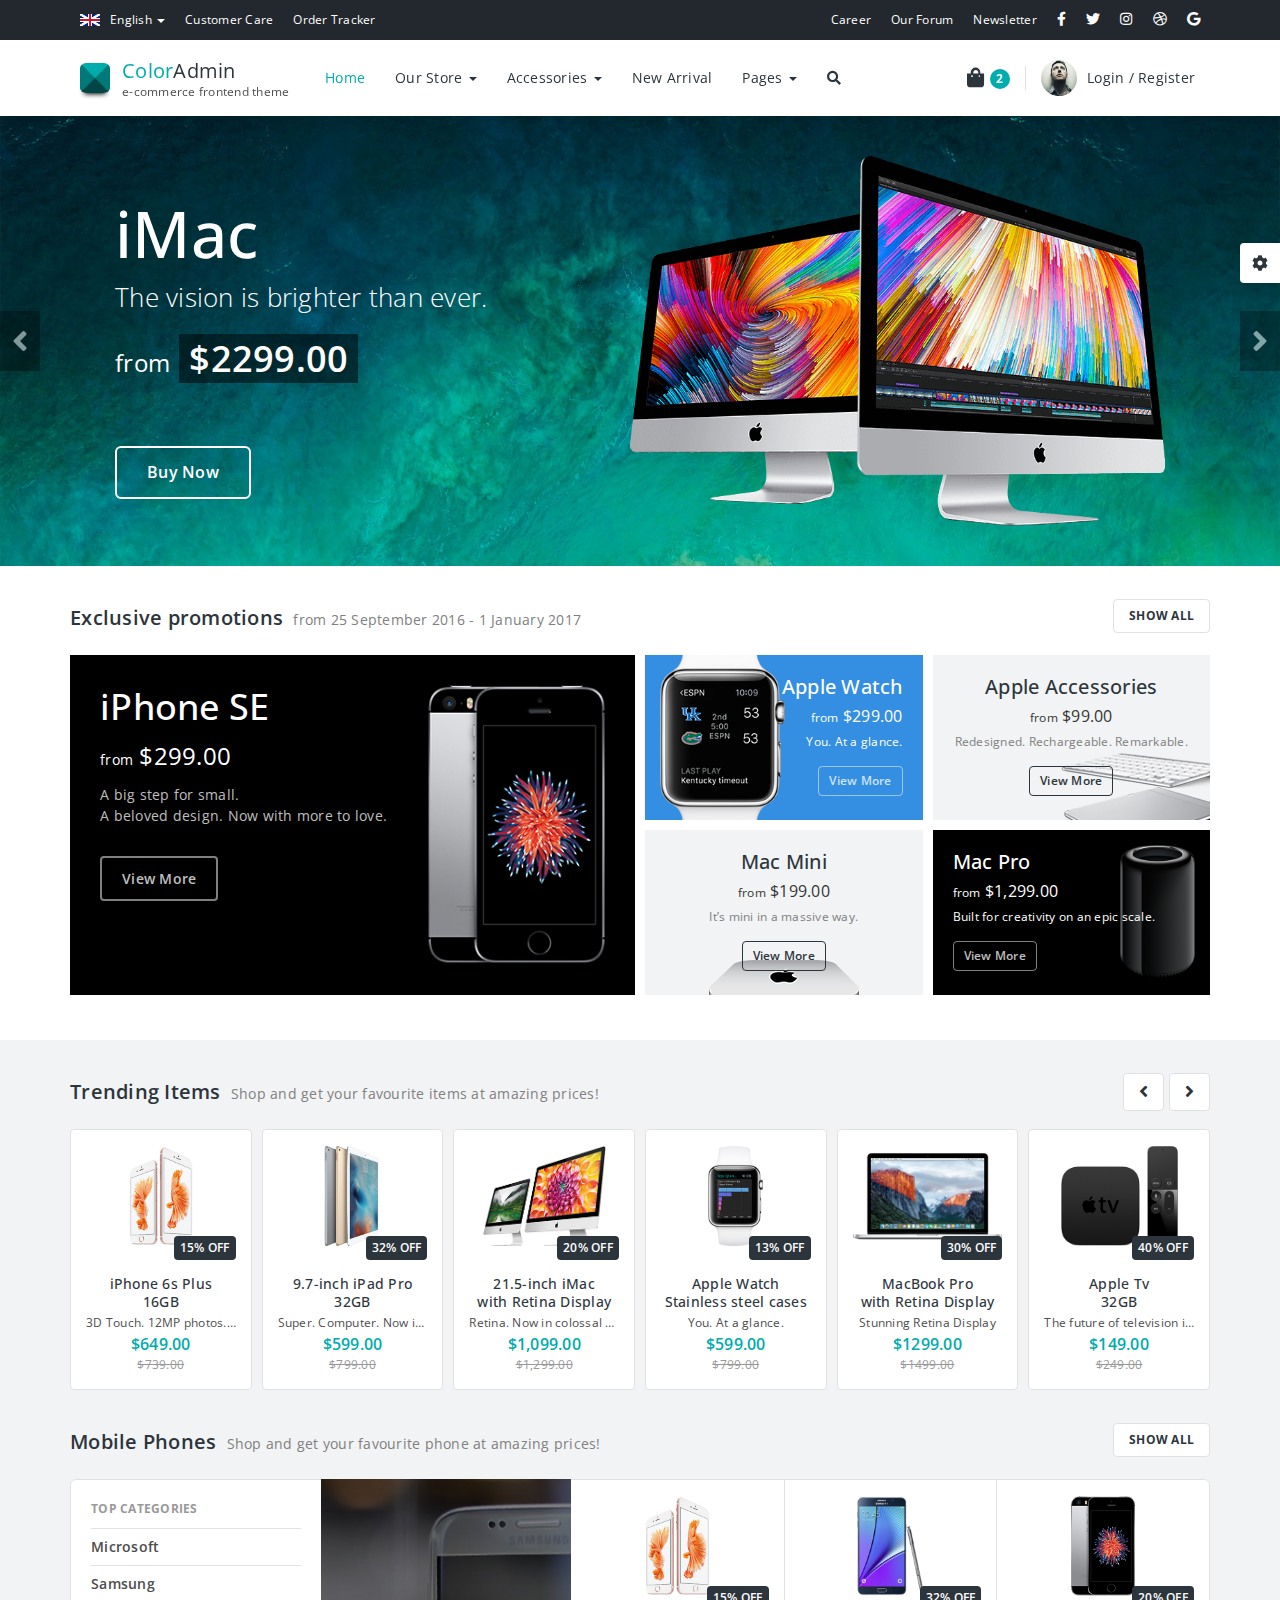
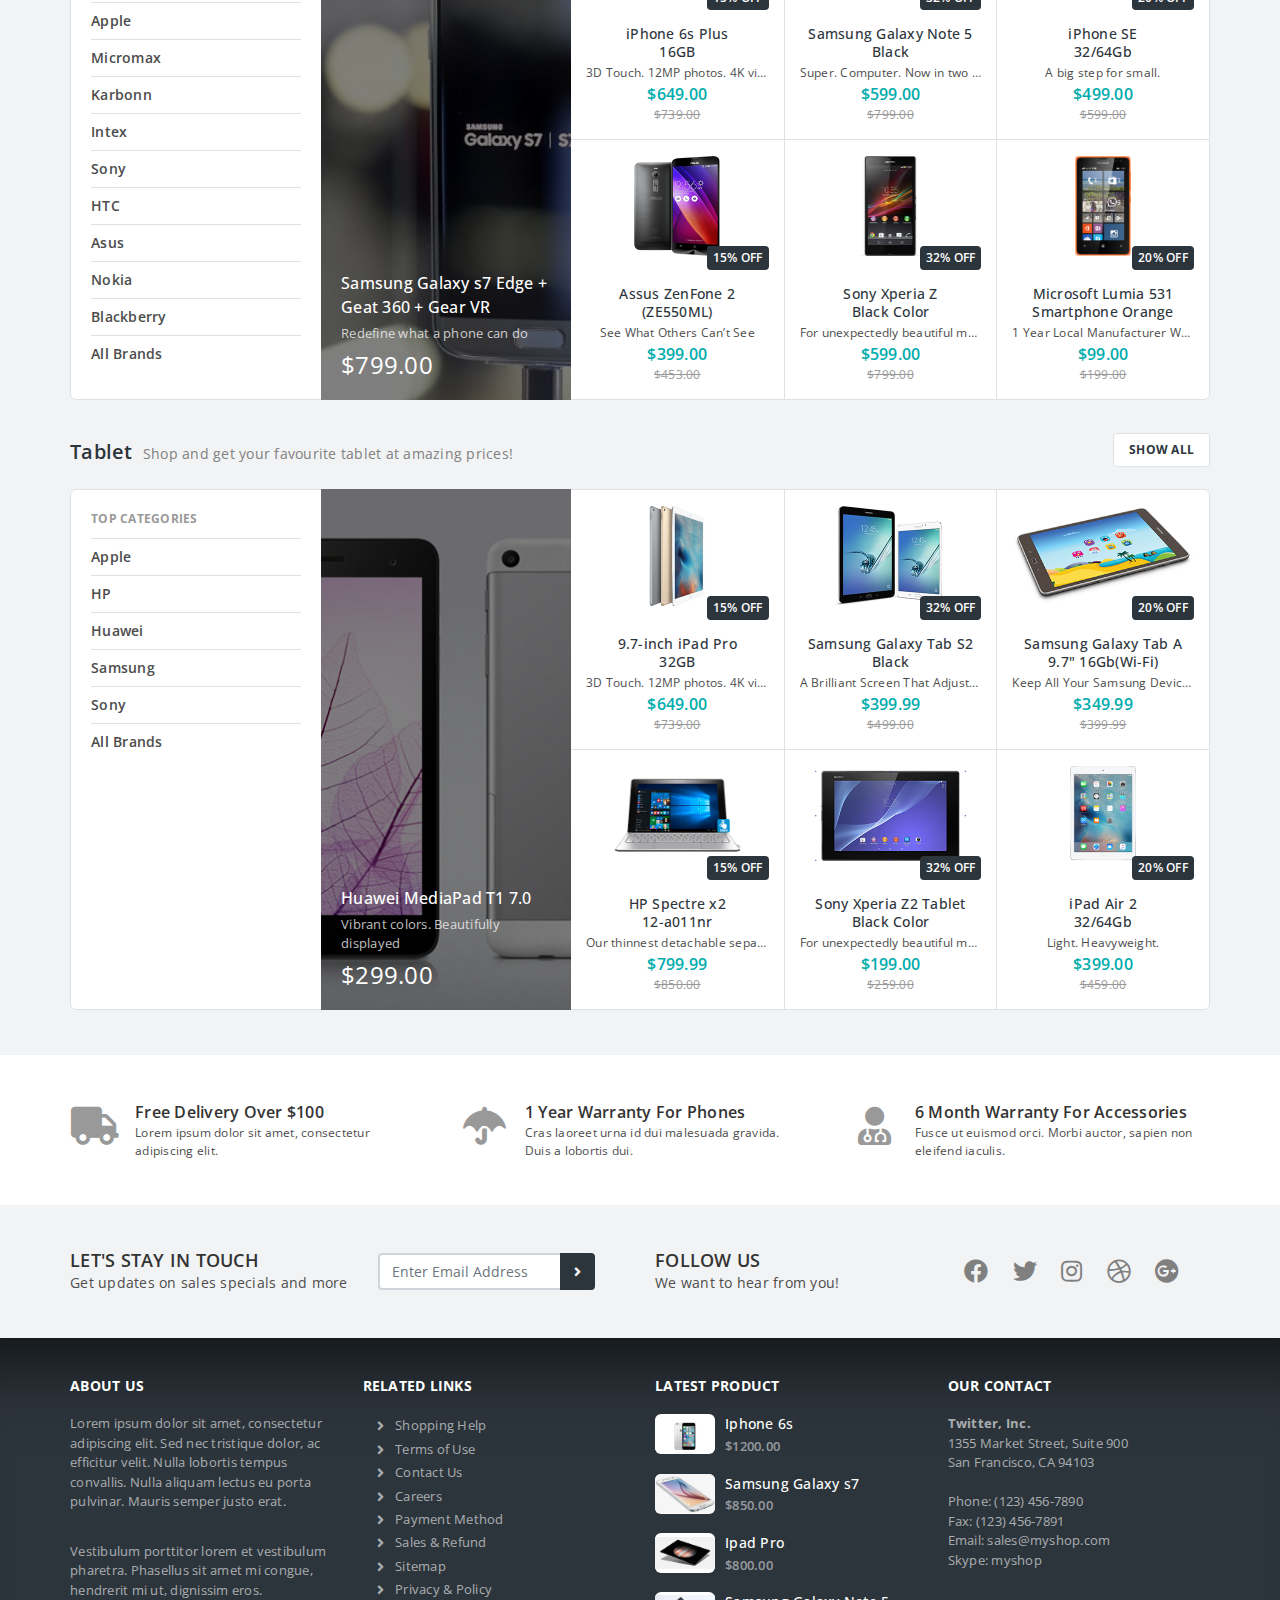
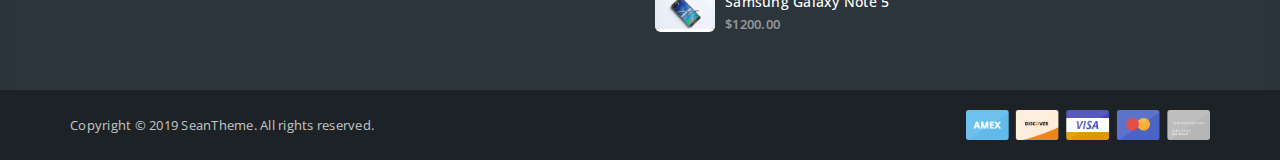
<file: index.html>
<!DOCTYPE html>
<html lang="en">
<head>
	<meta charset="utf-8" />
	<title>E-Commerce Front End Theme</title>
	<meta content="width=device-width, initial-scale=1.0, maximum-scale=1.0, user-scalable=no" name="viewport" />
	<meta content="" name="description" />
	<meta content="" name="author" />
	
	<!-- ================== BEGIN BASE CSS STYLE ================== -->
	<link href="https://fonts.googleapis.com/css?family=Open+Sans:300,400,600,700" rel="stylesheet" />
	<link href="./assets/css/e-commerce/app.min.css" rel="stylesheet" />
	<!-- ================== END BASE CSS STYLE ================== -->
</head>
<body>
	<!-- BEGIN #page-container -->
	<div id="page-container" class="fade show">
		<!-- BEGIN #top-nav -->
		<div id="top-nav" class="top-nav">
			<!-- BEGIN container -->
			<div class="container">
				<div class="collapse navbar-collapse">
					<ul class="nav navbar-nav">
						<li class="dropdown dropdown-hover">
							<a href="#" data-toggle="dropdown"><img src="./assets/img/flag/flag-english.png" class="flag-img" alt="" /> English <b class="caret"></b></a>
							<ul class="dropdown-menu">
								<li><a href="#" class="dropdown-item"><img src="./assets/img/flag/flag-english.png" class="flag-img" alt="" /> English</a></li>
								<li><a href="#" class="dropdown-item"><img src="./assets/img/flag/flag-german.png" class="flag-img" alt="" /> German</a></li>
								<li><a href="#" class="dropdown-item"><img src="./assets/img/flag/flag-spanish.png" class="flag-img" alt="" /> Spanish</a></li>
								<li><a href="#" class="dropdown-item"><img src="./assets/img/flag/flag-french.png" class="flag-img" alt="" /> French</a></li>
								<li><a href="#" class="dropdown-item"><img src="./assets/img/flag/flag-chinese.png" class="flag-img" alt="" /> Chinese</a></li>
							</ul>
						</li>
						<li><a href="#">Customer Care</a></li>
						<li><a href="#">Order Tracker</a></li>
					</ul>
					<ul class="nav navbar-nav navbar-right">
						<li><a href="#">Career</a></li>
						<li><a href="#">Our Forum</a></li>
						<li><a href="#">Newsletter</a></li>
						<li><a href="#"><i class="fab fa-facebook-f f-s-14"></i></a></li>
						<li><a href="#"><i class="fab fa-twitter f-s-14"></i></a></li>
						<li><a href="#"><i class="fab fa-instagram f-s-14"></i></a></li>
						<li><a href="#"><i class="fab fa-dribbble f-s-14"></i></a></li>
						<li><a href="#"><i class="fab fa-google f-s-14"></i></a></li>
					</ul>
				</div>
			</div>
			<!-- END container -->
		</div>
		<!-- END #top-nav -->
		<!-- BEGIN #header -->
		<div id="header" class="header">
			<!-- BEGIN container -->
			<div class="container">
				<!-- BEGIN header-container -->
				<div class="header-container">
					<!-- BEGIN navbar-toggle -->
					<button type="button" class="navbar-toggle collapsed" data-toggle="collapse" data-target="#navbar-collapse">
						<span class="icon-bar"></span>
						<span class="icon-bar"></span>
						<span class="icon-bar"></span>
					</button>
					<!-- END navbar-toggle -->
					<!-- BEGIN header-logo -->
					<div class="header-logo">
						<a href="index.html">
							<span class="brand-logo"></span>
							<span class="brand-text">
								<span class="text-primary">Color</span>Admin
								<small>e-commerce frontend theme</small>
							</span>
						</a>
					</div>
					<!-- END header-logo -->
					<!-- BEGIN header-nav -->
					<div class="header-nav">
						<div class=" collapse navbar-collapse" id="navbar-collapse">
							<ul class="nav">
								<li class="active"><a href="index.html">Home</a></li>
								<li class="dropdown dropdown-full-width dropdown-hover">
									<a href="#" data-toggle="dropdown">
										Our Store 
										<b class="caret"></b>
										<span class="arrow top"></span>
									</a>
									<!-- BEGIN dropdown-menu -->
									<div class="dropdown-menu p-0">
										<!-- BEGIN dropdown-menu-container -->
										<div class="dropdown-menu-container">
											<!-- BEGIN dropdown-menu-sidebar -->
											<div class="dropdown-menu-sidebar">
												<h4 class="title">Shop By Categories</h4>
												<ul class="dropdown-menu-list">
													<li><a href="product.html">Mobile Phone</a></li>
													<li><a href="product.html">Tablet</a></li>
													<li><a href="product.html">Laptop</a></li>
													<li><a href="product.html">Desktop</a></li>
													<li><a href="product.html">TV</a></li>
													<li><a href="product.html">Speaker</a></li>
													<li><a href="product.html">Gadget</a></li>
												</ul>
											</div>
											<!-- END dropdown-menu-sidebar -->
											<!-- BEGIN dropdown-menu-content -->
											<div class="dropdown-menu-content">
												<h4 class="title">Shop By Popular Phone</h4>
												<div class="row">
													<div class="col-lg-3">
														<ul class="dropdown-menu-list">
															<li><a href="product_detail.html"><i class="fa fa-fw fa-angle-right text-muted"></i> iPhone 7</a></li>
															<li><a href="product_detail.html"><i class="fa fa-fw fa-angle-right text-muted"></i> iPhone 6s</a></li>
															<li><a href="product_detail.html"><i class="fa fa-fw fa-angle-right text-muted"></i> iPhone 6</a></li>
															<li><a href="product_detail.html"><i class="fa fa-fw fa-angle-right text-muted"></i> iPhone 5s</a></li>
															<li><a href="product_detail.html"><i class="fa fa-fw fa-angle-right text-muted"></i> iPhone 5</a></li>
														</ul>
													</div>
													<div class="col-lg-3">
														<ul class="dropdown-menu-list">
															<li><a href="product_detail.html"><i class="fa fa-fw fa-angle-right text-muted"></i> Galaxy S7</a></li>
															<li><a href="product_detail.html"><i class="fa fa-fw fa-angle-right text-muted"></i> Galaxy A9</a></li>
															<li><a href="product_detail.html"><i class="fa fa-fw fa-angle-right text-muted"></i> Galaxy J3</a></li>
															<li><a href="product_detail.html"><i class="fa fa-fw fa-angle-right text-muted"></i> Galaxy Note 5</a></li>
															<li><a href="product_detail.html"><i class="fa fa-fw fa-angle-right text-muted"></i> Galaxy S7</a></li>
														</ul>
													</div>
													<div class="col-lg-3">
														<ul class="dropdown-menu-list">
															<li><a href="product_detail.html"><i class="fa fa-fw fa-angle-right text-muted"></i> Lumia 730</a></li>
															<li><a href="product_detail.html"><i class="fa fa-fw fa-angle-right text-muted"></i> Lumia 735</a></li>
															<li><a href="product_detail.html"><i class="fa fa-fw fa-angle-right text-muted"></i> Lumia 830</a></li>
															<li><a href="product_detail.html"><i class="fa fa-fw fa-angle-right text-muted"></i> Lumia 820</a></li>
															<li><a href="product_detail.html"><i class="fa fa-fw fa-angle-right text-muted"></i> Lumia Icon</a></li>
														</ul>
													</div>
													<div class="col-lg-3">
														<ul class="dropdown-menu-list">
															<li><a href="product_detail.html"><i class="fa fa-fw fa-angle-right text-muted"></i> Xperia X</a></li>
															<li><a href="product_detail.html"><i class="fa fa-fw fa-angle-right text-muted"></i> Xperia Z5</a></li>
															<li><a href="product_detail.html"><i class="fa fa-fw fa-angle-right text-muted"></i> Xperia M5</a></li>
															<li><a href="product_detail.html"><i class="fa fa-fw fa-angle-right text-muted"></i> Xperia C5</a></li>
															<li><a href="product_detail.html"><i class="fa fa-fw fa-angle-right text-muted"></i> Xperia C4</a></li>
														</ul>
													</div>
												</div>
												<h4 class="title">Shop By Brand</h4>
												<ul class="dropdown-brand-list m-b-0">
													<li><a href="product.html"><img src="./assets/img/brand/brand-apple.png" alt="" /></a></li>
													<li><a href="product.html"><img src="./assets/img/brand/brand-samsung.png" alt="" /></a></li>
													<li><a href="product.html"><img src="./assets/img/brand/brand-htc.png" alt="" /></a></li>
													<li><a href="product.html"><img src="./assets/img/brand/brand-microsoft.png" alt="" /></a></li>
													<li><a href="product.html"><img src="./assets/img/brand/brand-nokia.png" alt="" /></a></li>
													<li><a href="product.html"><img src="./assets/img/brand/brand-blackberry.png" alt="" /></a></li>
													<li><a href="product.html"><img src="./assets/img/brand/brand-sony.png" alt="" /></a></li>
												</ul>
											</div>
											<!-- END dropdown-menu-content -->
										</div>
										<!-- END dropdown-menu-container -->
									</div>
									<!-- END dropdown-menu -->
								</li>
								<li class="dropdown dropdown-hover">
									<a href="#" data-toggle="dropdown">
										Accessories 
										<b class="caret"></b>
										<span class="arrow top"></span>
									</a>
									<div class="dropdown-menu">
										<a class="dropdown-item" href="product.html">Mobile Phone</a>
										<a class="dropdown-item" href="product.html">Tablet</a>
										<a class="dropdown-item" href="product.html">TV</a>
										<a class="dropdown-item" href="product.html">Desktop</a>
										<a class="dropdown-item" href="product.html">Laptop</a>
										<a class="dropdown-item" href="product.html">Speaker</a>
										<a class="dropdown-item" href="product.html">Gadget</a>
									</div>
								</li>
								<li><a href="product.html">New Arrival</a></li>
								<li class="dropdown dropdown-hover">
									<a href="#" data-toggle="dropdown">
										Pages
										<b class="caret"></b>
										<span class="arrow top"></span>
									</a>
									<div class="dropdown-menu">
										<a class="dropdown-item" href="index.html">Home (Default)</a>
										<a class="dropdown-item" href="index_fixed_header.html">Home (Fixed Header)</a>
										<a class="dropdown-item" href="index_inverse_header.html">Home (Inverse Header)</a>
										<a class="dropdown-item" href="search_results.html">Search Results</a>
										<a class="dropdown-item" href="product.html">Product Page</a>
										<a class="dropdown-item" href="product_detail.html">Product Details Page</a>
										<a class="dropdown-item" href="checkout_cart.html">Checkout Cart</a>
										<a class="dropdown-item" href="checkout_info.html">Checkout Shipping</a>
										<a class="dropdown-item" href="checkout_payment.html">Checkout Payment</a>
										<a class="dropdown-item" href="checkout_complete.html">Checkout Complete</a>
										<a class="dropdown-item" href="my_account.html">My Account</a>
										<a class="dropdown-item" href="contact_us.html">Contact Us</a>
										<a class="dropdown-item" href="about_us.html">About Us</a>
										<a class="dropdown-item" href="faq.html">FAQ</a>
									</div>
								</li>
								<li class="dropdown dropdown-hover">
									<a href="#" data-toggle="dropdown">
										<i class="fa fa-search search-btn"></i>
										<span class="arrow top"></span>
									</a>
									<div class="dropdown-menu p-15">
										<form action="search_results.html" method="POST" name="search_form">
											<div class="input-group">
												<input type="text" placeholder="Search" class="form-control bg-silver-lighter" />
												<div class="input-group-append">
													<button class="btn btn-inverse" type="submit"><i class="fa fa-search"></i></button>
												</div>
											</div>
										</form>
									</div>
								</li>
							</ul>
						</div>
					</div>
					<!-- END header-nav -->
					<!-- BEGIN header-nav -->
					<div class="header-nav">
						<ul class="nav pull-right">
							<li class="dropdown dropdown-hover">
								<a href="#" class="header-cart" data-toggle="dropdown">
									<i class="fa fa-shopping-bag"></i>
									<span class="total">2</span>
									<span class="arrow top"></span>
								</a>
								<div class="dropdown-menu dropdown-menu-cart p-0">
									<div class="cart-header">
										<h4 class="cart-title">Shopping Bag (1) </h4>
									</div>
									<div class="cart-body">
										<ul class="cart-item">
											<li>
												<div class="cart-item-image"><img src="./assets/img/product/product-ipad.jpg" alt="" /></div>
												<div class="cart-item-info">
													<h4>iPad Pro Wi-Fi 128GB - Silver</h4>
													<p class="price">$699.00</p>
												</div>
												<div class="cart-item-close">
													<a href="#" data-toggle="tooltip" data-title="Remove">&times;</a>
												</div>
											</li>
											<li>
												<div class="cart-item-image"><img src="./assets/img/product/product-imac.jpg" alt="" /></div>
												<div class="cart-item-info">
													<h4>21.5-inch iMac</h4>
													<p class="price">$1299.00</p>
												</div>
												<div class="cart-item-close">
													<a href="#" data-toggle="tooltip" data-title="Remove">&times;</a>
												</div>
											</li>
											<li>
												<div class="cart-item-image"><img src="./assets/img/product/product-iphone.png" alt="" /></div>
												<div class="cart-item-info">
													<h4>iPhone 6s 16GB - Silver</h4>
													<p class="price">$649.00</p>
												</div>
												<div class="cart-item-close">
													<a href="#" data-toggle="tooltip" data-title="Remove">&times;</a>
												</div>
											</li>
										</ul>
									</div>
									<div class="cart-footer">
										<div class="row row-space-10">
											<div class="col-6">
												<a href="checkout_cart.html" class="btn btn-default btn-theme btn-block">View Cart</a>
											</div>
											<div class="col-6">
												<a href="checkout_cart.html" class="btn btn-inverse btn-theme btn-block">Checkout</a>
											</div>
										</div>
									</div>
								</div>
							</li>
							<li class="divider"></li>
							<li>
								<a href="my_account.html">
									<img src="./assets/img/user/user-1.jpg" class="user-img" alt="" /> 
									<span class="d-none d-xl-inline">Login / Register</span>
								</a>
							</li>
						</ul>
					</div>
					<!-- END header-nav -->
				</div>
				<!-- END header-container -->
			</div>
			<!-- END container -->
		</div>
		<!-- END #header -->
		
		<!-- BEGIN #slider -->
		<div id="slider" class="section-container p-0 bg-black-darker">
			<!-- BEGIN carousel -->
			<div id="main-carousel" class="carousel slide" data-ride="carousel">
				<!-- BEGIN carousel-inner -->
				<div class="carousel-inner">
					<!-- BEGIN item -->
					<div class="carousel-item active" data-paroller="true" data-paroller-factor="0.3" data-paroller-factor-sm="0.01" data-paroller-factor-xs="0.01" style="background: url(./assets/img/slider/slider-1-cover.jpg) center 0 / cover no-repeat;">
						<div class="container">
							<img src="./assets/img/slider/slider-1-product.png" class="product-img right bottom fadeInRight animated" alt="" />
						</div>
						<div class="carousel-caption carousel-caption-left">
							<div class="container">
								<h3 class="title m-b-5 fadeInLeftBig animated">iMac</h3>
								<p class="m-b-15 fadeInLeftBig animated">The vision is brighter than ever.</p>
								<div class="price m-b-30 fadeInLeftBig animated"><small>from</small> <span>$2299.00</span></div>
								<a href="product_detail.html" class="btn btn-outline btn-lg fadeInLeftBig animated">Buy Now</a>
							</div>
						</div>
					</div>
					<!-- END item -->
					<!-- BEGIN item -->
					<div class="carousel-item" data-paroller="true" data-paroller-factor="-0.3" data-paroller-factor-sm="0.01" data-paroller-factor-xs="0.01" style="background: url(./assets/img/slider/slider-2-cover.jpg) center 0 / cover no-repeat;">
						<div class="container">
							<img src="./assets/img/slider/slider-2-product.png" class="product-img left bottom fadeInLeft animated" alt="" />
						</div>
						<div class="carousel-caption carousel-caption-right">
							<div class="container">
								<h3 class="title m-b-5 fadeInRightBig animated">iPhone X</h3>
								<p class="m-b-15 fadeInRightBig animated">Say hello to the future.</p>
								<div class="price m-b-30 fadeInRightBig animated"><small>from</small> <span>$1,149.00</span></div>
								<a href="product_detail.html" class="btn btn-outline btn-lg fadeInRightBig animated">Buy Now</a>
							</div>
						</div>
					</div>
					<!-- END item -->
					<!-- BEGIN item -->
					<div class="carousel-item" data-paroller="true" data-paroller-factor="-0.3" data-paroller-factor-sm="0.01" data-paroller-factor-xs="0.01" style="background: url(./assets/img/slider/slider-3-cover.jpg) center 0 / cover no-repeat;">
						<div class="carousel-caption">
							<div class="container">
								<h3 class="title m-b-5 fadeInDownBig animated">Macbook Air</h3>
								<p class="m-b-15 fadeInDownBig animated">Thin.Light.Powerful.<br />And ready for anything</p>
								<div class="price fadeInDownBig animated"><small>from</small> <span>$999.00</span></div>
								<a href="product_detail.html" class="btn btn-outline btn-lg fadeInUpBig animated">Buy Now</a>
							</div>
						</div>
					</div>
					<!-- END item -->
				</div>
				<!-- END carousel-inner -->
				<a class="carousel-control-prev" href="#main-carousel" data-slide="prev"> 
				<i class="fa fa-angle-left"></i> 
				</a>
				<a class="carousel-control-next" href="#main-carousel" data-slide="next"> 
				<i class="fa fa-angle-right"></i> 
				</a>
			</div>
			<!-- END carousel -->
		</div>
		<!-- END #slider -->
		
		<!-- BEGIN #promotions -->
		<div id="promotions" class="section-container bg-white">
			<!-- BEGIN container -->
			<div class="container">
				<!-- BEGIN section-title -->
				<h4 class="section-title clearfix">
					<a href="#" class="pull-right">SHOW ALL</a>
					Exclusive promotions
					<small>from 25 September 2016 - 1 January 2017</small>
				</h4>
				<!-- END section-title -->
				<!-- BEGIN row -->
				<div class="row row-space-10">
					<!-- BEGIN col-6 -->
					<div class="col-lg-6">
						<!-- BEGIN promotion -->
						<div class="promotion promotion-lg bg-black-darker">
							<div class="promotion-image text-right promotion-image-overflow-bottom">
								<img src="./assets/img/product/product-iphone-se.png" alt="" />
							</div>
							<div class="promotion-caption promotion-caption-inverse">
								<h4 class="promotion-title">iPhone SE</h4>
								<div class="promotion-price"><small>from</small> $299.00</div>
								<p class="promotion-desc">A big step for small.<br />A beloved design. Now with more to love.</p>
								<a href="#" class="promotion-btn">View More</a>
							</div>
						</div>
						<!-- END promotion -->
					</div>
					<!-- END col-6 -->
					<!-- BEGIN col-3 -->
					<div class="col-lg-3 col-md-6">
						<!-- BEGIN promotion -->
						<div class="promotion bg-blue">
							<div class="promotion-image promotion-image-overflow-bottom promotion-image-overflow-top">
								<img src="./assets/img/product/product-apple-watch-sm.png" alt="" />
							</div>
							<div class="promotion-caption promotion-caption-inverse text-right">
								<h4 class="promotion-title">Apple Watch</h4>
								<div class="promotion-price"><small>from</small> $299.00</div>
								<p class="promotion-desc">You. At a glance.</p>
								<a href="#" class="promotion-btn">View More</a>
							</div>
						</div>
						<!-- END promotion -->
						<!-- BEGIN promotion -->
						<div class="promotion bg-silver-lighter">
							<div class="promotion-image text-center promotion-image-overflow-bottom">
								<img src="./assets/img/product/product-mac-mini.png" alt="" />
							</div>
							<div class="promotion-caption text-center">
								<h4 class="promotion-title">Mac Mini</h4>
								<div class="promotion-price"><small>from</small> $199.00</div>
								<p class="promotion-desc">It’s mini in a massive way.</p>
								<a href="#" class="promotion-btn">View More</a>
							</div>
						</div>
						<!-- END promotion -->
					</div>
					<!-- END col-3 -->
					<!-- BEGIN col-3 -->
					<div class="col-lg-3 col-md-6">
						<!-- BEGIN promotion -->
						<div class="promotion bg-silver-lighter">
							<div class="promotion-image promotion-image-overflow-right promotion-image-overflow-bottom text-right">
								<img src="./assets/img/product/product-mac-accessories.png" alt="" />
							</div>
							<div class="promotion-caption text-center">
								<h4 class="promotion-title">Apple Accessories</h4>
								<div class="promotion-price"><small>from</small> $99.00</div>
								<p class="promotion-desc">Redesigned. Rechargeable. Remarkable.</p>
								<a href="#" class="promotion-btn">View More</a>
							</div>
						</div>
						<!-- END promotion -->
						<!-- BEGIN promotion -->
						<div class="promotion bg-black">
							<div class="promotion-image text-right">
								<img src="./assets/img/product/product-mac-pro.png" alt="" />
							</div>
							<div class="promotion-caption promotion-caption-inverse">
								<h4 class="promotion-title">Mac Pro</h4>
								<div class="promotion-price"><small>from</small> $1,299.00</div>
								<p class="promotion-desc">Built for creativity on an epic scale.</p>
								<a href="#" class="promotion-btn">View More</a>
							</div>
						</div>
						<!-- END promotion -->
					</div>
					<!-- END col-3 -->
				</div>
				<!-- END row -->
			</div>
			<!-- END container -->
		</div>
		<!-- END #promotions -->
		
		<!-- BEGIN #trending-items -->
		<div id="trending-items" class="section-container">
			<!-- BEGIN container -->
			<div class="container">
				<!-- BEGIN section-title -->
				<h4 class="section-title clearfix">
					<a href="#" class="pull-right m-l-5"><i class="fa fa-angle-right f-s-18"></i></a>
					<a href="#" class="pull-right"><i class="fa fa-angle-left f-s-18"></i></a>
					Trending Items
					<small>Shop and get your favourite items at amazing prices!</small>
				</h4>
				<!-- END section-title -->
				<!-- BEGIN row -->
				<div class="row row-space-10">
					<!-- BEGIN col-2 -->
					<div class="col-lg-2 col-md-4">
						<!-- BEGIN item -->
						<div class="item item-thumbnail">
							<a href="product_detail.html" class="item-image">
								<img src="./assets/img/product/product-iphone.png" alt="" />
								<div class="discount">15% OFF</div>
							</a>
							<div class="item-info">
								<h4 class="item-title">
									<a href="product_detail.html">iPhone 6s Plus<br />16GB</a>
								</h4>
								<p class="item-desc">3D Touch. 12MP photos. 4K video.</p>
								<div class="item-price">$649.00</div>
								<div class="item-discount-price">$739.00</div>
							</div>
						</div>
						<!-- END item -->
					</div>
					<!-- END col-2 -->
					<!-- BEGIN col-2 -->
					<div class="col-lg-2 col-md-4">
						<!-- BEGIN item -->
						<div class="item item-thumbnail">
							<a href="product_detail.html" class="item-image">
								<img src="./assets/img/product/product-ipad-pro.png" alt=""  />
								<div class="discount">32% OFF</div>
							</a>
							<div class="item-info">
								<h4 class="item-title">
									<a href="product.html">9.7-inch iPad Pro<br />32GB</a>
								</h4>
								<p class="item-desc">Super. Computer. Now in two sizes.</p>
								<div class="item-price">$599.00</div>
								<div class="item-discount-price">$799.00</div>
							</div>
						</div>
						<!-- END item -->
					</div>
					<!-- END col-2 -->
					<!-- BEGIN col-2 -->
					<div class="col-lg-2 col-md-4">
						<!-- BEGIN item -->
						<div class="item item-thumbnail">
							<a href="product_detail.html" class="item-image">
								<img src="./assets/img/product/product-imac.png" alt="" />
								<div class="discount">20% OFF</div>
							</a>
							<div class="item-info">
								<h4 class="item-title">
									<a href="product.html">21.5-inch iMac<br />with Retina Display</a>
								</h4>
								<p class="item-desc">Retina. Now in colossal and ginormous.</p>
								<div class="item-price">$1,099.00</div>
								<div class="item-discount-price">$1,299.00</div>
							</div>
						</div>
						<!-- END item -->
					</div>
					<!-- END col-2 -->
					<!-- BEGIN col-2 -->
					<div class="col-lg-2 col-md-4">
						<!-- BEGIN item -->
						<div class="item item-thumbnail">
							<a href="product_detail.html" class="item-image">
								<img src="./assets/img/product/product-apple-watch.png" alt="" />
								<div class="discount">13% OFF</div>
							</a>
							<div class="item-info">
								<h4 class="item-title">
									<a href="product.html">Apple Watch<br />Stainless steel cases</a>
								</h4>
								<p class="item-desc">You. At a glance.</p>
								<div class="item-price">$599.00</div>
								<div class="item-discount-price">$799.00</div>
							</div>
						</div>
						<!-- END item -->
					</div>
					<!-- END col-2 -->
					<!-- BEGIN col-2 -->
					<div class="col-lg-2 col-md-4">
						<!-- BEGIN item -->
						<div class="item item-thumbnail">
							<a href="product_detail.html" class="item-image">
								<img src="./assets/img/product/product-macbook-pro.png" alt="" />
								<div class="discount">30% OFF</div>
							</a>
							<div class="item-info">
								<h4 class="item-title">
									<a href="product.html">MacBook Pro<br />with Retina Display</a>
								</h4>
								<p class="item-desc">Stunning Retina Display</p>
								<div class="item-price">$1299.00</div>
								<div class="item-discount-price">$1499.00</div>
							</div>
						</div>
						<!-- END item -->
					</div>
					<!-- END col-2 -->
					<!-- BEGIN col-2 -->
					<div class="col-lg-2 col-md-4">
						<!-- BEGIN item -->
						<div class="item item-thumbnail">
							<a href="product_detail.html" class="item-image">
								<img src="./assets/img/product/product-apple-tv.png" alt="" />
								<div class="discount">40% OFF</div>
							</a>
							<div class="item-info">
								<h4 class="item-title">
									<a href="product.html">Apple Tv<br />32GB</a>
								</h4>
								<p class="item-desc">The future of television is here.</p>
								<div class="item-price">$149.00</div>
								<div class="item-discount-price">$249.00</div>
							</div>
						</div>
						<!-- END item -->
					</div>
					<!-- END col-2 -->
				</div>
				<!-- END row -->
			</div>
			<!-- END container -->
		</div>
		<!-- END #trending-items -->
		
		<!-- BEGIN #mobile-list -->
		<div id="mobile-list" class="section-container p-t-0">
			<!-- BEGIN container -->
			<div class="container">
				<!-- BEGIN section-title -->
				<h4 class="section-title clearfix">
					<a href="#" class="pull-right">SHOW ALL</a>
					Mobile Phones
					<small>Shop and get your favourite phone at amazing prices!</small>
				</h4>
				<!-- END section-title -->
				<!-- BEGIN category-container -->
				<div class="category-container">
					<!-- BEGIN category-sidebar -->
					<div class="category-sidebar">
						<ul class="category-list">
							<li class="list-header">Top Categories</li>
							<li><a href="#">Microsoft</a></li>
							<li><a href="#">Samsung</a></li>
							<li><a href="#">Apple</a></li>
							<li><a href="#">Micromax</a></li>
							<li><a href="#">Karbonn</a></li>
							<li><a href="#">Intex</a></li>
							<li><a href="#">Sony</a></li>
							<li><a href="#">HTC</a></li>
							<li><a href="#">Asus</a></li>
							<li><a href="#">Nokia</a></li>
							<li><a href="#">Blackberry</a></li>
							<li><a href="#">All Brands</a></li>
						</ul>
					</div>
					<!-- END category-sidebar -->
					<!-- BEGIN category-detail -->
					<div class="category-detail">
						<!-- BEGIN category-item -->
						<a href="#" class="category-item full">
							<div class="item">
								<div class="item-cover">
									<img src="./assets/img/product/product-samsung-s7-edge.jpg" alt="" />
								</div>
								<div class="item-info bottom">
									<h4 class="item-title">Samsung Galaxy s7 Edge + Geat 360 + Gear VR</h4>
									<p class="item-desc">Redefine what a phone can do</p>
									<div class="item-price">$799.00</div>
								</div>
							</div>
						</a>
						<!-- END category-item -->
						<!-- BEGIN category-item -->
						<div class="category-item list">
							<!-- BEGIN item-row -->
							<div class="item-row">
								<!-- BEGIN item -->
								<div class="item item-thumbnail">
									<a href="product_detail.html" class="item-image">
										<img src="./assets/img/product/product-iphone.png" alt="" />
										<div class="discount">15% OFF</div>
									</a>
									<div class="item-info">
										<h4 class="item-title">
											<a href="product_detail.html">iPhone 6s Plus<br />16GB</a>
										</h4>
										<p class="item-desc">3D Touch. 12MP photos. 4K video.</p>
										<div class="item-price">$649.00</div>
										<div class="item-discount-price">$739.00</div>
									</div>
								</div>
								<!-- END item -->
								<!-- BEGIN item -->
								<div class="item item-thumbnail">
									<a href="product_detail.html" class="item-image">
										<img src="./assets/img/product/product-samsung-note5.png" alt="" />
										<div class="discount">32% OFF</div>
									</a>
									<div class="item-info">
										<h4 class="item-title">
											<a href="product.html">Samsung Galaxy Note 5<br />Black</a>
										</h4>
										<p class="item-desc">Super. Computer. Now in two sizes.</p>
										<div class="item-price">$599.00</div>
										<div class="item-discount-price">$799.00</div>
									</div>
								</div>
								<!-- END item -->
								<!-- BEGIN item -->
								<div class="item item-thumbnail">
									<a href="product_detail.html" class="item-image">
										<img src="./assets/img/product/product-iphone-se.png" alt="" />
										<div class="discount">20% OFF</div>
									</a>
									<div class="item-info">
										<h4 class="item-title">
											<a href="product.html">iPhone SE<br />32/64Gb</a>
										</h4>
										<p class="item-desc">A big step for small.</p>
										<div class="item-price">$499.00</div>
										<div class="item-discount-price">$599.00</div>
									</div>
								</div>
								<!-- END item -->
							</div>
							<!-- END item-row -->
							<!-- BEGIN item-row -->
							<div class="item-row">
								<!-- BEGIN item -->
								<div class="item item-thumbnail">
									<a href="product_detail.html" class="item-image">
										<img src="./assets/img/product/product-zenfone2.png" alt="" />
										<div class="discount">15% OFF</div>
									</a>
									<div class="item-info">
										<h4 class="item-title">
											<a href="product_detail.html">Assus ZenFone 2<br />‏(ZE550ML)</a>
										</h4>
										<p class="item-desc">See What Others Can’t See</p>
										<div class="item-price">$399.00</div>
										<div class="item-discount-price">$453.00</div>
									</div>
								</div>
								<!-- END item -->
								<!-- BEGIN item -->
								<div class="item item-thumbnail">
									<a href="product_detail.html" class="item-image">
										<img src="./assets/img/product/product-xperia-z.png" alt="" />
										<div class="discount">32% OFF</div>
									</a>
									<div class="item-info">
										<h4 class="item-title">
											<a href="product.html">Sony Xperia Z<br />Black Color</a>
										</h4>
										<p class="item-desc">For unexpectedly beautiful moments</p>
										<div class="item-price">$599.00</div>
										<div class="item-discount-price">$799.00</div>
									</div>
								</div>
								<!-- END item -->
								<!-- BEGIN item -->
								<div class="item item-thumbnail">
									<a href="product_detail.html" class="item-image">
										<img src="./assets/img/product/product-lumia-532.png" alt="" />
										<div class="discount">20% OFF</div>
									</a>
									<div class="item-info">
										<h4 class="item-title">
											<a href="product.html">Microsoft Lumia 531<br />Smartphone Orange</a>
										</h4>
										<p class="item-desc">1 Year Local Manufacturer Warranty</p>
										<div class="item-price">$99.00</div>
										<div class="item-discount-price">$199.00</div>
									</div>
								</div>
								<!-- END item -->
							</div>
							<!-- END item-row -->
						</div>
						<!-- END category-item -->
					</div>
					<!-- END category-detail -->
				</div>
				<!-- END category-container -->
			</div>
			<!-- END container -->
		</div>
		<!-- END #mobile-list -->
		
		<!-- BEGIN #tablet-list -->
		<div id="tablet-list" class="section-container p-t-0">
			<!-- BEGIN container -->
			<div class="container">
				<!-- BEGIN section-title -->
				<h4 class="section-title clearfix">
					<a href="#" class="pull-right">SHOW ALL</a>
					Tablet
					<small>Shop and get your favourite tablet at amazing prices!</small>
				</h4>
				<!-- END section-title -->
				<!-- BEGIN category-container -->
				<div class="category-container">
					<!-- BEGIN category-sidebar -->
					<div class="category-sidebar">
						<ul class="category-list">
							<li class="list-header">Top Categories</li>
							<li><a href="#">Apple</a></li>
							<li><a href="#">HP</a></li>
							<li><a href="#">Huawei</a></li>
							<li><a href="#">Samsung</a></li>
							<li><a href="#">Sony</a></li>
							<li><a href="#">All Brands</a></li>
						</ul>
					</div>
					<!-- END category-sidebar -->
					<!-- BEGIN category-detail -->
					<div class="category-detail">
						<!-- BEGIN category-item -->
						<a href="#" class="category-item full">
							<div class="item">
								<div class="item-cover">
									<img src="./assets/img/product/product-huawei-mediapad.jpg" alt="" />
								</div>
								<div class="item-info bottom">
									<h4 class="item-title">Huawei MediaPad T1 7.0</h4>
									<p class="item-desc">Vibrant colors. Beautifully displayed</p>
									<div class="item-price">$299.00</div>
								</div>
							</div>
						</a>
						<!-- END category-item -->
						<!-- BEGIN category-item -->
						<div class="category-item list">
							<!-- BEGIN item-row -->
							<div class="item-row">
								<!-- BEGIN item -->
								<div class="item item-thumbnail">
									<a href="product_detail.html" class="item-image">
										<img src="./assets/img/product/product-ipad-pro.png" alt="" />
										<div class="discount">15% OFF</div>
									</a>
									<div class="item-info">
										<h4 class="item-title">
											<a href="product_detail.html">9.7-inch iPad Pro<br />32GB</a>
										</h4>
										<p class="item-desc">3D Touch. 12MP photos. 4K video.</p>
										<div class="item-price">$649.00</div>
										<div class="item-discount-price">$739.00</div>
									</div>
								</div>
								<!-- END item -->
								<!-- BEGIN item -->
								<div class="item item-thumbnail">
									<a href="product_detail.html" class="item-image">
										<img src="./assets/img/product/product-galaxy-tab2.png" alt="" />
										<div class="discount">32% OFF</div>
									</a>
									<div class="item-info">
										<h4 class="item-title">
											<a href="product.html">Samsung Galaxy Tab S2<br />Black</a>
										</h4>
										<p class="item-desc">A Brilliant Screen That Adjusts to You</p>
										<div class="item-price">$399.99</div>
										<div class="item-discount-price">$499.00</div>
									</div>
								</div>
								<!-- END item -->
								<!-- BEGIN item -->
								<div class="item item-thumbnail">
									<a href="product_detail.html" class="item-image">
										<img src="./assets/img/product/product-galaxy-taba.png" alt="" />
										<div class="discount">20% OFF</div>
									</a>
									<div class="item-info">
										<h4 class="item-title">
											<a href="product.html">Samsung Galaxy Tab A<br />9.7" 16Gb(Wi-Fi)</a>
										</h4>
										<p class="item-desc">Keep All Your Samsung Devices In Sync</p>
										<div class="item-price">$349.99</div>
										<div class="item-discount-price">$399.99</div>
									</div>
								</div>
								<!-- END item -->
							</div>
							<!-- END item-row -->
							<!-- BEGIN item-row -->
							<div class="item-row">
								<!-- BEGIN item -->
								<div class="item item-thumbnail">
									<a href="product_detail.html" class="item-image">
										<img src="./assets/img/product/product-hp-spectrex2.png" alt="" />
										<div class="discount">15% OFF</div>
									</a>
									<div class="item-info">
										<h4 class="item-title">
											<a href="product_detail.html">HP Spectre x2<br />‏12-a011nr</a>
										</h4>
										<p class="item-desc">Our thinnest detachable separates from all others.</p>
										<div class="item-price">$799.99</div>
										<div class="item-discount-price">$850.00</div>
									</div>
								</div>
								<!-- END item -->
								<!-- BEGIN item -->
								<div class="item item-thumbnail">
									<a href="product_detail.html" class="item-image">
										<img src="./assets/img/product/product-xperia-z2.png" alt="" />
										<div class="discount">32% OFF</div>
									</a>
									<div class="item-info">
										<h4 class="item-title">
											<a href="product.html">Sony Xperia Z2 Tablet<br />Black Color</a>
										</h4>
										<p class="item-desc">For unexpectedly beautiful moments</p>
										<div class="item-price">$199.00</div>
										<div class="item-discount-price">$259.00</div>
									</div>
								</div>
								<!-- END item -->
								<!-- BEGIN item -->
								<div class="item item-thumbnail">
									<a href="product_detail.html" class="item-image">
										<img src="./assets/img/product/product-ipad-air.png" alt="" />
										<div class="discount">20% OFF</div>
									</a>
									<div class="item-info">
										<h4 class="item-title">
											<a href="product.html">iPad Air 2<br />32/64Gb</a>
										</h4>
										<p class="item-desc">Light. Heavyweight.</p>
										<div class="item-price">$399.00</div>
										<div class="item-discount-price">$459.00</div>
									</div>
								</div>
								<!-- END item -->
							</div>
							<!-- END item-row -->
						</div>
						<!-- END category-item -->
					</div>
					<!-- END category-detail -->
				</div>
				<!-- END category-container -->
			</div>
			<!-- END container -->
		</div>
		<!-- END #tablet-list -->
		
		<!-- BEGIN #policy -->
		<div id="policy" class="section-container bg-white">
			<!-- BEGIN container -->
			<div class="container">
				<!-- BEGIN row -->
				<div class="row">
					<!-- BEGIN col-4 -->
					<div class="col-lg-4 col-md-4 mb-4 mb-md-0">
						<!-- BEGIN policy -->
						<div class="policy">
							<div class="policy-icon"><i class="fa fa-truck"></i></div>
							<div class="policy-info">
								<h4>Free Delivery Over $100</h4>
								<p>Lorem ipsum dolor sit amet, consectetur adipiscing elit.</p>
							</div>
						</div>
						<!-- END policy -->
					</div>
					<!-- END col-4 -->
					<!-- BEGIN col-4 -->
					<div class="col-lg-4 col-md-4 mb-4 mb-md-0">
						<!-- BEGIN policy -->
						<div class="policy">
							<div class="policy-icon"><i class="fa fa-umbrella"></i></div>
							<div class="policy-info">
								<h4>1 Year Warranty For Phones</h4>
								<p>Cras laoreet urna id dui malesuada gravida. <br />Duis a lobortis dui.</p>
							</div>
						</div>
						<!-- END policy -->
					</div>
					<!-- END col-4 -->
					<!-- BEGIN col-4 -->
					<div class="col-lg-4 col-md-4">
						<!-- BEGIN policy -->
						<div class="policy">
							<div class="policy-icon"><i class="fa fa-user-md"></i></div>
							<div class="policy-info">
								<h4>6 Month Warranty For Accessories</h4>
								<p>Fusce ut euismod orci. Morbi auctor, sapien non eleifend iaculis.</p>
							</div>
						</div>
						<!-- END policy -->
					</div>
					<!-- END col-4 -->
				</div>
				<!-- END row -->
			</div>
			<!-- END container -->
		</div>
		<!-- END #policy -->
		
		<!-- BEGIN #subscribe -->
		<div id="subscribe" class="section-container">
			<!-- BEGIN container -->
			<div class="container">
				<!-- BEGIN row -->
				<div class="row">
					<!-- BEGIN col-6 -->
					<div class="col-md-6 mb-4 mb-md-0">
						<!-- BEGIN subscription -->
						<div class="subscription">
							<div class="subscription-intro">
								<h4> LET'S STAY IN TOUCH</h4>
								<p>Get updates on sales specials and more</p>
							</div>
							<div class="subscription-form">
								<form name="subscription_form" action="index.html" method="POST">
									<div class="input-group">
										<input type="text" class="form-control" name="email" placeholder="Enter Email Address" />
										<div class="input-group-append">
											<button type="submit" class="btn btn-inverse"><i class="fa fa-angle-right"></i></button>
										</div>
									</div>
								</form>
							</div>
						</div>
						<!-- END subscription -->
					</div>
					<!-- END col-6 -->
					<!-- BEGIN col-6 -->
					<div class="col-md-6">
						<!-- BEGIN social -->
						<div class="social">
							<div class="social-intro">
								<h4>FOLLOW US</h4>
								<p>We want to hear from you!</p>
							</div>
							<div class="social-list">
								<a href="#"><i class="fab fa-facebook"></i></a>
								<a href="#"><i class="fab fa-twitter"></i></a>
								<a href="#"><i class="fab fa-instagram"></i></a>
								<a href="#"><i class="fab fa-dribbble"></i></a>
								<a href="#"><i class="fab fa-google-plus"></i></a>
							</div>
						</div>
						<!-- END social -->
					</div>
					<!-- END col-6 -->
				</div>
				<!-- END row -->
			</div>
			<!-- END container -->
		</div>
		<!-- END #subscribe -->
		
		<!-- BEGIN #footer -->
		<div id="footer" class="footer">
			<!-- BEGIN container -->
			<div class="container">
				<!-- BEGIN row -->
				<div class="row">
					<!-- BEGIN col-3 -->
					<div class="col-lg-3">
						<h4 class="footer-header">ABOUT US</h4>
						<p>
							Lorem ipsum dolor sit amet, consectetur adipiscing elit. Sed nec tristique dolor, ac efficitur velit. Nulla lobortis tempus convallis. Nulla aliquam lectus eu porta pulvinar. Mauris semper justo erat. 
						</p>
						<p class="mb-lg-4 mb-0">
							Vestibulum porttitor lorem et vestibulum pharetra. Phasellus sit amet mi congue, hendrerit mi ut, dignissim eros.
						</p>
					</div>
					<!-- END col-3 -->
					<!-- BEGIN col-3 -->
					<div class="col-lg-3">
						<h4 class="footer-header">RELATED LINKS</h4>
						<ul class="fa-ul mb-lg-4 mb-0">
							<li><i class="fa fa-li fa-angle-right"></i> <a href="#">Shopping Help</a></li>
							<li><i class="fa fa-li fa-angle-right"></i> <a href="#">Terms of Use</a></li>
							<li><i class="fa fa-li fa-angle-right"></i> <a href="#">Contact Us</a></li>
							<li><i class="fa fa-li fa-angle-right"></i> <a href="#">Careers</a></li>
							<li><i class="fa fa-li fa-angle-right"></i> <a href="#">Payment Method</a></li>
							<li><i class="fa fa-li fa-angle-right"></i> <a href="#">Sales & Refund</a></li>
							<li><i class="fa fa-li fa-angle-right"></i> <a href="#">Sitemap</a></li>
							<li><i class="fa fa-li fa-angle-right"></i> <a href="#">Privacy & Policy</a></li>
						</ul>
					</div>
					<!-- END col-3 -->
					<!-- BEGIN col-3 -->
					<div class="col-lg-3">
						<h4 class="footer-header">LATEST PRODUCT</h4>
						<ul class="list-unstyled list-product mb-lg-4 mb-0">
							<li>
								<div class="image">
									<img src="./assets/img/product/product-iphone-6s.jpg" alt="" />
								</div>
								<div class="info">
									<h4 class="info-title">Iphone 6s</h4>
									<div class="price">$1200.00</div>
								</div>
							</li>
							<li>
								<div class="image">
									<img src="./assets/img/product/product-galaxy-s6.jpg" alt="" />
								</div>
								<div class="info">
									<h4 class="info-title">Samsung Galaxy s7</h4>
									<div class="price">$850.00</div>
								</div>
							</li>
							<li>
								<div class="image">
									<img src="./assets/img/product/product-ipad-pro.jpg" alt="" />
								</div>
								<div class="info">
									<h4 class="info-title">Ipad Pro</h4>
									<div class="price">$800.00</div>
								</div>
							</li>
							<li>
								<div class="image">
									<img src="./assets/img/product/product-galaxy-note5.jpg" alt="" />
								</div>
								<div class="info">
									<h4 class="info-title">Samsung Galaxy Note 5</h4>
									<div class="price">$1200.00</div>
								</div>
							</li>
						</ul>
					</div>
					<!-- END col-3 -->
					<!-- BEGIN col-3 -->
					<div class="col-lg-3">
						<h4 class="footer-header">OUR CONTACT</h4>
						<address class="mb-lg-4 mb-0">
							<strong>Twitter, Inc.</strong><br />
							1355 Market Street, Suite 900<br />
							San Francisco, CA 94103<br /><br />
							<abbr title="Phone">Phone:</abbr> (123) 456-7890<br />
							<abbr title="Fax">Fax:</abbr> (123) 456-7891<br />
							<abbr title="Email">Email:</abbr> <a href="mailto:sales@myshop.com">sales@myshop.com</a><br />
							<abbr title="Skype">Skype:</abbr> <a href="skype:myshop">myshop</a>
						</address>
					</div>
					<!-- END col-3 -->
				</div>
				<!-- END row -->
			</div>
			<!-- END container -->
		</div>
		<!-- END #footer -->
		
		<!-- BEGIN #footer-copyright -->
		<div id="footer-copyright" class="footer-copyright">
			<!-- BEGIN container -->
			<div class="container">
				<div class="payment-method">
					<img src="./assets/img/payment/payment-method.png" alt="" />
				</div>
				<div class="copyright">
					Copyright &copy; 2019 SeanTheme. All rights reserved.
				</div>
			</div>
			<!-- END container -->
		</div>
		<!-- END #footer-copyright -->
	</div>
	<!-- END #page-container -->

	<!-- begin theme-panel -->
	<div class="theme-panel">
		<a href="javascript:;" data-click="theme-panel-expand" class="theme-collapse-btn"><i class="fa fa-cog"></i></a>
		<div class="theme-panel-content">
			<ul class="theme-list clearfix">
				<li><a href="javascript:;" class="bg-red" data-theme="red" data-theme-file="./assets/css/e-commerce/theme/red.min.css" data-click="theme-selector" data-toggle="tooltip" data-trigger="hover" data-container="body" data-title="Red" data-original-title="" title="">&nbsp;</a></li>
				<li><a href="javascript:;" class="bg-pink" data-theme="pink" data-theme-file="./assets/css/e-commerce/theme/pink.min.css" data-click="theme-selector" data-toggle="tooltip" data-trigger="hover" data-container="body" data-title="Pink" data-original-title="" title="">&nbsp;</a></li>
				<li><a href="javascript:;" class="bg-orange" data-theme="orange" data-theme-file="./assets/css/e-commerce/theme/orange.min.css" data-click="theme-selector" data-toggle="tooltip" data-trigger="hover" data-container="body" data-title="Orange" data-original-title="" title="">&nbsp;</a></li>
				<li><a href="javascript:;" class="bg-yellow" data-theme="yellow" data-theme-file="./assets/css/e-commerce/theme/yellow.min.css" data-click="theme-selector" data-toggle="tooltip" data-trigger="hover" data-container="body" data-title="Yellow" data-original-title="" title="">&nbsp;</a></li>
				<li><a href="javascript:;" class="bg-lime" data-theme="lime" data-theme-file="./assets/css/e-commerce/theme/lime.min.css" data-click="theme-selector" data-toggle="tooltip" data-trigger="hover" data-container="body" data-title="Lime" data-original-title="" title="">&nbsp;</a></li>
				<li><a href="javascript:;" class="bg-green" data-theme="green" data-theme-file="./assets/css/e-commerce/theme/green.min.css" data-click="theme-selector" data-toggle="tooltip" data-trigger="hover" data-container="body" data-title="Green" data-original-title="" title="">&nbsp;</a></li>
				<li class="active"><a href="javascript:;" class="bg-teal" data-theme-file="" data-theme="default" data-click="theme-selector" data-toggle="tooltip" data-trigger="hover" data-container="body" data-title="Default" data-original-title="" title="">&nbsp;</a></li>
				<li><a href="javascript:;" class="bg-aqua" data-theme="aqua" data-theme-file="./assets/css/e-commerce/theme/aqua.min.css" data-click="theme-selector" data-toggle="tooltip" data-trigger="hover" data-container="body" data-title="Aqua" data-original-title="" title="">&nbsp;</a></li>
				<li><a href="javascript:;" class="bg-blue" data-theme="blue" data-theme-file="./assets/css/e-commerce/theme/blue.min.css" data-click="theme-selector" data-toggle="tooltip" data-trigger="hover" data-container="body" data-title="Blue" data-original-title="" title="">&nbsp;</a></li>
				<li><a href="javascript:;" class="bg-purple" data-theme="purple" data-theme-file="./assets/css/e-commerce/theme/purple.min.css" data-click="theme-selector" data-toggle="tooltip" data-trigger="hover" data-container="body" data-title="Purple" data-original-title="" title="">&nbsp;</a></li>
				<li><a href="javascript:;" class="bg-indigo" data-theme="indigo" data-theme-file="./assets/css/e-commerce/theme/indigo.min.css" data-click="theme-selector" data-toggle="tooltip" data-trigger="hover" data-container="body" data-title="Indigo" data-original-title="" title="">&nbsp;</a></li>
				<li><a href="javascript:;" class="bg-black" data-theme="black" data-theme-file="./assets/css/e-commerce/theme/black.min.css" data-click="theme-selector" data-toggle="tooltip" data-trigger="hover" data-container="body" data-title="Black" data-original-title="" title="">&nbsp;</a></li>
			</ul>
		</div>
	</div>
	<!-- end theme-panel -->
	
	<!-- ================== BEGIN BASE JS ================== -->
	<script src="./assets/js/e-commerce/app.min.js"></script>
	<!-- ================== END BASE JS ================== -->
</body>
</html>
</file>
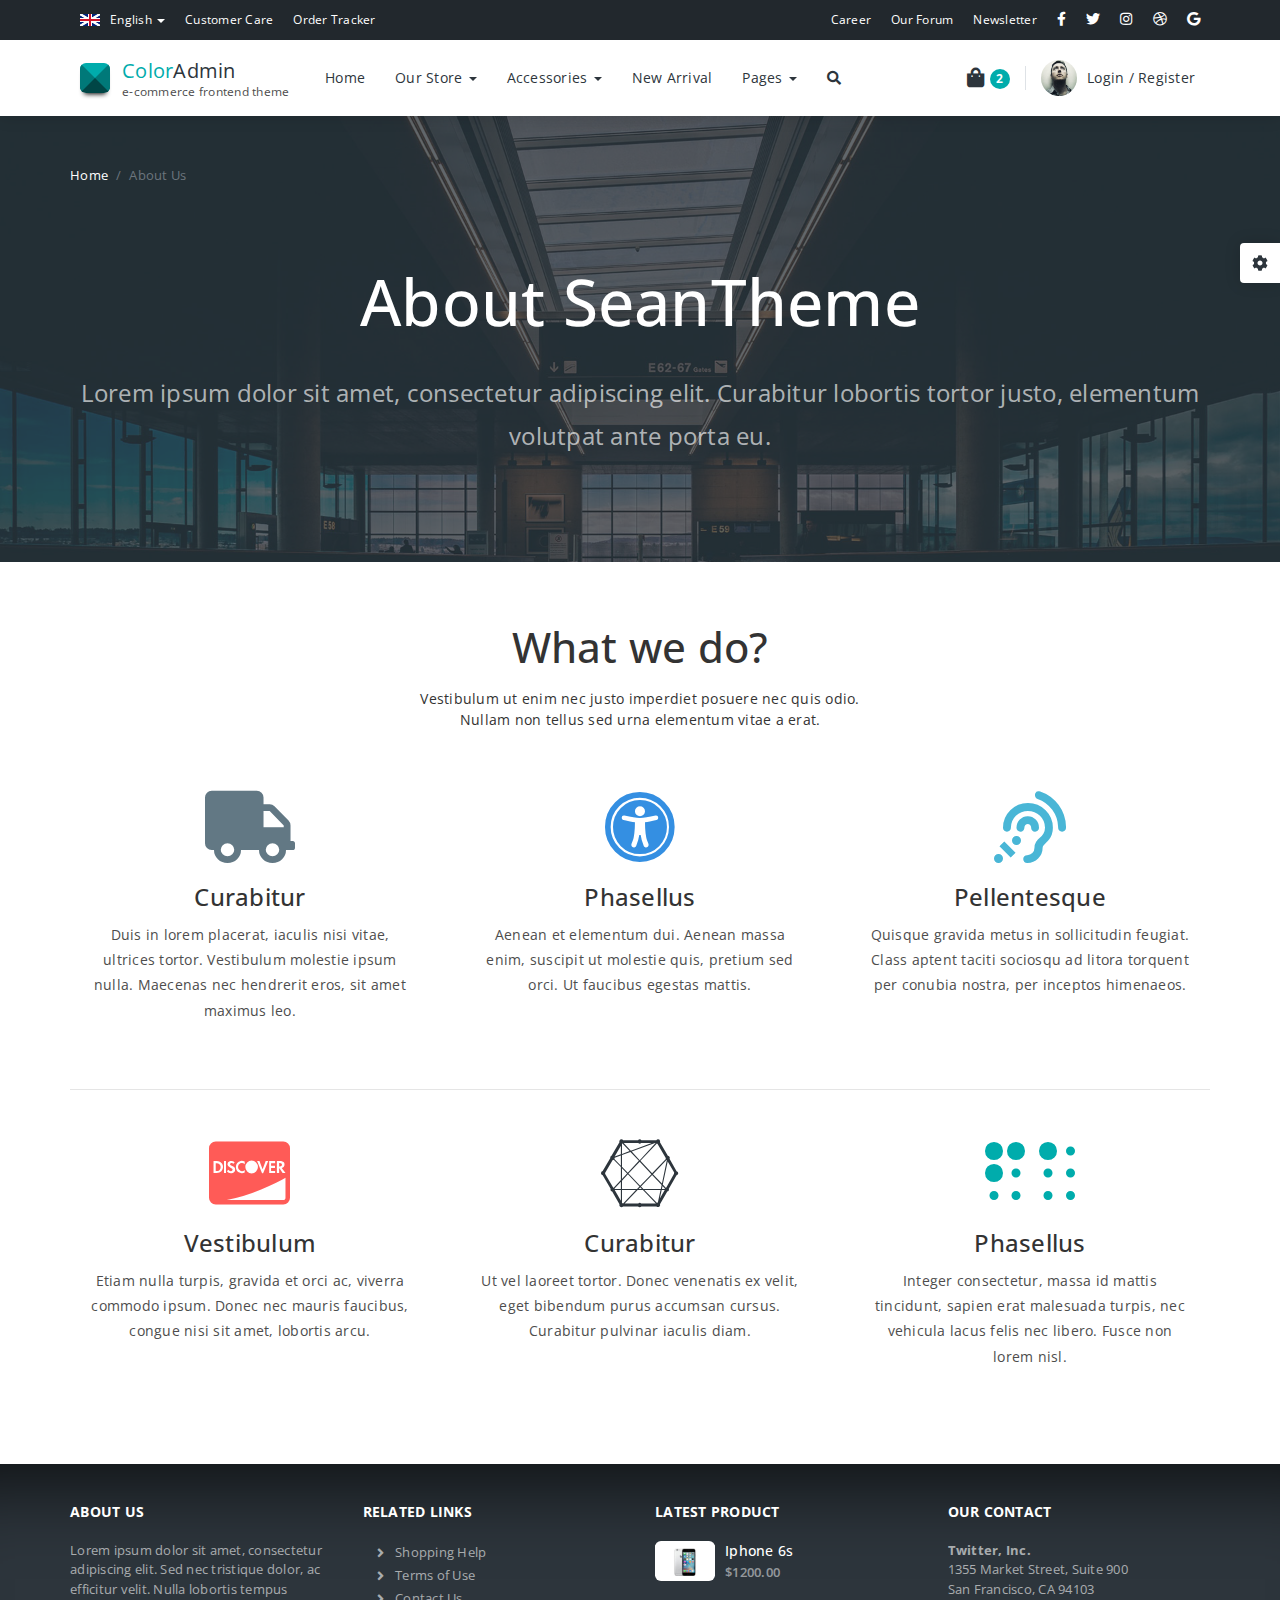
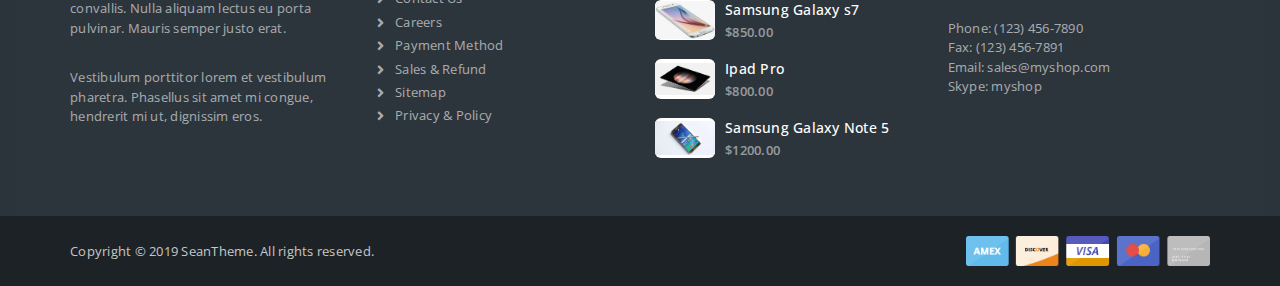
<file: about_us.html>
<!DOCTYPE html>
<html lang="en">
<head>
	<meta charset="utf-8" />
	<title>E-Commerce Front End Theme</title>
	<meta content="width=device-width, initial-scale=1.0, maximum-scale=1.0, user-scalable=no" name="viewport" />
	<meta content="" name="description" />
	<meta content="" name="author" />
	
	<!-- ================== BEGIN BASE CSS STYLE ================== -->
	<link href="https://fonts.googleapis.com/css?family=Open+Sans:300,400,600,700" rel="stylesheet" />
	<link href="./assets/css/e-commerce/app.min.css" rel="stylesheet" />
	<!-- ================== END BASE CSS STYLE ================== -->
</head>
<body>
	<!-- BEGIN #page-container -->
	<div id="page-container" class="fade">
		<!-- BEGIN #top-nav -->
		<div id="top-nav" class="top-nav">
			<!-- BEGIN container -->
			<div class="container">
				<div class="collapse navbar-collapse">
					<ul class="nav navbar-nav">
						<li class="dropdown dropdown-hover">
							<a href="#" data-toggle="dropdown"><img src="./assets/img/flag/flag-english.png" class="flag-img" alt="" /> English <b class="caret"></b></a>
							<ul class="dropdown-menu">
								<li><a class="dropdown-item" href="#"><img src="./assets/img/flag/flag-english.png" class="flag-img" alt="" /> English</a></li>
								<li><a class="dropdown-item" href="#"><img src="./assets/img/flag/flag-german.png" class="flag-img" alt="" /> German</a></li>
								<li><a class="dropdown-item" href="#"><img src="./assets/img/flag/flag-spanish.png" class="flag-img" alt="" /> Spanish</a></li>
								<li><a class="dropdown-item" href="#"><img src="./assets/img/flag/flag-french.png" class="flag-img" alt="" /> French</a></li>
								<li><a class="dropdown-item" href="#"><img src="./assets/img/flag/flag-chinese.png" class="flag-img" alt="" /> Chinese</a></li>
							</ul>
						</li>
						<li><a href="#">Customer Care</a></li>
						<li><a href="#">Order Tracker</a></li>
					</ul>
					<ul class="nav navbar-nav navbar-right">
						<li><a href="#">Career</a></li>
						<li><a href="#">Our Forum</a></li>
						<li><a href="#">Newsletter</a></li>
						<li><a href="#"><i class="fab fa-facebook-f f-s-14"></i></a></li>
						<li><a href="#"><i class="fab fa-twitter f-s-14"></i></a></li>
						<li><a href="#"><i class="fab fa-instagram f-s-14"></i></a></li>
						<li><a href="#"><i class="fab fa-dribbble f-s-14"></i></a></li>
						<li><a href="#"><i class="fab fa-google f-s-14"></i></a></li>
					</ul>
				</div>
			</div>
			<!-- END container -->
		</div>
		<!-- END #top-nav -->
		
		<!-- BEGIN #header -->
		<div id="header" class="header">
			<!-- BEGIN container -->
			<div class="container">
				<!-- BEGIN header-container -->
				<div class="header-container">
					<!-- BEGIN navbar-toggle -->
					<button type="button" class="navbar-toggle collapsed" data-toggle="collapse" data-target="#navbar-collapse">
						<span class="icon-bar"></span>
						<span class="icon-bar"></span>
						<span class="icon-bar"></span>
					</button>
					<!-- END navbar-toggle -->
					<!-- BEGIN header-logo -->
					<div class="header-logo">
						<a href="index.html">
							<span class="brand-logo"></span>
							<span class="brand-text">
								<span class="text-primary">Color</span>Admin
								<small>e-commerce frontend theme</small>
							</span>
						</a>
					</div>
					<!-- END header-logo -->
					<!-- BEGIN header-nav -->
					<div class="header-nav">
						<div class=" collapse navbar-collapse" id="navbar-collapse">
							<ul class="nav">
								<li><a href="index.html">Home</a></li>
								<li class="dropdown dropdown-full-width dropdown-hover">
									<a href="#" data-toggle="dropdown">
										Our Store 
										<b class="caret"></b>
										<span class="arrow top"></span>
									</a>
									<!-- BEGIN dropdown-menu -->
									<div class="dropdown-menu p-0">
										<!-- BEGIN dropdown-menu-container -->
										<div class="dropdown-menu-container">
											<!-- BEGIN dropdown-menu-sidebar -->
											<div class="dropdown-menu-sidebar">
												<h4 class="title">Shop By Categories</h4>
												<ul class="dropdown-menu-list">
													<li><a href="product.html">Mobile Phone</a></li>
													<li><a href="product.html">Tablet</a></li>
													<li><a href="product.html">Laptop</a></li>
													<li><a href="product.html">Desktop</a></li>
													<li><a href="product.html">TV</a></li>
													<li><a href="product.html">Speaker</a></li>
													<li><a href="product.html">Gadget</a></li>
												</ul>
											</div>
											<!-- END dropdown-menu-sidebar -->
											<!-- BEGIN dropdown-menu-content -->
											<div class="dropdown-menu-content">
												<h4 class="title">Shop By Popular Phone</h4>
												<div class="row">
													<div class="col-lg-3">
														<ul class="dropdown-menu-list">
															<li><a href="product_detail.html"><i class="fa fa-fw fa-angle-right text-muted"></i> iPhone 7</a></li>
															<li><a href="product_detail.html"><i class="fa fa-fw fa-angle-right text-muted"></i> iPhone 6s</a></li>
															<li><a href="product_detail.html"><i class="fa fa-fw fa-angle-right text-muted"></i> iPhone 6</a></li>
															<li><a href="product_detail.html"><i class="fa fa-fw fa-angle-right text-muted"></i> iPhone 5s</a></li>
															<li><a href="product_detail.html"><i class="fa fa-fw fa-angle-right text-muted"></i> iPhone 5</a></li>
														</ul>
													</div>
													<div class="col-lg-3">
														<ul class="dropdown-menu-list">
															<li><a href="product_detail.html"><i class="fa fa-fw fa-angle-right text-muted"></i> Galaxy S7</a></li>
															<li><a href="product_detail.html"><i class="fa fa-fw fa-angle-right text-muted"></i> Galaxy A9</a></li>
															<li><a href="product_detail.html"><i class="fa fa-fw fa-angle-right text-muted"></i> Galaxy J3</a></li>
															<li><a href="product_detail.html"><i class="fa fa-fw fa-angle-right text-muted"></i> Galaxy Note 5</a></li>
															<li><a href="product_detail.html"><i class="fa fa-fw fa-angle-right text-muted"></i> Galaxy S7</a></li>
														</ul>
													</div>
													<div class="col-lg-3">
														<ul class="dropdown-menu-list">
															<li><a href="product_detail.html"><i class="fa fa-fw fa-angle-right text-muted"></i> Lumia 730</a></li>
															<li><a href="product_detail.html"><i class="fa fa-fw fa-angle-right text-muted"></i> Lumia 735</a></li>
															<li><a href="product_detail.html"><i class="fa fa-fw fa-angle-right text-muted"></i> Lumia 830</a></li>
															<li><a href="product_detail.html"><i class="fa fa-fw fa-angle-right text-muted"></i> Lumia 820</a></li>
															<li><a href="product_detail.html"><i class="fa fa-fw fa-angle-right text-muted"></i> Lumia Icon</a></li>
														</ul>
													</div>
													<div class="col-lg-3">
														<ul class="dropdown-menu-list">
															<li><a href="product_detail.html"><i class="fa fa-fw fa-angle-right text-muted"></i> Xperia X</a></li>
															<li><a href="product_detail.html"><i class="fa fa-fw fa-angle-right text-muted"></i> Xperia Z5</a></li>
															<li><a href="product_detail.html"><i class="fa fa-fw fa-angle-right text-muted"></i> Xperia M5</a></li>
															<li><a href="product_detail.html"><i class="fa fa-fw fa-angle-right text-muted"></i> Xperia C5</a></li>
															<li><a href="product_detail.html"><i class="fa fa-fw fa-angle-right text-muted"></i> Xperia C4</a></li>
														</ul>
													</div>
												</div>
												<h4 class="title">Shop By Brand</h4>
												<ul class="dropdown-brand-list m-b-0">
													<li><a href="product.html"><img src="./assets/img/brand/brand-apple.png" alt="" /></a></li>
													<li><a href="product.html"><img src="./assets/img/brand/brand-samsung.png" alt="" /></a></li>
													<li><a href="product.html"><img src="./assets/img/brand/brand-htc.png" alt="" /></a></li>
													<li><a href="product.html"><img src="./assets/img/brand/brand-microsoft.png" alt="" /></a></li>
													<li><a href="product.html"><img src="./assets/img/brand/brand-nokia.png" alt="" /></a></li>
													<li><a href="product.html"><img src="./assets/img/brand/brand-blackberry.png" alt="" /></a></li>
													<li><a href="product.html"><img src="./assets/img/brand/brand-sony.png" alt="" /></a></li>
												</ul>
											</div>
											<!-- END dropdown-menu-content -->
										</div>
										<!-- END dropdown-menu-container -->
									</div>
									<!-- END dropdown-menu -->
								</li>
								<li class="dropdown dropdown-hover">
									<a href="#" data-toggle="dropdown">
										Accessories
										<b class="caret"></b>
										<span class="arrow top"></span>
									</a>
									<div class="dropdown-menu">
										<a class="dropdown-item" href="product.html">Mobile Phone</a>
										<a class="dropdown-item" href="product.html">Tablet</a>
										<a class="dropdown-item" href="product.html">TV</a>
										<a class="dropdown-item" href="product.html">Desktop</a>
										<a class="dropdown-item" href="product.html">Laptop</a>
										<a class="dropdown-item" href="product.html">Speaker</a>
										<a class="dropdown-item" href="product.html">Gadget</a>
									</div>
								</li>
								<li><a href="product.html">New Arrival</a></li>
								<li class="dropdown dropdown-hover">
									<a href="#" data-toggle="dropdown">
										Pages
										<b class="caret"></b>
										<span class="arrow top"></span>
									</a>
									<div class="dropdown-menu">
										<a class="dropdown-item" href="index.html">Home (Default)</a>
										<a class="dropdown-item" href="index_fixed_header.html">Home (Fixed Header)</a>
										<a class="dropdown-item" href="index_inverse_header.html">Home (Inverse Header)</a>
										<a class="dropdown-item" href="search_results.html">Search Results</a>
										<a class="dropdown-item" href="product.html">Product Page</a>
										<a class="dropdown-item" href="product_detail.html">Product Details Page</a>
										<a class="dropdown-item" href="checkout_cart.html">Checkout Cart</a>
										<a class="dropdown-item" href="checkout_info.html">Checkout Shipping</a>
										<a class="dropdown-item" href="checkout_payment.html">Checkout Payment</a>
										<a class="dropdown-item" href="checkout_complete.html">Checkout Complete</a>
										<a class="dropdown-item" href="my_account.html">My Account</a>
										<a class="dropdown-item" href="contact_us.html">Contact Us</a>
										<a class="dropdown-item" href="about_us.html">About Us</a>
										<a class="dropdown-item" href="faq.html">FAQ</a>
									</div>
								</li>
								<li class="dropdown dropdown-hover">
									<a href="#" data-toggle="dropdown">
										<i class="fa fa-search search-btn"></i>
										<span class="arrow top"></span>
									</a>
									<div class="dropdown-menu p-15">
										<form action="search_results.html" method="POST" name="search_form">
											<div class="input-group">
												<input type="text" placeholder="Search" class="form-control bg-silver-lighter" />
												<div class="input-group-append">
													<button class="btn btn-inverse" type="submit"><i class="fa fa-search"></i></button>
												</div>
											</div>
										</form>
									</div>
								</li>
							</ul>
						</div>
					</div>
					<!-- END header-nav -->
					<!-- BEGIN header-nav -->
					<div class="header-nav">
						<ul class="nav pull-right">
							<li class="dropdown dropdown-hover">
								<a href="#" class="header-cart" data-toggle="dropdown">
									<i class="fa fa-shopping-bag"></i>
									<span class="total">2</span>
									<span class="arrow top"></span>
								</a>
								<div class="dropdown-menu dropdown-menu-cart p-0">
									<div class="cart-header">
										<h4 class="cart-title">Shopping Bag (1) </h4>
									</div>
									<div class="cart-body">
										<ul class="cart-item">
											<li>
												<div class="cart-item-image"><img src="./assets/img/product/product-ipad.jpg" alt="" /></div>
												<div class="cart-item-info">
													<h4>iPad Pro Wi-Fi 128GB - Silver</h4>
													<p class="price">$699.00</p>
												</div>
												<div class="cart-item-close">
													<a href="#" data-toggle="tooltip" data-title="Remove">&times;</a>
												</div>
											</li>
											<li>
												<div class="cart-item-image"><img src="./assets/img/product/product-imac.jpg" alt="" /></div>
												<div class="cart-item-info">
													<h4>21.5-inch iMac</h4>
													<p class="price">$1299.00</p>
												</div>
												<div class="cart-item-close">
													<a href="#" data-toggle="tooltip" data-title="Remove">&times;</a>
												</div>
											</li>
											<li>
												<div class="cart-item-image"><img src="./assets/img/product/product-iphone.png" alt="" /></div>
												<div class="cart-item-info">
													<h4>iPhone 6s 16GB - Silver</h4>
													<p class="price">$649.00</p>
												</div>
												<div class="cart-item-close">
													<a href="#" data-toggle="tooltip" data-title="Remove">&times;</a>
												</div>
											</li>
										</ul>
									</div>
									<div class="cart-footer">
										<div class="row row-space-10">
											<div class="col-6">
												<a href="checkout_cart.html" class="btn btn-default btn-theme btn-block">View Cart</a>
											</div>
											<div class="col-6">
												<a href="checkout_cart.html" class="btn btn-inverse btn-theme btn-block">Checkout</a>
											</div>
										</div>
									</div>
								</div>
							</li>
							<li class="divider"></li>
							<li>
								<a href="my_account.html">
									<img src="./assets/img/user/user-1.jpg" class="user-img" alt="" /> 
									<span class="d-none d-xl-inline">Login / Register</span>
								</a>
							</li>
						</ul>
					</div>
					<!-- END header-nav -->
				</div>
				<!-- END header-container -->
			</div>
			<!-- END container -->
		</div>
		<!-- END #header -->
		
		<!-- BEGIN #about-us-cover -->
		<div id="about-us-cover" class="has-bg section-container">
			<!-- BEGIN cover-bg -->
			<div class="cover-bg">
				<img src="./assets/img/cover/cover-13.jpg" alt="" />
			</div>
			<!-- END cover-bg -->
			<!-- BEGIN container -->
			<div class="container">
				<!-- BEGIN breadcrumb -->
				<ul class="breadcrumb">
					<li class="breadcrumb-item"><a href="#">Home</a></li>
					<li class="breadcrumb-item active">About Us</li>
				</ul>
				<!-- END breadcrumb -->
				<!-- BEGIN about-us -->
				<div class="about-us text-center">
					<h1>About SeanTheme</h1>
					<p>
						Lorem ipsum dolor sit amet, consectetur adipiscing elit. Curabitur lobortis tortor justo, elementum volutpat ante porta eu.
					</p>
				</div>
				<!-- END about-us -->
			</div>
			<!-- END container -->
		</div>
		<!-- END #about-us-cover -->
		
		<!-- BEGIN #about-us-content -->
		<div id="about-us-content" class="section-container bg-white">
			<!-- BEGIN container -->
			<div class="container">
				<!-- BEGIN about-us-content -->
				<div class="about-us-content">
					<h2 class="title text-center">What we do?</h2>
					<p class="desc text-center">
						Vestibulum ut enim nec justo imperdiet posuere nec quis odio.<br />
						Nullam non tellus sed urna elementum vitae a erat. 
					</p>
					<!-- BEGIN row -->
					<div class="row">
						<!-- begin col-4 -->
						<div class="col-md-4 col-sm-4">
							<div class="service">
								<div class="icon text-muted"><i class="fa fa-truck"></i></div>
								<div class="info">
									<h4 class="title">Curabitur</h4>
									<p class="desc">Duis in lorem placerat, iaculis nisi vitae, ultrices tortor. Vestibulum molestie ipsum nulla. Maecenas nec hendrerit eros, sit amet maximus leo.</p>
								</div>
							</div>
						</div>
						<!-- end col-4 -->
						<!-- begin col-4 -->
						<div class="col-md-4 col-sm-4">
							<div class="service">
								<div class="icon text-blue"><i class="fa fa-universal-access"></i></div>
								<div class="info">
									<h4 class="title">Phasellus</h4>
									<p class="desc">Aenean et elementum dui. Aenean massa enim, suscipit ut molestie quis, pretium sed orci. Ut faucibus egestas mattis.</p>
								</div>
							</div>
						</div>
						<!-- end col-4 -->
						<!-- begin col-4 -->
						<div class="col-md-4 col-sm-4">
							<div class="service">
								<div class="icon text-info"><i class="fa fa-assistive-listening-systems"></i></div>
								<div class="info">
									<h4 class="title">Pellentesque</h4>
									<p class="desc">Quisque gravida metus in sollicitudin feugiat. Class aptent taciti sociosqu ad litora torquent per conubia nostra, per inceptos himenaeos.</p>
								</div>
							</div>
						</div>
						<!-- end col-4 -->
					</div>
					<!-- END row -->
					<hr />
					<!-- BEGIN row -->
					<div class="row">
						<!-- begin col-4 -->
						<div class="col-md-4 col-sm-4">
							<div class="service">
								<div class="icon text-danger"><i class="fab fa-cc-discover"></i></div>
								<div class="info">
									<h4 class="title">Vestibulum</h4>
									<p class="desc">Etiam nulla turpis, gravida et orci ac, viverra commodo ipsum. Donec nec mauris faucibus, congue nisi sit amet, lobortis arcu.</p>
								</div>
							</div>
						</div>
						<!-- end col-4 -->
						<!-- begin col-4 -->
						<div class="col-md-4 col-sm-4">
							<div class="service">
								<div class="icon text-inverse"><i class="fab fa-connectdevelop"></i></div>
								<div class="info">
									<h4 class="title">Curabitur</h4>
									<p class="desc">Ut vel laoreet tortor. Donec venenatis ex velit, eget bibendum purus accumsan cursus. Curabitur pulvinar iaculis diam.</p>
								</div>
							</div>
						</div>
						<!-- end col-4 -->
						<!-- begin col-4 -->
						<div class="col-md-4 col-sm-4">
							<div class="service">
								<div class="icon text-success"><i class="fa fa-braille"></i></div>
								<div class="info">
									<h4 class="title">Phasellus</h4>
									<p class="desc">Integer consectetur, massa id mattis tincidunt, sapien erat malesuada turpis, nec vehicula lacus felis nec libero. Fusce non lorem nisl.</p>
								</div>
							</div>
						</div>
						<!-- end col-4 -->
					</div>
					<!-- END row -->
				</div>
				<!-- END about-us-content -->
			</div>
			<!-- END container -->
		</div>
		<!-- END #about-us-content -->
		
		<!-- BEGIN #footer -->
		<div id="footer" class="footer">
			<!-- BEGIN container -->
			<div class="container">
				<!-- BEGIN row -->
				<div class="row">
					<!-- BEGIN col-3 -->
					<div class="col-lg-3">
						<h4 class="footer-header">ABOUT US</h4>
						<p>
							Lorem ipsum dolor sit amet, consectetur adipiscing elit. Sed nec tristique dolor, ac efficitur velit. Nulla lobortis tempus convallis. Nulla aliquam lectus eu porta pulvinar. Mauris semper justo erat. 
						</p>
						<p class="mb-lg-4 mb-0">
							Vestibulum porttitor lorem et vestibulum pharetra. Phasellus sit amet mi congue, hendrerit mi ut, dignissim eros.
						</p>
					</div>
					<!-- END col-3 -->
					<!-- BEGIN col-3 -->
					<div class="col-lg-3">
						<h4 class="footer-header">RELATED LINKS</h4>
						<ul class="fa-ul mb-lg-4 mb-0">
							<li><i class="fa fa-li fa-angle-right"></i> <a href="#">Shopping Help</a></li>
							<li><i class="fa fa-li fa-angle-right"></i> <a href="#">Terms of Use</a></li>
							<li><i class="fa fa-li fa-angle-right"></i> <a href="#">Contact Us</a></li>
							<li><i class="fa fa-li fa-angle-right"></i> <a href="#">Careers</a></li>
							<li><i class="fa fa-li fa-angle-right"></i> <a href="#">Payment Method</a></li>
							<li><i class="fa fa-li fa-angle-right"></i> <a href="#">Sales & Refund</a></li>
							<li><i class="fa fa-li fa-angle-right"></i> <a href="#">Sitemap</a></li>
							<li><i class="fa fa-li fa-angle-right"></i> <a href="#">Privacy & Policy</a></li>
						</ul>
					</div>
					<!-- END col-3 -->
					<!-- BEGIN col-3 -->
					<div class="col-lg-3">
						<h4 class="footer-header">LATEST PRODUCT</h4>
						<ul class="list-unstyled list-product mb-lg-4 mb-0">
							<li>
								<div class="image">
									<img src="./assets/img/product/product-iphone-6s.jpg" alt="" />
								</div>
								<div class="info">
									<h4 class="info-title">Iphone 6s</h4>
									<div class="price">$1200.00</div>
								</div>
							</li>
							<li>
								<div class="image">
									<img src="./assets/img/product/product-galaxy-s6.jpg" alt="" />
								</div>
								<div class="info">
									<h4 class="info-title">Samsung Galaxy s7</h4>
									<div class="price">$850.00</div>
								</div>
							</li>
							<li>
								<div class="image">
									<img src="./assets/img/product/product-ipad-pro.jpg" alt="" />
								</div>
								<div class="info">
									<h4 class="info-title">Ipad Pro</h4>
									<div class="price">$800.00</div>
								</div>
							</li>
							<li>
								<div class="image">
									<img src="./assets/img/product/product-galaxy-note5.jpg" alt="" />
								</div>
								<div class="info">
									<h4 class="info-title">Samsung Galaxy Note 5</h4>
									<div class="price">$1200.00</div>
								</div>
							</li>
						</ul>
					</div>
					<!-- END col-3 -->
					<!-- BEGIN col-3 -->
					<div class="col-lg-3">
						<h4 class="footer-header">OUR CONTACT</h4>
						<address class="mb-lg-4 mb-0">
							<strong>Twitter, Inc.</strong><br />
							1355 Market Street, Suite 900<br />
							San Francisco, CA 94103<br /><br />
							<abbr title="Phone">Phone:</abbr> (123) 456-7890<br />
							<abbr title="Fax">Fax:</abbr> (123) 456-7891<br />
							<abbr title="Email">Email:</abbr> <a href="mailto:sales@myshop.com">sales@myshop.com</a><br />
							<abbr title="Skype">Skype:</abbr> <a href="skype:myshop">myshop</a>
						</address>
					</div>
					<!-- END col-3 -->
				</div>
				<!-- END row -->
			</div>
			<!-- END container -->
		</div>
		<!-- END #footer -->
		
		<!-- BEGIN #footer-copyright -->
		<div id="footer-copyright" class="footer-copyright">
			<!-- BEGIN container -->
			<div class="container">
				<div class="payment-method">
					<img src="./assets/img/payment/payment-method.png" alt="" />
				</div>
				<div class="copyright">
					Copyright &copy; 2019 SeanTheme. All rights reserved.
				</div>
			</div>
			<!-- END container -->
		</div>
		<!-- END #footer-copyright -->
	</div>
	<!-- END #page-container -->

	<!-- begin theme-panel -->
	<div class="theme-panel">
		<a href="javascript:;" data-click="theme-panel-expand" class="theme-collapse-btn"><i class="fa fa-cog"></i></a>
		<div class="theme-panel-content">
			<ul class="theme-list clearfix">
				<li><a href="javascript:;" class="bg-red" data-theme="red" data-theme-file="./assets/css/e-commerce/theme/red.min.css" data-click="theme-selector" data-toggle="tooltip" data-trigger="hover" data-container="body" data-title="Red" data-original-title="" title="">&nbsp;</a></li>
				<li><a href="javascript:;" class="bg-pink" data-theme="pink" data-theme-file="./assets/css/e-commerce/theme/pink.min.css" data-click="theme-selector" data-toggle="tooltip" data-trigger="hover" data-container="body" data-title="Pink" data-original-title="" title="">&nbsp;</a></li>
				<li><a href="javascript:;" class="bg-orange" data-theme="orange" data-theme-file="./assets/css/e-commerce/theme/orange.min.css" data-click="theme-selector" data-toggle="tooltip" data-trigger="hover" data-container="body" data-title="Orange" data-original-title="" title="">&nbsp;</a></li>
				<li><a href="javascript:;" class="bg-yellow" data-theme="yellow" data-theme-file="./assets/css/e-commerce/theme/yellow.min.css" data-click="theme-selector" data-toggle="tooltip" data-trigger="hover" data-container="body" data-title="Yellow" data-original-title="" title="">&nbsp;</a></li>
				<li><a href="javascript:;" class="bg-lime" data-theme="lime" data-theme-file="./assets/css/e-commerce/theme/lime.min.css" data-click="theme-selector" data-toggle="tooltip" data-trigger="hover" data-container="body" data-title="Lime" data-original-title="" title="">&nbsp;</a></li>
				<li><a href="javascript:;" class="bg-green" data-theme="green" data-theme-file="./assets/css/e-commerce/theme/green.min.css" data-click="theme-selector" data-toggle="tooltip" data-trigger="hover" data-container="body" data-title="Green" data-original-title="" title="">&nbsp;</a></li>
				<li class="active"><a href="javascript:;" class="bg-teal" data-theme-file="" data-theme="default" data-click="theme-selector" data-toggle="tooltip" data-trigger="hover" data-container="body" data-title="Default" data-original-title="" title="">&nbsp;</a></li>
				<li><a href="javascript:;" class="bg-aqua" data-theme="aqua" data-theme-file="./assets/css/e-commerce/theme/aqua.min.css" data-click="theme-selector" data-toggle="tooltip" data-trigger="hover" data-container="body" data-title="Aqua" data-original-title="" title="">&nbsp;</a></li>
				<li><a href="javascript:;" class="bg-blue" data-theme="blue" data-theme-file="./assets/css/e-commerce/theme/blue.min.css" data-click="theme-selector" data-toggle="tooltip" data-trigger="hover" data-container="body" data-title="Blue" data-original-title="" title="">&nbsp;</a></li>
				<li><a href="javascript:;" class="bg-purple" data-theme="purple" data-theme-file="./assets/css/e-commerce/theme/purple.min.css" data-click="theme-selector" data-toggle="tooltip" data-trigger="hover" data-container="body" data-title="Purple" data-original-title="" title="">&nbsp;</a></li>
				<li><a href="javascript:;" class="bg-indigo" data-theme="indigo" data-theme-file="./assets/css/e-commerce/theme/indigo.min.css" data-click="theme-selector" data-toggle="tooltip" data-trigger="hover" data-container="body" data-title="Indigo" data-original-title="" title="">&nbsp;</a></li>
				<li><a href="javascript:;" class="bg-black" data-theme="black" data-theme-file="./assets/css/e-commerce/theme/black.min.css" data-click="theme-selector" data-toggle="tooltip" data-trigger="hover" data-container="body" data-title="Black" data-original-title="" title="">&nbsp;</a></li>
			</ul>
		</div>
	</div>
	<!-- end theme-panel -->
	
	<!-- ================== BEGIN BASE JS ================== -->
	<script src="./assets/js/e-commerce/app.min.js"></script>
	<!-- ================== END BASE JS ================== -->
</body>
</html>
</file>
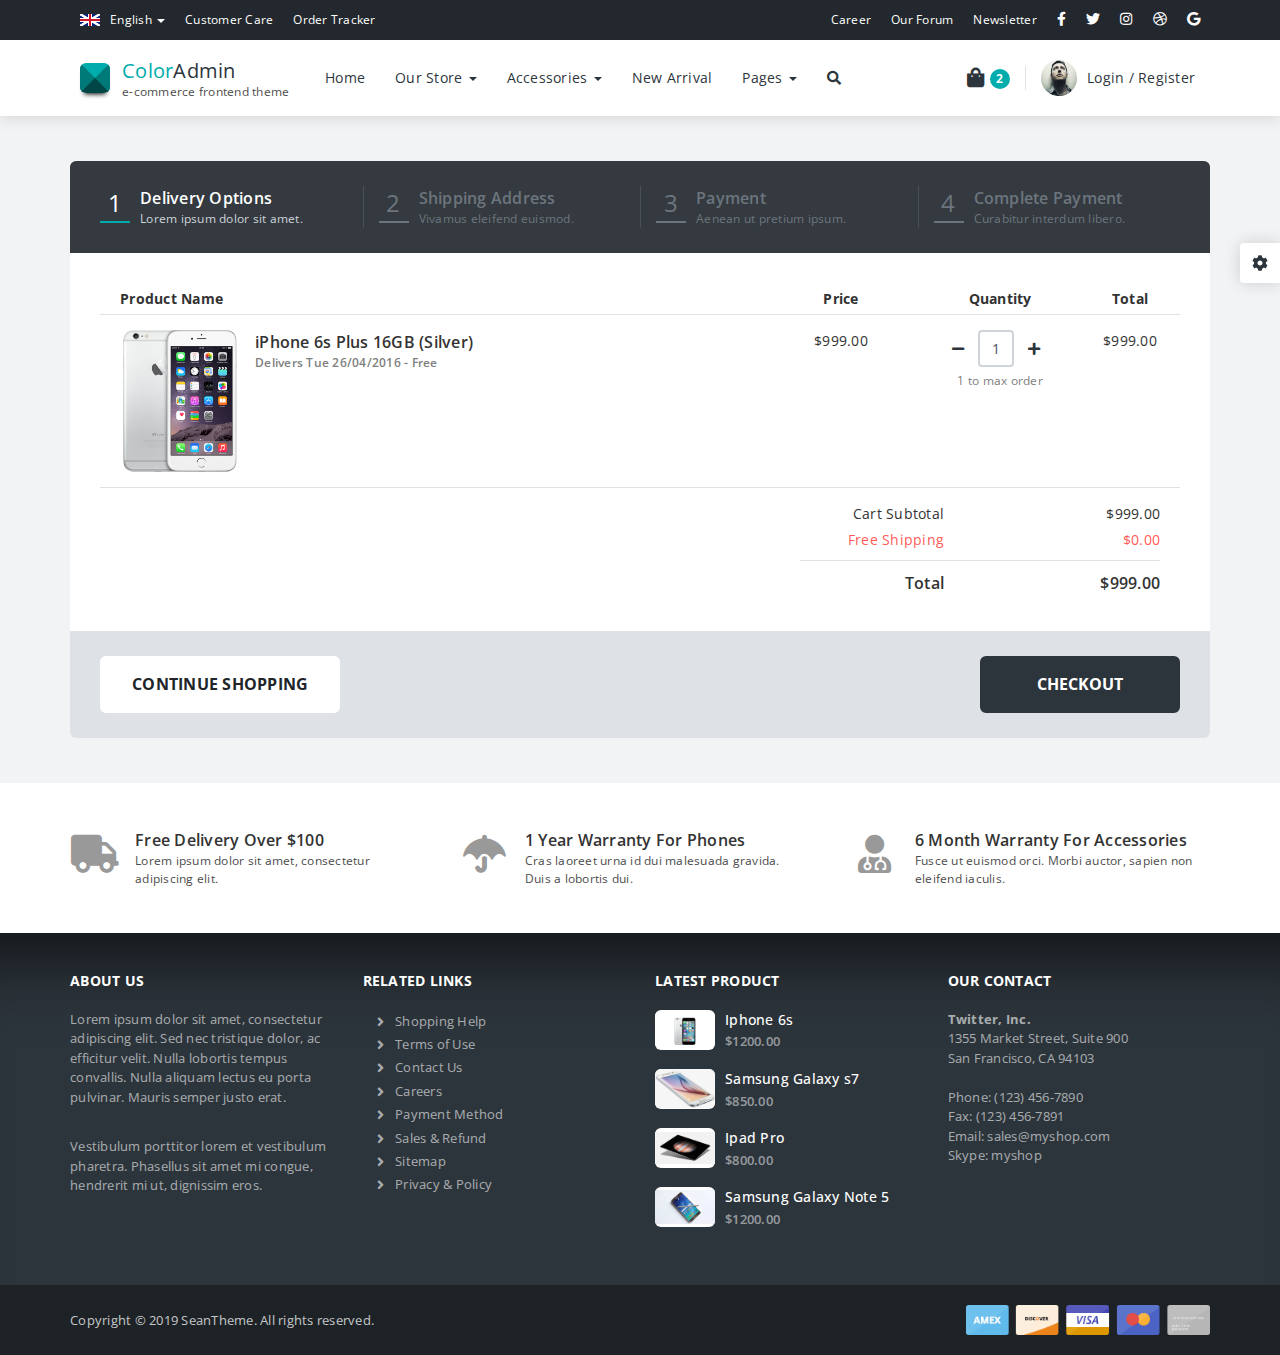
<file: checkout_cart.html>
<!DOCTYPE html>
<html lang="en">
<head>
	<meta charset="utf-8" />
	<title>E-Commerce Front End Theme</title>
	<meta content="width=device-width, initial-scale=1.0, maximum-scale=1.0, user-scalable=no" name="viewport" />
	<meta content="" name="description" />
	<meta content="" name="author" />
	
	<!-- ================== BEGIN BASE CSS STYLE ================== -->
	<link href="https://fonts.googleapis.com/css?family=Open+Sans:300,400,600,700" rel="stylesheet" />
	<link href="./assets/css/e-commerce/app.min.css" rel="stylesheet" />
	<!-- ================== END BASE CSS STYLE ================== -->
</head>
<body>
	<!-- BEGIN #page-container -->
	<div id="page-container" class="fade">
		<!-- BEGIN #top-nav -->
		<div id="top-nav" class="top-nav">
			<!-- BEGIN container -->
			<div class="container">
				<div class="collapse navbar-collapse">
					<ul class="nav navbar-nav">
						<li class="dropdown dropdown-hover">
							<a href="#" data-toggle="dropdown"><img src="./assets/img/flag/flag-english.png" class="flag-img" alt="" /> English <b class="caret"></b></a>
							<ul class="dropdown-menu">
								<li><a class="dropdown-item" href="#"><img src="./assets/img/flag/flag-english.png" class="flag-img" alt="" /> English</a></li>
								<li><a class="dropdown-item" href="#"><img src="./assets/img/flag/flag-german.png" class="flag-img" alt="" /> German</a></li>
								<li><a class="dropdown-item" href="#"><img src="./assets/img/flag/flag-spanish.png" class="flag-img" alt="" /> Spanish</a></li>
								<li><a class="dropdown-item" href="#"><img src="./assets/img/flag/flag-french.png" class="flag-img" alt="" /> French</a></li>
								<li><a class="dropdown-item" href="#"><img src="./assets/img/flag/flag-chinese.png" class="flag-img" alt="" /> Chinese</a></li>
							</ul>
						</li>
						<li><a href="#">Customer Care</a></li>
						<li><a href="#">Order Tracker</a></li>
					</ul>
					<ul class="nav navbar-nav navbar-right">
						<li><a href="#">Career</a></li>
						<li><a href="#">Our Forum</a></li>
						<li><a href="#">Newsletter</a></li>
						<li><a href="#"><i class="fab fa-facebook-f f-s-14"></i></a></li>
						<li><a href="#"><i class="fab fa-twitter f-s-14"></i></a></li>
						<li><a href="#"><i class="fab fa-instagram f-s-14"></i></a></li>
						<li><a href="#"><i class="fab fa-dribbble f-s-14"></i></a></li>
						<li><a href="#"><i class="fab fa-google f-s-14"></i></a></li>
					</ul>
				</div>
			</div>
			<!-- END container -->
		</div>
		<!-- END #top-nav -->
		
		<!-- BEGIN #header -->
		<div id="header" class="header">
			<!-- BEGIN container -->
			<div class="container">
				<!-- BEGIN header-container -->
				<div class="header-container">
					<!-- BEGIN navbar-toggle -->
					<button type="button" class="navbar-toggle collapsed" data-toggle="collapse" data-target="#navbar-collapse">
						<span class="icon-bar"></span>
						<span class="icon-bar"></span>
						<span class="icon-bar"></span>
					</button>
					<!-- END navbar-toggle -->
					<!-- BEGIN header-logo -->
					<div class="header-logo">
						<a href="index.html">
							<span class="brand-logo"></span>
							<span class="brand-text">
								<span class="text-primary">Color</span>Admin
								<small>e-commerce frontend theme</small>
							</span>
						</a>
					</div>
					<!-- END header-logo -->
					<!-- BEGIN header-nav -->
					<div class="header-nav">
						<div class=" collapse navbar-collapse" id="navbar-collapse">
							<ul class="nav">
								<li><a href="index.html">Home</a></li>
								<li class="dropdown dropdown-full-width dropdown-hover">
									<a href="#" data-toggle="dropdown">
										Our Store 
										<b class="caret"></b>
										<span class="arrow top"></span>
									</a>
									<!-- BEGIN dropdown-menu -->
									<div class="dropdown-menu p-0">
										<!-- BEGIN dropdown-menu-container -->
										<div class="dropdown-menu-container">
											<!-- BEGIN dropdown-menu-sidebar -->
											<div class="dropdown-menu-sidebar">
												<h4 class="title">Shop By Categories</h4>
												<ul class="dropdown-menu-list">
													<li><a href="product.html">Mobile Phone</a></li>
													<li><a href="product.html">Tablet</a></li>
													<li><a href="product.html">Laptop</a></li>
													<li><a href="product.html">Desktop</a></li>
													<li><a href="product.html">TV</a></li>
													<li><a href="product.html">Speaker</a></li>
													<li><a href="product.html">Gadget</a></li>
												</ul>
											</div>
											<!-- END dropdown-menu-sidebar -->
											<!-- BEGIN dropdown-menu-content -->
											<div class="dropdown-menu-content">
												<h4 class="title">Shop By Popular Phone</h4>
												<div class="row">
													<div class="col-lg-3">
														<ul class="dropdown-menu-list">
															<li><a href="product_detail.html"><i class="fa fa-fw fa-angle-right text-muted"></i> iPhone 7</a></li>
															<li><a href="product_detail.html"><i class="fa fa-fw fa-angle-right text-muted"></i> iPhone 6s</a></li>
															<li><a href="product_detail.html"><i class="fa fa-fw fa-angle-right text-muted"></i> iPhone 6</a></li>
															<li><a href="product_detail.html"><i class="fa fa-fw fa-angle-right text-muted"></i> iPhone 5s</a></li>
															<li><a href="product_detail.html"><i class="fa fa-fw fa-angle-right text-muted"></i> iPhone 5</a></li>
														</ul>
													</div>
													<div class="col-lg-3">
														<ul class="dropdown-menu-list">
															<li><a href="product_detail.html"><i class="fa fa-fw fa-angle-right text-muted"></i> Galaxy S7</a></li>
															<li><a href="product_detail.html"><i class="fa fa-fw fa-angle-right text-muted"></i> Galaxy A9</a></li>
															<li><a href="product_detail.html"><i class="fa fa-fw fa-angle-right text-muted"></i> Galaxy J3</a></li>
															<li><a href="product_detail.html"><i class="fa fa-fw fa-angle-right text-muted"></i> Galaxy Note 5</a></li>
															<li><a href="product_detail.html"><i class="fa fa-fw fa-angle-right text-muted"></i> Galaxy S7</a></li>
														</ul>
													</div>
													<div class="col-lg-3">
														<ul class="dropdown-menu-list">
															<li><a href="product_detail.html"><i class="fa fa-fw fa-angle-right text-muted"></i> Lumia 730</a></li>
															<li><a href="product_detail.html"><i class="fa fa-fw fa-angle-right text-muted"></i> Lumia 735</a></li>
															<li><a href="product_detail.html"><i class="fa fa-fw fa-angle-right text-muted"></i> Lumia 830</a></li>
															<li><a href="product_detail.html"><i class="fa fa-fw fa-angle-right text-muted"></i> Lumia 820</a></li>
															<li><a href="product_detail.html"><i class="fa fa-fw fa-angle-right text-muted"></i> Lumia Icon</a></li>
														</ul>
													</div>
													<div class="col-lg-3">
														<ul class="dropdown-menu-list">
															<li><a href="product_detail.html"><i class="fa fa-fw fa-angle-right text-muted"></i> Xperia X</a></li>
															<li><a href="product_detail.html"><i class="fa fa-fw fa-angle-right text-muted"></i> Xperia Z5</a></li>
															<li><a href="product_detail.html"><i class="fa fa-fw fa-angle-right text-muted"></i> Xperia M5</a></li>
															<li><a href="product_detail.html"><i class="fa fa-fw fa-angle-right text-muted"></i> Xperia C5</a></li>
															<li><a href="product_detail.html"><i class="fa fa-fw fa-angle-right text-muted"></i> Xperia C4</a></li>
														</ul>
													</div>
												</div>
												<h4 class="title">Shop By Brand</h4>
												<ul class="dropdown-brand-list m-b-0">
													<li><a href="product.html"><img src="./assets/img/brand/brand-apple.png" alt="" /></a></li>
													<li><a href="product.html"><img src="./assets/img/brand/brand-samsung.png" alt="" /></a></li>
													<li><a href="product.html"><img src="./assets/img/brand/brand-htc.png" alt="" /></a></li>
													<li><a href="product.html"><img src="./assets/img/brand/brand-microsoft.png" alt="" /></a></li>
													<li><a href="product.html"><img src="./assets/img/brand/brand-nokia.png" alt="" /></a></li>
													<li><a href="product.html"><img src="./assets/img/brand/brand-blackberry.png" alt="" /></a></li>
													<li><a href="product.html"><img src="./assets/img/brand/brand-sony.png" alt="" /></a></li>
												</ul>
											</div>
											<!-- END dropdown-menu-content -->
										</div>
										<!-- END dropdown-menu-container -->
									</div>
									<!-- END dropdown-menu -->
								</li>
								<li class="dropdown dropdown-hover">
									<a href="#" data-toggle="dropdown">
										Accessories
										<b class="caret"></b>
										<span class="arrow top"></span>
									</a>
									<div class="dropdown-menu">
										<a class="dropdown-item" href="product.html">Mobile Phone</a>
										<a class="dropdown-item" href="product.html">Tablet</a>
										<a class="dropdown-item" href="product.html">TV</a>
										<a class="dropdown-item" href="product.html">Desktop</a>
										<a class="dropdown-item" href="product.html">Laptop</a>
										<a class="dropdown-item" href="product.html">Speaker</a>
										<a class="dropdown-item" href="product.html">Gadget</a>
									</div>
								</li>
								<li><a href="product.html">New Arrival</a></li>
								<li class="dropdown dropdown-hover">
									<a href="#" data-toggle="dropdown">
										Pages
										<b class="caret"></b>
										<span class="arrow top"></span>
									</a>
									<div class="dropdown-menu">
										<a class="dropdown-item" href="index.html">Home (Default)</a>
										<a class="dropdown-item" href="index_fixed_header.html">Home (Fixed Header)</a>
										<a class="dropdown-item" href="index_inverse_header.html">Home (Inverse Header)</a>
										<a class="dropdown-item" href="search_results.html">Search Results</a>
										<a class="dropdown-item" href="product.html">Product Page</a>
										<a class="dropdown-item" href="product_detail.html">Product Details Page</a>
										<a class="dropdown-item" href="checkout_cart.html">Checkout Cart</a>
										<a class="dropdown-item" href="checkout_info.html">Checkout Shipping</a>
										<a class="dropdown-item" href="checkout_payment.html">Checkout Payment</a>
										<a class="dropdown-item" href="checkout_complete.html">Checkout Complete</a>
										<a class="dropdown-item" href="my_account.html">My Account</a>
										<a class="dropdown-item" href="contact_us.html">Contact Us</a>
										<a class="dropdown-item" href="about_us.html">About Us</a>
										<a class="dropdown-item" href="faq.html">FAQ</a>
									</div>
								</li>
								<li class="dropdown dropdown-hover">
									<a href="#" data-toggle="dropdown">
										<i class="fa fa-search search-btn"></i>
										<span class="arrow top"></span>
									</a>
									<div class="dropdown-menu p-15">
										<form action="search_results.html" method="POST" name="search_form">
											<div class="input-group">
												<input type="text" placeholder="Search" class="form-control bg-silver-lighter" />
												<div class="input-group-append">
													<button class="btn btn-inverse" type="submit"><i class="fa fa-search"></i></button>
												</div>
											</div>
										</form>
									</div>
								</li>
							</ul>
						</div>
					</div>
					<!-- END header-nav -->
					<!-- BEGIN header-nav -->
					<div class="header-nav">
						<ul class="nav pull-right">
							<li class="dropdown dropdown-hover">
								<a href="#" class="header-cart" data-toggle="dropdown">
									<i class="fa fa-shopping-bag"></i>
									<span class="total">2</span>
									<span class="arrow top"></span>
								</a>
								<div class="dropdown-menu dropdown-menu-cart p-0">
									<div class="cart-header">
										<h4 class="cart-title">Shopping Bag (1) </h4>
									</div>
									<div class="cart-body">
										<ul class="cart-item">
											<li>
												<div class="cart-item-image"><img src="./assets/img/product/product-ipad.jpg" alt="" /></div>
												<div class="cart-item-info">
													<h4>iPad Pro Wi-Fi 128GB - Silver</h4>
													<p class="price">$699.00</p>
												</div>
												<div class="cart-item-close">
													<a href="#" data-toggle="tooltip" data-title="Remove">&times;</a>
												</div>
											</li>
											<li>
												<div class="cart-item-image"><img src="./assets/img/product/product-imac.jpg" alt="" /></div>
												<div class="cart-item-info">
													<h4>21.5-inch iMac</h4>
													<p class="price">$1299.00</p>
												</div>
												<div class="cart-item-close">
													<a href="#" data-toggle="tooltip" data-title="Remove">&times;</a>
												</div>
											</li>
											<li>
												<div class="cart-item-image"><img src="./assets/img/product/product-iphone.png" alt="" /></div>
												<div class="cart-item-info">
													<h4>iPhone 6s 16GB - Silver</h4>
													<p class="price">$649.00</p>
												</div>
												<div class="cart-item-close">
													<a href="#" data-toggle="tooltip" data-title="Remove">&times;</a>
												</div>
											</li>
										</ul>
									</div>
									<div class="cart-footer">
										<div class="row row-space-10">
											<div class="col-6">
												<a href="checkout_cart.html" class="btn btn-default btn-theme btn-block">View Cart</a>
											</div>
											<div class="col-6">
												<a href="checkout_cart.html" class="btn btn-inverse btn-theme btn-block">Checkout</a>
											</div>
										</div>
									</div>
								</div>
							</li>
							<li class="divider"></li>
							<li>
								<a href="my_account.html">
									<img src="./assets/img/user/user-1.jpg" class="user-img" alt="" /> 
									<span class="d-none d-xl-inline">Login / Register</span>
								</a>
							</li>
						</ul>
					</div>
					<!-- END header-nav -->
				</div>
				<!-- END header-container -->
			</div>
			<!-- END container -->
		</div>
		<!-- END #header -->
		
		<!-- BEGIN #checkout-cart -->
		<div class="section-container" id="checkout-cart">
			<!-- BEGIN container -->
			<div class="container">
				<!-- BEGIN checkout -->
				<div class="checkout">
					<form action="checkout_info.html" method="POST" name="form_checkout">
						<!-- BEGIN checkout-header -->
						<div class="checkout-header">
							<!-- BEGIN row -->
							<div class="row">
								<!-- BEGIN col-3 -->
								<div class="col-lg-3">
									<div class="step active">
										<a href="#">
											<div class="number">1</div>
											<div class="info">
												<div class="title">Delivery Options</div>
												<div class="desc">Lorem ipsum dolor sit amet.</div>
											</div>
										</a>
									</div>
								</div>
								<!-- END col-3 -->
								<!-- BEGIN col-3 -->
								<div class="col-lg-3">
									<div class="step">
										<a href="checkout_info.html">
											<div class="number">2</div>
											<div class="info">
												<div class="title">Shipping Address</div>
												<div class="desc">Vivamus eleifend euismod.</div>
											</div>
										</a>
									</div>
								</div>
								<!-- END col-3 -->
								<!-- BEGIN col-3 -->
								<div class="col-lg-3">
									<div class="step">
										<a href="checkout_payment.html">
											<div class="number">3</div>
											<div class="info">
												<div class="title">Payment</div>
												<div class="desc">Aenean ut pretium ipsum. </div>
											</div>
										</a>
									</div>
								</div>
								<!-- END col-3 -->
								<!-- BEGIN col-3 -->
								<div class="col-lg-3">
									<div class="step">
										<a href="checkout_complete.html">
											<div class="number">4</div>
											<div class="info">
												<div class="title">Complete Payment</div>
												<div class="desc">Curabitur interdum libero.</div>
											</div>
										</a>
									</div>
								</div>
								<!-- END col-3 -->
							</div>
							<!-- END row -->
						</div>
						<!-- END checkout-header -->
						<!-- BEGIN checkout-body -->
						<div class="checkout-body">
							<div class="table-responsive">
								<table class="table table-cart">
									<thead>
										<tr>
											<th>Product Name</th>
											<th class="text-center">Price</th>
											<th class="text-center">Quantity</th>
											<th class="text-center">Total</th>
										</tr>
									</thead>
									<tbody>
										<tr>
											<td class="cart-product">
												<div class="product-img">
													<img src="./assets/img/product/product-iphone-6s-plus.png" alt="" />
												</div>
												<div class="product-info">
													<div class="title">iPhone 6s Plus 16GB (Silver)</div>
													<div class="desc">Delivers Tue 26/04/2016 - Free</div>
												</div>
											</td>
											<td class="cart-price text-center">$999.00</td>
											<td class="cart-qty text-center">
												<div class="cart-qty-input">
													<a href="#" class="qty-control left disabled" data-click="decrease-qty" data-target="#qty"><i class="fa fa-minus"></i></a>
													<input type="text" name="qty" value="1" class="form-control" id="qty" />
													<a href="#" class="qty-control right disabled" data-click="increase-qty" data-target="#qty"><i class="fa fa-plus"></i></a>
												</div>
												<div class="qty-desc">1 to max order</div>
											</td>
											<td class="cart-total text-center">
												$999.00
											</td>
										</tr>
										<tr>
											<td class="cart-summary" colspan="4">
												<div class="summary-container">
													<div class="summary-row">
														<div class="field">Cart Subtotal</div>
														<div class="value">$999.00</div>
													</div>
													<div class="summary-row text-danger">
														<div class="field">Free Shipping</div>
														<div class="value">$0.00</div>
													</div>
													<div class="summary-row total">
														<div class="field">Total</div>
														<div class="value">$999.00</div>
													</div>
												</div>
											</td>
										</tr>
									</tbody>
								</table>
							</div>
						</div>
						<!-- END checkout-body -->
						<!-- BEGIN checkout-footer -->
						<div class="checkout-footer">
							<a href="#" class="btn btn-white btn-lg pull-left btn-theme">CONTINUE SHOPPING</a>
							<button type="submit" class="btn btn-inverse btn-lg btn-theme width-200">CHECKOUT</button>
						</div>
						<!-- END checkout-footer -->
					</form>
				</div>
				<!-- END checkout -->
			</div>
			<!-- END container -->
		</div>
		<!-- END #checkout-cart -->
		
		<!-- BEGIN #policy -->
		<div id="policy" class="section-container bg-white">
			<!-- BEGIN container -->
			<div class="container">
				<!-- BEGIN row -->
				<div class="row">
					<!-- BEGIN col-4 -->
					<div class="col-lg-4 col-md-4 mb-4 mb-md-0">
						<!-- BEGIN policy -->
						<div class="policy">
							<div class="policy-icon"><i class="fa fa-truck"></i></div>
							<div class="policy-info">
								<h4>Free Delivery Over $100</h4>
								<p>Lorem ipsum dolor sit amet, consectetur adipiscing elit.</p>
							</div>
						</div>
						<!-- END policy -->
					</div>
					<!-- END col-4 -->
					<!-- BEGIN col-4 -->
					<div class="col-lg-4 col-md-4 mb-4 mb-md-0">
						<!-- BEGIN policy -->
						<div class="policy">
							<div class="policy-icon"><i class="fa fa-umbrella"></i></div>
							<div class="policy-info">
								<h4>1 Year Warranty For Phones</h4>
								<p>Cras laoreet urna id dui malesuada gravida. <br />Duis a lobortis dui.</p>
							</div>
						</div>
						<!-- END policy -->
					</div>
					<!-- END col-4 -->
					<!-- BEGIN col-4 -->
					<div class="col-lg-4 col-md-4">
						<!-- BEGIN policy -->
						<div class="policy">
							<div class="policy-icon"><i class="fa fa-user-md"></i></div>
							<div class="policy-info">
								<h4>6 Month Warranty For Accessories</h4>
								<p>Fusce ut euismod orci. Morbi auctor, sapien non eleifend iaculis.</p>
							</div>
						</div>
						<!-- END policy -->
					</div>
					<!-- END col-4 -->
				</div>
				<!-- END row -->
			</div>
			<!-- END container -->
		</div>
		<!-- END #policy -->
		
		<!-- BEGIN #footer -->
		<div id="footer" class="footer">
			<!-- BEGIN container -->
			<div class="container">
				<!-- BEGIN row -->
				<div class="row">
					<!-- BEGIN col-3 -->
					<div class="col-lg-3">
						<h4 class="footer-header">ABOUT US</h4>
						<p>
							Lorem ipsum dolor sit amet, consectetur adipiscing elit. Sed nec tristique dolor, ac efficitur velit. Nulla lobortis tempus convallis. Nulla aliquam lectus eu porta pulvinar. Mauris semper justo erat. 
						</p>
						<p class="mb-lg-4 mb-0">
							Vestibulum porttitor lorem et vestibulum pharetra. Phasellus sit amet mi congue, hendrerit mi ut, dignissim eros.
						</p>
					</div>
					<!-- END col-3 -->
					<!-- BEGIN col-3 -->
					<div class="col-lg-3">
						<h4 class="footer-header">RELATED LINKS</h4>
						<ul class="fa-ul mb-lg-4 mb-0">
							<li><i class="fa fa-li fa-angle-right"></i> <a href="#">Shopping Help</a></li>
							<li><i class="fa fa-li fa-angle-right"></i> <a href="#">Terms of Use</a></li>
							<li><i class="fa fa-li fa-angle-right"></i> <a href="#">Contact Us</a></li>
							<li><i class="fa fa-li fa-angle-right"></i> <a href="#">Careers</a></li>
							<li><i class="fa fa-li fa-angle-right"></i> <a href="#">Payment Method</a></li>
							<li><i class="fa fa-li fa-angle-right"></i> <a href="#">Sales & Refund</a></li>
							<li><i class="fa fa-li fa-angle-right"></i> <a href="#">Sitemap</a></li>
							<li><i class="fa fa-li fa-angle-right"></i> <a href="#">Privacy & Policy</a></li>
						</ul>
					</div>
					<!-- END col-3 -->
					<!-- BEGIN col-3 -->
					<div class="col-lg-3">
						<h4 class="footer-header">LATEST PRODUCT</h4>
						<ul class="list-unstyled list-product mb-lg-4 mb-0">
							<li>
								<div class="image">
									<img src="./assets/img/product/product-iphone-6s.jpg" alt="" />
								</div>
								<div class="info">
									<h4 class="info-title">Iphone 6s</h4>
									<div class="price">$1200.00</div>
								</div>
							</li>
							<li>
								<div class="image">
									<img src="./assets/img/product/product-galaxy-s6.jpg" alt="" />
								</div>
								<div class="info">
									<h4 class="info-title">Samsung Galaxy s7</h4>
									<div class="price">$850.00</div>
								</div>
							</li>
							<li>
								<div class="image">
									<img src="./assets/img/product/product-ipad-pro.jpg" alt="" />
								</div>
								<div class="info">
									<h4 class="info-title">Ipad Pro</h4>
									<div class="price">$800.00</div>
								</div>
							</li>
							<li>
								<div class="image">
									<img src="./assets/img/product/product-galaxy-note5.jpg" alt="" />
								</div>
								<div class="info">
									<h4 class="info-title">Samsung Galaxy Note 5</h4>
									<div class="price">$1200.00</div>
								</div>
							</li>
						</ul>
					</div>
					<!-- END col-3 -->
					<!-- BEGIN col-3 -->
					<div class="col-lg-3">
						<h4 class="footer-header">OUR CONTACT</h4>
						<address class="mb-lg-4 mb-0">
							<strong>Twitter, Inc.</strong><br />
							1355 Market Street, Suite 900<br />
							San Francisco, CA 94103<br /><br />
							<abbr title="Phone">Phone:</abbr> (123) 456-7890<br />
							<abbr title="Fax">Fax:</abbr> (123) 456-7891<br />
							<abbr title="Email">Email:</abbr> <a href="mailto:sales@myshop.com">sales@myshop.com</a><br />
							<abbr title="Skype">Skype:</abbr> <a href="skype:myshop">myshop</a>
						</address>
					</div>
					<!-- END col-3 -->
				</div>
				<!-- END row -->
			</div>
			<!-- END container -->
		</div>
		<!-- END #footer -->
		
		<!-- BEGIN #footer-copyright -->
		<div id="footer-copyright" class="footer-copyright">
			<!-- BEGIN container -->
			<div class="container">
				<div class="payment-method">
					<img src="./assets/img/payment/payment-method.png" alt="" />
				</div>
				<div class="copyright">
					Copyright &copy; 2019 SeanTheme. All rights reserved.
				</div>
			</div>
			<!-- END container -->
		</div>
		<!-- END #footer-copyright -->
	</div>
	<!-- END #page-container -->
	
	<!-- begin theme-panel -->
	<div class="theme-panel">
		<a href="javascript:;" data-click="theme-panel-expand" class="theme-collapse-btn"><i class="fa fa-cog"></i></a>
		<div class="theme-panel-content">
			<ul class="theme-list clearfix">
				<li><a href="javascript:;" class="bg-red" data-theme="red" data-theme-file="./assets/css/e-commerce/theme/red.min.css" data-click="theme-selector" data-toggle="tooltip" data-trigger="hover" data-container="body" data-title="Red" data-original-title="" title="">&nbsp;</a></li>
				<li><a href="javascript:;" class="bg-pink" data-theme="pink" data-theme-file="./assets/css/e-commerce/theme/pink.min.css" data-click="theme-selector" data-toggle="tooltip" data-trigger="hover" data-container="body" data-title="Pink" data-original-title="" title="">&nbsp;</a></li>
				<li><a href="javascript:;" class="bg-orange" data-theme="orange" data-theme-file="./assets/css/e-commerce/theme/orange.min.css" data-click="theme-selector" data-toggle="tooltip" data-trigger="hover" data-container="body" data-title="Orange" data-original-title="" title="">&nbsp;</a></li>
				<li><a href="javascript:;" class="bg-yellow" data-theme="yellow" data-theme-file="./assets/css/e-commerce/theme/yellow.min.css" data-click="theme-selector" data-toggle="tooltip" data-trigger="hover" data-container="body" data-title="Yellow" data-original-title="" title="">&nbsp;</a></li>
				<li><a href="javascript:;" class="bg-lime" data-theme="lime" data-theme-file="./assets/css/e-commerce/theme/lime.min.css" data-click="theme-selector" data-toggle="tooltip" data-trigger="hover" data-container="body" data-title="Lime" data-original-title="" title="">&nbsp;</a></li>
				<li><a href="javascript:;" class="bg-green" data-theme="green" data-theme-file="./assets/css/e-commerce/theme/green.min.css" data-click="theme-selector" data-toggle="tooltip" data-trigger="hover" data-container="body" data-title="Green" data-original-title="" title="">&nbsp;</a></li>
				<li class="active"><a href="javascript:;" class="bg-teal" data-theme-file="" data-theme="default" data-click="theme-selector" data-toggle="tooltip" data-trigger="hover" data-container="body" data-title="Default" data-original-title="" title="">&nbsp;</a></li>
				<li><a href="javascript:;" class="bg-aqua" data-theme="aqua" data-theme-file="./assets/css/e-commerce/theme/aqua.min.css" data-click="theme-selector" data-toggle="tooltip" data-trigger="hover" data-container="body" data-title="Aqua" data-original-title="" title="">&nbsp;</a></li>
				<li><a href="javascript:;" class="bg-blue" data-theme="blue" data-theme-file="./assets/css/e-commerce/theme/blue.min.css" data-click="theme-selector" data-toggle="tooltip" data-trigger="hover" data-container="body" data-title="Blue" data-original-title="" title="">&nbsp;</a></li>
				<li><a href="javascript:;" class="bg-purple" data-theme="purple" data-theme-file="./assets/css/e-commerce/theme/purple.min.css" data-click="theme-selector" data-toggle="tooltip" data-trigger="hover" data-container="body" data-title="Purple" data-original-title="" title="">&nbsp;</a></li>
				<li><a href="javascript:;" class="bg-indigo" data-theme="indigo" data-theme-file="./assets/css/e-commerce/theme/indigo.min.css" data-click="theme-selector" data-toggle="tooltip" data-trigger="hover" data-container="body" data-title="Indigo" data-original-title="" title="">&nbsp;</a></li>
				<li><a href="javascript:;" class="bg-black" data-theme="black" data-theme-file="./assets/css/e-commerce/theme/black.min.css" data-click="theme-selector" data-toggle="tooltip" data-trigger="hover" data-container="body" data-title="Black" data-original-title="" title="">&nbsp;</a></li>
			</ul>
		</div>
	</div>
	<!-- end theme-panel -->
	
	<!-- ================== BEGIN BASE JS ================== -->
	<script src="./assets/js/e-commerce/app.min.js"></script>
	<!-- ================== END BASE JS ================== -->
</body>
</html>
</file>
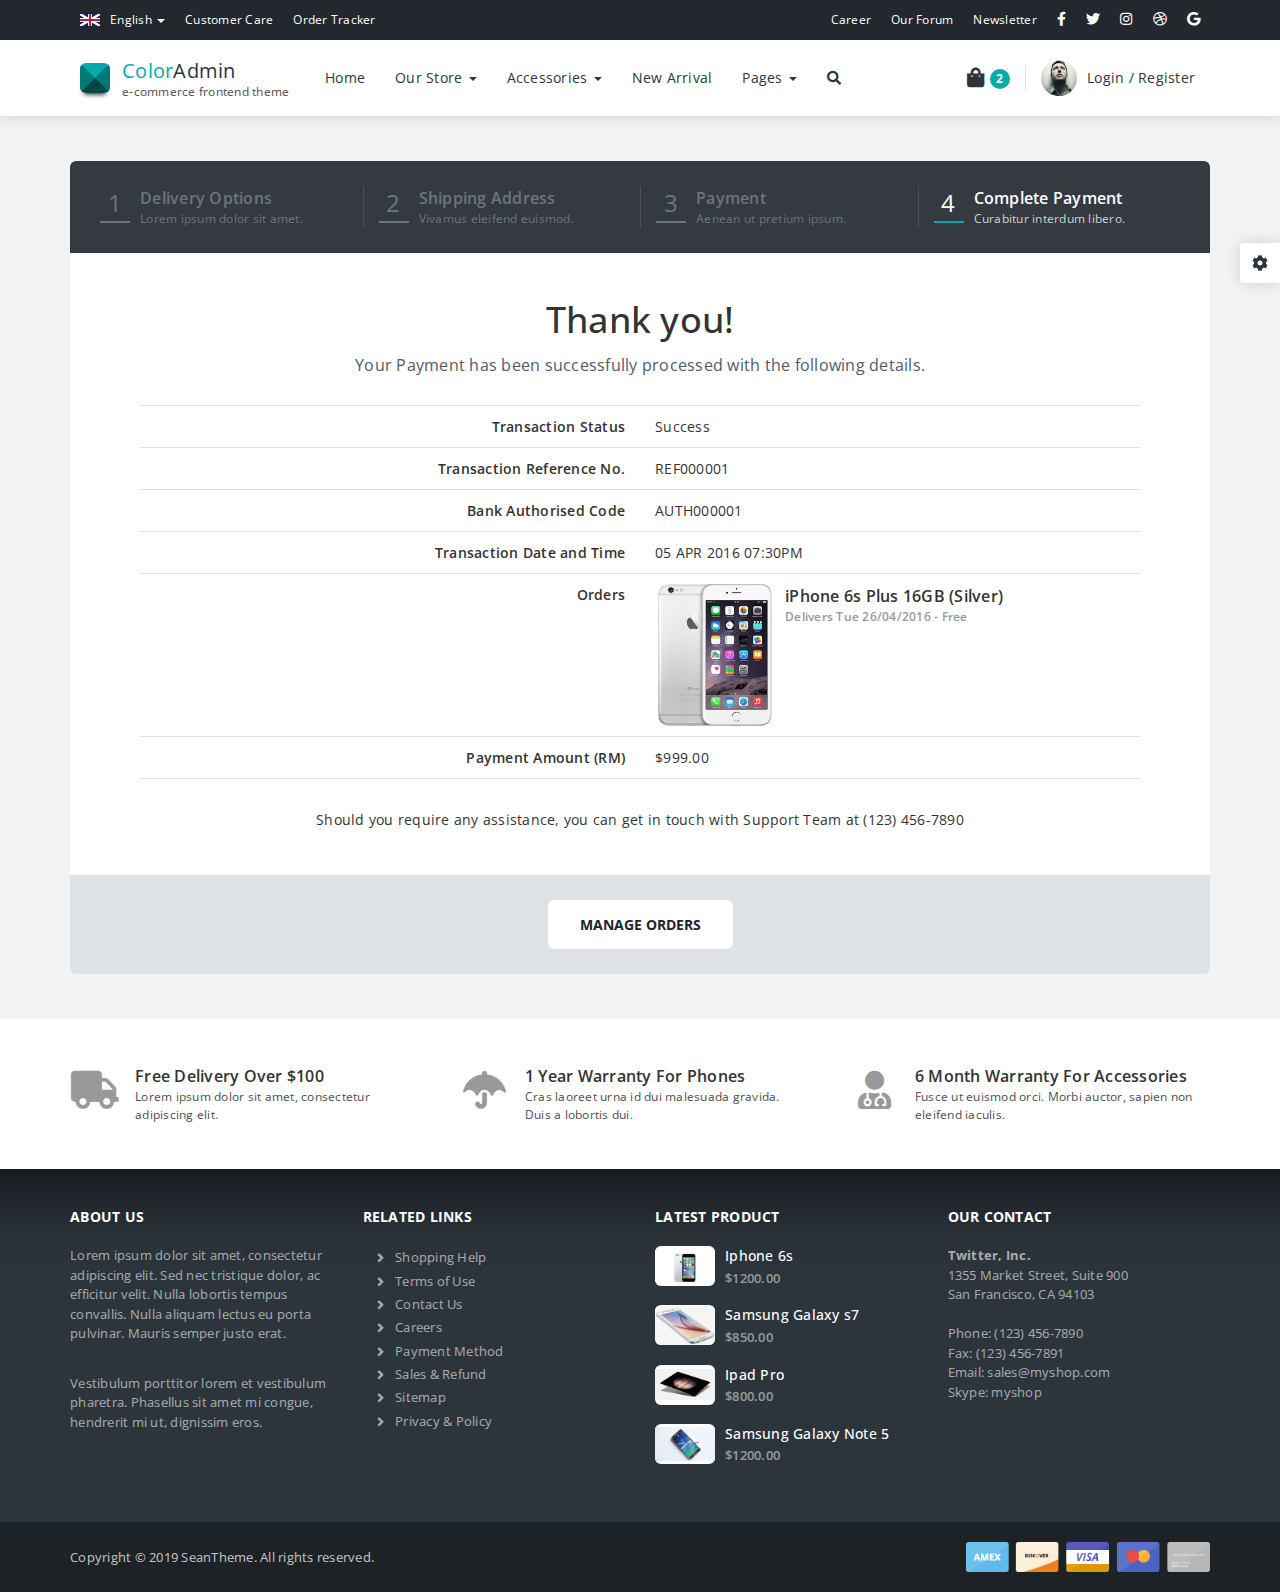
<file: checkout_complete.html>
<!DOCTYPE html>
<html lang="en">
<head>
	<meta charset="utf-8" />
	<title>E-Commerce Front End Theme</title>
	<meta content="width=device-width, initial-scale=1.0, maximum-scale=1.0, user-scalable=no" name="viewport" />
	<meta content="" name="description" />
	<meta content="" name="author" />
	
	<!-- ================== BEGIN BASE CSS STYLE ================== -->
	<link href="https://fonts.googleapis.com/css?family=Open+Sans:300,400,600,700" rel="stylesheet" />
	<link href="./assets/css/e-commerce/app.min.css" rel="stylesheet" />
	<!-- ================== END BASE CSS STYLE ================== -->
</head>
<body>
	<!-- BEGIN #page-container -->
	<div id="page-container" class="fade">
		<!-- BEGIN #top-nav -->
		<div id="top-nav" class="top-nav">
			<!-- BEGIN container -->
			<div class="container">
				<div class="collapse navbar-collapse">
					<ul class="nav navbar-nav">
						<li class="dropdown dropdown-hover">
							<a href="#" data-toggle="dropdown"><img src="./assets/img/flag/flag-english.png" class="flag-img" alt="" /> English <b class="caret"></b></a>
							<ul class="dropdown-menu">
								<li><a class="dropdown-item" href="#"><img src="./assets/img/flag/flag-english.png" class="flag-img" alt="" /> English</a></li>
								<li><a class="dropdown-item" href="#"><img src="./assets/img/flag/flag-german.png" class="flag-img" alt="" /> German</a></li>
								<li><a class="dropdown-item" href="#"><img src="./assets/img/flag/flag-spanish.png" class="flag-img" alt="" /> Spanish</a></li>
								<li><a class="dropdown-item" href="#"><img src="./assets/img/flag/flag-french.png" class="flag-img" alt="" /> French</a></li>
								<li><a class="dropdown-item" href="#"><img src="./assets/img/flag/flag-chinese.png" class="flag-img" alt="" /> Chinese</a></li>
							</ul>
						</li>
						<li><a href="#">Customer Care</a></li>
						<li><a href="#">Order Tracker</a></li>
					</ul>
					<ul class="nav navbar-nav navbar-right">
						<li><a href="#">Career</a></li>
						<li><a href="#">Our Forum</a></li>
						<li><a href="#">Newsletter</a></li>
						<li><a href="#"><i class="fab fa-facebook-f f-s-14"></i></a></li>
						<li><a href="#"><i class="fab fa-twitter f-s-14"></i></a></li>
						<li><a href="#"><i class="fab fa-instagram f-s-14"></i></a></li>
						<li><a href="#"><i class="fab fa-dribbble f-s-14"></i></a></li>
						<li><a href="#"><i class="fab fa-google f-s-14"></i></a></li>
					</ul>
				</div>
			</div>
			<!-- END container -->
		</div>
		<!-- END #top-nav -->
		
		<!-- BEGIN #header -->
		<div id="header" class="header">
			<!-- BEGIN container -->
			<div class="container">
				<!-- BEGIN header-container -->
				<div class="header-container">
					<!-- BEGIN navbar-toggle -->
					<button type="button" class="navbar-toggle collapsed" data-toggle="collapse" data-target="#navbar-collapse">
						<span class="icon-bar"></span>
						<span class="icon-bar"></span>
						<span class="icon-bar"></span>
					</button>
					<!-- END navbar-toggle -->
					<!-- BEGIN header-logo -->
					<div class="header-logo">
						<a href="index.html">
							<span class="brand-logo"></span>
							<span class="brand-text">
								<span class="text-primary">Color</span>Admin
								<small>e-commerce frontend theme</small>
							</span>
						</a>
					</div>
					<!-- END header-logo -->
					<!-- BEGIN header-nav -->
					<div class="header-nav">
						<div class=" collapse navbar-collapse" id="navbar-collapse">
							<ul class="nav">
								<li><a href="index.html">Home</a></li>
								<li class="dropdown dropdown-full-width dropdown-hover">
									<a href="#" data-toggle="dropdown">
										Our Store 
										<b class="caret"></b>
										<span class="arrow top"></span>
									</a>
									<!-- BEGIN dropdown-menu -->
									<div class="dropdown-menu p-0">
										<!-- BEGIN dropdown-menu-container -->
										<div class="dropdown-menu-container">
											<!-- BEGIN dropdown-menu-sidebar -->
											<div class="dropdown-menu-sidebar">
												<h4 class="title">Shop By Categories</h4>
												<ul class="dropdown-menu-list">
													<li><a href="product.html">Mobile Phone</a></li>
													<li><a href="product.html">Tablet</a></li>
													<li><a href="product.html">Laptop</a></li>
													<li><a href="product.html">Desktop</a></li>
													<li><a href="product.html">TV</a></li>
													<li><a href="product.html">Speaker</a></li>
													<li><a href="product.html">Gadget</a></li>
												</ul>
											</div>
											<!-- END dropdown-menu-sidebar -->
											<!-- BEGIN dropdown-menu-content -->
											<div class="dropdown-menu-content">
												<h4 class="title">Shop By Popular Phone</h4>
												<div class="row">
													<div class="col-lg-3">
														<ul class="dropdown-menu-list">
															<li><a href="product_detail.html"><i class="fa fa-fw fa-angle-right text-muted"></i> iPhone 7</a></li>
															<li><a href="product_detail.html"><i class="fa fa-fw fa-angle-right text-muted"></i> iPhone 6s</a></li>
															<li><a href="product_detail.html"><i class="fa fa-fw fa-angle-right text-muted"></i> iPhone 6</a></li>
															<li><a href="product_detail.html"><i class="fa fa-fw fa-angle-right text-muted"></i> iPhone 5s</a></li>
															<li><a href="product_detail.html"><i class="fa fa-fw fa-angle-right text-muted"></i> iPhone 5</a></li>
														</ul>
													</div>
													<div class="col-lg-3">
														<ul class="dropdown-menu-list">
															<li><a href="product_detail.html"><i class="fa fa-fw fa-angle-right text-muted"></i> Galaxy S7</a></li>
															<li><a href="product_detail.html"><i class="fa fa-fw fa-angle-right text-muted"></i> Galaxy A9</a></li>
															<li><a href="product_detail.html"><i class="fa fa-fw fa-angle-right text-muted"></i> Galaxy J3</a></li>
															<li><a href="product_detail.html"><i class="fa fa-fw fa-angle-right text-muted"></i> Galaxy Note 5</a></li>
															<li><a href="product_detail.html"><i class="fa fa-fw fa-angle-right text-muted"></i> Galaxy S7</a></li>
														</ul>
													</div>
													<div class="col-lg-3">
														<ul class="dropdown-menu-list">
															<li><a href="product_detail.html"><i class="fa fa-fw fa-angle-right text-muted"></i> Lumia 730</a></li>
															<li><a href="product_detail.html"><i class="fa fa-fw fa-angle-right text-muted"></i> Lumia 735</a></li>
															<li><a href="product_detail.html"><i class="fa fa-fw fa-angle-right text-muted"></i> Lumia 830</a></li>
															<li><a href="product_detail.html"><i class="fa fa-fw fa-angle-right text-muted"></i> Lumia 820</a></li>
															<li><a href="product_detail.html"><i class="fa fa-fw fa-angle-right text-muted"></i> Lumia Icon</a></li>
														</ul>
													</div>
													<div class="col-lg-3">
														<ul class="dropdown-menu-list">
															<li><a href="product_detail.html"><i class="fa fa-fw fa-angle-right text-muted"></i> Xperia X</a></li>
															<li><a href="product_detail.html"><i class="fa fa-fw fa-angle-right text-muted"></i> Xperia Z5</a></li>
															<li><a href="product_detail.html"><i class="fa fa-fw fa-angle-right text-muted"></i> Xperia M5</a></li>
															<li><a href="product_detail.html"><i class="fa fa-fw fa-angle-right text-muted"></i> Xperia C5</a></li>
															<li><a href="product_detail.html"><i class="fa fa-fw fa-angle-right text-muted"></i> Xperia C4</a></li>
														</ul>
													</div>
												</div>
												<h4 class="title">Shop By Brand</h4>
												<ul class="dropdown-brand-list m-b-0">
													<li><a href="product.html"><img src="./assets/img/brand/brand-apple.png" alt="" /></a></li>
													<li><a href="product.html"><img src="./assets/img/brand/brand-samsung.png" alt="" /></a></li>
													<li><a href="product.html"><img src="./assets/img/brand/brand-htc.png" alt="" /></a></li>
													<li><a href="product.html"><img src="./assets/img/brand/brand-microsoft.png" alt="" /></a></li>
													<li><a href="product.html"><img src="./assets/img/brand/brand-nokia.png" alt="" /></a></li>
													<li><a href="product.html"><img src="./assets/img/brand/brand-blackberry.png" alt="" /></a></li>
													<li><a href="product.html"><img src="./assets/img/brand/brand-sony.png" alt="" /></a></li>
												</ul>
											</div>
											<!-- END dropdown-menu-content -->
										</div>
										<!-- END dropdown-menu-container -->
									</div>
									<!-- END dropdown-menu -->
								</li>
								<li class="dropdown dropdown-hover">
									<a href="#" data-toggle="dropdown">
										Accessories
										<b class="caret"></b>
										<span class="arrow top"></span>
									</a>
									<div class="dropdown-menu">
										<a class="dropdown-item" href="product.html">Mobile Phone</a>
										<a class="dropdown-item" href="product.html">Tablet</a>
										<a class="dropdown-item" href="product.html">TV</a>
										<a class="dropdown-item" href="product.html">Desktop</a>
										<a class="dropdown-item" href="product.html">Laptop</a>
										<a class="dropdown-item" href="product.html">Speaker</a>
										<a class="dropdown-item" href="product.html">Gadget</a>
									</div>
								</li>
								<li><a href="product.html">New Arrival</a></li>
								<li class="dropdown dropdown-hover">
									<a href="#" data-toggle="dropdown">
										Pages
										<b class="caret"></b>
										<span class="arrow top"></span>
									</a>
									<div class="dropdown-menu">
										<a class="dropdown-item" href="index.html">Home (Default)</a>
										<a class="dropdown-item" href="index_fixed_header.html">Home (Fixed Header)</a>
										<a class="dropdown-item" href="index_inverse_header.html">Home (Inverse Header)</a>
										<a class="dropdown-item" href="search_results.html">Search Results</a>
										<a class="dropdown-item" href="product.html">Product Page</a>
										<a class="dropdown-item" href="product_detail.html">Product Details Page</a>
										<a class="dropdown-item" href="checkout_cart.html">Checkout Cart</a>
										<a class="dropdown-item" href="checkout_info.html">Checkout Shipping</a>
										<a class="dropdown-item" href="checkout_payment.html">Checkout Payment</a>
										<a class="dropdown-item" href="checkout_complete.html">Checkout Complete</a>
										<a class="dropdown-item" href="my_account.html">My Account</a>
										<a class="dropdown-item" href="contact_us.html">Contact Us</a>
										<a class="dropdown-item" href="about_us.html">About Us</a>
										<a class="dropdown-item" href="faq.html">FAQ</a>
									</div>
								</li>
								<li class="dropdown dropdown-hover">
									<a href="#" data-toggle="dropdown">
										<i class="fa fa-search search-btn"></i>
										<span class="arrow top"></span>
									</a>
									<div class="dropdown-menu p-15">
										<form action="search_results.html" method="POST" name="search_form">
											<div class="input-group">
												<input type="text" placeholder="Search" class="form-control bg-silver-lighter" />
												<div class="input-group-append">
													<button class="btn btn-inverse" type="submit"><i class="fa fa-search"></i></button>
												</div>
											</div>
										</form>
									</div>
								</li>
							</ul>
						</div>
					</div>
					<!-- END header-nav -->
					<!-- BEGIN header-nav -->
					<div class="header-nav">
						<ul class="nav pull-right">
							<li class="dropdown dropdown-hover">
								<a href="#" class="header-cart" data-toggle="dropdown">
									<i class="fa fa-shopping-bag"></i>
									<span class="total">2</span>
									<span class="arrow top"></span>
								</a>
								<div class="dropdown-menu dropdown-menu-cart p-0">
									<div class="cart-header">
										<h4 class="cart-title">Shopping Bag (1) </h4>
									</div>
									<div class="cart-body">
										<ul class="cart-item">
											<li>
												<div class="cart-item-image"><img src="./assets/img/product/product-ipad.jpg" alt="" /></div>
												<div class="cart-item-info">
													<h4>iPad Pro Wi-Fi 128GB - Silver</h4>
													<p class="price">$699.00</p>
												</div>
												<div class="cart-item-close">
													<a href="#" data-toggle="tooltip" data-title="Remove">&times;</a>
												</div>
											</li>
											<li>
												<div class="cart-item-image"><img src="./assets/img/product/product-imac.jpg" alt="" /></div>
												<div class="cart-item-info">
													<h4>21.5-inch iMac</h4>
													<p class="price">$1299.00</p>
												</div>
												<div class="cart-item-close">
													<a href="#" data-toggle="tooltip" data-title="Remove">&times;</a>
												</div>
											</li>
											<li>
												<div class="cart-item-image"><img src="./assets/img/product/product-iphone.png" alt="" /></div>
												<div class="cart-item-info">
													<h4>iPhone 6s 16GB - Silver</h4>
													<p class="price">$649.00</p>
												</div>
												<div class="cart-item-close">
													<a href="#" data-toggle="tooltip" data-title="Remove">&times;</a>
												</div>
											</li>
										</ul>
									</div>
									<div class="cart-footer">
										<div class="row row-space-10">
											<div class="col-6">
												<a href="checkout_cart.html" class="btn btn-default btn-theme btn-block">View Cart</a>
											</div>
											<div class="col-6">
												<a href="checkout_cart.html" class="btn btn-inverse btn-theme btn-block">Checkout</a>
											</div>
										</div>
									</div>
								</div>
							</li>
							<li class="divider"></li>
							<li>
								<a href="my_account.html">
									<img src="./assets/img/user/user-1.jpg" class="user-img" alt="" /> 
									<span class="d-none d-xl-inline">Login / Register</span>
								</a>
							</li>
						</ul>
					</div>
					<!-- END header-nav -->
				</div>
				<!-- END header-container -->
			</div>
			<!-- END container -->
		</div>
		<!-- END #header -->
		
		<!-- BEGIN #checkout-cart -->
		<div class="section-container" id="checkout-cart">
			<!-- BEGIN container -->
			<div class="container">
				<!-- BEGIN checkout -->
				<div class="checkout">
					<form action="checkout_info.html" method="POST" name="form_checkout">
						<!-- BEGIN checkout-header -->
						<div class="checkout-header">
							<!-- BEGIN row -->
							<div class="row">
								<!-- BEGIN col-3 -->
								<div class="col-lg-3">
									<div class="step">
										<a href="checkout_cart.html">
											<div class="number">1</div>
											<div class="info">
												<div class="title">Delivery Options</div>
												<div class="desc">Lorem ipsum dolor sit amet.</div>
											</div>
										</a>
									</div>
								</div>
								<!-- END col-3 -->
								<!-- BEGIN col-3 -->
								<div class="col-lg-3">
									<div class="step">
										<a href="checkout_info.html">
											<div class="number">2</div>
											<div class="info">
												<div class="title">Shipping Address</div>
												<div class="desc">Vivamus eleifend euismod.</div>
											</div>
										</a>
									</div>
								</div>
								<!-- END col-3 -->
								<!-- BEGIN col-3 -->
								<div class="col-lg-3">
									<div class="step">
										<a href="checkout_payment.html">
											<div class="number">3</div>
											<div class="info">
												<div class="title">Payment</div>
												<div class="desc">Aenean ut pretium ipsum. </div>
											</div>
										</a>
									</div>
								</div>
								<!-- END col-3 -->
								<!-- BEGIN col-3 -->
								<div class="col-lg-3">
									<div class="step active">
										<a href="#">
											<div class="number">4</div>
											<div class="info">
												<div class="title">Complete Payment</div>
												<div class="desc">Curabitur interdum libero.</div>
											</div>
										</a>
									</div>
								</div>
								<!-- END col-3 -->
							</div>
							<!-- END row -->
						</div>
						<!-- END checkout-header -->
						<!-- BEGIN checkout-body -->
						<div class="checkout-body">
							<!-- BEGIN checkout-message -->
							<div class="checkout-message">
								<h1>Thank you! <small>Your Payment has been successfully processed with the following details.</small></h1>
								<div class="table-responsive2">
									<table class="table table-payment-summary">
										<tbody>
											<tr>
												<td class="field">Transaction Status</td>
												<td class="value">Success</td>
											</tr>
											<tr>
												<td class="field">Transaction Reference No.</td>
												<td class="value">REF000001</td>
											</tr>
											<tr>
												<td class="field">Bank Authorised Code</td>
												<td class="value">AUTH000001</td>
											</tr>
											<tr>
												<td class="field">Transaction Date and Time</td>
												<td class="value">05 APR 2016 07:30PM</td>
											</tr>
											<tr>
												<td class="field">Orders</td>
												<td class="value product-summary">
													<div class="product-summary-img">
														<img src="./assets/img/product/product-iphone-6s-plus.png" alt="" />
													</div>
													<div class="product-summary-info">
														<div class="title">iPhone 6s Plus 16GB (Silver)</div>
														<div class="desc">Delivers Tue 26/04/2016 - Free</div>
													</div>
												</td>
											</tr>
											<tr>
												<td class="field">Payment Amount (RM)</td>
												<td class="value">$999.00</td>
											</tr>
										</tbody>
									</table>
								</div>
								<p class="text-silver-darker text-center m-b-0">Should you require any assistance, you can get in touch with Support Team at (123) 456-7890</p>
							</div>
							<!-- END checkout-message -->
						</div>
						<!-- END checkout-body -->
						<!-- BEGIN checkout-footer -->
						<div class="checkout-footer text-center">
							<button type="submit" class="btn btn-white btn-theme">MANAGE ORDERS</button>
						</div>
						<!-- END checkout-footer -->
					</form>
				</div>
				<!-- END checkout -->
			</div>
			<!-- END container -->
		</div>
		<!-- END #checkout-cart -->
		
		<!-- BEGIN #policy -->
		<div id="policy" class="section-container bg-white">
			<!-- BEGIN container -->
			<div class="container">
				<!-- BEGIN row -->
				<div class="row">
					<!-- BEGIN col-4 -->
					<div class="col-lg-4 col-md-4 mb-4 mb-md-0">
						<!-- BEGIN policy -->
						<div class="policy">
							<div class="policy-icon"><i class="fa fa-truck"></i></div>
							<div class="policy-info">
								<h4>Free Delivery Over $100</h4>
								<p>Lorem ipsum dolor sit amet, consectetur adipiscing elit.</p>
							</div>
						</div>
						<!-- END policy -->
					</div>
					<!-- END col-4 -->
					<!-- BEGIN col-4 -->
					<div class="col-lg-4 col-md-4 mb-4 mb-md-0">
						<!-- BEGIN policy -->
						<div class="policy">
							<div class="policy-icon"><i class="fa fa-umbrella"></i></div>
							<div class="policy-info">
								<h4>1 Year Warranty For Phones</h4>
								<p>Cras laoreet urna id dui malesuada gravida. <br />Duis a lobortis dui.</p>
							</div>
						</div>
						<!-- END policy -->
					</div>
					<!-- END col-4 -->
					<!-- BEGIN col-4 -->
					<div class="col-lg-4 col-md-4">
						<!-- BEGIN policy -->
						<div class="policy">
							<div class="policy-icon"><i class="fa fa-user-md"></i></div>
							<div class="policy-info">
								<h4>6 Month Warranty For Accessories</h4>
								<p>Fusce ut euismod orci. Morbi auctor, sapien non eleifend iaculis.</p>
							</div>
						</div>
						<!-- END policy -->
					</div>
					<!-- END col-4 -->
				</div>
				<!-- END row -->
			</div>
			<!-- END container -->
		</div>
		<!-- END #policy -->
		
		<!-- BEGIN #footer -->
		<div id="footer" class="footer">
			<!-- BEGIN container -->
			<div class="container">
				<!-- BEGIN row -->
				<div class="row">
					<!-- BEGIN col-3 -->
					<div class="col-lg-3">
						<h4 class="footer-header">ABOUT US</h4>
						<p>
							Lorem ipsum dolor sit amet, consectetur adipiscing elit. Sed nec tristique dolor, ac efficitur velit. Nulla lobortis tempus convallis. Nulla aliquam lectus eu porta pulvinar. Mauris semper justo erat. 
						</p>
						<p class="mb-lg-4 mb-0">
							Vestibulum porttitor lorem et vestibulum pharetra. Phasellus sit amet mi congue, hendrerit mi ut, dignissim eros.
						</p>
					</div>
					<!-- END col-3 -->
					<!-- BEGIN col-3 -->
					<div class="col-lg-3">
						<h4 class="footer-header">RELATED LINKS</h4>
						<ul class="fa-ul mb-lg-4 mb-0">
							<li><i class="fa fa-li fa-angle-right"></i> <a href="#">Shopping Help</a></li>
							<li><i class="fa fa-li fa-angle-right"></i> <a href="#">Terms of Use</a></li>
							<li><i class="fa fa-li fa-angle-right"></i> <a href="#">Contact Us</a></li>
							<li><i class="fa fa-li fa-angle-right"></i> <a href="#">Careers</a></li>
							<li><i class="fa fa-li fa-angle-right"></i> <a href="#">Payment Method</a></li>
							<li><i class="fa fa-li fa-angle-right"></i> <a href="#">Sales & Refund</a></li>
							<li><i class="fa fa-li fa-angle-right"></i> <a href="#">Sitemap</a></li>
							<li><i class="fa fa-li fa-angle-right"></i> <a href="#">Privacy & Policy</a></li>
						</ul>
					</div>
					<!-- END col-3 -->
					<!-- BEGIN col-3 -->
					<div class="col-lg-3">
						<h4 class="footer-header">LATEST PRODUCT</h4>
						<ul class="list-unstyled list-product mb-lg-4 mb-0">
							<li>
								<div class="image">
									<img src="./assets/img/product/product-iphone-6s.jpg" alt="" />
								</div>
								<div class="info">
									<h4 class="info-title">Iphone 6s</h4>
									<div class="price">$1200.00</div>
								</div>
							</li>
							<li>
								<div class="image">
									<img src="./assets/img/product/product-galaxy-s6.jpg" alt="" />
								</div>
								<div class="info">
									<h4 class="info-title">Samsung Galaxy s7</h4>
									<div class="price">$850.00</div>
								</div>
							</li>
							<li>
								<div class="image">
									<img src="./assets/img/product/product-ipad-pro.jpg" alt="" />
								</div>
								<div class="info">
									<h4 class="info-title">Ipad Pro</h4>
									<div class="price">$800.00</div>
								</div>
							</li>
							<li>
								<div class="image">
									<img src="./assets/img/product/product-galaxy-note5.jpg" alt="" />
								</div>
								<div class="info">
									<h4 class="info-title">Samsung Galaxy Note 5</h4>
									<div class="price">$1200.00</div>
								</div>
							</li>
						</ul>
					</div>
					<!-- END col-3 -->
					<!-- BEGIN col-3 -->
					<div class="col-lg-3">
						<h4 class="footer-header">OUR CONTACT</h4>
						<address class="mb-lg-4 mb-0">
							<strong>Twitter, Inc.</strong><br />
							1355 Market Street, Suite 900<br />
							San Francisco, CA 94103<br /><br />
							<abbr title="Phone">Phone:</abbr> (123) 456-7890<br />
							<abbr title="Fax">Fax:</abbr> (123) 456-7891<br />
							<abbr title="Email">Email:</abbr> <a href="mailto:sales@myshop.com">sales@myshop.com</a><br />
							<abbr title="Skype">Skype:</abbr> <a href="skype:myshop">myshop</a>
						</address>
					</div>
					<!-- END col-3 -->
				</div>
				<!-- END row -->
			</div>
			<!-- END container -->
		</div>
		<!-- END #footer -->
		
		<!-- BEGIN #footer-copyright -->
		<div id="footer-copyright" class="footer-copyright">
			<!-- BEGIN container -->
			<div class="container">
				<div class="payment-method">
					<img src="./assets/img/payment/payment-method.png" alt="" />
				</div>
				<div class="copyright">
					Copyright &copy; 2019 SeanTheme. All rights reserved.
				</div>
			</div>
			<!-- END container -->
		</div>
		<!-- END #footer-copyright -->
	</div>
	<!-- END #page-container -->
	
	<!-- begin theme-panel -->
	<div class="theme-panel">
		<a href="javascript:;" data-click="theme-panel-expand" class="theme-collapse-btn"><i class="fa fa-cog"></i></a>
		<div class="theme-panel-content">
			<ul class="theme-list clearfix">
				<li><a href="javascript:;" class="bg-red" data-theme="red" data-theme-file="./assets/css/e-commerce/theme/red.min.css" data-click="theme-selector" data-toggle="tooltip" data-trigger="hover" data-container="body" data-title="Red" data-original-title="" title="">&nbsp;</a></li>
				<li><a href="javascript:;" class="bg-pink" data-theme="pink" data-theme-file="./assets/css/e-commerce/theme/pink.min.css" data-click="theme-selector" data-toggle="tooltip" data-trigger="hover" data-container="body" data-title="Pink" data-original-title="" title="">&nbsp;</a></li>
				<li><a href="javascript:;" class="bg-orange" data-theme="orange" data-theme-file="./assets/css/e-commerce/theme/orange.min.css" data-click="theme-selector" data-toggle="tooltip" data-trigger="hover" data-container="body" data-title="Orange" data-original-title="" title="">&nbsp;</a></li>
				<li><a href="javascript:;" class="bg-yellow" data-theme="yellow" data-theme-file="./assets/css/e-commerce/theme/yellow.min.css" data-click="theme-selector" data-toggle="tooltip" data-trigger="hover" data-container="body" data-title="Yellow" data-original-title="" title="">&nbsp;</a></li>
				<li><a href="javascript:;" class="bg-lime" data-theme="lime" data-theme-file="./assets/css/e-commerce/theme/lime.min.css" data-click="theme-selector" data-toggle="tooltip" data-trigger="hover" data-container="body" data-title="Lime" data-original-title="" title="">&nbsp;</a></li>
				<li><a href="javascript:;" class="bg-green" data-theme="green" data-theme-file="./assets/css/e-commerce/theme/green.min.css" data-click="theme-selector" data-toggle="tooltip" data-trigger="hover" data-container="body" data-title="Green" data-original-title="" title="">&nbsp;</a></li>
				<li class="active"><a href="javascript:;" class="bg-teal" data-theme-file="" data-theme="default" data-click="theme-selector" data-toggle="tooltip" data-trigger="hover" data-container="body" data-title="Default" data-original-title="" title="">&nbsp;</a></li>
				<li><a href="javascript:;" class="bg-aqua" data-theme="aqua" data-theme-file="./assets/css/e-commerce/theme/aqua.min.css" data-click="theme-selector" data-toggle="tooltip" data-trigger="hover" data-container="body" data-title="Aqua" data-original-title="" title="">&nbsp;</a></li>
				<li><a href="javascript:;" class="bg-blue" data-theme="blue" data-theme-file="./assets/css/e-commerce/theme/blue.min.css" data-click="theme-selector" data-toggle="tooltip" data-trigger="hover" data-container="body" data-title="Blue" data-original-title="" title="">&nbsp;</a></li>
				<li><a href="javascript:;" class="bg-purple" data-theme="purple" data-theme-file="./assets/css/e-commerce/theme/purple.min.css" data-click="theme-selector" data-toggle="tooltip" data-trigger="hover" data-container="body" data-title="Purple" data-original-title="" title="">&nbsp;</a></li>
				<li><a href="javascript:;" class="bg-indigo" data-theme="indigo" data-theme-file="./assets/css/e-commerce/theme/indigo.min.css" data-click="theme-selector" data-toggle="tooltip" data-trigger="hover" data-container="body" data-title="Indigo" data-original-title="" title="">&nbsp;</a></li>
				<li><a href="javascript:;" class="bg-black" data-theme="black" data-theme-file="./assets/css/e-commerce/theme/black.min.css" data-click="theme-selector" data-toggle="tooltip" data-trigger="hover" data-container="body" data-title="Black" data-original-title="" title="">&nbsp;</a></li>
			</ul>
		</div>
	</div>
	<!-- end theme-panel -->
	
	<!-- ================== BEGIN BASE JS ================== -->
	<script src="./assets/js/e-commerce/app.min.js"></script>
	<!-- ================== END BASE JS ================== -->
</body>
</html>
</file>
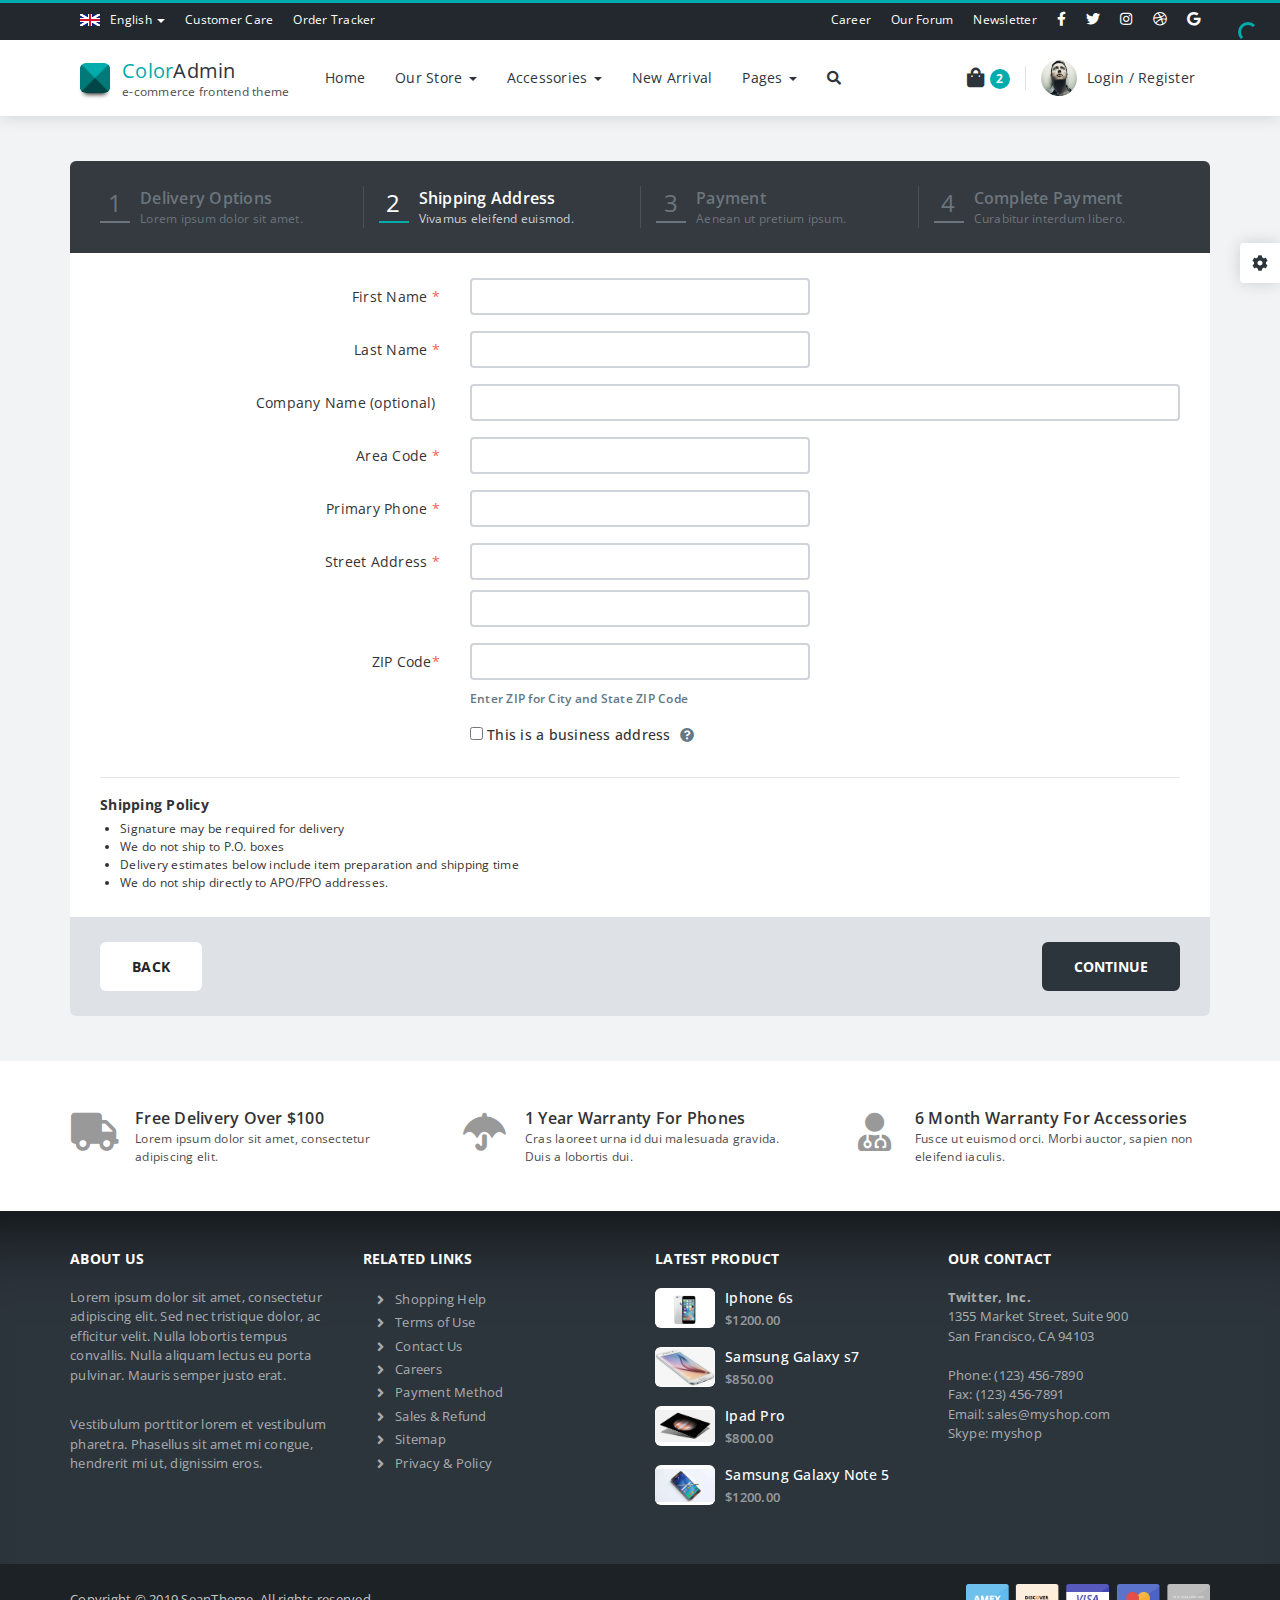
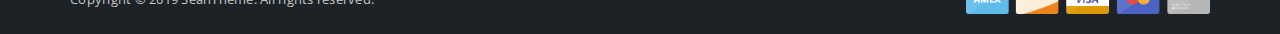
<file: checkout_info.html>
<!DOCTYPE html>
<html lang="en">
<head>
	<meta charset="utf-8" />
	<title>E-Commerce Front End Theme</title>
	<meta content="width=device-width, initial-scale=1.0, maximum-scale=1.0, user-scalable=no" name="viewport" />
	<meta content="" name="description" />
	<meta content="" name="author" />
	
	<!-- ================== BEGIN BASE CSS STYLE ================== -->
	<link href="https://fonts.googleapis.com/css?family=Open+Sans:300,400,600,700" rel="stylesheet" />
	<link href="./assets/css/e-commerce/app.min.css" rel="stylesheet" />
	<!-- ================== END BASE CSS STYLE ================== -->
</head>
<body>
	<!-- BEGIN #page-container -->
	<div id="page-container" class="fade">
		<!-- BEGIN #top-nav -->
		<div id="top-nav" class="top-nav">
			<!-- BEGIN container -->
			<div class="container">
				<div class="collapse navbar-collapse">
					<ul class="nav navbar-nav">
						<li class="dropdown dropdown-hover">
							<a href="#" data-toggle="dropdown"><img src="./assets/img/flag/flag-english.png" class="flag-img" alt="" /> English <b class="caret"></b></a>
							<ul class="dropdown-menu">
								<li><a class="dropdown-item" href="#"><img src="./assets/img/flag/flag-english.png" class="flag-img" alt="" /> English</a></li>
								<li><a class="dropdown-item" href="#"><img src="./assets/img/flag/flag-german.png" class="flag-img" alt="" /> German</a></li>
								<li><a class="dropdown-item" href="#"><img src="./assets/img/flag/flag-spanish.png" class="flag-img" alt="" /> Spanish</a></li>
								<li><a class="dropdown-item" href="#"><img src="./assets/img/flag/flag-french.png" class="flag-img" alt="" /> French</a></li>
								<li><a class="dropdown-item" href="#"><img src="./assets/img/flag/flag-chinese.png" class="flag-img" alt="" /> Chinese</a></li>
							</ul>
						</li>
						<li><a href="#">Customer Care</a></li>
						<li><a href="#">Order Tracker</a></li>
					</ul>
					<ul class="nav navbar-nav navbar-right">
						<li><a href="#">Career</a></li>
						<li><a href="#">Our Forum</a></li>
						<li><a href="#">Newsletter</a></li>
						<li><a href="#"><i class="fab fa-facebook-f f-s-14"></i></a></li>
						<li><a href="#"><i class="fab fa-twitter f-s-14"></i></a></li>
						<li><a href="#"><i class="fab fa-instagram f-s-14"></i></a></li>
						<li><a href="#"><i class="fab fa-dribbble f-s-14"></i></a></li>
						<li><a href="#"><i class="fab fa-google f-s-14"></i></a></li>
					</ul>
				</div>
			</div>
			<!-- END container -->
		</div>
		<!-- END #top-nav -->
		
		<!-- BEGIN #header -->
		<div id="header" class="header">
			<!-- BEGIN container -->
			<div class="container">
				<!-- BEGIN header-container -->
				<div class="header-container">
					<!-- BEGIN navbar-toggle -->
					<button type="button" class="navbar-toggle collapsed" data-toggle="collapse" data-target="#navbar-collapse">
						<span class="icon-bar"></span>
						<span class="icon-bar"></span>
						<span class="icon-bar"></span>
					</button>
					<!-- END navbar-toggle -->
					<!-- BEGIN header-logo -->
					<div class="header-logo">
						<a href="index.html">
							<span class="brand-logo"></span>
							<span class="brand-text">
								<span class="text-primary">Color</span>Admin
								<small>e-commerce frontend theme</small>
							</span>
						</a>
					</div>
					<!-- END header-logo -->
					<!-- BEGIN header-nav -->
					<div class="header-nav">
						<div class=" collapse navbar-collapse" id="navbar-collapse">
							<ul class="nav">
								<li><a href="index.html">Home</a></li>
								<li class="dropdown dropdown-full-width dropdown-hover">
									<a href="#" data-toggle="dropdown">
										Our Store 
										<b class="caret"></b>
										<span class="arrow top"></span>
									</a>
									<!-- BEGIN dropdown-menu -->
									<div class="dropdown-menu p-0">
										<!-- BEGIN dropdown-menu-container -->
										<div class="dropdown-menu-container">
											<!-- BEGIN dropdown-menu-sidebar -->
											<div class="dropdown-menu-sidebar">
												<h4 class="title">Shop By Categories</h4>
												<ul class="dropdown-menu-list">
													<li><a href="product.html">Mobile Phone</a></li>
													<li><a href="product.html">Tablet</a></li>
													<li><a href="product.html">Laptop</a></li>
													<li><a href="product.html">Desktop</a></li>
													<li><a href="product.html">TV</a></li>
													<li><a href="product.html">Speaker</a></li>
													<li><a href="product.html">Gadget</a></li>
												</ul>
											</div>
											<!-- END dropdown-menu-sidebar -->
											<!-- BEGIN dropdown-menu-content -->
											<div class="dropdown-menu-content">
												<h4 class="title">Shop By Popular Phone</h4>
												<div class="row">
													<div class="col-lg-3">
														<ul class="dropdown-menu-list">
															<li><a href="product_detail.html"><i class="fa fa-fw fa-angle-right text-muted"></i> iPhone 7</a></li>
															<li><a href="product_detail.html"><i class="fa fa-fw fa-angle-right text-muted"></i> iPhone 6s</a></li>
															<li><a href="product_detail.html"><i class="fa fa-fw fa-angle-right text-muted"></i> iPhone 6</a></li>
															<li><a href="product_detail.html"><i class="fa fa-fw fa-angle-right text-muted"></i> iPhone 5s</a></li>
															<li><a href="product_detail.html"><i class="fa fa-fw fa-angle-right text-muted"></i> iPhone 5</a></li>
														</ul>
													</div>
													<div class="col-lg-3">
														<ul class="dropdown-menu-list">
															<li><a href="product_detail.html"><i class="fa fa-fw fa-angle-right text-muted"></i> Galaxy S7</a></li>
															<li><a href="product_detail.html"><i class="fa fa-fw fa-angle-right text-muted"></i> Galaxy A9</a></li>
															<li><a href="product_detail.html"><i class="fa fa-fw fa-angle-right text-muted"></i> Galaxy J3</a></li>
															<li><a href="product_detail.html"><i class="fa fa-fw fa-angle-right text-muted"></i> Galaxy Note 5</a></li>
															<li><a href="product_detail.html"><i class="fa fa-fw fa-angle-right text-muted"></i> Galaxy S7</a></li>
														</ul>
													</div>
													<div class="col-lg-3">
														<ul class="dropdown-menu-list">
															<li><a href="product_detail.html"><i class="fa fa-fw fa-angle-right text-muted"></i> Lumia 730</a></li>
															<li><a href="product_detail.html"><i class="fa fa-fw fa-angle-right text-muted"></i> Lumia 735</a></li>
															<li><a href="product_detail.html"><i class="fa fa-fw fa-angle-right text-muted"></i> Lumia 830</a></li>
															<li><a href="product_detail.html"><i class="fa fa-fw fa-angle-right text-muted"></i> Lumia 820</a></li>
															<li><a href="product_detail.html"><i class="fa fa-fw fa-angle-right text-muted"></i> Lumia Icon</a></li>
														</ul>
													</div>
													<div class="col-lg-3">
														<ul class="dropdown-menu-list">
															<li><a href="product_detail.html"><i class="fa fa-fw fa-angle-right text-muted"></i> Xperia X</a></li>
															<li><a href="product_detail.html"><i class="fa fa-fw fa-angle-right text-muted"></i> Xperia Z5</a></li>
															<li><a href="product_detail.html"><i class="fa fa-fw fa-angle-right text-muted"></i> Xperia M5</a></li>
															<li><a href="product_detail.html"><i class="fa fa-fw fa-angle-right text-muted"></i> Xperia C5</a></li>
															<li><a href="product_detail.html"><i class="fa fa-fw fa-angle-right text-muted"></i> Xperia C4</a></li>
														</ul>
													</div>
												</div>
												<h4 class="title">Shop By Brand</h4>
												<ul class="dropdown-brand-list m-b-0">
													<li><a href="product.html"><img src="./assets/img/brand/brand-apple.png" alt="" /></a></li>
													<li><a href="product.html"><img src="./assets/img/brand/brand-samsung.png" alt="" /></a></li>
													<li><a href="product.html"><img src="./assets/img/brand/brand-htc.png" alt="" /></a></li>
													<li><a href="product.html"><img src="./assets/img/brand/brand-microsoft.png" alt="" /></a></li>
													<li><a href="product.html"><img src="./assets/img/brand/brand-nokia.png" alt="" /></a></li>
													<li><a href="product.html"><img src="./assets/img/brand/brand-blackberry.png" alt="" /></a></li>
													<li><a href="product.html"><img src="./assets/img/brand/brand-sony.png" alt="" /></a></li>
												</ul>
											</div>
											<!-- END dropdown-menu-content -->
										</div>
										<!-- END dropdown-menu-container -->
									</div>
									<!-- END dropdown-menu -->
								</li>
								<li class="dropdown dropdown-hover">
									<a href="#" data-toggle="dropdown">
										Accessories
										<b class="caret"></b>
										<span class="arrow top"></span>
									</a>
									<div class="dropdown-menu">
										<a class="dropdown-item" href="product.html">Mobile Phone</a>
										<a class="dropdown-item" href="product.html">Tablet</a>
										<a class="dropdown-item" href="product.html">TV</a>
										<a class="dropdown-item" href="product.html">Desktop</a>
										<a class="dropdown-item" href="product.html">Laptop</a>
										<a class="dropdown-item" href="product.html">Speaker</a>
										<a class="dropdown-item" href="product.html">Gadget</a>
									</div>
								</li>
								<li><a href="product.html">New Arrival</a></li>
								<li class="dropdown dropdown-hover">
									<a href="#" data-toggle="dropdown">
										Pages
										<b class="caret"></b>
										<span class="arrow top"></span>
									</a>
									<div class="dropdown-menu">
										<a class="dropdown-item" href="index.html">Home (Default)</a>
										<a class="dropdown-item" href="index_fixed_header.html">Home (Fixed Header)</a>
										<a class="dropdown-item" href="index_inverse_header.html">Home (Inverse Header)</a>
										<a class="dropdown-item" href="search_results.html">Search Results</a>
										<a class="dropdown-item" href="product.html">Product Page</a>
										<a class="dropdown-item" href="product_detail.html">Product Details Page</a>
										<a class="dropdown-item" href="checkout_cart.html">Checkout Cart</a>
										<a class="dropdown-item" href="checkout_info.html">Checkout Shipping</a>
										<a class="dropdown-item" href="checkout_payment.html">Checkout Payment</a>
										<a class="dropdown-item" href="checkout_complete.html">Checkout Complete</a>
										<a class="dropdown-item" href="my_account.html">My Account</a>
										<a class="dropdown-item" href="contact_us.html">Contact Us</a>
										<a class="dropdown-item" href="about_us.html">About Us</a>
										<a class="dropdown-item" href="faq.html">FAQ</a>
									</div>
								</li>
								<li class="dropdown dropdown-hover">
									<a href="#" data-toggle="dropdown">
										<i class="fa fa-search search-btn"></i>
										<span class="arrow top"></span>
									</a>
									<div class="dropdown-menu p-15">
										<form action="search_results.html" method="POST" name="search_form">
											<div class="input-group">
												<input type="text" placeholder="Search" class="form-control bg-silver-lighter" />
												<div class="input-group-append">
													<button class="btn btn-inverse" type="submit"><i class="fa fa-search"></i></button>
												</div>
											</div>
										</form>
									</div>
								</li>
							</ul>
						</div>
					</div>
					<!-- END header-nav -->
					<!-- BEGIN header-nav -->
					<div class="header-nav">
						<ul class="nav pull-right">
							<li class="dropdown dropdown-hover">
								<a href="#" class="header-cart" data-toggle="dropdown">
									<i class="fa fa-shopping-bag"></i>
									<span class="total">2</span>
									<span class="arrow top"></span>
								</a>
								<div class="dropdown-menu dropdown-menu-cart p-0">
									<div class="cart-header">
										<h4 class="cart-title">Shopping Bag (1) </h4>
									</div>
									<div class="cart-body">
										<ul class="cart-item">
											<li>
												<div class="cart-item-image"><img src="./assets/img/product/product-ipad.jpg" alt="" /></div>
												<div class="cart-item-info">
													<h4>iPad Pro Wi-Fi 128GB - Silver</h4>
													<p class="price">$699.00</p>
												</div>
												<div class="cart-item-close">
													<a href="#" data-toggle="tooltip" data-title="Remove">&times;</a>
												</div>
											</li>
											<li>
												<div class="cart-item-image"><img src="./assets/img/product/product-imac.jpg" alt="" /></div>
												<div class="cart-item-info">
													<h4>21.5-inch iMac</h4>
													<p class="price">$1299.00</p>
												</div>
												<div class="cart-item-close">
													<a href="#" data-toggle="tooltip" data-title="Remove">&times;</a>
												</div>
											</li>
											<li>
												<div class="cart-item-image"><img src="./assets/img/product/product-iphone.png" alt="" /></div>
												<div class="cart-item-info">
													<h4>iPhone 6s 16GB - Silver</h4>
													<p class="price">$649.00</p>
												</div>
												<div class="cart-item-close">
													<a href="#" data-toggle="tooltip" data-title="Remove">&times;</a>
												</div>
											</li>
										</ul>
									</div>
									<div class="cart-footer">
										<div class="row row-space-10">
											<div class="col-6">
												<a href="checkout_cart.html" class="btn btn-default btn-theme btn-block">View Cart</a>
											</div>
											<div class="col-6">
												<a href="checkout_cart.html" class="btn btn-inverse btn-theme btn-block">Checkout</a>
											</div>
										</div>
									</div>
								</div>
							</li>
							<li class="divider"></li>
							<li>
								<a href="my_account.html">
									<img src="./assets/img/user/user-1.jpg" class="user-img" alt="" /> 
									<span class="d-none d-xl-inline">Login / Register</span>
								</a>
							</li>
						</ul>
					</div>
					<!-- END header-nav -->
				</div>
				<!-- END header-container -->
			</div>
			<!-- END container -->
		</div>
		<!-- END #header -->
		
		<!-- BEGIN #checkout-info -->
		<div class="section-container" id="checkout-info">
			<!-- BEGIN container -->
			<div class="container">
				<!-- BEGIN checkout -->
				<div class="checkout">
					<form action="checkout_payment.html" method="POST" name="form_shipping" class="form-horizontal">
						<!-- BEGIN checkout-header -->
						<div class="checkout-header">
							<!-- BEGIN row -->
							<div class="row">
								<!-- BEGIN col-3 -->
								<div class="col-lg-3">
									<div class="step">
										<a href="checkout_cart.html">
											<div class="number">1</div>
											<div class="info">
												<div class="title">Delivery Options</div>
												<div class="desc">Lorem ipsum dolor sit amet.</div>
											</div>
										</a>
									</div>
								</div>
								<!-- END col-3 -->
								<!-- BEGIN col-3 -->
								<div class="col-lg-3">
									<div class="step active">
										<a href="#">
											<div class="number">2</div>
											<div class="info">
												<div class="title">Shipping Address</div>
												<div class="desc">Vivamus eleifend euismod.</div>
											</div>
										</a>
									</div>
								</div>
								<!-- END col-3 -->
								<!-- BEGIN col-3 -->
								<div class="col-lg-3">
									<div class="step">
										<a href="checkout_payment.html">
											<div class="number">3</div>
											<div class="info">
												<div class="title">Payment</div>
												<div class="desc">Aenean ut pretium ipsum. </div>
											</div>
										</a>
									</div>
								</div>
								<!-- END col-3 -->
								<!-- BEGIN col-3 -->
								<div class="col-lg-3">
									<div class="step">
										<a href="checkout_complete.html">
											<div class="number">4</div>
											<div class="info">
												<div class="title">Complete Payment</div>
												<div class="desc">Curabitur interdum libero.</div>
											</div>
										</a>
									</div>
								</div>
								<!-- END col-3 -->
							</div>
							<!-- END row -->
						</div>
						<!-- END checkout-header -->
						<!-- BEGIN checkout-body -->
						<div class="checkout-body">
							<div class="form-group row">
								<label class="col-form-label col-md-4 text-lg-right">
								First Name <span class="text-danger">*</span>
								</label>
								<div class="col-md-4">
									<input type="text" class="form-control" name="first_name" value="" placeholder="" />
								</div>
							</div>
							<div class="form-group row">
								<label class="col-form-label col-md-4 text-lg-right">
								Last Name <span class="text-danger">*</span>
								</label>
								<div class="col-md-4">
									<input type="text" class="form-control" name="last_name" value="" placeholder="" />
								</div>
							</div>
							<div class="form-group row">
								<label class="col-form-label col-md-4 text-lg-right">
								Company Name (optional)<span class="text-danger">&nbsp;</span>
								</label>
								<div class="col-md-8">
									<input type="text" class="form-control" name="company_name" value="" placeholder="" />
								</div>
							</div>
							<div class="form-group row">
								<label class="col-form-label col-md-4 text-lg-right">
								Area Code <span class="text-danger">*</span>
								</label>
								<div class="col-md-4">
									<input type="text" class="form-control" name="area_code" value="" placeholder="" />
								</div>
							</div>
							<div class="form-group row">
								<label class="col-form-label col-md-4 text-lg-right">
								Primary Phone <span class="text-danger">*</span>
								</label>
								<div class="col-md-4">
									<input type="text" class="form-control" name="primary_phone" value="" placeholder="" />
								</div>
							</div>
							<div class="form-group row">
								<label class="col-form-label col-md-4 text-lg-right">
								Street Address <span class="text-danger">*</span>
								</label>
								<div class="col-md-4">
									<input type="text" class="form-control m-b-10" name="address_1" value="" placeholder="" />
									<input type="text" class="form-control" name="address_2" value="" placeholder="" />
								</div>
							</div>
							<div class="form-group row">
								<label class="col-form-label col-md-4 text-lg-right">
								ZIP Code<span class="text-danger">*</span>
								</label>
								<div class="col-md-4">
									<input type="text" class="form-control" name="zip_code" value="" placeholder="" />
									<p class="form-text m-b-0 f-s-12 text-muted f-w-600 m-t-10">Enter ZIP for City and State ZIP Code</p>
								</div>
							</div>
							<div class="form-group row">
								<label class="col-form-label col-md-4">
								&nbsp;
								</label>
								<div class="col-md-4">
									<label class="f-w-500">
									<input type="checkbox" name="business_address" value="1" />
									This is a business address
									<a href="#" class="m-l-5 text-muted" data-toggle="tooltip" data-trigger="hover" data-placement="top" data-title="This helps us choose the best shipping method for you. Business shipments are normally delivered on weekdays by 5:00 p.m. local time. Residential shipments are normally delivered Monday - Saturday by 8:00 p.m. local time.">
									<i class="fa fa-question-circle"></i>
									</a>
									</label>
								</div>
							</div>
							<hr />
							<div class="m-b-5"><b>Shipping Policy</b></div>
							<ul class="checkout-info-list">
								<li>Signature may be required for delivery</li>
								<li>We do not ship to P.O. boxes</li>
								<li>Delivery estimates below include item preparation and shipping time</li>
								<li>We do not ship directly to APO/FPO addresses.</li>
							</ul>
						</div>
						<!-- END checkout-body -->
						<!-- BEGIN checkout-footer -->
						<div class="checkout-footer">
							<a href="checkout_cart.html" class="btn btn-white btn-theme pull-left">BACK</a>
							<button type="submit" class="btn btn-inverse btn-theme m-l-10">CONTINUE</button>
						</div>
						<!-- END checkout-footer -->
					</form>
				</div>
				<!-- END checkout -->
			</div>
			<!-- END container -->
		</div>
		<!-- END #checkout-info -->
		
		<!-- BEGIN #policy -->
		<div id="policy" class="section-container bg-white">
			<!-- BEGIN container -->
			<div class="container">
				<!-- BEGIN row -->
				<div class="row">
					<!-- BEGIN col-4 -->
					<div class="col-lg-4 col-md-4 mb-4 mb-md-0">
						<!-- BEGIN policy -->
						<div class="policy">
							<div class="policy-icon"><i class="fa fa-truck"></i></div>
							<div class="policy-info">
								<h4>Free Delivery Over $100</h4>
								<p>Lorem ipsum dolor sit amet, consectetur adipiscing elit.</p>
							</div>
						</div>
						<!-- END policy -->
					</div>
					<!-- END col-4 -->
					<!-- BEGIN col-4 -->
					<div class="col-lg-4 col-md-4 mb-4 mb-md-0">
						<!-- BEGIN policy -->
						<div class="policy">
							<div class="policy-icon"><i class="fa fa-umbrella"></i></div>
							<div class="policy-info">
								<h4>1 Year Warranty For Phones</h4>
								<p>Cras laoreet urna id dui malesuada gravida. <br />Duis a lobortis dui.</p>
							</div>
						</div>
						<!-- END policy -->
					</div>
					<!-- END col-4 -->
					<!-- BEGIN col-4 -->
					<div class="col-lg-4 col-md-4">
						<!-- BEGIN policy -->
						<div class="policy">
							<div class="policy-icon"><i class="fa fa-user-md"></i></div>
							<div class="policy-info">
								<h4>6 Month Warranty For Accessories</h4>
								<p>Fusce ut euismod orci. Morbi auctor, sapien non eleifend iaculis.</p>
							</div>
						</div>
						<!-- END policy -->
					</div>
					<!-- END col-4 -->
				</div>
				<!-- END row -->
			</div>
			<!-- END container -->
		</div>
		<!-- END #policy -->
		
		<!-- BEGIN #footer -->
		<div id="footer" class="footer">
			<!-- BEGIN container -->
			<div class="container">
				<!-- BEGIN row -->
				<div class="row">
					<!-- BEGIN col-3 -->
					<div class="col-lg-3">
						<h4 class="footer-header">ABOUT US</h4>
						<p>
							Lorem ipsum dolor sit amet, consectetur adipiscing elit. Sed nec tristique dolor, ac efficitur velit. Nulla lobortis tempus convallis. Nulla aliquam lectus eu porta pulvinar. Mauris semper justo erat. 
						</p>
						<p class="mb-lg-4 mb-0">
							Vestibulum porttitor lorem et vestibulum pharetra. Phasellus sit amet mi congue, hendrerit mi ut, dignissim eros.
						</p>
					</div>
					<!-- END col-3 -->
					<!-- BEGIN col-3 -->
					<div class="col-lg-3">
						<h4 class="footer-header">RELATED LINKS</h4>
						<ul class="fa-ul mb-lg-4 mb-0">
							<li><i class="fa fa-li fa-angle-right"></i> <a href="#">Shopping Help</a></li>
							<li><i class="fa fa-li fa-angle-right"></i> <a href="#">Terms of Use</a></li>
							<li><i class="fa fa-li fa-angle-right"></i> <a href="#">Contact Us</a></li>
							<li><i class="fa fa-li fa-angle-right"></i> <a href="#">Careers</a></li>
							<li><i class="fa fa-li fa-angle-right"></i> <a href="#">Payment Method</a></li>
							<li><i class="fa fa-li fa-angle-right"></i> <a href="#">Sales & Refund</a></li>
							<li><i class="fa fa-li fa-angle-right"></i> <a href="#">Sitemap</a></li>
							<li><i class="fa fa-li fa-angle-right"></i> <a href="#">Privacy & Policy</a></li>
						</ul>
					</div>
					<!-- END col-3 -->
					<!-- BEGIN col-3 -->
					<div class="col-lg-3">
						<h4 class="footer-header">LATEST PRODUCT</h4>
						<ul class="list-unstyled list-product mb-lg-4 mb-0">
							<li>
								<div class="image">
									<img src="./assets/img/product/product-iphone-6s.jpg" alt="" />
								</div>
								<div class="info">
									<h4 class="info-title">Iphone 6s</h4>
									<div class="price">$1200.00</div>
								</div>
							</li>
							<li>
								<div class="image">
									<img src="./assets/img/product/product-galaxy-s6.jpg" alt="" />
								</div>
								<div class="info">
									<h4 class="info-title">Samsung Galaxy s7</h4>
									<div class="price">$850.00</div>
								</div>
							</li>
							<li>
								<div class="image">
									<img src="./assets/img/product/product-ipad-pro.jpg" alt="" />
								</div>
								<div class="info">
									<h4 class="info-title">Ipad Pro</h4>
									<div class="price">$800.00</div>
								</div>
							</li>
							<li>
								<div class="image">
									<img src="./assets/img/product/product-galaxy-note5.jpg" alt="" />
								</div>
								<div class="info">
									<h4 class="info-title">Samsung Galaxy Note 5</h4>
									<div class="price">$1200.00</div>
								</div>
							</li>
						</ul>
					</div>
					<!-- END col-3 -->
					<!-- BEGIN col-3 -->
					<div class="col-lg-3">
						<h4 class="footer-header">OUR CONTACT</h4>
						<address class="mb-lg-4 mb-0">
							<strong>Twitter, Inc.</strong><br />
							1355 Market Street, Suite 900<br />
							San Francisco, CA 94103<br /><br />
							<abbr title="Phone">Phone:</abbr> (123) 456-7890<br />
							<abbr title="Fax">Fax:</abbr> (123) 456-7891<br />
							<abbr title="Email">Email:</abbr> <a href="mailto:sales@myshop.com">sales@myshop.com</a><br />
							<abbr title="Skype">Skype:</abbr> <a href="skype:myshop">myshop</a>
						</address>
					</div>
					<!-- END col-3 -->
				</div>
				<!-- END row -->
			</div>
			<!-- END container -->
		</div>
		<!-- END #footer -->
		
		<!-- BEGIN #footer-copyright -->
		<div id="footer-copyright" class="footer-copyright">
			<!-- BEGIN container -->
			<div class="container">
				<div class="payment-method">
					<img src="./assets/img/payment/payment-method.png" alt="" />
				</div>
				<div class="copyright">
					Copyright &copy; 2019 SeanTheme. All rights reserved.
				</div>
			</div>
			<!-- END container -->
		</div>
		<!-- END #footer-copyright -->
	</div>
	<!-- END #page-container -->

	<!-- begin theme-panel -->
	<div class="theme-panel">
		<a href="javascript:;" data-click="theme-panel-expand" class="theme-collapse-btn"><i class="fa fa-cog"></i></a>
		<div class="theme-panel-content">
			<ul class="theme-list clearfix">
				<li><a href="javascript:;" class="bg-red" data-theme="red" data-theme-file="./assets/css/e-commerce/theme/red.min.css" data-click="theme-selector" data-toggle="tooltip" data-trigger="hover" data-container="body" data-title="Red" data-original-title="" title="">&nbsp;</a></li>
				<li><a href="javascript:;" class="bg-pink" data-theme="pink" data-theme-file="./assets/css/e-commerce/theme/pink.min.css" data-click="theme-selector" data-toggle="tooltip" data-trigger="hover" data-container="body" data-title="Pink" data-original-title="" title="">&nbsp;</a></li>
				<li><a href="javascript:;" class="bg-orange" data-theme="orange" data-theme-file="./assets/css/e-commerce/theme/orange.min.css" data-click="theme-selector" data-toggle="tooltip" data-trigger="hover" data-container="body" data-title="Orange" data-original-title="" title="">&nbsp;</a></li>
				<li><a href="javascript:;" class="bg-yellow" data-theme="yellow" data-theme-file="./assets/css/e-commerce/theme/yellow.min.css" data-click="theme-selector" data-toggle="tooltip" data-trigger="hover" data-container="body" data-title="Yellow" data-original-title="" title="">&nbsp;</a></li>
				<li><a href="javascript:;" class="bg-lime" data-theme="lime" data-theme-file="./assets/css/e-commerce/theme/lime.min.css" data-click="theme-selector" data-toggle="tooltip" data-trigger="hover" data-container="body" data-title="Lime" data-original-title="" title="">&nbsp;</a></li>
				<li><a href="javascript:;" class="bg-green" data-theme="green" data-theme-file="./assets/css/e-commerce/theme/green.min.css" data-click="theme-selector" data-toggle="tooltip" data-trigger="hover" data-container="body" data-title="Green" data-original-title="" title="">&nbsp;</a></li>
				<li class="active"><a href="javascript:;" class="bg-teal" data-theme-file="" data-theme="default" data-click="theme-selector" data-toggle="tooltip" data-trigger="hover" data-container="body" data-title="Default" data-original-title="" title="">&nbsp;</a></li>
				<li><a href="javascript:;" class="bg-aqua" data-theme="aqua" data-theme-file="./assets/css/e-commerce/theme/aqua.min.css" data-click="theme-selector" data-toggle="tooltip" data-trigger="hover" data-container="body" data-title="Aqua" data-original-title="" title="">&nbsp;</a></li>
				<li><a href="javascript:;" class="bg-blue" data-theme="blue" data-theme-file="./assets/css/e-commerce/theme/blue.min.css" data-click="theme-selector" data-toggle="tooltip" data-trigger="hover" data-container="body" data-title="Blue" data-original-title="" title="">&nbsp;</a></li>
				<li><a href="javascript:;" class="bg-purple" data-theme="purple" data-theme-file="./assets/css/e-commerce/theme/purple.min.css" data-click="theme-selector" data-toggle="tooltip" data-trigger="hover" data-container="body" data-title="Purple" data-original-title="" title="">&nbsp;</a></li>
				<li><a href="javascript:;" class="bg-indigo" data-theme="indigo" data-theme-file="./assets/css/e-commerce/theme/indigo.min.css" data-click="theme-selector" data-toggle="tooltip" data-trigger="hover" data-container="body" data-title="Indigo" data-original-title="" title="">&nbsp;</a></li>
				<li><a href="javascript:;" class="bg-black" data-theme="black" data-theme-file="./assets/css/e-commerce/theme/black.min.css" data-click="theme-selector" data-toggle="tooltip" data-trigger="hover" data-container="body" data-title="Black" data-original-title="" title="">&nbsp;</a></li>
			</ul>
		</div>
	</div>
	<!-- end theme-panel -->
	
	<!-- ================== BEGIN BASE JS ================== -->
	<script src="./assets/js/e-commerce/app.min.js"></script>
	<!-- ================== END BASE JS ================== -->
</body>
</html>
</file>
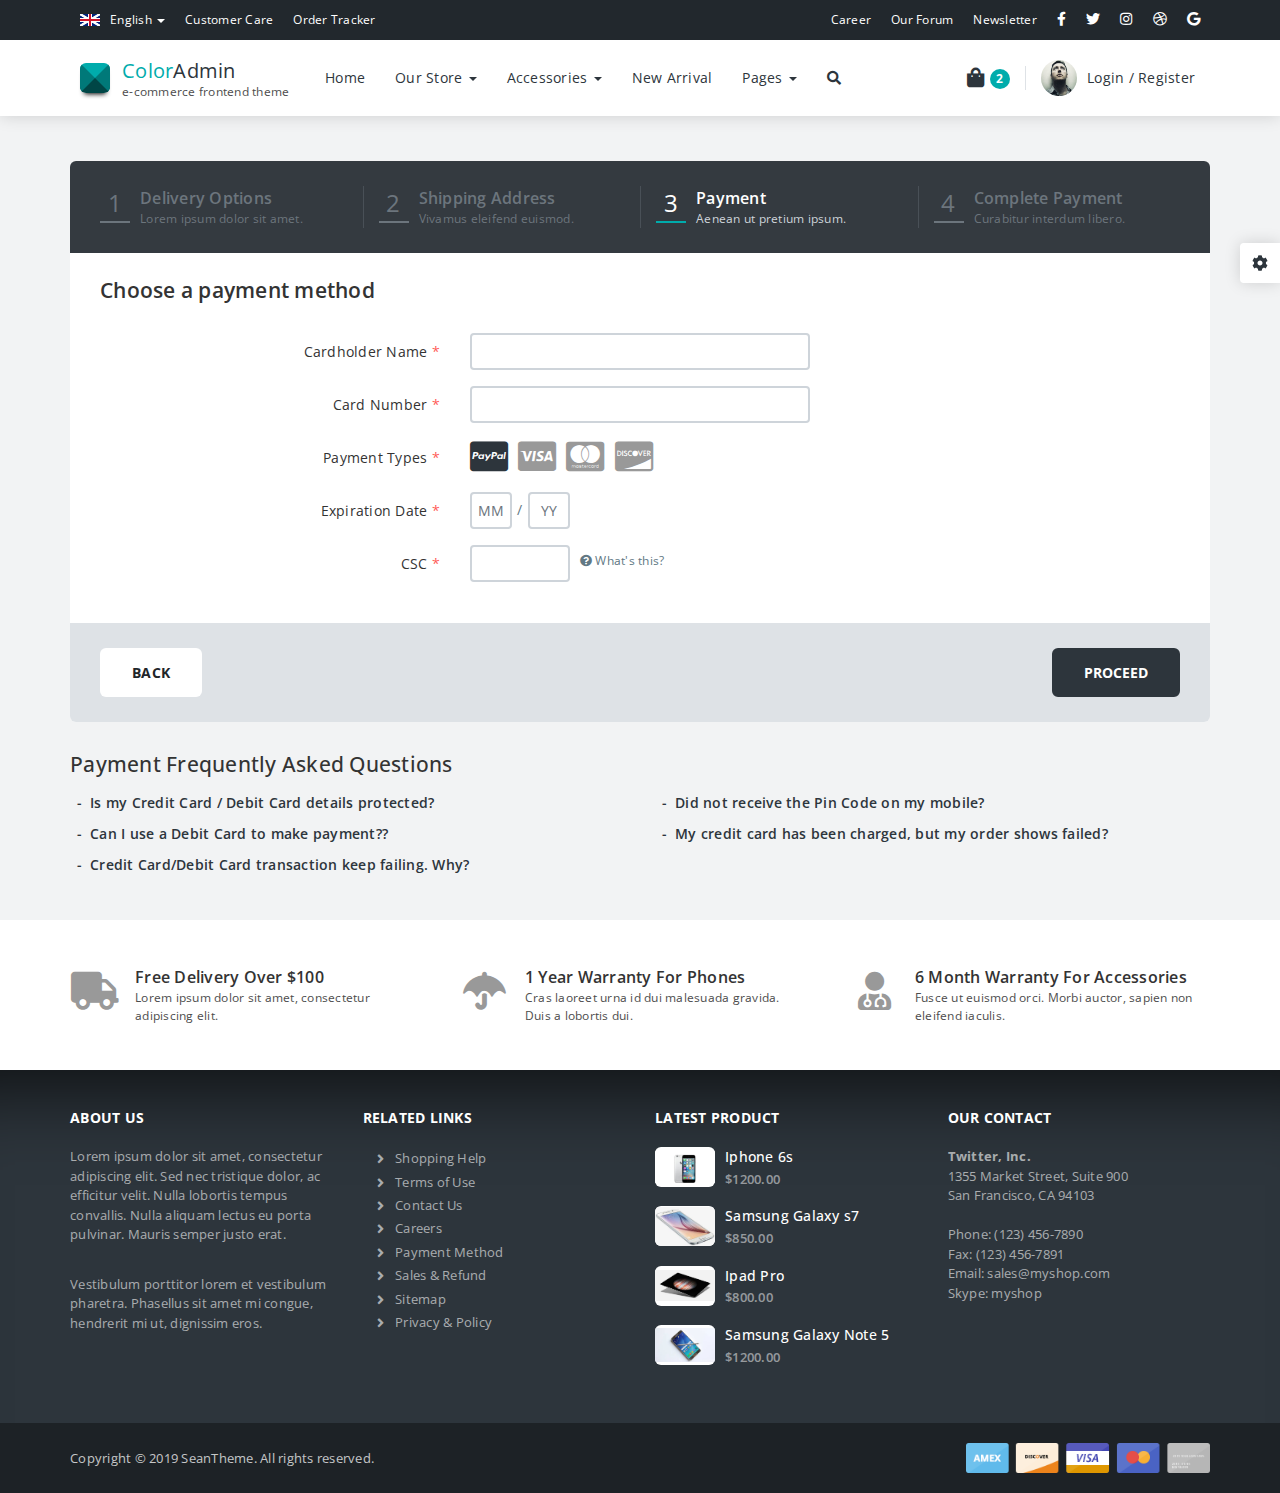
<file: checkout_payment.html>
<!DOCTYPE html>
<html lang="en">
<head>
	<meta charset="utf-8" />
	<title>E-Commerce Front End Theme</title>
	<meta content="width=device-width, initial-scale=1.0, maximum-scale=1.0, user-scalable=no" name="viewport" />
	<meta content="" name="description" />
	<meta content="" name="author" />
	
	<!-- ================== BEGIN BASE CSS STYLE ================== -->
	<link href="https://fonts.googleapis.com/css?family=Open+Sans:300,400,600,700" rel="stylesheet" />
	<link href="./assets/css/e-commerce/app.min.css" rel="stylesheet" />
	<!-- ================== END BASE CSS STYLE ================== -->
</head>
<body>
	<!-- BEGIN #page-container -->
	<div id="page-container" class="fade">
		<!-- BEGIN #top-nav -->
		<div id="top-nav" class="top-nav">
			<!-- BEGIN container -->
			<div class="container">
				<div class="collapse navbar-collapse">
					<ul class="nav navbar-nav">
						<li class="dropdown dropdown-hover">
							<a href="#" data-toggle="dropdown"><img src="./assets/img/flag/flag-english.png" class="flag-img" alt="" /> English <b class="caret"></b></a>
							<ul class="dropdown-menu">
								<li><a class="dropdown-item" href="#"><img src="./assets/img/flag/flag-english.png" class="flag-img" alt="" /> English</a></li>
								<li><a class="dropdown-item" href="#"><img src="./assets/img/flag/flag-german.png" class="flag-img" alt="" /> German</a></li>
								<li><a class="dropdown-item" href="#"><img src="./assets/img/flag/flag-spanish.png" class="flag-img" alt="" /> Spanish</a></li>
								<li><a class="dropdown-item" href="#"><img src="./assets/img/flag/flag-french.png" class="flag-img" alt="" /> French</a></li>
								<li><a class="dropdown-item" href="#"><img src="./assets/img/flag/flag-chinese.png" class="flag-img" alt="" /> Chinese</a></li>
							</ul>
						</li>
						<li><a href="#">Customer Care</a></li>
						<li><a href="#">Order Tracker</a></li>
					</ul>
					<ul class="nav navbar-nav navbar-right">
						<li><a href="#">Career</a></li>
						<li><a href="#">Our Forum</a></li>
						<li><a href="#">Newsletter</a></li>
						<li><a href="#"><i class="fab fa-facebook-f f-s-14"></i></a></li>
						<li><a href="#"><i class="fab fa-twitter f-s-14"></i></a></li>
						<li><a href="#"><i class="fab fa-instagram f-s-14"></i></a></li>
						<li><a href="#"><i class="fab fa-dribbble f-s-14"></i></a></li>
						<li><a href="#"><i class="fab fa-google f-s-14"></i></a></li>
					</ul>
				</div>
			</div>
			<!-- END container -->
		</div>
		<!-- END #top-nav -->
		
		<!-- BEGIN #header -->
		<div id="header" class="header">
			<!-- BEGIN container -->
			<div class="container">
				<!-- BEGIN header-container -->
				<div class="header-container">
					<!-- BEGIN navbar-toggle -->
					<button type="button" class="navbar-toggle collapsed" data-toggle="collapse" data-target="#navbar-collapse">
						<span class="icon-bar"></span>
						<span class="icon-bar"></span>
						<span class="icon-bar"></span>
					</button>
					<!-- END navbar-toggle -->
					<!-- BEGIN header-logo -->
					<div class="header-logo">
						<a href="index.html">
							<span class="brand-logo"></span>
							<span class="brand-text">
								<span class="text-primary">Color</span>Admin
								<small>e-commerce frontend theme</small>
							</span>
						</a>
					</div>
					<!-- END header-logo -->
					<!-- BEGIN header-nav -->
					<div class="header-nav">
						<div class=" collapse navbar-collapse" id="navbar-collapse">
							<ul class="nav">
								<li><a href="index.html">Home</a></li>
								<li class="dropdown dropdown-full-width dropdown-hover">
									<a href="#" data-toggle="dropdown">
										Our Store 
										<b class="caret"></b>
										<span class="arrow top"></span>
									</a>
									<!-- BEGIN dropdown-menu -->
									<div class="dropdown-menu p-0">
										<!-- BEGIN dropdown-menu-container -->
										<div class="dropdown-menu-container">
											<!-- BEGIN dropdown-menu-sidebar -->
											<div class="dropdown-menu-sidebar">
												<h4 class="title">Shop By Categories</h4>
												<ul class="dropdown-menu-list">
													<li><a href="product.html">Mobile Phone</a></li>
													<li><a href="product.html">Tablet</a></li>
													<li><a href="product.html">Laptop</a></li>
													<li><a href="product.html">Desktop</a></li>
													<li><a href="product.html">TV</a></li>
													<li><a href="product.html">Speaker</a></li>
													<li><a href="product.html">Gadget</a></li>
												</ul>
											</div>
											<!-- END dropdown-menu-sidebar -->
											<!-- BEGIN dropdown-menu-content -->
											<div class="dropdown-menu-content">
												<h4 class="title">Shop By Popular Phone</h4>
												<div class="row">
													<div class="col-lg-3">
														<ul class="dropdown-menu-list">
															<li><a href="product_detail.html"><i class="fa fa-fw fa-angle-right text-muted"></i> iPhone 7</a></li>
															<li><a href="product_detail.html"><i class="fa fa-fw fa-angle-right text-muted"></i> iPhone 6s</a></li>
															<li><a href="product_detail.html"><i class="fa fa-fw fa-angle-right text-muted"></i> iPhone 6</a></li>
															<li><a href="product_detail.html"><i class="fa fa-fw fa-angle-right text-muted"></i> iPhone 5s</a></li>
															<li><a href="product_detail.html"><i class="fa fa-fw fa-angle-right text-muted"></i> iPhone 5</a></li>
														</ul>
													</div>
													<div class="col-lg-3">
														<ul class="dropdown-menu-list">
															<li><a href="product_detail.html"><i class="fa fa-fw fa-angle-right text-muted"></i> Galaxy S7</a></li>
															<li><a href="product_detail.html"><i class="fa fa-fw fa-angle-right text-muted"></i> Galaxy A9</a></li>
															<li><a href="product_detail.html"><i class="fa fa-fw fa-angle-right text-muted"></i> Galaxy J3</a></li>
															<li><a href="product_detail.html"><i class="fa fa-fw fa-angle-right text-muted"></i> Galaxy Note 5</a></li>
															<li><a href="product_detail.html"><i class="fa fa-fw fa-angle-right text-muted"></i> Galaxy S7</a></li>
														</ul>
													</div>
													<div class="col-lg-3">
														<ul class="dropdown-menu-list">
															<li><a href="product_detail.html"><i class="fa fa-fw fa-angle-right text-muted"></i> Lumia 730</a></li>
															<li><a href="product_detail.html"><i class="fa fa-fw fa-angle-right text-muted"></i> Lumia 735</a></li>
															<li><a href="product_detail.html"><i class="fa fa-fw fa-angle-right text-muted"></i> Lumia 830</a></li>
															<li><a href="product_detail.html"><i class="fa fa-fw fa-angle-right text-muted"></i> Lumia 820</a></li>
															<li><a href="product_detail.html"><i class="fa fa-fw fa-angle-right text-muted"></i> Lumia Icon</a></li>
														</ul>
													</div>
													<div class="col-lg-3">
														<ul class="dropdown-menu-list">
															<li><a href="product_detail.html"><i class="fa fa-fw fa-angle-right text-muted"></i> Xperia X</a></li>
															<li><a href="product_detail.html"><i class="fa fa-fw fa-angle-right text-muted"></i> Xperia Z5</a></li>
															<li><a href="product_detail.html"><i class="fa fa-fw fa-angle-right text-muted"></i> Xperia M5</a></li>
															<li><a href="product_detail.html"><i class="fa fa-fw fa-angle-right text-muted"></i> Xperia C5</a></li>
															<li><a href="product_detail.html"><i class="fa fa-fw fa-angle-right text-muted"></i> Xperia C4</a></li>
														</ul>
													</div>
												</div>
												<h4 class="title">Shop By Brand</h4>
												<ul class="dropdown-brand-list m-b-0">
													<li><a href="product.html"><img src="./assets/img/brand/brand-apple.png" alt="" /></a></li>
													<li><a href="product.html"><img src="./assets/img/brand/brand-samsung.png" alt="" /></a></li>
													<li><a href="product.html"><img src="./assets/img/brand/brand-htc.png" alt="" /></a></li>
													<li><a href="product.html"><img src="./assets/img/brand/brand-microsoft.png" alt="" /></a></li>
													<li><a href="product.html"><img src="./assets/img/brand/brand-nokia.png" alt="" /></a></li>
													<li><a href="product.html"><img src="./assets/img/brand/brand-blackberry.png" alt="" /></a></li>
													<li><a href="product.html"><img src="./assets/img/brand/brand-sony.png" alt="" /></a></li>
												</ul>
											</div>
											<!-- END dropdown-menu-content -->
										</div>
										<!-- END dropdown-menu-container -->
									</div>
									<!-- END dropdown-menu -->
								</li>
								<li class="dropdown dropdown-hover">
									<a href="#" data-toggle="dropdown">
										Accessories
										<b class="caret"></b>
										<span class="arrow top"></span>
									</a>
									<div class="dropdown-menu">
										<a class="dropdown-item" href="product.html">Mobile Phone</a>
										<a class="dropdown-item" href="product.html">Tablet</a>
										<a class="dropdown-item" href="product.html">TV</a>
										<a class="dropdown-item" href="product.html">Desktop</a>
										<a class="dropdown-item" href="product.html">Laptop</a>
										<a class="dropdown-item" href="product.html">Speaker</a>
										<a class="dropdown-item" href="product.html">Gadget</a>
									</div>
								</li>
								<li><a href="product.html">New Arrival</a></li>
								<li class="dropdown dropdown-hover">
									<a href="#" data-toggle="dropdown">
										Pages
										<b class="caret"></b>
										<span class="arrow top"></span>
									</a>
									<div class="dropdown-menu">
										<a class="dropdown-item" href="index.html">Home (Default)</a>
										<a class="dropdown-item" href="index_fixed_header.html">Home (Fixed Header)</a>
										<a class="dropdown-item" href="index_inverse_header.html">Home (Inverse Header)</a>
										<a class="dropdown-item" href="search_results.html">Search Results</a>
										<a class="dropdown-item" href="product.html">Product Page</a>
										<a class="dropdown-item" href="product_detail.html">Product Details Page</a>
										<a class="dropdown-item" href="checkout_cart.html">Checkout Cart</a>
										<a class="dropdown-item" href="checkout_info.html">Checkout Shipping</a>
										<a class="dropdown-item" href="checkout_payment.html">Checkout Payment</a>
										<a class="dropdown-item" href="checkout_complete.html">Checkout Complete</a>
										<a class="dropdown-item" href="my_account.html">My Account</a>
										<a class="dropdown-item" href="contact_us.html">Contact Us</a>
										<a class="dropdown-item" href="about_us.html">About Us</a>
										<a class="dropdown-item" href="faq.html">FAQ</a>
									</div>
								</li>
								<li class="dropdown dropdown-hover">
									<a href="#" data-toggle="dropdown">
										<i class="fa fa-search search-btn"></i>
										<span class="arrow top"></span>
									</a>
									<div class="dropdown-menu p-15">
										<form action="search_results.html" method="POST" name="search_form">
											<div class="input-group">
												<input type="text" placeholder="Search" class="form-control bg-silver-lighter" />
												<div class="input-group-append">
													<button class="btn btn-inverse" type="submit"><i class="fa fa-search"></i></button>
												</div>
											</div>
										</form>
									</div>
								</li>
							</ul>
						</div>
					</div>
					<!-- END header-nav -->
					<!-- BEGIN header-nav -->
					<div class="header-nav">
						<ul class="nav pull-right">
							<li class="dropdown dropdown-hover">
								<a href="#" class="header-cart" data-toggle="dropdown">
									<i class="fa fa-shopping-bag"></i>
									<span class="total">2</span>
									<span class="arrow top"></span>
								</a>
								<div class="dropdown-menu dropdown-menu-cart p-0">
									<div class="cart-header">
										<h4 class="cart-title">Shopping Bag (1) </h4>
									</div>
									<div class="cart-body">
										<ul class="cart-item">
											<li>
												<div class="cart-item-image"><img src="./assets/img/product/product-ipad.jpg" alt="" /></div>
												<div class="cart-item-info">
													<h4>iPad Pro Wi-Fi 128GB - Silver</h4>
													<p class="price">$699.00</p>
												</div>
												<div class="cart-item-close">
													<a href="#" data-toggle="tooltip" data-title="Remove">&times;</a>
												</div>
											</li>
											<li>
												<div class="cart-item-image"><img src="./assets/img/product/product-imac.jpg" alt="" /></div>
												<div class="cart-item-info">
													<h4>21.5-inch iMac</h4>
													<p class="price">$1299.00</p>
												</div>
												<div class="cart-item-close">
													<a href="#" data-toggle="tooltip" data-title="Remove">&times;</a>
												</div>
											</li>
											<li>
												<div class="cart-item-image"><img src="./assets/img/product/product-iphone.png" alt="" /></div>
												<div class="cart-item-info">
													<h4>iPhone 6s 16GB - Silver</h4>
													<p class="price">$649.00</p>
												</div>
												<div class="cart-item-close">
													<a href="#" data-toggle="tooltip" data-title="Remove">&times;</a>
												</div>
											</li>
										</ul>
									</div>
									<div class="cart-footer">
										<div class="row row-space-10">
											<div class="col-6">
												<a href="checkout_cart.html" class="btn btn-default btn-theme btn-block">View Cart</a>
											</div>
											<div class="col-6">
												<a href="checkout_cart.html" class="btn btn-inverse btn-theme btn-block">Checkout</a>
											</div>
										</div>
									</div>
								</div>
							</li>
							<li class="divider"></li>
							<li>
								<a href="my_account.html">
									<img src="./assets/img/user/user-1.jpg" class="user-img" alt="" /> 
									<span class="d-none d-xl-inline">Login / Register</span>
								</a>
							</li>
						</ul>
					</div>
					<!-- END header-nav -->
				</div>
				<!-- END header-container -->
			</div>
			<!-- END container -->
		</div>
		<!-- END #header -->
		
		<!-- BEGIN #checkout-payment -->
		<div class="section-container" id="checkout-payment">
			<!-- BEGIN container -->
			<div class="container">
				<!-- BEGIN checkout -->
				<div class="checkout">
					<form action="checkout_complete.html" method="POST" name="form_payment" class="form-horizontal">
						<!-- BEGIN checkout-header -->
						<div class="checkout-header">
							<!-- BEGIN row -->
							<div class="row">
								<!-- BEGIN col-3 -->
								<div class="col-lg-3">
									<div class="step">
										<a href="checkout_cart.html">
											<div class="number">1</div>
											<div class="info">
												<div class="title">Delivery Options</div>
												<div class="desc">Lorem ipsum dolor sit amet.</div>
											</div>
										</a>
									</div>
								</div>
								<!-- END col-3 -->
								<!-- BEGIN col-3 -->
								<div class="col-lg-3">
									<div class="step">
										<a href="checkout_info.html">
											<div class="number">2</div>
											<div class="info">
												<div class="title">Shipping Address</div>
												<div class="desc">Vivamus eleifend euismod.</div>
											</div>
										</a>
									</div>
								</div>
								<!-- END col-3 -->
								<!-- BEGIN col-3 -->
								<div class="col-lg-3">
									<div class="step active">
										<a href="#">
											<div class="number">3</div>
											<div class="info">
												<div class="title">Payment</div>
												<div class="desc">Aenean ut pretium ipsum. </div>
											</div>
										</a>
									</div>
								</div>
								<!-- END col-3 -->
								<!-- BEGIN col-3 -->
								<div class="col-lg-3">
									<div class="step">
										<a href="checkout_complete.html">
											<div class="number">4</div>
											<div class="info">
												<div class="title">Complete Payment</div>
												<div class="desc">Curabitur interdum libero.</div>
											</div>
										</a>
									</div>
								</div>
								<!-- END col-3 -->
							</div>
							<!-- END row -->
						</div>
						<!-- END checkout-header -->
						<!-- BEGIN checkout-body -->
						<div class="checkout-body">
							<h4 class="checkout-title">Choose a payment method</h4>
							<div class="form-group row">
								<label class="col-md-4 col-form-label text-lg-right">Cardholder Name <span class="text-danger">*</span></label>
								<div class="col-md-4">
									<input type="text" class="form-control required" name="cardholder" placeholder="" />
								</div>
							</div>
							<div class="form-group row">
								<label class="col-md-4 col-form-label text-lg-right">Card Number <span class="text-danger">*</span></label>
								<div class="col-md-4">
									<input type="text" class="form-control required" name="cardnumber" placeholder="" />
								</div>
							</div>
							<div class="form-group row">
								<label class="col-md-4 col-form-label text-lg-right">Payment Types <span class="text-danger">*</span></label>
								<div class="col-md-8">
									<ul class="list-inline payment-type">
										<li class="active"><a href="#" data-click="set-payment" data-value="Paypal" data-toggle="tooltip" data-title="Paypal" data-placement="top" data-trigger="hover"><i class="fab fa-cc-paypal"></i></a></li>
										<li><a href="#" data-click="set-payment" data-value="Visa" data-toggle="tooltip" data-title="Visa" data-placement="top" data-trigger="hover"><i class="fab fa-cc-visa"></i></a></li>
										<li><a href="#" data-click="set-payment" data-value="Master Card" data-toggle="tooltip" data-title="Master Card" data-placement="top" data-trigger="hover"><i class="fab fa-cc-mastercard"></i></a></li>
										<li><a href="#" data-click="set-payment" data-value="Credit Card" data-toggle="tooltip" data-title="Credit Card" data-placement="top" data-trigger="hover"><i class="fab fa-cc-discover"></i></a></li>
									</ul>
									<input type="hidden" name="payment_type" value="" data-id="payment-type" />
								</div>
							</div>
							<div class="form-group row">
								<label class="col-md-4 col-form-label text-lg-right">Expiration Date <span class="text-danger">*</span></label>
								<div class="col-md-8">
									<div class="width-100">
										<div class="row row-space-0">
											<div class="col-5">
												<input type="text" name="mm" placeholder="MM" class="form-control required p-l-5 p-r-5 text-center" />
											</div>
											<div class="col-2 text-center">
												<div class="text-muted p-t-5 m-t-2">/</div>
											</div>
											<div class="col-5">
												<input type="text" name="yy" placeholder="YY" class="form-control required p-l-5 p-r-5 text-center" />
											</div>
										</div>
									</div>
								</div>
							</div>
							<div class="form-group row">
								<label class="col-md-4 col-form-label text-lg-right">CSC <span class="text-danger">*</span></label>
								<div class="col-md-8">
									<div class="width-100 pull-left m-r-10">
										<input type="text" name="number" placeholder="" class="form-control required p-l-5 p-r-5 text-center" />
									</div>
									<a href="#" class="text-muted f-s-12 pull-left m-t-5 p-t-2"><i class="fa fa-question-circle"></i> What's this?</a>
								</div>
							</div>
						</div>
						<!-- END checkout-body -->
						<!-- BEGIN checkout-footer -->
						<div class="checkout-footer">
							<a href="checkout_info.html" class="btn btn-white btn-theme pull-left">BACK</a>
							<button type="submit" class="btn btn-inverse btn-theme m-l-10">PROCEED</button>
						</div>
						<!-- END checkout-footer -->
					</form>
				</div>
				<!-- END checkout -->
				<h4 class="checkout-title m-t-30 m-b-15">Payment Frequently Asked Questions</h4>
				<!-- BEGIN checkout-question-list -->
				<div class="checkout-question-list" id="checkout-faq">
					<!-- BEGIN row -->
					<div class="row">
						<!-- BEGIN col-6 -->
						<div class="col-md-6">
							<div class="clearfix">
								<div class="question">
									<a href="#checkout-faq-1" class="collapsed" data-toggle="collapse" data-parent="#checkout-faq">
									<span class="dash">-</span> Is my Credit Card / Debit Card details protected?
									</a>   
								</div>
								<div class="answer collapse in" id="checkout-faq-1">
									Lorem ipsum dolor sit amet, consectetur adipiscing elit. Nam hendrerit, felis vel tincidunt sodales, urna metus rutrum leo, sit amet finibus velit ante nec lacus. Cras erat nunc, pulvinar nec leo at, rhoncus elementum orci. Nullam ut sapien ultricies, gravida ante ut, ultrices nunc.
								</div>
							</div>
							<div class="clearfix m-t-10">
								<div class="question">
									<a href="#checkout-faq-2" class="collapsed" data-toggle="collapse" data-parent="#checkout-faq">
									<span class="dash">-</span> Can I use a Debit Card to make payment??
									</a>   
								</div>
								<div class="answer collapse in" id="checkout-faq-2">
									Curabitur vitae venenatis odio, eget molestie mauris. Nullam vitae turpis at mi consequat rutrum quis quis mi. Vestibulum imperdiet neque non libero condimentum, quis sodales magna molestie. Interdum et malesuada fames ac ante ipsum primis in faucibus. 
								</div>
							</div>
							<div class="clearfix m-t-10">
								<div class="question">
									<a href="#checkout-faq-3" class="collapsed" data-toggle="collapse" data-parent="#checkout-faq">
									<span class="dash">-</span> Credit Card/Debit Card transaction keep failing. Why?
									</a>   
								</div>
								<div class="answer collapse in" id="checkout-faq-3">
									Cras malesuada mi quis purus pharetra egestas. Curabitur auctor sapien est, eu porttitor velit ornare in. Fusce porta suscipit diam at placerat. Donec lobortis iaculis accumsan. Ut semper felis vel nisi aliquam facilisis.
								</div>
							</div>
						</div>
						<!-- END col-6 -->
						<!-- BEGIN col-6 -->
						<div class="col-md-6">
							<div class="clearfix">
								<div class="question">
									<a href="#checkout-faq-4" class="collapsed" data-toggle="collapse" data-parent="#checkout-faq">
									<span class="dash">-</span> Did not receive the Pin Code on my mobile?
									</a>   
								</div>
								<div class="answer collapse in" id="checkout-faq-4">
									Duis gravida sem eu arcu efficitur, laoreet egestas nibh posuere. Pellentesque suscipit tincidunt porttitor. Aliquam vitae massa vel justo lobortis posuere. Nulla tempor enim at auctor dignissim. Aenean sit amet venenatis odio.
								</div>
							</div>
							<div class="clearfix m-t-10">
								<div class="question">
									<a href="#checkout-faq-5" class="collapsed" data-toggle="collapse" data-parent="#checkout-faq">
									<span class="dash">-</span> My credit card has been charged, but my order shows failed?
									</a>   
								</div>
								<div class="answer collapse in" id="checkout-faq-5">
									Nunc consectetur tellus libero, at tempor dolor scelerisque id. Lorem ipsum dolor sit amet, consectetur adipiscing elit. Nunc feugiat ligula vitae tincidunt sagittis. Etiam congue ligula purus, ut fringilla ante interdum eu.
								</div>
							</div>
						</div>
						<!-- END col-6 -->
					</div>
					<!-- END row -->
				</div>
				<!-- END checkout-question-list -->
			</div>
			<!-- END container -->
		</div>
		<!-- END #checkout-payment -->
		
		<!-- BEGIN #policy -->
		<div id="policy" class="section-container bg-white">
			<!-- BEGIN container -->
			<div class="container">
				<!-- BEGIN row -->
				<div class="row">
					<!-- BEGIN col-4 -->
					<div class="col-lg-4 col-md-4 mb-4 mb-md-0">
						<!-- BEGIN policy -->
						<div class="policy">
							<div class="policy-icon"><i class="fa fa-truck"></i></div>
							<div class="policy-info">
								<h4>Free Delivery Over $100</h4>
								<p>Lorem ipsum dolor sit amet, consectetur adipiscing elit.</p>
							</div>
						</div>
						<!-- END policy -->
					</div>
					<!-- END col-4 -->
					<!-- BEGIN col-4 -->
					<div class="col-lg-4 col-md-4 mb-4 mb-md-0">
						<!-- BEGIN policy -->
						<div class="policy">
							<div class="policy-icon"><i class="fa fa-umbrella"></i></div>
							<div class="policy-info">
								<h4>1 Year Warranty For Phones</h4>
								<p>Cras laoreet urna id dui malesuada gravida. <br />Duis a lobortis dui.</p>
							</div>
						</div>
						<!-- END policy -->
					</div>
					<!-- END col-4 -->
					<!-- BEGIN col-4 -->
					<div class="col-lg-4 col-md-4">
						<!-- BEGIN policy -->
						<div class="policy">
							<div class="policy-icon"><i class="fa fa-user-md"></i></div>
							<div class="policy-info">
								<h4>6 Month Warranty For Accessories</h4>
								<p>Fusce ut euismod orci. Morbi auctor, sapien non eleifend iaculis.</p>
							</div>
						</div>
						<!-- END policy -->
					</div>
					<!-- END col-4 -->
				</div>
				<!-- END row -->
			</div>
			<!-- END container -->
		</div>
		<!-- END #policy -->
		
		<!-- BEGIN #footer -->
		<div id="footer" class="footer">
			<!-- BEGIN container -->
			<div class="container">
				<!-- BEGIN row -->
				<div class="row">
					<!-- BEGIN col-3 -->
					<div class="col-lg-3">
						<h4 class="footer-header">ABOUT US</h4>
						<p>
							Lorem ipsum dolor sit amet, consectetur adipiscing elit. Sed nec tristique dolor, ac efficitur velit. Nulla lobortis tempus convallis. Nulla aliquam lectus eu porta pulvinar. Mauris semper justo erat. 
						</p>
						<p class="mb-lg-4 mb-0">
							Vestibulum porttitor lorem et vestibulum pharetra. Phasellus sit amet mi congue, hendrerit mi ut, dignissim eros.
						</p>
					</div>
					<!-- END col-3 -->
					<!-- BEGIN col-3 -->
					<div class="col-lg-3">
						<h4 class="footer-header">RELATED LINKS</h4>
						<ul class="fa-ul mb-lg-4 mb-0">
							<li><i class="fa fa-li fa-angle-right"></i> <a href="#">Shopping Help</a></li>
							<li><i class="fa fa-li fa-angle-right"></i> <a href="#">Terms of Use</a></li>
							<li><i class="fa fa-li fa-angle-right"></i> <a href="#">Contact Us</a></li>
							<li><i class="fa fa-li fa-angle-right"></i> <a href="#">Careers</a></li>
							<li><i class="fa fa-li fa-angle-right"></i> <a href="#">Payment Method</a></li>
							<li><i class="fa fa-li fa-angle-right"></i> <a href="#">Sales & Refund</a></li>
							<li><i class="fa fa-li fa-angle-right"></i> <a href="#">Sitemap</a></li>
							<li><i class="fa fa-li fa-angle-right"></i> <a href="#">Privacy & Policy</a></li>
						</ul>
					</div>
					<!-- END col-3 -->
					<!-- BEGIN col-3 -->
					<div class="col-lg-3">
						<h4 class="footer-header">LATEST PRODUCT</h4>
						<ul class="list-unstyled list-product mb-lg-4 mb-0">
							<li>
								<div class="image">
									<img src="./assets/img/product/product-iphone-6s.jpg" alt="" />
								</div>
								<div class="info">
									<h4 class="info-title">Iphone 6s</h4>
									<div class="price">$1200.00</div>
								</div>
							</li>
							<li>
								<div class="image">
									<img src="./assets/img/product/product-galaxy-s6.jpg" alt="" />
								</div>
								<div class="info">
									<h4 class="info-title">Samsung Galaxy s7</h4>
									<div class="price">$850.00</div>
								</div>
							</li>
							<li>
								<div class="image">
									<img src="./assets/img/product/product-ipad-pro.jpg" alt="" />
								</div>
								<div class="info">
									<h4 class="info-title">Ipad Pro</h4>
									<div class="price">$800.00</div>
								</div>
							</li>
							<li>
								<div class="image">
									<img src="./assets/img/product/product-galaxy-note5.jpg" alt="" />
								</div>
								<div class="info">
									<h4 class="info-title">Samsung Galaxy Note 5</h4>
									<div class="price">$1200.00</div>
								</div>
							</li>
						</ul>
					</div>
					<!-- END col-3 -->
					<!-- BEGIN col-3 -->
					<div class="col-lg-3">
						<h4 class="footer-header">OUR CONTACT</h4>
						<address class="mb-lg-4 mb-0">
							<strong>Twitter, Inc.</strong><br />
							1355 Market Street, Suite 900<br />
							San Francisco, CA 94103<br /><br />
							<abbr title="Phone">Phone:</abbr> (123) 456-7890<br />
							<abbr title="Fax">Fax:</abbr> (123) 456-7891<br />
							<abbr title="Email">Email:</abbr> <a href="mailto:sales@myshop.com">sales@myshop.com</a><br />
							<abbr title="Skype">Skype:</abbr> <a href="skype:myshop">myshop</a>
						</address>
					</div>
					<!-- END col-3 -->
				</div>
				<!-- END row -->
			</div>
			<!-- END container -->
		</div>
		<!-- END #footer -->
		
		<!-- BEGIN #footer-copyright -->
		<div id="footer-copyright" class="footer-copyright">
			<!-- BEGIN container -->
			<div class="container">
				<div class="payment-method">
					<img src="./assets/img/payment/payment-method.png" alt="" />
				</div>
				<div class="copyright">
					Copyright &copy; 2019 SeanTheme. All rights reserved.
				</div>
			</div>
			<!-- END container -->
		</div>
		<!-- END #footer-copyright -->
	</div>
	<!-- END #page-container -->

	<!-- begin theme-panel -->
	<div class="theme-panel">
		<a href="javascript:;" data-click="theme-panel-expand" class="theme-collapse-btn"><i class="fa fa-cog"></i></a>
		<div class="theme-panel-content">
			<ul class="theme-list clearfix">
				<li><a href="javascript:;" class="bg-red" data-theme="red" data-theme-file="./assets/css/e-commerce/theme/red.min.css" data-click="theme-selector" data-toggle="tooltip" data-trigger="hover" data-container="body" data-title="Red" data-original-title="" title="">&nbsp;</a></li>
				<li><a href="javascript:;" class="bg-pink" data-theme="pink" data-theme-file="./assets/css/e-commerce/theme/pink.min.css" data-click="theme-selector" data-toggle="tooltip" data-trigger="hover" data-container="body" data-title="Pink" data-original-title="" title="">&nbsp;</a></li>
				<li><a href="javascript:;" class="bg-orange" data-theme="orange" data-theme-file="./assets/css/e-commerce/theme/orange.min.css" data-click="theme-selector" data-toggle="tooltip" data-trigger="hover" data-container="body" data-title="Orange" data-original-title="" title="">&nbsp;</a></li>
				<li><a href="javascript:;" class="bg-yellow" data-theme="yellow" data-theme-file="./assets/css/e-commerce/theme/yellow.min.css" data-click="theme-selector" data-toggle="tooltip" data-trigger="hover" data-container="body" data-title="Yellow" data-original-title="" title="">&nbsp;</a></li>
				<li><a href="javascript:;" class="bg-lime" data-theme="lime" data-theme-file="./assets/css/e-commerce/theme/lime.min.css" data-click="theme-selector" data-toggle="tooltip" data-trigger="hover" data-container="body" data-title="Lime" data-original-title="" title="">&nbsp;</a></li>
				<li><a href="javascript:;" class="bg-green" data-theme="green" data-theme-file="./assets/css/e-commerce/theme/green.min.css" data-click="theme-selector" data-toggle="tooltip" data-trigger="hover" data-container="body" data-title="Green" data-original-title="" title="">&nbsp;</a></li>
				<li class="active"><a href="javascript:;" class="bg-teal" data-theme-file="" data-theme="default" data-click="theme-selector" data-toggle="tooltip" data-trigger="hover" data-container="body" data-title="Default" data-original-title="" title="">&nbsp;</a></li>
				<li><a href="javascript:;" class="bg-aqua" data-theme="aqua" data-theme-file="./assets/css/e-commerce/theme/aqua.min.css" data-click="theme-selector" data-toggle="tooltip" data-trigger="hover" data-container="body" data-title="Aqua" data-original-title="" title="">&nbsp;</a></li>
				<li><a href="javascript:;" class="bg-blue" data-theme="blue" data-theme-file="./assets/css/e-commerce/theme/blue.min.css" data-click="theme-selector" data-toggle="tooltip" data-trigger="hover" data-container="body" data-title="Blue" data-original-title="" title="">&nbsp;</a></li>
				<li><a href="javascript:;" class="bg-purple" data-theme="purple" data-theme-file="./assets/css/e-commerce/theme/purple.min.css" data-click="theme-selector" data-toggle="tooltip" data-trigger="hover" data-container="body" data-title="Purple" data-original-title="" title="">&nbsp;</a></li>
				<li><a href="javascript:;" class="bg-indigo" data-theme="indigo" data-theme-file="./assets/css/e-commerce/theme/indigo.min.css" data-click="theme-selector" data-toggle="tooltip" data-trigger="hover" data-container="body" data-title="Indigo" data-original-title="" title="">&nbsp;</a></li>
				<li><a href="javascript:;" class="bg-black" data-theme="black" data-theme-file="./assets/css/e-commerce/theme/black.min.css" data-click="theme-selector" data-toggle="tooltip" data-trigger="hover" data-container="body" data-title="Black" data-original-title="" title="">&nbsp;</a></li>
			</ul>
		</div>
	</div>
	<!-- end theme-panel -->
	
	<!-- ================== BEGIN BASE JS ================== -->
	<script src="./assets/js/e-commerce/app.min.js"></script>
	<!-- ================== END BASE JS ================== -->
</body>
</html>
</file>
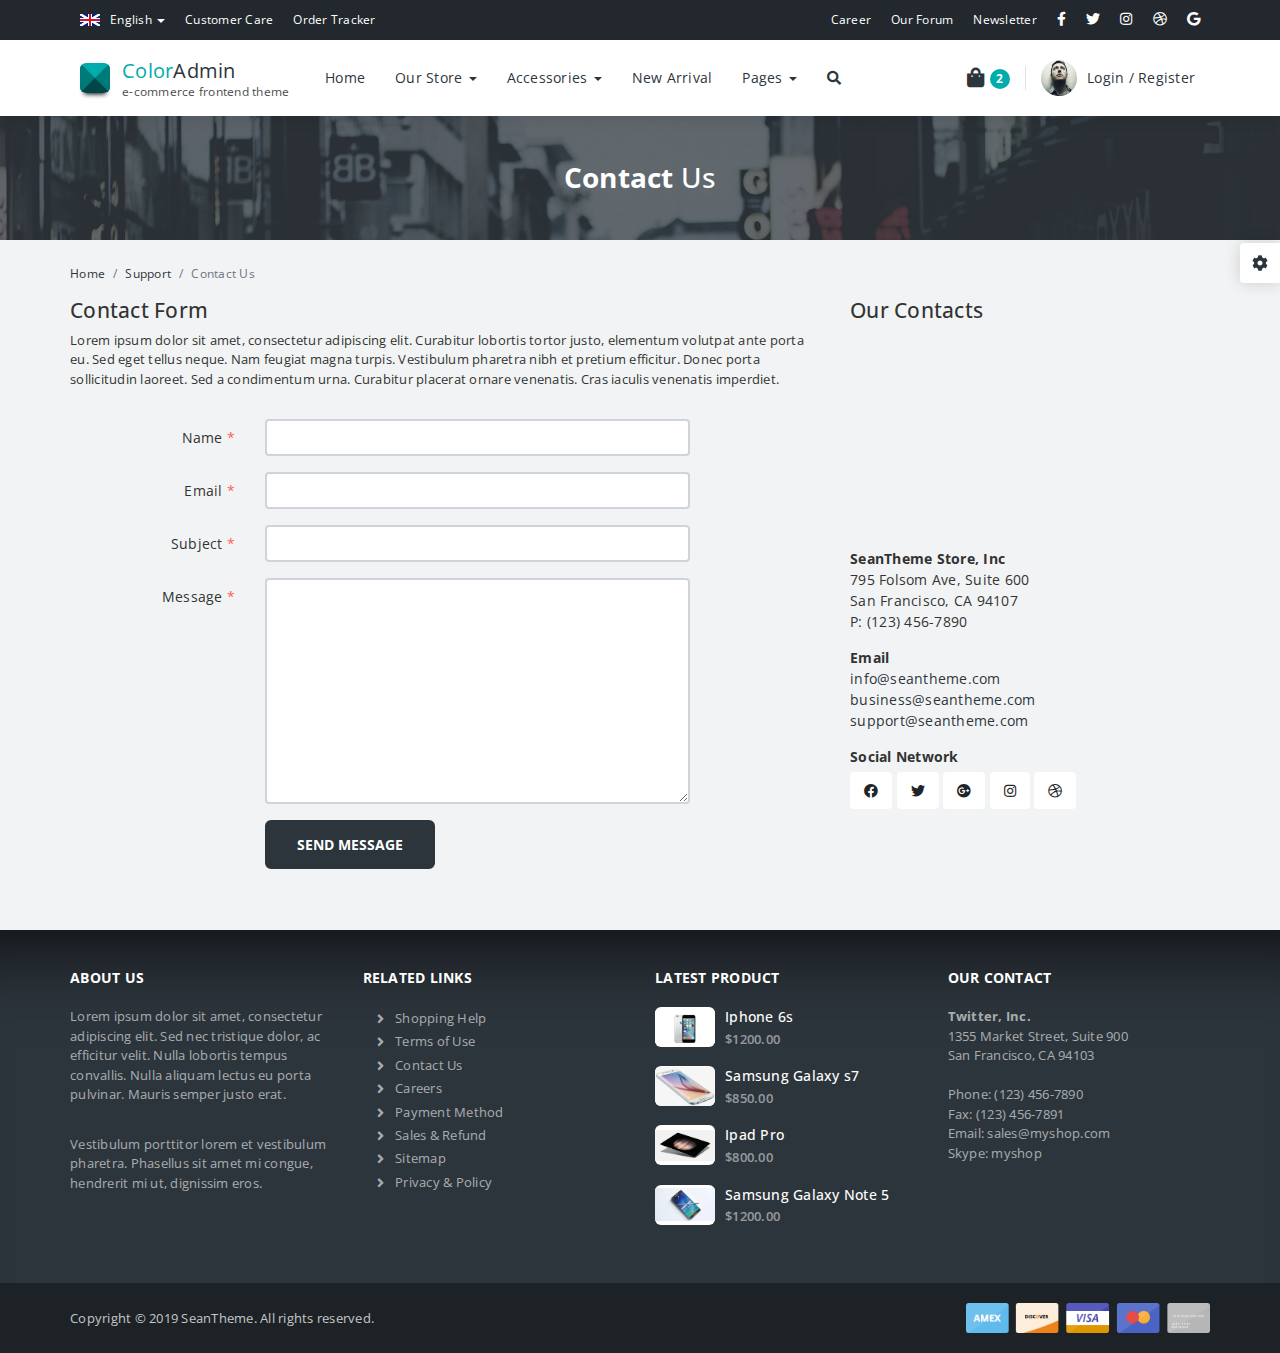
<file: contact_us.html>
<!DOCTYPE html>
<html lang="en">
<head>
	<meta charset="utf-8" />
	<title>E-Commerce Front End Theme</title>
	<meta content="width=device-width, initial-scale=1.0, maximum-scale=1.0, user-scalable=no" name="viewport" />
	<meta content="" name="description" />
	<meta content="" name="author" />
	
	<!-- ================== BEGIN BASE CSS STYLE ================== -->
	<link href="https://fonts.googleapis.com/css?family=Open+Sans:300,400,600,700" rel="stylesheet" />
	<link href="./assets/css/e-commerce/app.min.css" rel="stylesheet" />
	<!-- ================== END BASE CSS STYLE ================== -->
</head>
<body>
	<!-- BEGIN #page-container -->
	<div id="page-container" class="fade">
		<!-- BEGIN #top-nav -->
		<div id="top-nav" class="top-nav">
			<!-- BEGIN container -->
			<div class="container">
				<div class="collapse navbar-collapse">
					<ul class="nav navbar-nav">
						<li class="dropdown dropdown-hover">
							<a href="#" data-toggle="dropdown"><img src="./assets/img/flag/flag-english.png" class="flag-img" alt="" /> English <b class="caret"></b></a>
							<ul class="dropdown-menu">
								<li><a class="dropdown-item" href="#"><img src="./assets/img/flag/flag-english.png" class="flag-img" alt="" /> English</a></li>
								<li><a class="dropdown-item" href="#"><img src="./assets/img/flag/flag-german.png" class="flag-img" alt="" /> German</a></li>
								<li><a class="dropdown-item" href="#"><img src="./assets/img/flag/flag-spanish.png" class="flag-img" alt="" /> Spanish</a></li>
								<li><a class="dropdown-item" href="#"><img src="./assets/img/flag/flag-french.png" class="flag-img" alt="" /> French</a></li>
								<li><a class="dropdown-item" href="#"><img src="./assets/img/flag/flag-chinese.png" class="flag-img" alt="" /> Chinese</a></li>
							</ul>
						</li>
						<li><a href="#">Customer Care</a></li>
						<li><a href="#">Order Tracker</a></li>
					</ul>
					<ul class="nav navbar-nav navbar-right">
						<li><a href="#">Career</a></li>
						<li><a href="#">Our Forum</a></li>
						<li><a href="#">Newsletter</a></li>
						<li><a href="#"><i class="fab fa-facebook-f f-s-14"></i></a></li>
						<li><a href="#"><i class="fab fa-twitter f-s-14"></i></a></li>
						<li><a href="#"><i class="fab fa-instagram f-s-14"></i></a></li>
						<li><a href="#"><i class="fab fa-dribbble f-s-14"></i></a></li>
						<li><a href="#"><i class="fab fa-google f-s-14"></i></a></li>
					</ul>
				</div>
			</div>
			<!-- END container -->
		</div>
		<!-- END #top-nav -->
		
		<!-- BEGIN #header -->
		<div id="header" class="header">
			<!-- BEGIN container -->
			<div class="container">
				<!-- BEGIN header-container -->
				<div class="header-container">
					<!-- BEGIN navbar-toggle -->
					<button type="button" class="navbar-toggle collapsed" data-toggle="collapse" data-target="#navbar-collapse">
						<span class="icon-bar"></span>
						<span class="icon-bar"></span>
						<span class="icon-bar"></span>
					</button>
					<!-- END navbar-toggle -->
					<!-- BEGIN header-logo -->
					<div class="header-logo">
						<a href="index.html">
							<span class="brand-logo"></span>
							<span class="brand-text">
								<span class="text-primary">Color</span>Admin
								<small>e-commerce frontend theme</small>
							</span>
						</a>
					</div>
					<!-- END header-logo -->
					<!-- BEGIN header-nav -->
					<div class="header-nav">
						<div class=" collapse navbar-collapse" id="navbar-collapse">
							<ul class="nav">
								<li><a href="index.html">Home</a></li>
								<li class="dropdown dropdown-full-width dropdown-hover">
									<a href="#" data-toggle="dropdown">
										Our Store 
										<b class="caret"></b>
										<span class="arrow top"></span>
									</a>
									<!-- BEGIN dropdown-menu -->
									<div class="dropdown-menu p-0">
										<!-- BEGIN dropdown-menu-container -->
										<div class="dropdown-menu-container">
											<!-- BEGIN dropdown-menu-sidebar -->
											<div class="dropdown-menu-sidebar">
												<h4 class="title">Shop By Categories</h4>
												<ul class="dropdown-menu-list">
													<li><a href="product.html">Mobile Phone</a></li>
													<li><a href="product.html">Tablet</a></li>
													<li><a href="product.html">Laptop</a></li>
													<li><a href="product.html">Desktop</a></li>
													<li><a href="product.html">TV</a></li>
													<li><a href="product.html">Speaker</a></li>
													<li><a href="product.html">Gadget</a></li>
												</ul>
											</div>
											<!-- END dropdown-menu-sidebar -->
											<!-- BEGIN dropdown-menu-content -->
											<div class="dropdown-menu-content">
												<h4 class="title">Shop By Popular Phone</h4>
												<div class="row">
													<div class="col-lg-3">
														<ul class="dropdown-menu-list">
															<li><a href="product_detail.html"><i class="fa fa-fw fa-angle-right text-muted"></i> iPhone 7</a></li>
															<li><a href="product_detail.html"><i class="fa fa-fw fa-angle-right text-muted"></i> iPhone 6s</a></li>
															<li><a href="product_detail.html"><i class="fa fa-fw fa-angle-right text-muted"></i> iPhone 6</a></li>
															<li><a href="product_detail.html"><i class="fa fa-fw fa-angle-right text-muted"></i> iPhone 5s</a></li>
															<li><a href="product_detail.html"><i class="fa fa-fw fa-angle-right text-muted"></i> iPhone 5</a></li>
														</ul>
													</div>
													<div class="col-lg-3">
														<ul class="dropdown-menu-list">
															<li><a href="product_detail.html"><i class="fa fa-fw fa-angle-right text-muted"></i> Galaxy S7</a></li>
															<li><a href="product_detail.html"><i class="fa fa-fw fa-angle-right text-muted"></i> Galaxy A9</a></li>
															<li><a href="product_detail.html"><i class="fa fa-fw fa-angle-right text-muted"></i> Galaxy J3</a></li>
															<li><a href="product_detail.html"><i class="fa fa-fw fa-angle-right text-muted"></i> Galaxy Note 5</a></li>
															<li><a href="product_detail.html"><i class="fa fa-fw fa-angle-right text-muted"></i> Galaxy S7</a></li>
														</ul>
													</div>
													<div class="col-lg-3">
														<ul class="dropdown-menu-list">
															<li><a href="product_detail.html"><i class="fa fa-fw fa-angle-right text-muted"></i> Lumia 730</a></li>
															<li><a href="product_detail.html"><i class="fa fa-fw fa-angle-right text-muted"></i> Lumia 735</a></li>
															<li><a href="product_detail.html"><i class="fa fa-fw fa-angle-right text-muted"></i> Lumia 830</a></li>
															<li><a href="product_detail.html"><i class="fa fa-fw fa-angle-right text-muted"></i> Lumia 820</a></li>
															<li><a href="product_detail.html"><i class="fa fa-fw fa-angle-right text-muted"></i> Lumia Icon</a></li>
														</ul>
													</div>
													<div class="col-lg-3">
														<ul class="dropdown-menu-list">
															<li><a href="product_detail.html"><i class="fa fa-fw fa-angle-right text-muted"></i> Xperia X</a></li>
															<li><a href="product_detail.html"><i class="fa fa-fw fa-angle-right text-muted"></i> Xperia Z5</a></li>
															<li><a href="product_detail.html"><i class="fa fa-fw fa-angle-right text-muted"></i> Xperia M5</a></li>
															<li><a href="product_detail.html"><i class="fa fa-fw fa-angle-right text-muted"></i> Xperia C5</a></li>
															<li><a href="product_detail.html"><i class="fa fa-fw fa-angle-right text-muted"></i> Xperia C4</a></li>
														</ul>
													</div>
												</div>
												<h4 class="title">Shop By Brand</h4>
												<ul class="dropdown-brand-list m-b-0">
													<li><a href="product.html"><img src="./assets/img/brand/brand-apple.png" alt="" /></a></li>
													<li><a href="product.html"><img src="./assets/img/brand/brand-samsung.png" alt="" /></a></li>
													<li><a href="product.html"><img src="./assets/img/brand/brand-htc.png" alt="" /></a></li>
													<li><a href="product.html"><img src="./assets/img/brand/brand-microsoft.png" alt="" /></a></li>
													<li><a href="product.html"><img src="./assets/img/brand/brand-nokia.png" alt="" /></a></li>
													<li><a href="product.html"><img src="./assets/img/brand/brand-blackberry.png" alt="" /></a></li>
													<li><a href="product.html"><img src="./assets/img/brand/brand-sony.png" alt="" /></a></li>
												</ul>
											</div>
											<!-- END dropdown-menu-content -->
										</div>
										<!-- END dropdown-menu-container -->
									</div>
									<!-- END dropdown-menu -->
								</li>
								<li class="dropdown dropdown-hover">
									<a href="#" data-toggle="dropdown">
										Accessories
										<b class="caret"></b>
										<span class="arrow top"></span>
									</a>
									<div class="dropdown-menu">
										<a class="dropdown-item" href="product.html">Mobile Phone</a>
										<a class="dropdown-item" href="product.html">Tablet</a>
										<a class="dropdown-item" href="product.html">TV</a>
										<a class="dropdown-item" href="product.html">Desktop</a>
										<a class="dropdown-item" href="product.html">Laptop</a>
										<a class="dropdown-item" href="product.html">Speaker</a>
										<a class="dropdown-item" href="product.html">Gadget</a>
									</div>
								</li>
								<li><a href="product.html">New Arrival</a></li>
								<li class="dropdown dropdown-hover">
									<a href="#" data-toggle="dropdown">
										Pages
										<b class="caret"></b>
										<span class="arrow top"></span>
									</a>
									<div class="dropdown-menu">
										<a class="dropdown-item" href="index.html">Home (Default)</a>
										<a class="dropdown-item" href="index_fixed_header.html">Home (Fixed Header)</a>
										<a class="dropdown-item" href="index_inverse_header.html">Home (Inverse Header)</a>
										<a class="dropdown-item" href="search_results.html">Search Results</a>
										<a class="dropdown-item" href="product.html">Product Page</a>
										<a class="dropdown-item" href="product_detail.html">Product Details Page</a>
										<a class="dropdown-item" href="checkout_cart.html">Checkout Cart</a>
										<a class="dropdown-item" href="checkout_info.html">Checkout Shipping</a>
										<a class="dropdown-item" href="checkout_payment.html">Checkout Payment</a>
										<a class="dropdown-item" href="checkout_complete.html">Checkout Complete</a>
										<a class="dropdown-item" href="my_account.html">My Account</a>
										<a class="dropdown-item" href="contact_us.html">Contact Us</a>
										<a class="dropdown-item" href="about_us.html">About Us</a>
										<a class="dropdown-item" href="faq.html">FAQ</a>
									</div>
								</li>
								<li class="dropdown dropdown-hover">
									<a href="#" data-toggle="dropdown">
										<i class="fa fa-search search-btn"></i>
										<span class="arrow top"></span>
									</a>
									<div class="dropdown-menu p-15">
										<form action="search_results.html" method="POST" name="search_form">
											<div class="input-group">
												<input type="text" placeholder="Search" class="form-control bg-silver-lighter" />
												<div class="input-group-append">
													<button class="btn btn-inverse" type="submit"><i class="fa fa-search"></i></button>
												</div>
											</div>
										</form>
									</div>
								</li>
							</ul>
						</div>
					</div>
					<!-- END header-nav -->
					<!-- BEGIN header-nav -->
					<div class="header-nav">
						<ul class="nav pull-right">
							<li class="dropdown dropdown-hover">
								<a href="#" class="header-cart" data-toggle="dropdown">
									<i class="fa fa-shopping-bag"></i>
									<span class="total">2</span>
									<span class="arrow top"></span>
								</a>
								<div class="dropdown-menu dropdown-menu-cart p-0">
									<div class="cart-header">
										<h4 class="cart-title">Shopping Bag (1) </h4>
									</div>
									<div class="cart-body">
										<ul class="cart-item">
											<li>
												<div class="cart-item-image"><img src="./assets/img/product/product-ipad.jpg" alt="" /></div>
												<div class="cart-item-info">
													<h4>iPad Pro Wi-Fi 128GB - Silver</h4>
													<p class="price">$699.00</p>
												</div>
												<div class="cart-item-close">
													<a href="#" data-toggle="tooltip" data-title="Remove">&times;</a>
												</div>
											</li>
											<li>
												<div class="cart-item-image"><img src="./assets/img/product/product-imac.jpg" alt="" /></div>
												<div class="cart-item-info">
													<h4>21.5-inch iMac</h4>
													<p class="price">$1299.00</p>
												</div>
												<div class="cart-item-close">
													<a href="#" data-toggle="tooltip" data-title="Remove">&times;</a>
												</div>
											</li>
											<li>
												<div class="cart-item-image"><img src="./assets/img/product/product-iphone.png" alt="" /></div>
												<div class="cart-item-info">
													<h4>iPhone 6s 16GB - Silver</h4>
													<p class="price">$649.00</p>
												</div>
												<div class="cart-item-close">
													<a href="#" data-toggle="tooltip" data-title="Remove">&times;</a>
												</div>
											</li>
										</ul>
									</div>
									<div class="cart-footer">
										<div class="row row-space-10">
											<div class="col-6">
												<a href="checkout_cart.html" class="btn btn-default btn-theme btn-block">View Cart</a>
											</div>
											<div class="col-6">
												<a href="checkout_cart.html" class="btn btn-inverse btn-theme btn-block">Checkout</a>
											</div>
										</div>
									</div>
								</div>
							</li>
							<li class="divider"></li>
							<li>
								<a href="my_account.html">
									<img src="./assets/img/user/user-1.jpg" class="user-img" alt="" /> 
									<span class="d-none d-xl-inline">Login / Register</span>
								</a>
							</li>
						</ul>
					</div>
					<!-- END header-nav -->
				</div>
				<!-- END header-container -->
			</div>
			<!-- END container -->
		</div>
		<!-- END #header -->
		
		<!-- BEGIN #page-header -->
		<div id="page-header" class="section-container page-header-container bg-black">
			<!-- BEGIN page-header-cover -->
			<div class="page-header-cover">
				<img src="./assets/img/cover/cover-15.jpg" alt="" />
			</div>
			<!-- END page-header-cover -->
			<!-- BEGIN container -->
			<div class="container">
				<h1 class="page-header"><b>Contact</b> Us</h1>
			</div>
			<!-- END container -->
		</div>
		<!-- BEGIN #page-header -->
		
		<!-- BEGIN #product -->
		<div id="product" class="section-container p-t-20">
			<!-- BEGIN container -->
			<div class="container">
				<!-- BEGIN breadcrumb -->
				<ul class="breadcrumb m-b-10 f-s-12">
					<li class="breadcrumb-item"><a href="#">Home</a></li>
					<li class="breadcrumb-item"><a href="#">Support</a></li>
					<li class="breadcrumb-item active">Contact Us</li>
				</ul>
				<!-- END breadcrumb -->
				<!-- BEGIN row -->
				<div class="row row-space-30">
					<!-- BEGIN col-8 -->
					<div class="col-md-8">
						<h4 class="m-t-0">Contact Form</h4>
						<p class="m-b-30 f-s-13">
							Lorem ipsum dolor sit amet, consectetur adipiscing elit. Curabitur lobortis tortor justo, elementum volutpat ante porta eu. 
							Sed eget tellus neque. Nam feugiat magna turpis. Vestibulum pharetra nibh et pretium efficitur. Donec porta sollicitudin laoreet. 
							Sed a condimentum urna. Curabitur placerat ornare venenatis. Cras iaculis venenatis imperdiet.
						</p>
						<form class="form-horizontal" name="contact_us_form" action="contact_us.html" method="POST">
							<div class="form-group row">
								<label class="col-form-label col-md-3 text-lg-right">Name <span class="text-danger">*</span></label>
								<div class="col-md-7">
									<input type="text" class="form-control"  name="name" />
								</div>
							</div>
							<div class="form-group row">
								<label class="col-form-label col-md-3 text-lg-right">Email <span class="text-danger">*</span></label>
								<div class="col-md-7">
									<input type="text" class="form-control" name="email" />
								</div>
							</div>
							<div class="form-group row">
								<label class="col-form-label col-md-3 text-lg-right">Subject <span class="text-danger">*</span></label>
								<div class="col-md-7">
									<input type="text" class="form-control" name="subject" />
								</div>
							</div>
							<div class="form-group row">
								<label class="col-form-label col-md-3 text-lg-right">Message <span class="text-danger">*</span></label>
								<div class="col-md-7">
									<textarea class="form-control" rows="10" name="message"></textarea>
								</div>
							</div>
							<div class="form-group row">
								<label class="col-form-label col-md-3"></label>
								<div class="col-md-7">
									<button type="submit" class="btn btn-inverse btn-theme">SEND MESSAGE</button>
								</div>
							</div>
						</form>
					</div>
					<!-- END col-8 -->
					<!-- BEGIN col-4 -->
					<div class="col-md-4">
						<h4 class="m-t-0">Our Contacts</h4>
						<div class="embed-responsive embed-responsive-16by9 m-b-15">
							<iframe class="embed-responsive-item" src="https://www.google.com/maps/embed?pb=!1m14!1m8!1m3!1d3306.9584799260138!2d-118.49437019999998!3d34.019276700000006!3m2!1i1024!2i768!4f13.1!3m3!1m2!1s0x80c2a4cedd1266ff%3A0x1ffe328381544853!2sGoogle+Inc!5e0!3m2!1sen!2s!4v1435718319426" allowfullscreen></iframe>
						</div>
						<div><b>SeanTheme Store, Inc</b></div>
						<p class="m-b-15">
							795 Folsom Ave, Suite 600<br />
							San Francisco, CA 94107<br />
							P: (123) 456-7890<br />
						</p>
						<div><b>Email</b></div>
						<p class="m-b-15">
							<a href="mailto:hello@emailaddress.com" class="text-inverse">info@seantheme.com</a><br />
							<a href="mailto:hello@emailaddress.com" class="text-inverse">business@seantheme.com</a><br />
							<a href="mailto:hello@emailaddress.com" class="text-inverse">support@seantheme.com</a><br />
						</p>
						<div class="m-b-5"><b>Social Network</b></div>
						<p class="m-b-15">
							<a href="#" class="btn btn-icon btn-white btn-circle"><i class="fab fa-facebook"></i></a>
							<a href="#" class="btn btn-icon btn-white btn-circle"><i class="fab fa-twitter"></i></a>
							<a href="#" class="btn btn-icon btn-white btn-circle"><i class="fab fa-google-plus"></i></a>
							<a href="#" class="btn btn-icon btn-white btn-circle"><i class="fab fa-instagram"></i></a>
							<a href="#" class="btn btn-icon btn-white btn-circle"><i class="fab fa-dribbble"></i></a>
						</p>
					</div>
					<!-- END col-4 -->
				</div>
				<!-- END row -->
			</div>
			<!-- END row -->
		</div>
		<!-- END #product -->
		
		<!-- BEGIN #footer -->
		<div id="footer" class="footer">
			<!-- BEGIN container -->
			<div class="container">
				<!-- BEGIN row -->
				<div class="row">
					<!-- BEGIN col-3 -->
					<div class="col-lg-3">
						<h4 class="footer-header">ABOUT US</h4>
						<p>
							Lorem ipsum dolor sit amet, consectetur adipiscing elit. Sed nec tristique dolor, ac efficitur velit. Nulla lobortis tempus convallis. Nulla aliquam lectus eu porta pulvinar. Mauris semper justo erat. 
						</p>
						<p class="mb-lg-4 mb-0">
							Vestibulum porttitor lorem et vestibulum pharetra. Phasellus sit amet mi congue, hendrerit mi ut, dignissim eros.
						</p>
					</div>
					<!-- END col-3 -->
					<!-- BEGIN col-3 -->
					<div class="col-lg-3">
						<h4 class="footer-header">RELATED LINKS</h4>
						<ul class="fa-ul mb-lg-4 mb-0">
							<li><i class="fa fa-li fa-angle-right"></i> <a href="#">Shopping Help</a></li>
							<li><i class="fa fa-li fa-angle-right"></i> <a href="#">Terms of Use</a></li>
							<li><i class="fa fa-li fa-angle-right"></i> <a href="#">Contact Us</a></li>
							<li><i class="fa fa-li fa-angle-right"></i> <a href="#">Careers</a></li>
							<li><i class="fa fa-li fa-angle-right"></i> <a href="#">Payment Method</a></li>
							<li><i class="fa fa-li fa-angle-right"></i> <a href="#">Sales & Refund</a></li>
							<li><i class="fa fa-li fa-angle-right"></i> <a href="#">Sitemap</a></li>
							<li><i class="fa fa-li fa-angle-right"></i> <a href="#">Privacy & Policy</a></li>
						</ul>
					</div>
					<!-- END col-3 -->
					<!-- BEGIN col-3 -->
					<div class="col-lg-3">
						<h4 class="footer-header">LATEST PRODUCT</h4>
						<ul class="list-unstyled list-product mb-lg-4 mb-0">
							<li>
								<div class="image">
									<img src="./assets/img/product/product-iphone-6s.jpg" alt="" />
								</div>
								<div class="info">
									<h4 class="info-title">Iphone 6s</h4>
									<div class="price">$1200.00</div>
								</div>
							</li>
							<li>
								<div class="image">
									<img src="./assets/img/product/product-galaxy-s6.jpg" alt="" />
								</div>
								<div class="info">
									<h4 class="info-title">Samsung Galaxy s7</h4>
									<div class="price">$850.00</div>
								</div>
							</li>
							<li>
								<div class="image">
									<img src="./assets/img/product/product-ipad-pro.jpg" alt="" />
								</div>
								<div class="info">
									<h4 class="info-title">Ipad Pro</h4>
									<div class="price">$800.00</div>
								</div>
							</li>
							<li>
								<div class="image">
									<img src="./assets/img/product/product-galaxy-note5.jpg" alt="" />
								</div>
								<div class="info">
									<h4 class="info-title">Samsung Galaxy Note 5</h4>
									<div class="price">$1200.00</div>
								</div>
							</li>
						</ul>
					</div>
					<!-- END col-3 -->
					<!-- BEGIN col-3 -->
					<div class="col-lg-3">
						<h4 class="footer-header">OUR CONTACT</h4>
						<address class="mb-lg-4 mb-0">
							<strong>Twitter, Inc.</strong><br />
							1355 Market Street, Suite 900<br />
							San Francisco, CA 94103<br /><br />
							<abbr title="Phone">Phone:</abbr> (123) 456-7890<br />
							<abbr title="Fax">Fax:</abbr> (123) 456-7891<br />
							<abbr title="Email">Email:</abbr> <a href="mailto:sales@myshop.com">sales@myshop.com</a><br />
							<abbr title="Skype">Skype:</abbr> <a href="skype:myshop">myshop</a>
						</address>
					</div>
					<!-- END col-3 -->
				</div>
				<!-- END row -->
			</div>
			<!-- END container -->
		</div>
		<!-- END #footer -->
		
		<!-- BEGIN #footer-copyright -->
		<div id="footer-copyright" class="footer-copyright">
			<!-- BEGIN container -->
			<div class="container">
				<div class="payment-method">
					<img src="./assets/img/payment/payment-method.png" alt="" />
				</div>
				<div class="copyright">
					Copyright &copy; 2019 SeanTheme. All rights reserved.
				</div>
			</div>
			<!-- END container -->
		</div>
		<!-- END #footer-copyright -->
	</div>
	<!-- END #page-container -->

	<!-- begin theme-panel -->
	<div class="theme-panel">
		<a href="javascript:;" data-click="theme-panel-expand" class="theme-collapse-btn"><i class="fa fa-cog"></i></a>
		<div class="theme-panel-content">
			<ul class="theme-list clearfix">
				<li><a href="javascript:;" class="bg-red" data-theme="red" data-theme-file="./assets/css/e-commerce/theme/red.min.css" data-click="theme-selector" data-toggle="tooltip" data-trigger="hover" data-container="body" data-title="Red" data-original-title="" title="">&nbsp;</a></li>
				<li><a href="javascript:;" class="bg-pink" data-theme="pink" data-theme-file="./assets/css/e-commerce/theme/pink.min.css" data-click="theme-selector" data-toggle="tooltip" data-trigger="hover" data-container="body" data-title="Pink" data-original-title="" title="">&nbsp;</a></li>
				<li><a href="javascript:;" class="bg-orange" data-theme="orange" data-theme-file="./assets/css/e-commerce/theme/orange.min.css" data-click="theme-selector" data-toggle="tooltip" data-trigger="hover" data-container="body" data-title="Orange" data-original-title="" title="">&nbsp;</a></li>
				<li><a href="javascript:;" class="bg-yellow" data-theme="yellow" data-theme-file="./assets/css/e-commerce/theme/yellow.min.css" data-click="theme-selector" data-toggle="tooltip" data-trigger="hover" data-container="body" data-title="Yellow" data-original-title="" title="">&nbsp;</a></li>
				<li><a href="javascript:;" class="bg-lime" data-theme="lime" data-theme-file="./assets/css/e-commerce/theme/lime.min.css" data-click="theme-selector" data-toggle="tooltip" data-trigger="hover" data-container="body" data-title="Lime" data-original-title="" title="">&nbsp;</a></li>
				<li><a href="javascript:;" class="bg-green" data-theme="green" data-theme-file="./assets/css/e-commerce/theme/green.min.css" data-click="theme-selector" data-toggle="tooltip" data-trigger="hover" data-container="body" data-title="Green" data-original-title="" title="">&nbsp;</a></li>
				<li class="active"><a href="javascript:;" class="bg-teal" data-theme-file="" data-theme="default" data-click="theme-selector" data-toggle="tooltip" data-trigger="hover" data-container="body" data-title="Default" data-original-title="" title="">&nbsp;</a></li>
				<li><a href="javascript:;" class="bg-aqua" data-theme="aqua" data-theme-file="./assets/css/e-commerce/theme/aqua.min.css" data-click="theme-selector" data-toggle="tooltip" data-trigger="hover" data-container="body" data-title="Aqua" data-original-title="" title="">&nbsp;</a></li>
				<li><a href="javascript:;" class="bg-blue" data-theme="blue" data-theme-file="./assets/css/e-commerce/theme/blue.min.css" data-click="theme-selector" data-toggle="tooltip" data-trigger="hover" data-container="body" data-title="Blue" data-original-title="" title="">&nbsp;</a></li>
				<li><a href="javascript:;" class="bg-purple" data-theme="purple" data-theme-file="./assets/css/e-commerce/theme/purple.min.css" data-click="theme-selector" data-toggle="tooltip" data-trigger="hover" data-container="body" data-title="Purple" data-original-title="" title="">&nbsp;</a></li>
				<li><a href="javascript:;" class="bg-indigo" data-theme="indigo" data-theme-file="./assets/css/e-commerce/theme/indigo.min.css" data-click="theme-selector" data-toggle="tooltip" data-trigger="hover" data-container="body" data-title="Indigo" data-original-title="" title="">&nbsp;</a></li>
				<li><a href="javascript:;" class="bg-black" data-theme="black" data-theme-file="./assets/css/e-commerce/theme/black.min.css" data-click="theme-selector" data-toggle="tooltip" data-trigger="hover" data-container="body" data-title="Black" data-original-title="" title="">&nbsp;</a></li>
			</ul>
		</div>
	</div>
	<!-- end theme-panel -->
	
	<!-- ================== BEGIN BASE JS ================== -->
	<script src="./assets/js/e-commerce/app.min.js"></script>
	<!-- ================== END BASE JS ================== -->
</body>
</html>
</file>
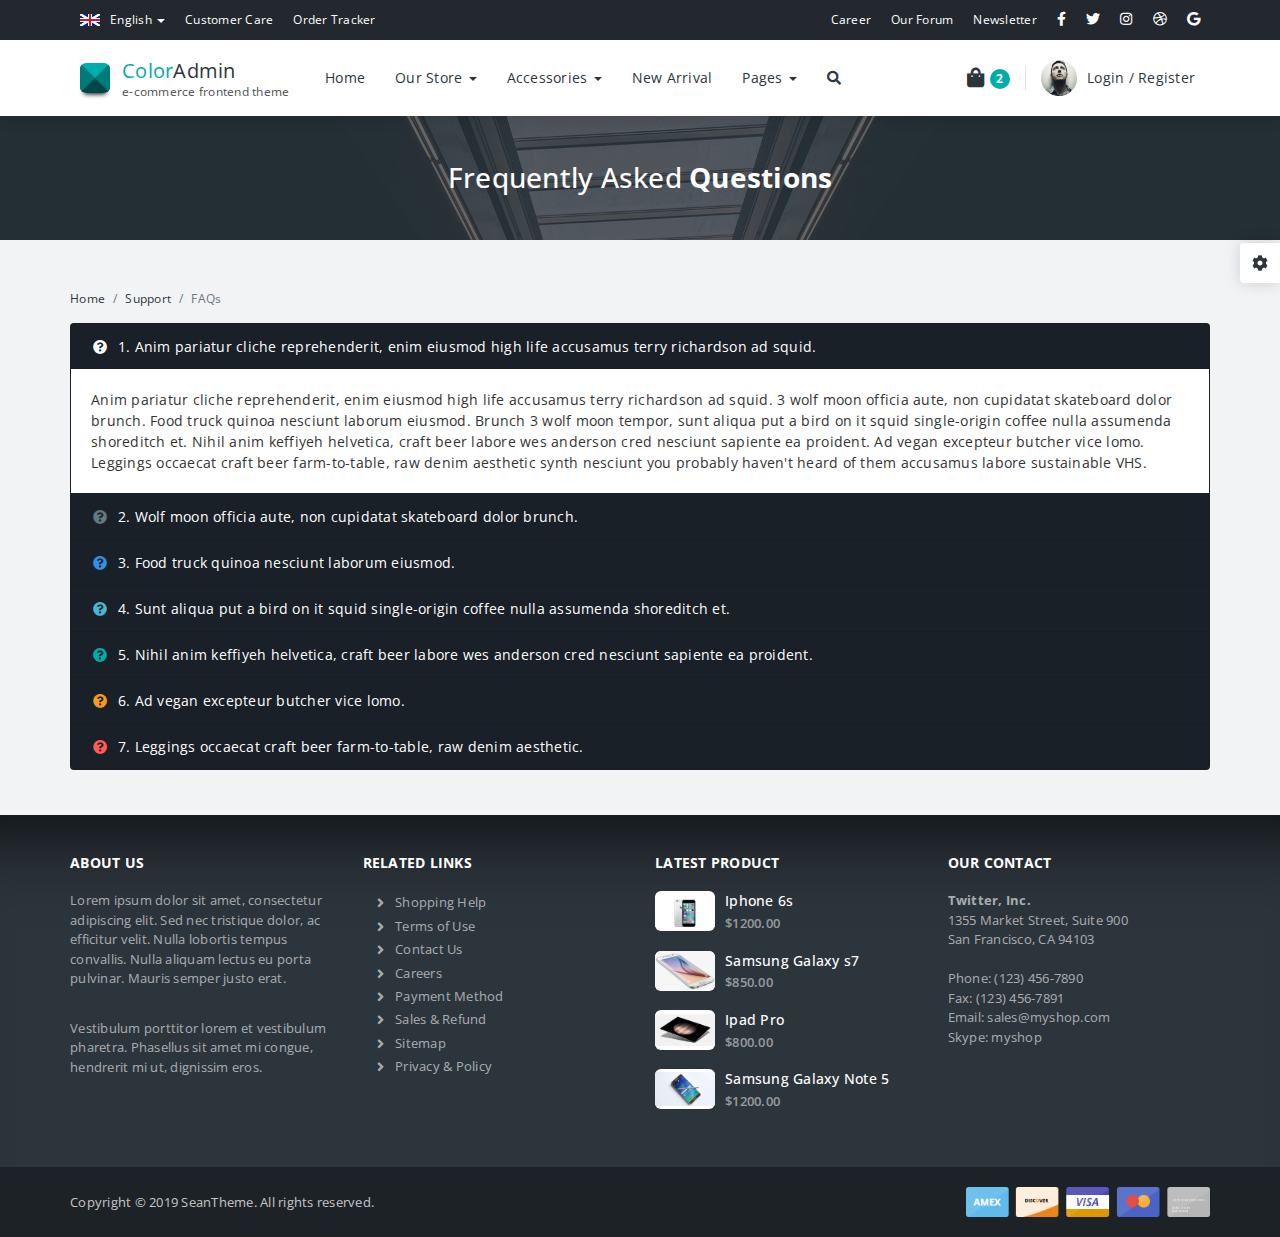
<file: faq.html>
<!DOCTYPE html>
<html lang="en">
<head>
	<meta charset="utf-8" />
	<title>E-Commerce Front End Theme</title>
	<meta content="width=device-width, initial-scale=1.0, maximum-scale=1.0, user-scalable=no" name="viewport" />
	<meta content="" name="description" />
	<meta content="" name="author" />
	
	<!-- ================== BEGIN BASE CSS STYLE ================== -->
	<link href="https://fonts.googleapis.com/css?family=Open+Sans:300,400,600,700" rel="stylesheet" />
	<link href="./assets/css/e-commerce/app.min.css" rel="stylesheet" />
	<!-- ================== END BASE CSS STYLE ================== -->
</head>
<body>
	<!-- BEGIN #page-container -->
	<div id="page-container" class="fade">
		<!-- BEGIN #top-nav -->
		<div id="top-nav" class="top-nav">
			<!-- BEGIN container -->
			<div class="container">
				<div class="collapse navbar-collapse">
					<ul class="nav navbar-nav">
						<li class="dropdown dropdown-hover">
							<a href="#" data-toggle="dropdown"><img src="./assets/img/flag/flag-english.png" class="flag-img" alt="" /> English <b class="caret"></b></a>
							<ul class="dropdown-menu">
								<li><a class="dropdown-item" href="#"><img src="./assets/img/flag/flag-english.png" class="flag-img" alt="" /> English</a></li>
								<li><a class="dropdown-item" href="#"><img src="./assets/img/flag/flag-german.png" class="flag-img" alt="" /> German</a></li>
								<li><a class="dropdown-item" href="#"><img src="./assets/img/flag/flag-spanish.png" class="flag-img" alt="" /> Spanish</a></li>
								<li><a class="dropdown-item" href="#"><img src="./assets/img/flag/flag-french.png" class="flag-img" alt="" /> French</a></li>
								<li><a class="dropdown-item" href="#"><img src="./assets/img/flag/flag-chinese.png" class="flag-img" alt="" /> Chinese</a></li>
							</ul>
						</li>
						<li><a href="#">Customer Care</a></li>
						<li><a href="#">Order Tracker</a></li>
					</ul>
					<ul class="nav navbar-nav navbar-right">
						<li><a href="#">Career</a></li>
						<li><a href="#">Our Forum</a></li>
						<li><a href="#">Newsletter</a></li>
						<li><a href="#"><i class="fab fa-facebook-f f-s-14"></i></a></li>
						<li><a href="#"><i class="fab fa-twitter f-s-14"></i></a></li>
						<li><a href="#"><i class="fab fa-instagram f-s-14"></i></a></li>
						<li><a href="#"><i class="fab fa-dribbble f-s-14"></i></a></li>
						<li><a href="#"><i class="fab fa-google f-s-14"></i></a></li>
					</ul>
				</div>
			</div>
			<!-- END container -->
		</div>
		<!-- END #top-nav -->
		
		<!-- BEGIN #header -->
		<div id="header" class="header">
			<!-- BEGIN container -->
			<div class="container">
				<!-- BEGIN header-container -->
				<div class="header-container">
					<!-- BEGIN navbar-toggle -->
					<button type="button" class="navbar-toggle collapsed" data-toggle="collapse" data-target="#navbar-collapse">
						<span class="icon-bar"></span>
						<span class="icon-bar"></span>
						<span class="icon-bar"></span>
					</button>
					<!-- END navbar-toggle -->
					<!-- BEGIN header-logo -->
					<div class="header-logo">
						<a href="index.html">
							<span class="brand-logo"></span>
							<span class="brand-text">
								<span class="text-primary">Color</span>Admin
								<small>e-commerce frontend theme</small>
							</span>
						</a>
					</div>
					<!-- END header-logo -->
					<!-- BEGIN header-nav -->
					<div class="header-nav">
						<div class=" collapse navbar-collapse" id="navbar-collapse">
							<ul class="nav">
								<li><a href="index.html">Home</a></li>
								<li class="dropdown dropdown-full-width dropdown-hover">
									<a href="#" data-toggle="dropdown">
										Our Store 
										<b class="caret"></b>
										<span class="arrow top"></span>
									</a>
									<!-- BEGIN dropdown-menu -->
									<div class="dropdown-menu p-0">
										<!-- BEGIN dropdown-menu-container -->
										<div class="dropdown-menu-container">
											<!-- BEGIN dropdown-menu-sidebar -->
											<div class="dropdown-menu-sidebar">
												<h4 class="title">Shop By Categories</h4>
												<ul class="dropdown-menu-list">
													<li><a href="product.html">Mobile Phone</a></li>
													<li><a href="product.html">Tablet</a></li>
													<li><a href="product.html">Laptop</a></li>
													<li><a href="product.html">Desktop</a></li>
													<li><a href="product.html">TV</a></li>
													<li><a href="product.html">Speaker</a></li>
													<li><a href="product.html">Gadget</a></li>
												</ul>
											</div>
											<!-- END dropdown-menu-sidebar -->
											<!-- BEGIN dropdown-menu-content -->
											<div class="dropdown-menu-content">
												<h4 class="title">Shop By Popular Phone</h4>
												<div class="row">
													<div class="col-lg-3">
														<ul class="dropdown-menu-list">
															<li><a href="product_detail.html"><i class="fa fa-fw fa-angle-right text-muted"></i> iPhone 7</a></li>
															<li><a href="product_detail.html"><i class="fa fa-fw fa-angle-right text-muted"></i> iPhone 6s</a></li>
															<li><a href="product_detail.html"><i class="fa fa-fw fa-angle-right text-muted"></i> iPhone 6</a></li>
															<li><a href="product_detail.html"><i class="fa fa-fw fa-angle-right text-muted"></i> iPhone 5s</a></li>
															<li><a href="product_detail.html"><i class="fa fa-fw fa-angle-right text-muted"></i> iPhone 5</a></li>
														</ul>
													</div>
													<div class="col-lg-3">
														<ul class="dropdown-menu-list">
															<li><a href="product_detail.html"><i class="fa fa-fw fa-angle-right text-muted"></i> Galaxy S7</a></li>
															<li><a href="product_detail.html"><i class="fa fa-fw fa-angle-right text-muted"></i> Galaxy A9</a></li>
															<li><a href="product_detail.html"><i class="fa fa-fw fa-angle-right text-muted"></i> Galaxy J3</a></li>
															<li><a href="product_detail.html"><i class="fa fa-fw fa-angle-right text-muted"></i> Galaxy Note 5</a></li>
															<li><a href="product_detail.html"><i class="fa fa-fw fa-angle-right text-muted"></i> Galaxy S7</a></li>
														</ul>
													</div>
													<div class="col-lg-3">
														<ul class="dropdown-menu-list">
															<li><a href="product_detail.html"><i class="fa fa-fw fa-angle-right text-muted"></i> Lumia 730</a></li>
															<li><a href="product_detail.html"><i class="fa fa-fw fa-angle-right text-muted"></i> Lumia 735</a></li>
															<li><a href="product_detail.html"><i class="fa fa-fw fa-angle-right text-muted"></i> Lumia 830</a></li>
															<li><a href="product_detail.html"><i class="fa fa-fw fa-angle-right text-muted"></i> Lumia 820</a></li>
															<li><a href="product_detail.html"><i class="fa fa-fw fa-angle-right text-muted"></i> Lumia Icon</a></li>
														</ul>
													</div>
													<div class="col-lg-3">
														<ul class="dropdown-menu-list">
															<li><a href="product_detail.html"><i class="fa fa-fw fa-angle-right text-muted"></i> Xperia X</a></li>
															<li><a href="product_detail.html"><i class="fa fa-fw fa-angle-right text-muted"></i> Xperia Z5</a></li>
															<li><a href="product_detail.html"><i class="fa fa-fw fa-angle-right text-muted"></i> Xperia M5</a></li>
															<li><a href="product_detail.html"><i class="fa fa-fw fa-angle-right text-muted"></i> Xperia C5</a></li>
															<li><a href="product_detail.html"><i class="fa fa-fw fa-angle-right text-muted"></i> Xperia C4</a></li>
														</ul>
													</div>
												</div>
												<h4 class="title">Shop By Brand</h4>
												<ul class="dropdown-brand-list m-b-0">
													<li><a href="product.html"><img src="./assets/img/brand/brand-apple.png" alt="" /></a></li>
													<li><a href="product.html"><img src="./assets/img/brand/brand-samsung.png" alt="" /></a></li>
													<li><a href="product.html"><img src="./assets/img/brand/brand-htc.png" alt="" /></a></li>
													<li><a href="product.html"><img src="./assets/img/brand/brand-microsoft.png" alt="" /></a></li>
													<li><a href="product.html"><img src="./assets/img/brand/brand-nokia.png" alt="" /></a></li>
													<li><a href="product.html"><img src="./assets/img/brand/brand-blackberry.png" alt="" /></a></li>
													<li><a href="product.html"><img src="./assets/img/brand/brand-sony.png" alt="" /></a></li>
												</ul>
											</div>
											<!-- END dropdown-menu-content -->
										</div>
										<!-- END dropdown-menu-container -->
									</div>
									<!-- END dropdown-menu -->
								</li>
								<li class="dropdown dropdown-hover">
									<a href="#" data-toggle="dropdown">
										Accessories
										<b class="caret"></b>
										<span class="arrow top"></span>
									</a>
									<div class="dropdown-menu">
										<a class="dropdown-item" href="product.html">Mobile Phone</a>
										<a class="dropdown-item" href="product.html">Tablet</a>
										<a class="dropdown-item" href="product.html">TV</a>
										<a class="dropdown-item" href="product.html">Desktop</a>
										<a class="dropdown-item" href="product.html">Laptop</a>
										<a class="dropdown-item" href="product.html">Speaker</a>
										<a class="dropdown-item" href="product.html">Gadget</a>
									</div>
								</li>
								<li><a href="product.html">New Arrival</a></li>
								<li class="dropdown dropdown-hover">
									<a href="#" data-toggle="dropdown">
										Pages
										<b class="caret"></b>
										<span class="arrow top"></span>
									</a>
									<div class="dropdown-menu">
										<a class="dropdown-item" href="index.html">Home (Default)</a>
										<a class="dropdown-item" href="index_fixed_header.html">Home (Fixed Header)</a>
										<a class="dropdown-item" href="index_inverse_header.html">Home (Inverse Header)</a>
										<a class="dropdown-item" href="search_results.html">Search Results</a>
										<a class="dropdown-item" href="product.html">Product Page</a>
										<a class="dropdown-item" href="product_detail.html">Product Details Page</a>
										<a class="dropdown-item" href="checkout_cart.html">Checkout Cart</a>
										<a class="dropdown-item" href="checkout_info.html">Checkout Shipping</a>
										<a class="dropdown-item" href="checkout_payment.html">Checkout Payment</a>
										<a class="dropdown-item" href="checkout_complete.html">Checkout Complete</a>
										<a class="dropdown-item" href="my_account.html">My Account</a>
										<a class="dropdown-item" href="contact_us.html">Contact Us</a>
										<a class="dropdown-item" href="about_us.html">About Us</a>
										<a class="dropdown-item" href="faq.html">FAQ</a>
									</div>
								</li>
								<li class="dropdown dropdown-hover">
									<a href="#" data-toggle="dropdown">
										<i class="fa fa-search search-btn"></i>
										<span class="arrow top"></span>
									</a>
									<div class="dropdown-menu p-15">
										<form action="search_results.html" method="POST" name="search_form">
											<div class="input-group">
												<input type="text" placeholder="Search" class="form-control bg-silver-lighter" />
												<div class="input-group-append">
													<button class="btn btn-inverse" type="submit"><i class="fa fa-search"></i></button>
												</div>
											</div>
										</form>
									</div>
								</li>
							</ul>
						</div>
					</div>
					<!-- END header-nav -->
					<!-- BEGIN header-nav -->
					<div class="header-nav">
						<ul class="nav pull-right">
							<li class="dropdown dropdown-hover">
								<a href="#" class="header-cart" data-toggle="dropdown">
									<i class="fa fa-shopping-bag"></i>
									<span class="total">2</span>
									<span class="arrow top"></span>
								</a>
								<div class="dropdown-menu dropdown-menu-cart p-0">
									<div class="cart-header">
										<h4 class="cart-title">Shopping Bag (1) </h4>
									</div>
									<div class="cart-body">
										<ul class="cart-item">
											<li>
												<div class="cart-item-image"><img src="./assets/img/product/product-ipad.jpg" alt="" /></div>
												<div class="cart-item-info">
													<h4>iPad Pro Wi-Fi 128GB - Silver</h4>
													<p class="price">$699.00</p>
												</div>
												<div class="cart-item-close">
													<a href="#" data-toggle="tooltip" data-title="Remove">&times;</a>
												</div>
											</li>
											<li>
												<div class="cart-item-image"><img src="./assets/img/product/product-imac.jpg" alt="" /></div>
												<div class="cart-item-info">
													<h4>21.5-inch iMac</h4>
													<p class="price">$1299.00</p>
												</div>
												<div class="cart-item-close">
													<a href="#" data-toggle="tooltip" data-title="Remove">&times;</a>
												</div>
											</li>
											<li>
												<div class="cart-item-image"><img src="./assets/img/product/product-iphone.png" alt="" /></div>
												<div class="cart-item-info">
													<h4>iPhone 6s 16GB - Silver</h4>
													<p class="price">$649.00</p>
												</div>
												<div class="cart-item-close">
													<a href="#" data-toggle="tooltip" data-title="Remove">&times;</a>
												</div>
											</li>
										</ul>
									</div>
									<div class="cart-footer">
										<div class="row row-space-10">
											<div class="col-6">
												<a href="checkout_cart.html" class="btn btn-default btn-theme btn-block">View Cart</a>
											</div>
											<div class="col-6">
												<a href="checkout_cart.html" class="btn btn-inverse btn-theme btn-block">Checkout</a>
											</div>
										</div>
									</div>
								</div>
							</li>
							<li class="divider"></li>
							<li>
								<a href="my_account.html">
									<img src="./assets/img/user/user-1.jpg" class="user-img" alt="" /> 
									<span class="d-none d-xl-inline">Login / Register</span>
								</a>
							</li>
						</ul>
					</div>
					<!-- END header-nav -->
				</div>
				<!-- END header-container -->
			</div>
			<!-- END container -->
		</div>
		<!-- END #header -->
		
		<!-- BEGIN #page-header -->
		<div id="page-header" class="section-container page-header-container bg-black">
			<!-- BEGIN page-header-cover -->
			<div class="page-header-cover">
				<img src="./assets/img/cover/cover-13.jpg" alt="" />
			</div>
			<!-- END page-header-cover -->
			<!-- BEGIN container -->
			<div class="container">
				<h1 class="page-header">Frequently Asked <b>Questions</b></h1>
			</div>
			<!-- END container -->
		</div>
		<!-- BEGIN #page-header -->
		
		<!-- BEGIN #faq -->
		<div id="faq" class="section-container">
			<!-- BEGIN container -->
			<div class="container">
				<!-- BEGIN breadcrumb -->
				<ul class="breadcrumb m-b-10 f-s-12">
					<li class="breadcrumb-item"><a href="#">Home</a></li>
					<li class="breadcrumb-item"><a href="#">Support</a></li>
					<li class="breadcrumb-item active">FAQs</li>
				</ul>
				<!-- END breadcrumb -->
				<!-- BEGIN accordion -->
				<div class="accordion faq" id="faq-list">
					<!-- BEGIN card -->
					<div class="card bg-dark-darker">
						<a href="#" class="card-header text-white" id="faq-1-heading" data-toggle="collapse" data-target="#faq-1">
							<i class="fa fa-question-circle fa-fw m-r-5"></i> 1. Anim pariatur cliche reprehenderit, enim eiusmod high life accusamus terry richardson ad squid.
						</a>
						<div id="faq-1" class="collapse show" data-parent="#faq-list">
							<div class="card-body bg-white">
								<p class="m-b-0">
									Anim pariatur cliche reprehenderit, enim eiusmod high life accusamus terry richardson ad squid. 
									3 wolf moon officia aute, non cupidatat skateboard dolor brunch. Food truck quinoa nesciunt laborum eiusmod.
									Brunch 3 wolf moon tempor, sunt aliqua put a bird on it squid single-origin coffee nulla assumenda shoreditch et.
									Nihil anim keffiyeh helvetica, craft beer labore wes anderson cred nesciunt sapiente ea proident. 
									Ad vegan excepteur butcher vice lomo. Leggings occaecat craft beer farm-to-table, raw denim aesthetic 
									synth nesciunt you probably haven't heard of them accusamus labore sustainable VHS.
								</p>
							</div>
						</div>
					</div>
					<!-- END card -->
					<!-- BEGIN card -->
					<div class="card bg-dark-darker">
						<a href="#" class="card-header text-white collapsed" id="faq-2-heading" data-toggle="collapse" data-target="#faq-2">
							<i class="fa fa-question-circle fa-fw text-muted m-r-5"></i> 2. Wolf moon officia aute, non cupidatat skateboard dolor brunch.
						</a>
						<div id="faq-2" class="collapse" data-parent="#faq-list">
							<div class="card-body bg-white">
								<p class="m-b-0">
									Anim pariatur cliche reprehenderit, enim eiusmod high life accusamus terry richardson ad squid. 
									3 wolf moon officia aute, non cupidatat skateboard dolor brunch. Food truck quinoa nesciunt laborum eiusmod.
									Brunch 3 wolf moon tempor, sunt aliqua put a bird on it squid single-origin coffee nulla assumenda shoreditch et.
									Nihil anim keffiyeh helvetica, craft beer labore wes anderson cred nesciunt sapiente ea proident. 
									Ad vegan excepteur butcher vice lomo. Leggings occaecat craft beer farm-to-table, raw denim aesthetic 
									synth nesciunt you probably haven't heard of them accusamus labore sustainable VHS.
								</p>
							</div>
						</div>
					</div>
					<!-- END card -->
					<!-- BEGIN card -->
					<div class="card bg-dark-darker">
						<a href="#" class="card-header text-white collapsed" id="faq-3-heading" data-toggle="collapse" data-target="#faq-3">
						<i class="fa fa-question-circle fa-fw text-blue m-r-5"></i> 3. Food truck quinoa nesciunt laborum eiusmod.
						</a>
						<div id="faq-3" class="collapse" data-parent="#faq-list">
							<div class="card-body bg-white">
								<p class="m-b-0">
									Anim pariatur cliche reprehenderit, enim eiusmod high life accusamus terry richardson ad squid. 
									3 wolf moon officia aute, non cupidatat skateboard dolor brunch. Food truck quinoa nesciunt laborum eiusmod.
									Brunch 3 wolf moon tempor, sunt aliqua put a bird on it squid single-origin coffee nulla assumenda shoreditch et.
									Nihil anim keffiyeh helvetica, craft beer labore wes anderson cred nesciunt sapiente ea proident. 
									Ad vegan excepteur butcher vice lomo. Leggings occaecat craft beer farm-to-table, raw denim aesthetic 
									synth nesciunt you probably haven't heard of them accusamus labore sustainable VHS.
								</p>
							</div>
						</div>
					</div>
					<!-- END card -->
					<!-- BEGIN card -->
					<div class="card bg-dark-darker">
						<a href="#" class="card-header text-white collapsed" id="faq-4-heading" data-toggle="collapse" data-target="#faq-4">
						<i class="fa fa-question-circle fa-fw text-info m-r-5"></i> 4. Sunt aliqua put a bird on it squid single-origin coffee nulla assumenda shoreditch et.
						</a>
						<div id="faq-4" class="collapse" data-parent="#faq-list">
							<div class="card-body bg-white">
								<p class="m-b-0">
									Anim pariatur cliche reprehenderit, enim eiusmod high life accusamus terry richardson ad squid. 
									3 wolf moon officia aute, non cupidatat skateboard dolor brunch. Food truck quinoa nesciunt laborum eiusmod.
									Brunch 3 wolf moon tempor, sunt aliqua put a bird on it squid single-origin coffee nulla assumenda shoreditch et.
									Nihil anim keffiyeh helvetica, craft beer labore wes anderson cred nesciunt sapiente ea proident. 
									Ad vegan excepteur butcher vice lomo. Leggings occaecat craft beer farm-to-table, raw denim aesthetic 
									synth nesciunt you probably haven't heard of them accusamus labore sustainable VHS.
								</p>
							</div>
						</div>
					</div>
					<!-- END card -->
					<!-- BEGIN card -->
					<div class="card bg-dark-darker">
						<a href="#" class="card-header text-white collapsed" id="faq-5-heading" data-toggle="collapse" data-target="#faq-5">
						<i class="fa fa-question-circle fa-fw text-success m-r-5"></i> 5. Nihil anim keffiyeh helvetica, craft beer labore wes anderson cred nesciunt sapiente ea proident.
						</a>
						<div id="faq-5" class="collapse" data-parent="#faq-list">
							<div class="card-body bg-white">
								<p class="m-b-0">
									Anim pariatur cliche reprehenderit, enim eiusmod high life accusamus terry richardson ad squid. 
									3 wolf moon officia aute, non cupidatat skateboard dolor brunch. Food truck quinoa nesciunt laborum eiusmod.
									Brunch 3 wolf moon tempor, sunt aliqua put a bird on it squid single-origin coffee nulla assumenda shoreditch et.
									Nihil anim keffiyeh helvetica, craft beer labore wes anderson cred nesciunt sapiente ea proident. 
									Ad vegan excepteur butcher vice lomo. Leggings occaecat craft beer farm-to-table, raw denim aesthetic 
									synth nesciunt you probably haven't heard of them accusamus labore sustainable VHS.
								</p>
							</div>
						</div>
					</div>
					<!-- END card -->
					<!-- BEGIN card -->
					<div class="card bg-dark-darker">
						<a href="#" class="card-header text-white collapsed" id="faq-6-heading" data-toggle="collapse" data-target="#faq-6">
						<i class="fa fa-question-circle fa-fw text-warning m-r-5"></i> 6. Ad vegan excepteur butcher vice lomo.
						</a>
						<div id="faq-6" class="collapse" data-parent="#faq-list">
							<div class="card-body bg-white">
								<p class="m-b-0">
									Anim pariatur cliche reprehenderit, enim eiusmod high life accusamus terry richardson ad squid. 
									3 wolf moon officia aute, non cupidatat skateboard dolor brunch. Food truck quinoa nesciunt laborum eiusmod.
									Brunch 3 wolf moon tempor, sunt aliqua put a bird on it squid single-origin coffee nulla assumenda shoreditch et.
									Nihil anim keffiyeh helvetica, craft beer labore wes anderson cred nesciunt sapiente ea proident. 
									Ad vegan excepteur butcher vice lomo. Leggings occaecat craft beer farm-to-table, raw denim aesthetic 
									synth nesciunt you probably haven't heard of them accusamus labore sustainable VHS.
								</p>
							</div>
						</div>
					</div>
					<!-- END card -->
					<!-- BEGIN card -->
					<div class="card bg-dark-darker">
						<a href="#" class="card-header text-white collapsed" id="faq-7-heading" data-toggle="collapse" data-target="#faq-7">
						<i class="fa fa-question-circle fa-fw text-danger m-r-5"></i> 7.  Leggings occaecat craft beer farm-to-table, raw denim aesthetic.
						</a>
						<div id="faq-7" class="collapse" data-parent="#faq-list">
							<div class="card-body bg-white">
								<p class="m-b-0">
									Anim pariatur cliche reprehenderit, enim eiusmod high life accusamus terry richardson ad squid. 
									3 wolf moon officia aute, non cupidatat skateboard dolor brunch. Food truck quinoa nesciunt laborum eiusmod.
									Brunch 3 wolf moon tempor, sunt aliqua put a bird on it squid single-origin coffee nulla assumenda shoreditch et.
									Nihil anim keffiyeh helvetica, craft beer labore wes anderson cred nesciunt sapiente ea proident. 
									Ad vegan excepteur butcher vice lomo. Leggings occaecat craft beer farm-to-table, raw denim aesthetic 
									synth nesciunt you probably haven't heard of them accusamus labore sustainable VHS.
								</p>
							</div>
						</div>
					</div>
					<!-- END card -->
				</div>
				<!-- END accordion -->
			</div>
			<!-- END container -->
		</div>
		<!-- END #faq -->
		
		<!-- BEGIN #footer -->
		<div id="footer" class="footer">
			<!-- BEGIN container -->
			<div class="container">
				<!-- BEGIN row -->
				<div class="row">
					<!-- BEGIN col-3 -->
					<div class="col-lg-3">
						<h4 class="footer-header">ABOUT US</h4>
						<p>
							Lorem ipsum dolor sit amet, consectetur adipiscing elit. Sed nec tristique dolor, ac efficitur velit. Nulla lobortis tempus convallis. Nulla aliquam lectus eu porta pulvinar. Mauris semper justo erat. 
						</p>
						<p class="mb-lg-4 mb-0">
							Vestibulum porttitor lorem et vestibulum pharetra. Phasellus sit amet mi congue, hendrerit mi ut, dignissim eros.
						</p>
					</div>
					<!-- END col-3 -->
					<!-- BEGIN col-3 -->
					<div class="col-lg-3">
						<h4 class="footer-header">RELATED LINKS</h4>
						<ul class="fa-ul mb-lg-4 mb-0">
							<li><i class="fa fa-li fa-angle-right"></i> <a href="#">Shopping Help</a></li>
							<li><i class="fa fa-li fa-angle-right"></i> <a href="#">Terms of Use</a></li>
							<li><i class="fa fa-li fa-angle-right"></i> <a href="#">Contact Us</a></li>
							<li><i class="fa fa-li fa-angle-right"></i> <a href="#">Careers</a></li>
							<li><i class="fa fa-li fa-angle-right"></i> <a href="#">Payment Method</a></li>
							<li><i class="fa fa-li fa-angle-right"></i> <a href="#">Sales & Refund</a></li>
							<li><i class="fa fa-li fa-angle-right"></i> <a href="#">Sitemap</a></li>
							<li><i class="fa fa-li fa-angle-right"></i> <a href="#">Privacy & Policy</a></li>
						</ul>
					</div>
					<!-- END col-3 -->
					<!-- BEGIN col-3 -->
					<div class="col-lg-3">
						<h4 class="footer-header">LATEST PRODUCT</h4>
						<ul class="list-unstyled list-product mb-lg-4 mb-0">
							<li>
								<div class="image">
									<img src="./assets/img/product/product-iphone-6s.jpg" alt="" />
								</div>
								<div class="info">
									<h4 class="info-title">Iphone 6s</h4>
									<div class="price">$1200.00</div>
								</div>
							</li>
							<li>
								<div class="image">
									<img src="./assets/img/product/product-galaxy-s6.jpg" alt="" />
								</div>
								<div class="info">
									<h4 class="info-title">Samsung Galaxy s7</h4>
									<div class="price">$850.00</div>
								</div>
							</li>
							<li>
								<div class="image">
									<img src="./assets/img/product/product-ipad-pro.jpg" alt="" />
								</div>
								<div class="info">
									<h4 class="info-title">Ipad Pro</h4>
									<div class="price">$800.00</div>
								</div>
							</li>
							<li>
								<div class="image">
									<img src="./assets/img/product/product-galaxy-note5.jpg" alt="" />
								</div>
								<div class="info">
									<h4 class="info-title">Samsung Galaxy Note 5</h4>
									<div class="price">$1200.00</div>
								</div>
							</li>
						</ul>
					</div>
					<!-- END col-3 -->
					<!-- BEGIN col-3 -->
					<div class="col-lg-3">
						<h4 class="footer-header">OUR CONTACT</h4>
						<address class="mb-lg-4 mb-0">
							<strong>Twitter, Inc.</strong><br />
							1355 Market Street, Suite 900<br />
							San Francisco, CA 94103<br /><br />
							<abbr title="Phone">Phone:</abbr> (123) 456-7890<br />
							<abbr title="Fax">Fax:</abbr> (123) 456-7891<br />
							<abbr title="Email">Email:</abbr> <a href="mailto:sales@myshop.com">sales@myshop.com</a><br />
							<abbr title="Skype">Skype:</abbr> <a href="skype:myshop">myshop</a>
						</address>
					</div>
					<!-- END col-3 -->
				</div>
				<!-- END row -->
			</div>
			<!-- END container -->
		</div>
		<!-- END #footer -->
	
		<!-- BEGIN #footer-copyright -->
		<div id="footer-copyright" class="footer-copyright">
			<!-- BEGIN container -->
			<div class="container">
				<div class="payment-method">
					<img src="./assets/img/payment/payment-method.png" alt="" />
				</div>
				<div class="copyright">
					Copyright &copy; 2019 SeanTheme. All rights reserved.
				</div>
			</div>
			<!-- END container -->
		</div>
		<!-- END #footer-copyright -->
	</div>
	<!-- END #page-container -->

	<!-- begin theme-panel -->
	<div class="theme-panel">
		<a href="javascript:;" data-click="theme-panel-expand" class="theme-collapse-btn"><i class="fa fa-cog"></i></a>
		<div class="theme-panel-content">
			<ul class="theme-list clearfix">
				<li><a href="javascript:;" class="bg-red" data-theme="red" data-theme-file="./assets/css/e-commerce/theme/red.min.css" data-click="theme-selector" data-toggle="tooltip" data-trigger="hover" data-container="body" data-title="Red" data-original-title="" title="">&nbsp;</a></li>
				<li><a href="javascript:;" class="bg-pink" data-theme="pink" data-theme-file="./assets/css/e-commerce/theme/pink.min.css" data-click="theme-selector" data-toggle="tooltip" data-trigger="hover" data-container="body" data-title="Pink" data-original-title="" title="">&nbsp;</a></li>
				<li><a href="javascript:;" class="bg-orange" data-theme="orange" data-theme-file="./assets/css/e-commerce/theme/orange.min.css" data-click="theme-selector" data-toggle="tooltip" data-trigger="hover" data-container="body" data-title="Orange" data-original-title="" title="">&nbsp;</a></li>
				<li><a href="javascript:;" class="bg-yellow" data-theme="yellow" data-theme-file="./assets/css/e-commerce/theme/yellow.min.css" data-click="theme-selector" data-toggle="tooltip" data-trigger="hover" data-container="body" data-title="Yellow" data-original-title="" title="">&nbsp;</a></li>
				<li><a href="javascript:;" class="bg-lime" data-theme="lime" data-theme-file="./assets/css/e-commerce/theme/lime.min.css" data-click="theme-selector" data-toggle="tooltip" data-trigger="hover" data-container="body" data-title="Lime" data-original-title="" title="">&nbsp;</a></li>
				<li><a href="javascript:;" class="bg-green" data-theme="green" data-theme-file="./assets/css/e-commerce/theme/green.min.css" data-click="theme-selector" data-toggle="tooltip" data-trigger="hover" data-container="body" data-title="Green" data-original-title="" title="">&nbsp;</a></li>
				<li class="active"><a href="javascript:;" class="bg-teal" data-theme-file="" data-theme="default" data-click="theme-selector" data-toggle="tooltip" data-trigger="hover" data-container="body" data-title="Default" data-original-title="" title="">&nbsp;</a></li>
				<li><a href="javascript:;" class="bg-aqua" data-theme="aqua" data-theme-file="./assets/css/e-commerce/theme/aqua.min.css" data-click="theme-selector" data-toggle="tooltip" data-trigger="hover" data-container="body" data-title="Aqua" data-original-title="" title="">&nbsp;</a></li>
				<li><a href="javascript:;" class="bg-blue" data-theme="blue" data-theme-file="./assets/css/e-commerce/theme/blue.min.css" data-click="theme-selector" data-toggle="tooltip" data-trigger="hover" data-container="body" data-title="Blue" data-original-title="" title="">&nbsp;</a></li>
				<li><a href="javascript:;" class="bg-purple" data-theme="purple" data-theme-file="./assets/css/e-commerce/theme/purple.min.css" data-click="theme-selector" data-toggle="tooltip" data-trigger="hover" data-container="body" data-title="Purple" data-original-title="" title="">&nbsp;</a></li>
				<li><a href="javascript:;" class="bg-indigo" data-theme="indigo" data-theme-file="./assets/css/e-commerce/theme/indigo.min.css" data-click="theme-selector" data-toggle="tooltip" data-trigger="hover" data-container="body" data-title="Indigo" data-original-title="" title="">&nbsp;</a></li>
				<li><a href="javascript:;" class="bg-black" data-theme="black" data-theme-file="./assets/css/e-commerce/theme/black.min.css" data-click="theme-selector" data-toggle="tooltip" data-trigger="hover" data-container="body" data-title="Black" data-original-title="" title="">&nbsp;</a></li>
			</ul>
		</div>
	</div>
	<!-- end theme-panel -->
	
	<!-- ================== BEGIN BASE JS ================== -->
	<script src="./assets/js/e-commerce/app.min.js"></script>
	<!-- ================== END BASE JS ================== -->
</body>
</html>
</file>
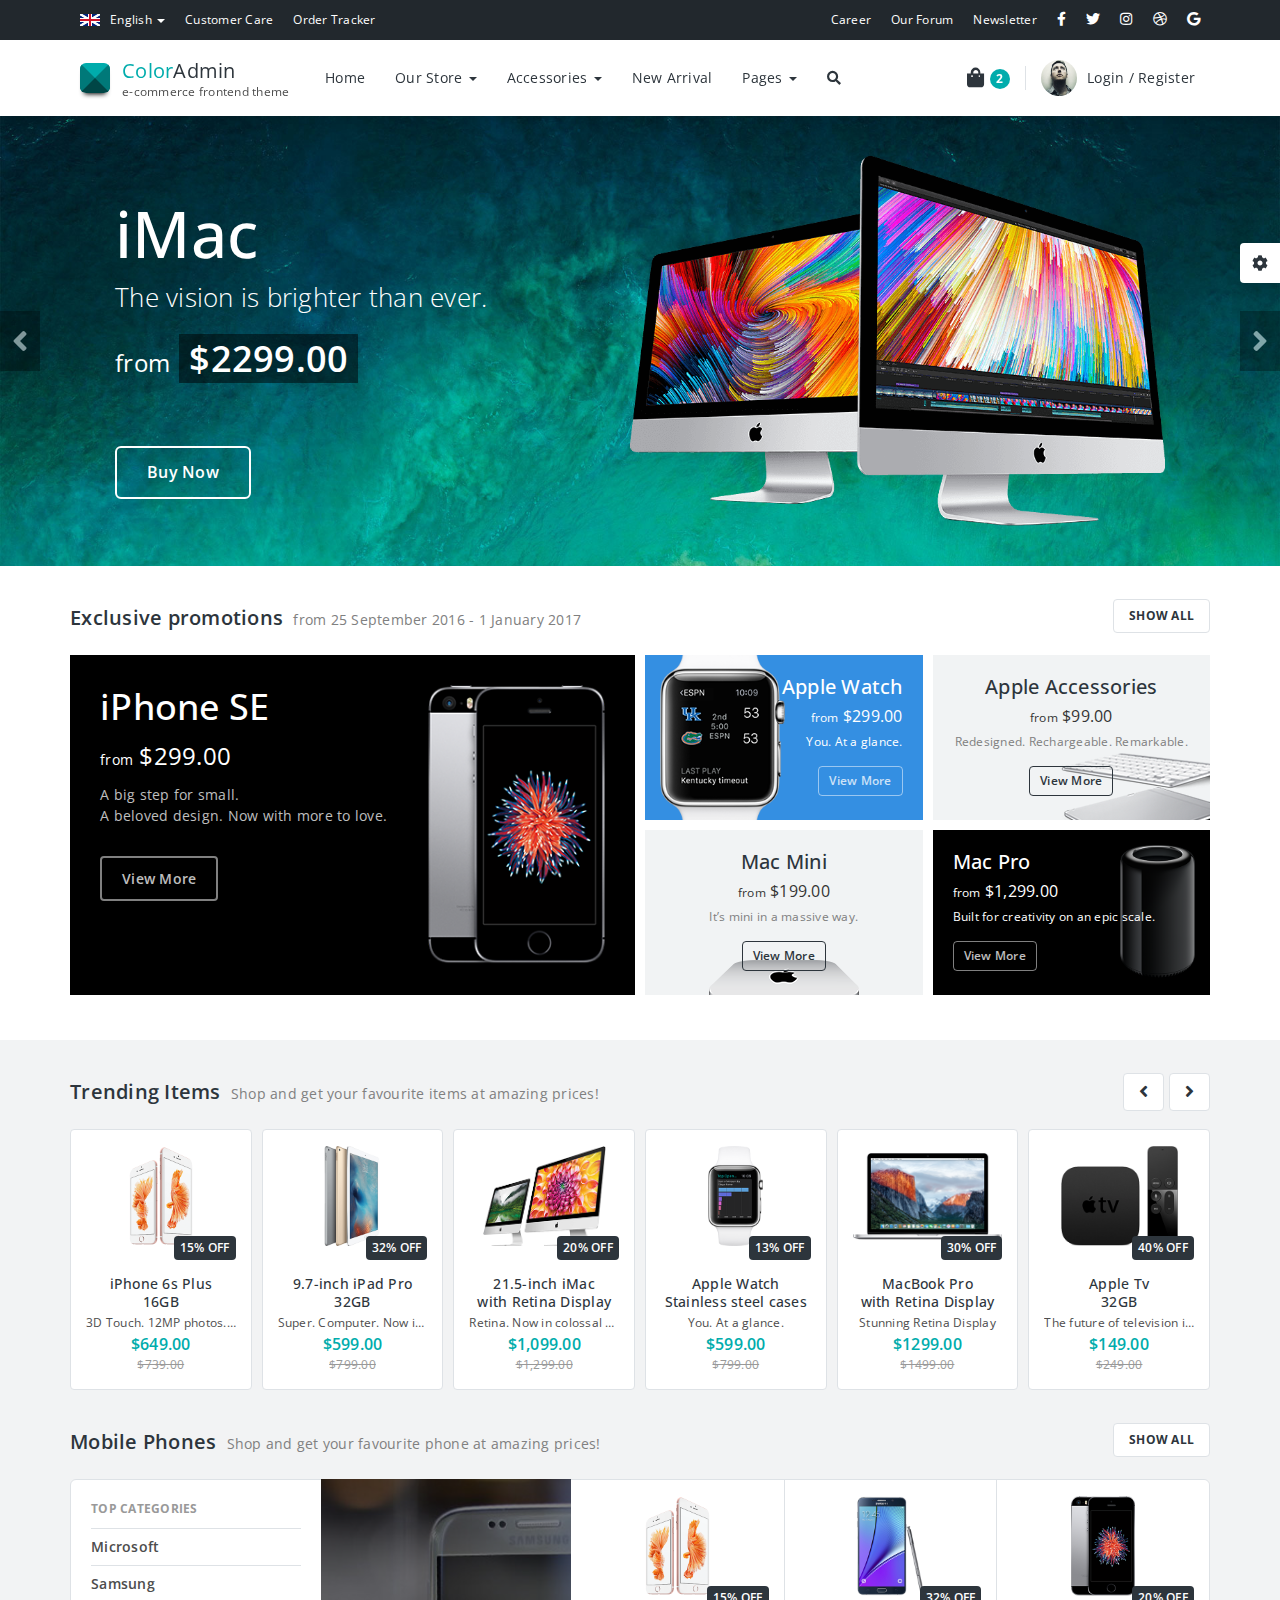
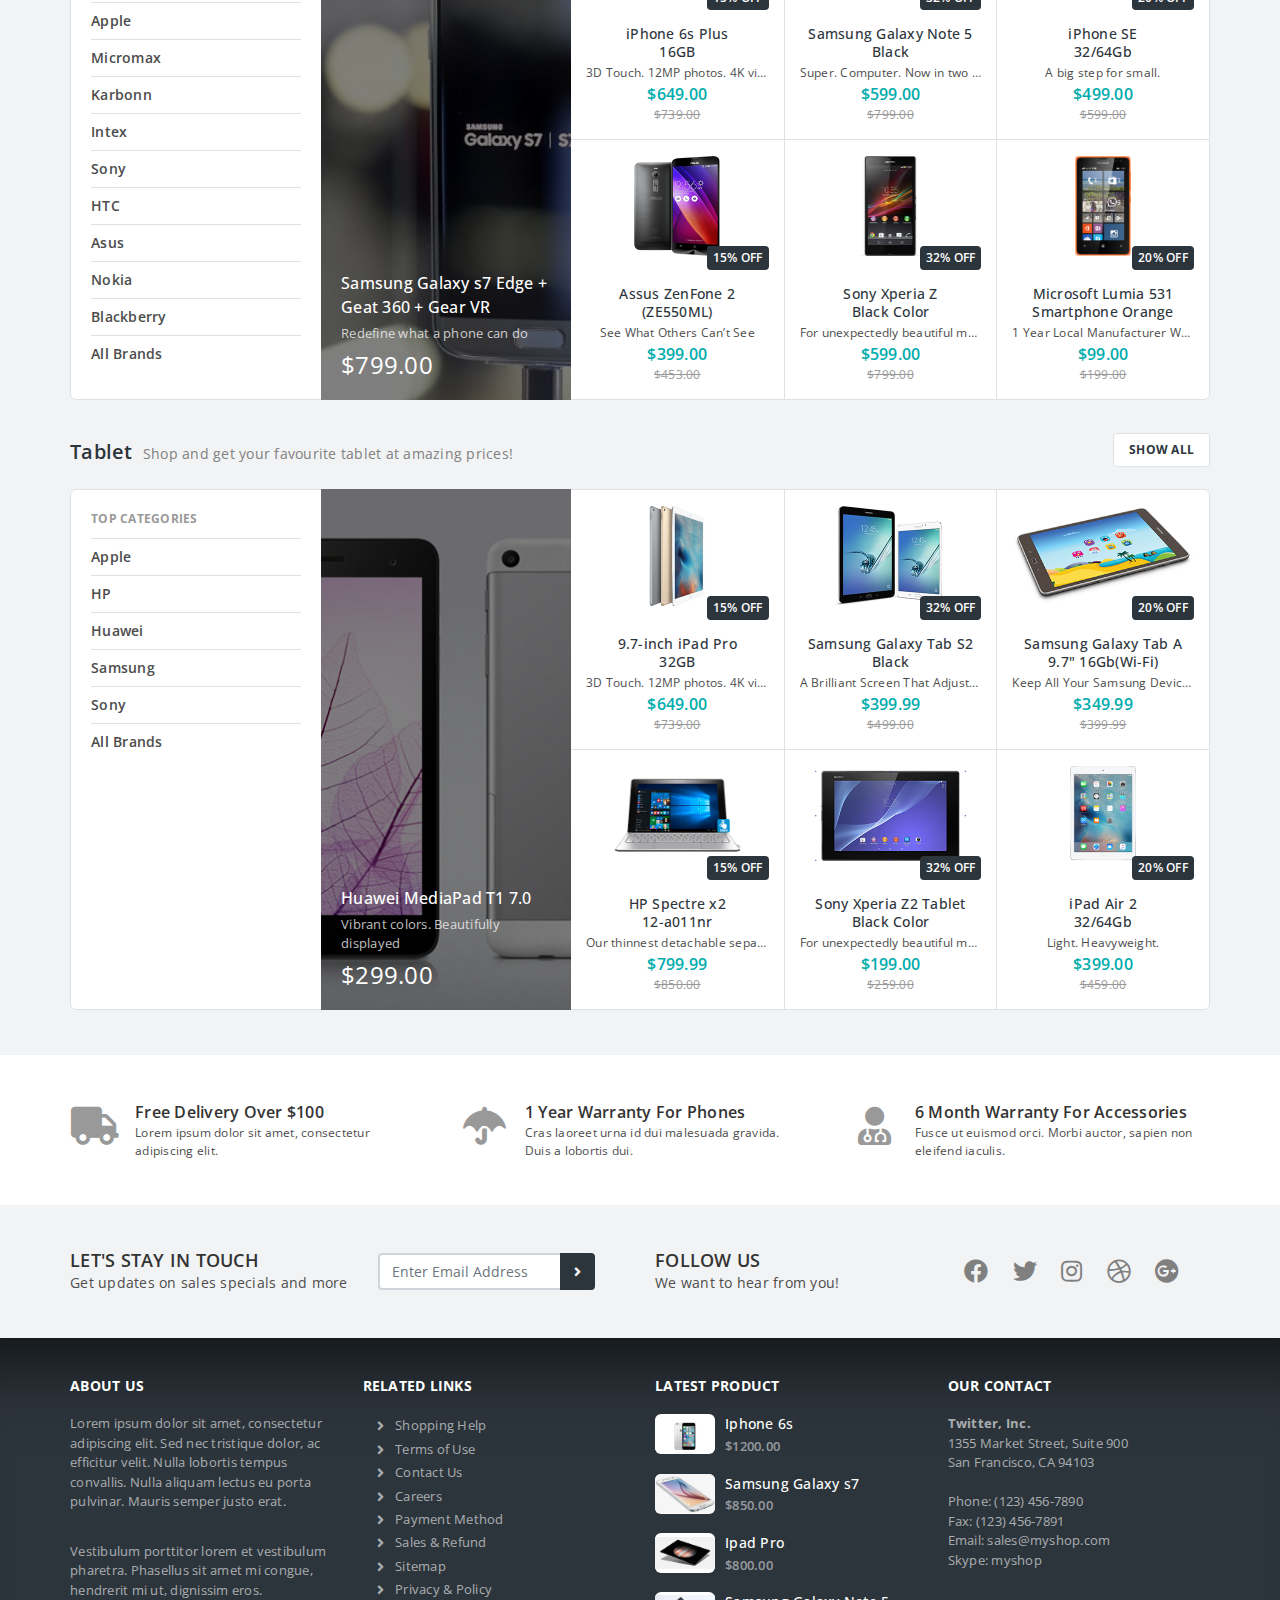
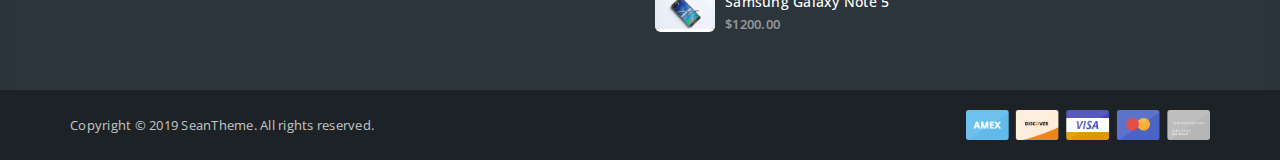
<file: index_fixed_header.html>
<!DOCTYPE html>
<html lang="en">
<head>
	<meta charset="utf-8" />
	<title>E-Commerce Front End Theme</title>
	<meta content="width=device-width, initial-scale=1.0, maximum-scale=1.0, user-scalable=no" name="viewport" />
	<meta content="" name="description" />
	<meta content="" name="author" />
	
	<!-- ================== BEGIN BASE CSS STYLE ================== -->
	<link href="https://fonts.googleapis.com/css?family=Open+Sans:300,400,600,700" rel="stylesheet" />
	<link href="./assets/css/e-commerce/app.min.css" rel="stylesheet" />
	<!-- ================== END BASE CSS STYLE ================== -->
</head>
<body>
	<!-- BEGIN #page-container -->
	<div id="page-container" class="fade">
		<!-- BEGIN #top-nav -->
		<div id="top-nav" class="top-nav">
			<!-- BEGIN container -->
			<div class="container">
				<div class="collapse navbar-collapse">
					<ul class="nav navbar-nav">
						<li class="dropdown dropdown-hover">
							<a href="#" data-toggle="dropdown"><img src="./assets/img/flag/flag-english.png" class="flag-img" alt="" /> English <b class="caret"></b></a>
							<ul class="dropdown-menu">
								<li><a href="#" class="dropdown-item"><img src="./assets/img/flag/flag-english.png" class="flag-img" alt="" /> English</a></li>
								<li><a href="#" class="dropdown-item"><img src="./assets/img/flag/flag-german.png" class="flag-img" alt="" /> German</a></li>
								<li><a href="#" class="dropdown-item"><img src="./assets/img/flag/flag-spanish.png" class="flag-img" alt="" /> Spanish</a></li>
								<li><a href="#" class="dropdown-item"><img src="./assets/img/flag/flag-french.png" class="flag-img" alt="" /> French</a></li>
								<li><a href="#" class="dropdown-item"><img src="./assets/img/flag/flag-chinese.png" class="flag-img" alt="" /> Chinese</a></li>
							</ul>
						</li>
						<li><a href="#">Customer Care</a></li>
						<li><a href="#">Order Tracker</a></li>
					</ul>
					<ul class="nav navbar-nav navbar-right">
						<li><a href="#">Career</a></li>
						<li><a href="#">Our Forum</a></li>
						<li><a href="#">Newsletter</a></li>
						<li><a href="#"><i class="fab fa-facebook-f f-s-14"></i></a></li>
						<li><a href="#"><i class="fab fa-twitter f-s-14"></i></a></li>
						<li><a href="#"><i class="fab fa-instagram f-s-14"></i></a></li>
						<li><a href="#"><i class="fab fa-dribbble f-s-14"></i></a></li>
						<li><a href="#"><i class="fab fa-google f-s-14"></i></a></li>
					</ul>
				</div>
			</div>
			<!-- END container -->
		</div>
		<!-- END #top-nav -->
		
		<!-- BEGIN #header -->
		<div id="header" class="header" data-fixed-top="true">
			<!-- BEGIN container -->
			<div class="container">
				<!-- BEGIN header-container -->
				<div class="header-container">
					<!-- BEGIN navbar-toggle -->
					<button type="button" class="navbar-toggle collapsed" data-toggle="collapse" data-target="#navbar-collapse">
						<span class="icon-bar"></span>
						<span class="icon-bar"></span>
						<span class="icon-bar"></span>
					</button>
					<!-- END navbar-toggle -->
					<!-- BEGIN header-logo -->
					<div class="header-logo">
						<a href="index.html">
							<span class="brand-logo"></span>
							<span class="brand-text">
								<span class="text-primary">Color</span>Admin
								<small>e-commerce frontend theme</small>
							</span>
						</a>
					</div>
					<!-- END header-logo -->
					<!-- BEGIN header-nav -->
					<div class="header-nav">
						<div class=" collapse navbar-collapse" id="navbar-collapse">
							<ul class="nav">
								<li><a href="index.html">Home</a></li>
								<li class="dropdown dropdown-full-width dropdown-hover">
									<a href="#" data-toggle="dropdown">
										Our Store 
										<b class="caret"></b>
										<span class="arrow top"></span>
									</a>
									<!-- BEGIN dropdown-menu -->
									<div class="dropdown-menu p-0">
										<!-- BEGIN dropdown-menu-container -->
										<div class="dropdown-menu-container">
											<!-- BEGIN dropdown-menu-sidebar -->
											<div class="dropdown-menu-sidebar">
												<h4 class="title">Shop By Categories</h4>
												<ul class="dropdown-menu-list">
													<li><a href="product.html">Mobile Phone</a></li>
													<li><a href="product.html">Tablet</a></li>
													<li><a href="product.html">Laptop</a></li>
													<li><a href="product.html">Desktop</a></li>
													<li><a href="product.html">TV</a></li>
													<li><a href="product.html">Speaker</a></li>
													<li><a href="product.html">Gadget</a></li>
												</ul>
											</div>
											<!-- END dropdown-menu-sidebar -->
											<!-- BEGIN dropdown-menu-content -->
											<div class="dropdown-menu-content">
												<h4 class="title">Shop By Popular Phone</h4>
												<div class="row">
													<div class="col-lg-3">
														<ul class="dropdown-menu-list">
															<li><a href="product_detail.html"><i class="fa fa-fw fa-angle-right text-muted"></i> iPhone 7</a></li>
															<li><a href="product_detail.html"><i class="fa fa-fw fa-angle-right text-muted"></i> iPhone 6s</a></li>
															<li><a href="product_detail.html"><i class="fa fa-fw fa-angle-right text-muted"></i> iPhone 6</a></li>
															<li><a href="product_detail.html"><i class="fa fa-fw fa-angle-right text-muted"></i> iPhone 5s</a></li>
															<li><a href="product_detail.html"><i class="fa fa-fw fa-angle-right text-muted"></i> iPhone 5</a></li>
														</ul>
													</div>
													<div class="col-lg-3">
														<ul class="dropdown-menu-list">
															<li><a href="product_detail.html"><i class="fa fa-fw fa-angle-right text-muted"></i> Galaxy S7</a></li>
															<li><a href="product_detail.html"><i class="fa fa-fw fa-angle-right text-muted"></i> Galaxy A9</a></li>
															<li><a href="product_detail.html"><i class="fa fa-fw fa-angle-right text-muted"></i> Galaxy J3</a></li>
															<li><a href="product_detail.html"><i class="fa fa-fw fa-angle-right text-muted"></i> Galaxy Note 5</a></li>
															<li><a href="product_detail.html"><i class="fa fa-fw fa-angle-right text-muted"></i> Galaxy S7</a></li>
														</ul>
													</div>
													<div class="col-lg-3">
														<ul class="dropdown-menu-list">
															<li><a href="product_detail.html"><i class="fa fa-fw fa-angle-right text-muted"></i> Lumia 730</a></li>
															<li><a href="product_detail.html"><i class="fa fa-fw fa-angle-right text-muted"></i> Lumia 735</a></li>
															<li><a href="product_detail.html"><i class="fa fa-fw fa-angle-right text-muted"></i> Lumia 830</a></li>
															<li><a href="product_detail.html"><i class="fa fa-fw fa-angle-right text-muted"></i> Lumia 820</a></li>
															<li><a href="product_detail.html"><i class="fa fa-fw fa-angle-right text-muted"></i> Lumia Icon</a></li>
														</ul>
													</div>
													<div class="col-lg-3">
														<ul class="dropdown-menu-list">
															<li><a href="product_detail.html"><i class="fa fa-fw fa-angle-right text-muted"></i> Xperia X</a></li>
															<li><a href="product_detail.html"><i class="fa fa-fw fa-angle-right text-muted"></i> Xperia Z5</a></li>
															<li><a href="product_detail.html"><i class="fa fa-fw fa-angle-right text-muted"></i> Xperia M5</a></li>
															<li><a href="product_detail.html"><i class="fa fa-fw fa-angle-right text-muted"></i> Xperia C5</a></li>
															<li><a href="product_detail.html"><i class="fa fa-fw fa-angle-right text-muted"></i> Xperia C4</a></li>
														</ul>
													</div>
												</div>
												<h4 class="title">Shop By Brand</h4>
												<ul class="dropdown-brand-list m-b-0">
													<li><a href="product.html"><img src="./assets/img/brand/brand-apple.png" alt="" /></a></li>
													<li><a href="product.html"><img src="./assets/img/brand/brand-samsung.png" alt="" /></a></li>
													<li><a href="product.html"><img src="./assets/img/brand/brand-htc.png" alt="" /></a></li>
													<li><a href="product.html"><img src="./assets/img/brand/brand-microsoft.png" alt="" /></a></li>
													<li><a href="product.html"><img src="./assets/img/brand/brand-nokia.png" alt="" /></a></li>
													<li><a href="product.html"><img src="./assets/img/brand/brand-blackberry.png" alt="" /></a></li>
													<li><a href="product.html"><img src="./assets/img/brand/brand-sony.png" alt="" /></a></li>
												</ul>
											</div>
											<!-- END dropdown-menu-content -->
										</div>
										<!-- END dropdown-menu-container -->
									</div>
									<!-- END dropdown-menu -->
								</li>
								<li class="dropdown dropdown-hover">
									<a href="#" data-toggle="dropdown">
										Accessories
										<b class="caret"></b>
										<span class="arrow top"></span>
									</a>
									<div class="dropdown-menu">
										<a class="dropdown-item" href="product.html">Mobile Phone</a>
										<a class="dropdown-item" href="product.html">Tablet</a>
										<a class="dropdown-item" href="product.html">TV</a>
										<a class="dropdown-item" href="product.html">Desktop</a>
										<a class="dropdown-item" href="product.html">Laptop</a>
										<a class="dropdown-item" href="product.html">Speaker</a>
										<a class="dropdown-item" href="product.html">Gadget</a>
									</div>
								</li>
								<li><a href="product.html">New Arrival</a></li>
								<li class="dropdown dropdown-hover">
									<a href="#" data-toggle="dropdown">
										Pages
										<b class="caret"></b>
										<span class="arrow top"></span>
									</a>
									<div class="dropdown-menu">
										<a class="dropdown-item" href="index.html">Home (Default)</a>
										<a class="dropdown-item" href="index_fixed_header.html">Home (Fixed Header)</a>
										<a class="dropdown-item" href="index_inverse_header.html">Home (Inverse Header)</a>
										<a class="dropdown-item" href="search_results.html">Search Results</a>
										<a class="dropdown-item" href="product.html">Product Page</a>
										<a class="dropdown-item" href="product_detail.html">Product Details Page</a>
										<a class="dropdown-item" href="checkout_cart.html">Checkout Cart</a>
										<a class="dropdown-item" href="checkout_info.html">Checkout Shipping</a>
										<a class="dropdown-item" href="checkout_payment.html">Checkout Payment</a>
										<a class="dropdown-item" href="checkout_complete.html">Checkout Complete</a>
										<a class="dropdown-item" href="my_account.html">My Account</a>
										<a class="dropdown-item" href="contact_us.html">Contact Us</a>
										<a class="dropdown-item" href="about_us.html">About Us</a>
										<a class="dropdown-item" href="faq.html">FAQ</a>
									</div>
								</li>
								<li class="dropdown dropdown-hover">
									<a href="#" data-toggle="dropdown">
										<i class="fa fa-search search-btn"></i>
										<span class="arrow top"></span>
									</a>
									<div class="dropdown-menu p-15">
										<form action="search_results.html" method="POST" name="search_form">
											<div class="input-group">
												<input type="text" placeholder="Search" class="form-control bg-silver-lighter" />
												<div class="input-group-append">
													<button class="btn btn-inverse" type="submit"><i class="fa fa-search"></i></button>
												</div>
											</div>
										</form>
									</div>
								</li>
							</ul>
						</div>
					</div>
					<!-- END header-nav -->
					<!-- BEGIN header-nav -->
					<div class="header-nav">
						<ul class="nav pull-right">
							<li class="dropdown dropdown-hover">
								<a href="#" class="header-cart" data-toggle="dropdown">
									<i class="fa fa-shopping-bag"></i>
									<span class="total">2</span>
									<span class="arrow top"></span>
								</a>
								<div class="dropdown-menu dropdown-menu-cart p-0">
									<div class="cart-header">
										<h4 class="cart-title">Shopping Bag (1) </h4>
									</div>
									<div class="cart-body">
										<ul class="cart-item">
											<li>
												<div class="cart-item-image"><img src="./assets/img/product/product-ipad.jpg" alt="" /></div>
												<div class="cart-item-info">
													<h4>iPad Pro Wi-Fi 128GB - Silver</h4>
													<p class="price">$699.00</p>
												</div>
												<div class="cart-item-close">
													<a href="#" data-toggle="tooltip" data-title="Remove">&times;</a>
												</div>
											</li>
											<li>
												<div class="cart-item-image"><img src="./assets/img/product/product-imac.jpg" alt="" /></div>
												<div class="cart-item-info">
													<h4>21.5-inch iMac</h4>
													<p class="price">$1299.00</p>
												</div>
												<div class="cart-item-close">
													<a href="#" data-toggle="tooltip" data-title="Remove">&times;</a>
												</div>
											</li>
											<li>
												<div class="cart-item-image"><img src="./assets/img/product/product-iphone.png" alt="" /></div>
												<div class="cart-item-info">
													<h4>iPhone 6s 16GB - Silver</h4>
													<p class="price">$649.00</p>
												</div>
												<div class="cart-item-close">
													<a href="#" data-toggle="tooltip" data-title="Remove">&times;</a>
												</div>
											</li>
										</ul>
									</div>
									<div class="cart-footer">
										<div class="row row-space-10">
											<div class="col-6">
												<a href="checkout_cart.html" class="btn btn-default btn-theme btn-block">View Cart</a>
											</div>
											<div class="col-6">
												<a href="checkout_cart.html" class="btn btn-inverse btn-theme btn-block">Checkout</a>
											</div>
										</div>
									</div>
								</div>
							</li>
							<li class="divider"></li>
							<li>
								<a href="my_account.html">
									<img src="./assets/img/user/user-1.jpg" class="user-img" alt="" /> 
									<span class="d-none d-xl-inline">Login / Register</span>
								</a>
							</li>
						</ul>
					</div>
					<!-- END header-nav -->
				</div>
				<!-- END header-container -->
			</div>
			<!-- END container -->
		</div>
		<!-- END #header -->
		
		<!-- BEGIN #slider -->
		<div id="slider" class="section-container p-0 bg-black-darker">
			<!-- BEGIN carousel -->
			<div id="main-carousel" class="carousel slide" data-ride="carousel">
				<!-- BEGIN carousel-inner -->
				<div class="carousel-inner">
					<!-- BEGIN item -->
					<div class="carousel-item active" data-paroller="true" data-paroller-factor="0.3" data-paroller-factor-sm="0.01" data-paroller-factor-xs="0.01" style="background: url(./assets/img/slider/slider-1-cover.jpg) center 0 / cover no-repeat;">
						<div class="container">
							<img src="./assets/img/slider/slider-1-product.png" class="product-img right bottom fadeInRight animated" alt="" />
						</div>
						<div class="carousel-caption carousel-caption-left">
							<div class="container">
								<h3 class="title m-b-5 fadeInLeftBig animated">iMac</h3>
								<p class="m-b-15 fadeInLeftBig animated">The vision is brighter than ever.</p>
								<div class="price m-b-30 fadeInLeftBig animated"><small>from</small> <span>$2299.00</span></div>
								<a href="product_detail.html" class="btn btn-outline btn-lg fadeInLeftBig animated">Buy Now</a>
							</div>
						</div>
					</div>
					<!-- END item -->
					<!-- BEGIN item -->
					<div class="carousel-item" data-paroller="true" data-paroller-factor="-0.3" data-paroller-factor-sm="0.01" data-paroller-factor-xs="0.01" style="background: url(./assets/img/slider/slider-2-cover.jpg) center 0 / cover no-repeat;">
						<div class="container">
							<img src="./assets/img/slider/slider-2-product.png" class="product-img left bottom fadeInLeft animated" alt="" />
						</div>
						<div class="carousel-caption carousel-caption-right">
							<div class="container">
								<h3 class="title m-b-5 fadeInRightBig animated">iPhone X</h3>
								<p class="m-b-15 fadeInRightBig animated">Say hello to the future.</p>
								<div class="price m-b-30 fadeInRightBig animated"><small>from</small> <span>$1,149.00</span></div>
								<a href="product_detail.html" class="btn btn-outline btn-lg fadeInRightBig animated">Buy Now</a>
							</div>
						</div>
					</div>
					<!-- END item -->
					<!-- BEGIN item -->
					<div class="carousel-item" data-paroller="true" data-paroller-factor="-0.3" data-paroller-factor-sm="0.01" data-paroller-factor-xs="0.01" style="background: url(./assets/img/slider/slider-3-cover.jpg) center 0 / cover no-repeat;">
						<div class="carousel-caption">
							<div class="container">
								<h3 class="title m-b-5 fadeInDownBig animated">Macbook Air</h3>
								<p class="m-b-15 fadeInDownBig animated">Thin.Light.Powerful.<br />And ready for anything</p>
								<div class="price fadeInDownBig animated"><small>from</small> <span>$999.00</span></div>
								<a href="product_detail.html" class="btn btn-outline btn-lg fadeInUpBig animated">Buy Now</a>
							</div>
						</div>
					</div>
					<!-- END item -->
				</div>
				<!-- END carousel-inner -->
				<a class="carousel-control-prev" href="#main-carousel" data-slide="prev"> 
				<i class="fa fa-angle-left"></i> 
				</a>
				<a class="carousel-control-next" href="#main-carousel" data-slide="next"> 
				<i class="fa fa-angle-right"></i> 
				</a>
			</div>
			<!-- END carousel -->
		</div>
		<!-- END #slider -->
		
		<!-- BEGIN #promotions -->
		<div id="promotions" class="section-container bg-white">
			<!-- BEGIN container -->
			<div class="container">
				<!-- BEGIN section-title -->
				<h4 class="section-title clearfix">
					<a href="#" class="pull-right">SHOW ALL</a>
					Exclusive promotions
					<small>from 25 September 2016 - 1 January 2017</small>
				</h4>
				<!-- END section-title -->
				<!-- BEGIN row -->
				<div class="row row-space-10">
					<!-- BEGIN col-6 -->
					<div class="col-lg-6">
						<!-- BEGIN promotion -->
						<div class="promotion promotion-lg bg-black-darker">
							<div class="promotion-image text-right promotion-image-overflow-bottom">
								<img src="./assets/img/product/product-iphone-se.png" alt="" />
							</div>
							<div class="promotion-caption promotion-caption-inverse">
								<h4 class="promotion-title">iPhone SE</h4>
								<div class="promotion-price"><small>from</small> $299.00</div>
								<p class="promotion-desc">A big step for small.<br />A beloved design. Now with more to love.</p>
								<a href="#" class="promotion-btn">View More</a>
							</div>
						</div>
						<!-- END promotion -->
					</div>
					<!-- END col-6 -->
					<!-- BEGIN col-3 -->
					<div class="col-lg-3 col-md-6">
						<!-- BEGIN promotion -->
						<div class="promotion bg-blue">
							<div class="promotion-image promotion-image-overflow-bottom promotion-image-overflow-top">
								<img src="./assets/img/product/product-apple-watch-sm.png" alt="" />
							</div>
							<div class="promotion-caption promotion-caption-inverse text-right">
								<h4 class="promotion-title">Apple Watch</h4>
								<div class="promotion-price"><small>from</small> $299.00</div>
								<p class="promotion-desc">You. At a glance.</p>
								<a href="#" class="promotion-btn">View More</a>
							</div>
						</div>
						<!-- END promotion -->
						<!-- BEGIN promotion -->
						<div class="promotion bg-silver-lighter">
							<div class="promotion-image text-center promotion-image-overflow-bottom">
								<img src="./assets/img/product/product-mac-mini.png" alt="" />
							</div>
							<div class="promotion-caption text-center">
								<h4 class="promotion-title">Mac Mini</h4>
								<div class="promotion-price"><small>from</small> $199.00</div>
								<p class="promotion-desc">It’s mini in a massive way.</p>
								<a href="#" class="promotion-btn">View More</a>
							</div>
						</div>
						<!-- END promotion -->
					</div>
					<!-- END col-3 -->
					<!-- BEGIN col-3 -->
					<div class="col-lg-3 col-md-6">
						<!-- BEGIN promotion -->
						<div class="promotion bg-silver-lighter">
							<div class="promotion-image promotion-image-overflow-right promotion-image-overflow-bottom text-right">
								<img src="./assets/img/product/product-mac-accessories.png" alt="" />
							</div>
							<div class="promotion-caption text-center">
								<h4 class="promotion-title">Apple Accessories</h4>
								<div class="promotion-price"><small>from</small> $99.00</div>
								<p class="promotion-desc">Redesigned. Rechargeable. Remarkable.</p>
								<a href="#" class="promotion-btn">View More</a>
							</div>
						</div>
						<!-- END promotion -->
						<!-- BEGIN promotion -->
						<div class="promotion bg-black">
							<div class="promotion-image text-right">
								<img src="./assets/img/product/product-mac-pro.png" alt="" />
							</div>
							<div class="promotion-caption promotion-caption-inverse">
								<h4 class="promotion-title">Mac Pro</h4>
								<div class="promotion-price"><small>from</small> $1,299.00</div>
								<p class="promotion-desc">Built for creativity on an epic scale.</p>
								<a href="#" class="promotion-btn">View More</a>
							</div>
						</div>
						<!-- END promotion -->
					</div>
					<!-- END col-3 -->
				</div>
				<!-- END row -->
			</div>
			<!-- END container -->
		</div>
		<!-- END #promotions -->
		
		<!-- BEGIN #trending-items -->
		<div id="trending-items" class="section-container">
			<!-- BEGIN container -->
			<div class="container">
				<!-- BEGIN section-title -->
				<h4 class="section-title clearfix">
					<a href="#" class="pull-right m-l-5"><i class="fa fa-angle-right f-s-18"></i></a>
					<a href="#" class="pull-right"><i class="fa fa-angle-left f-s-18"></i></a>
					Trending Items
					<small>Shop and get your favourite items at amazing prices!</small>
				</h4>
				<!-- END section-title -->
				<!-- BEGIN row -->
				<div class="row row-space-10">
					<!-- BEGIN col-2 -->
					<div class="col-lg-2 col-md-4">
						<!-- BEGIN item -->
						<div class="item item-thumbnail">
							<a href="product_detail.html" class="item-image">
								<img src="./assets/img/product/product-iphone.png" alt="" />
								<div class="discount">15% OFF</div>
							</a>
							<div class="item-info">
								<h4 class="item-title">
									<a href="product_detail.html">iPhone 6s Plus<br />16GB</a>
								</h4>
								<p class="item-desc">3D Touch. 12MP photos. 4K video.</p>
								<div class="item-price">$649.00</div>
								<div class="item-discount-price">$739.00</div>
							</div>
						</div>
						<!-- END item -->
					</div>
					<!-- END col-2 -->
					<!-- BEGIN col-2 -->
					<div class="col-lg-2 col-md-4">
						<!-- BEGIN item -->
						<div class="item item-thumbnail">
							<a href="product_detail.html" class="item-image">
								<img src="./assets/img/product/product-ipad-pro.png" alt=""  />
								<div class="discount">32% OFF</div>
							</a>
							<div class="item-info">
								<h4 class="item-title">
									<a href="product.html">9.7-inch iPad Pro<br />32GB</a>
								</h4>
								<p class="item-desc">Super. Computer. Now in two sizes.</p>
								<div class="item-price">$599.00</div>
								<div class="item-discount-price">$799.00</div>
							</div>
						</div>
						<!-- END item -->
					</div>
					<!-- END col-2 -->
					<!-- BEGIN col-2 -->
					<div class="col-lg-2 col-md-4">
						<!-- BEGIN item -->
						<div class="item item-thumbnail">
							<a href="product_detail.html" class="item-image">
								<img src="./assets/img/product/product-imac.png" alt="" />
								<div class="discount">20% OFF</div>
							</a>
							<div class="item-info">
								<h4 class="item-title">
									<a href="product.html">21.5-inch iMac<br />with Retina Display</a>
								</h4>
								<p class="item-desc">Retina. Now in colossal and ginormous.</p>
								<div class="item-price">$1,099.00</div>
								<div class="item-discount-price">$1,299.00</div>
							</div>
						</div>
						<!-- END item -->
					</div>
					<!-- END col-2 -->
					<!-- BEGIN col-2 -->
					<div class="col-lg-2 col-md-4">
						<!-- BEGIN item -->
						<div class="item item-thumbnail">
							<a href="product_detail.html" class="item-image">
								<img src="./assets/img/product/product-apple-watch.png" alt="" />
								<div class="discount">13% OFF</div>
							</a>
							<div class="item-info">
								<h4 class="item-title">
									<a href="product.html">Apple Watch<br />Stainless steel cases</a>
								</h4>
								<p class="item-desc">You. At a glance.</p>
								<div class="item-price">$599.00</div>
								<div class="item-discount-price">$799.00</div>
							</div>
						</div>
						<!-- END item -->
					</div>
					<!-- END col-2 -->
					<!-- BEGIN col-2 -->
					<div class="col-lg-2 col-md-4">
						<!-- BEGIN item -->
						<div class="item item-thumbnail">
							<a href="product_detail.html" class="item-image">
								<img src="./assets/img/product/product-macbook-pro.png" alt="" />
								<div class="discount">30% OFF</div>
							</a>
							<div class="item-info">
								<h4 class="item-title">
									<a href="product.html">MacBook Pro<br />with Retina Display</a>
								</h4>
								<p class="item-desc">Stunning Retina Display</p>
								<div class="item-price">$1299.00</div>
								<div class="item-discount-price">$1499.00</div>
							</div>
						</div>
						<!-- END item -->
					</div>
					<!-- END col-2 -->
					<!-- BEGIN col-2 -->
					<div class="col-lg-2 col-md-4">
						<!-- BEGIN item -->
						<div class="item item-thumbnail">
							<a href="product_detail.html" class="item-image">
								<img src="./assets/img/product/product-apple-tv.png" alt="" />
								<div class="discount">40% OFF</div>
							</a>
							<div class="item-info">
								<h4 class="item-title">
									<a href="product.html">Apple Tv<br />32GB</a>
								</h4>
								<p class="item-desc">The future of television is here.</p>
								<div class="item-price">$149.00</div>
								<div class="item-discount-price">$249.00</div>
							</div>
						</div>
						<!-- END item -->
					</div>
					<!-- END col-2 -->
				</div>
				<!-- END row -->
			</div>
			<!-- END container -->
		</div>
		<!-- END #trending-items -->
		
		<!-- BEGIN #mobile-list -->
		<div id="mobile-list" class="section-container p-t-0">
			<!-- BEGIN container -->
			<div class="container">
				<!-- BEGIN section-title -->
				<h4 class="section-title clearfix">
					<a href="#" class="pull-right">SHOW ALL</a>
					Mobile Phones
					<small>Shop and get your favourite phone at amazing prices!</small>
				</h4>
				<!-- END section-title -->
				<!-- BEGIN category-container -->
				<div class="category-container">
					<!-- BEGIN category-sidebar -->
					<div class="category-sidebar">
						<ul class="category-list">
							<li class="list-header">Top Categories</li>
							<li><a href="#">Microsoft</a></li>
							<li><a href="#">Samsung</a></li>
							<li><a href="#">Apple</a></li>
							<li><a href="#">Micromax</a></li>
							<li><a href="#">Karbonn</a></li>
							<li><a href="#">Intex</a></li>
							<li><a href="#">Sony</a></li>
							<li><a href="#">HTC</a></li>
							<li><a href="#">Asus</a></li>
							<li><a href="#">Nokia</a></li>
							<li><a href="#">Blackberry</a></li>
							<li><a href="#">All Brands</a></li>
						</ul>
					</div>
					<!-- END category-sidebar -->
					<!-- BEGIN category-detail -->
					<div class="category-detail">
						<!-- BEGIN category-item -->
						<a href="#" class="category-item full">
							<div class="item">
								<div class="item-cover">
									<img src="./assets/img/product/product-samsung-s7-edge.jpg" alt="" />
								</div>
								<div class="item-info bottom">
									<h4 class="item-title">Samsung Galaxy s7 Edge + Geat 360 + Gear VR</h4>
									<p class="item-desc">Redefine what a phone can do</p>
									<div class="item-price">$799.00</div>
								</div>
							</div>
						</a>
						<!-- END category-item -->
						<!-- BEGIN category-item -->
						<div class="category-item list">
							<!-- BEGIN item-row -->
							<div class="item-row">
								<!-- BEGIN item -->
								<div class="item item-thumbnail">
									<a href="product_detail.html" class="item-image">
										<img src="./assets/img/product/product-iphone.png" alt="" />
										<div class="discount">15% OFF</div>
									</a>
									<div class="item-info">
										<h4 class="item-title">
											<a href="product_detail.html">iPhone 6s Plus<br />16GB</a>
										</h4>
										<p class="item-desc">3D Touch. 12MP photos. 4K video.</p>
										<div class="item-price">$649.00</div>
										<div class="item-discount-price">$739.00</div>
									</div>
								</div>
								<!-- END item -->
								<!-- BEGIN item -->
								<div class="item item-thumbnail">
									<a href="product_detail.html" class="item-image">
										<img src="./assets/img/product/product-samsung-note5.png" alt="" />
										<div class="discount">32% OFF</div>
									</a>
									<div class="item-info">
										<h4 class="item-title">
											<a href="product.html">Samsung Galaxy Note 5<br />Black</a>
										</h4>
										<p class="item-desc">Super. Computer. Now in two sizes.</p>
										<div class="item-price">$599.00</div>
										<div class="item-discount-price">$799.00</div>
									</div>
								</div>
								<!-- END item -->
								<!-- BEGIN item -->
								<div class="item item-thumbnail">
									<a href="product_detail.html" class="item-image">
										<img src="./assets/img/product/product-iphone-se.png" alt="" />
										<div class="discount">20% OFF</div>
									</a>
									<div class="item-info">
										<h4 class="item-title">
											<a href="product.html">iPhone SE<br />32/64Gb</a>
										</h4>
										<p class="item-desc">A big step for small.</p>
										<div class="item-price">$499.00</div>
										<div class="item-discount-price">$599.00</div>
									</div>
								</div>
								<!-- END item -->
							</div>
							<!-- END item-row -->
							<!-- BEGIN item-row -->
							<div class="item-row">
								<!-- BEGIN item -->
								<div class="item item-thumbnail">
									<a href="product_detail.html" class="item-image">
										<img src="./assets/img/product/product-zenfone2.png" alt="" />
										<div class="discount">15% OFF</div>
									</a>
									<div class="item-info">
										<h4 class="item-title">
											<a href="product_detail.html">Assus ZenFone 2<br />‏(ZE550ML)</a>
										</h4>
										<p class="item-desc">See What Others Can’t See</p>
										<div class="item-price">$399.00</div>
										<div class="item-discount-price">$453.00</div>
									</div>
								</div>
								<!-- END item -->
								<!-- BEGIN item -->
								<div class="item item-thumbnail">
									<a href="product_detail.html" class="item-image">
										<img src="./assets/img/product/product-xperia-z.png" alt="" />
										<div class="discount">32% OFF</div>
									</a>
									<div class="item-info">
										<h4 class="item-title">
											<a href="product.html">Sony Xperia Z<br />Black Color</a>
										</h4>
										<p class="item-desc">For unexpectedly beautiful moments</p>
										<div class="item-price">$599.00</div>
										<div class="item-discount-price">$799.00</div>
									</div>
								</div>
								<!-- END item -->
								<!-- BEGIN item -->
								<div class="item item-thumbnail">
									<a href="product_detail.html" class="item-image">
										<img src="./assets/img/product/product-lumia-532.png" alt="" />
										<div class="discount">20% OFF</div>
									</a>
									<div class="item-info">
										<h4 class="item-title">
											<a href="product.html">Microsoft Lumia 531<br />Smartphone Orange</a>
										</h4>
										<p class="item-desc">1 Year Local Manufacturer Warranty</p>
										<div class="item-price">$99.00</div>
										<div class="item-discount-price">$199.00</div>
									</div>
								</div>
								<!-- END item -->
							</div>
							<!-- END item-row -->
						</div>
						<!-- END category-item -->
					</div>
					<!-- END category-detail -->
				</div>
				<!-- END category-container -->
			</div>
			<!-- END container -->
		</div>
		<!-- END #mobile-list -->
		
		<!-- BEGIN #tablet-list -->
		<div id="tablet-list" class="section-container p-t-0">
			<!-- BEGIN container -->
			<div class="container">
				<!-- BEGIN section-title -->
				<h4 class="section-title clearfix">
					<a href="#" class="pull-right">SHOW ALL</a>
					Tablet
					<small>Shop and get your favourite tablet at amazing prices!</small>
				</h4>
				<!-- END section-title -->
				<!-- BEGIN category-container -->
				<div class="category-container">
					<!-- BEGIN category-sidebar -->
					<div class="category-sidebar">
						<ul class="category-list">
							<li class="list-header">Top Categories</li>
							<li><a href="#">Apple</a></li>
							<li><a href="#">HP</a></li>
							<li><a href="#">Huawei</a></li>
							<li><a href="#">Samsung</a></li>
							<li><a href="#">Sony</a></li>
							<li><a href="#">All Brands</a></li>
						</ul>
					</div>
					<!-- END category-sidebar -->
					<!-- BEGIN category-detail -->
					<div class="category-detail">
						<!-- BEGIN category-item -->
						<a href="#" class="category-item full">
							<div class="item">
								<div class="item-cover">
									<img src="./assets/img/product/product-huawei-mediapad.jpg" alt="" />
								</div>
								<div class="item-info bottom">
									<h4 class="item-title">Huawei MediaPad T1 7.0</h4>
									<p class="item-desc">Vibrant colors. Beautifully displayed</p>
									<div class="item-price">$299.00</div>
								</div>
							</div>
						</a>
						<!-- END category-item -->
						<!-- BEGIN category-item -->
						<div class="category-item list">
							<!-- BEGIN item-row -->
							<div class="item-row">
								<!-- BEGIN item -->
								<div class="item item-thumbnail">
									<a href="product_detail.html" class="item-image">
										<img src="./assets/img/product/product-ipad-pro.png" alt="" />
										<div class="discount">15% OFF</div>
									</a>
									<div class="item-info">
										<h4 class="item-title">
											<a href="product_detail.html">9.7-inch iPad Pro<br />32GB</a>
										</h4>
										<p class="item-desc">3D Touch. 12MP photos. 4K video.</p>
										<div class="item-price">$649.00</div>
										<div class="item-discount-price">$739.00</div>
									</div>
								</div>
								<!-- END item -->
								<!-- BEGIN item -->
								<div class="item item-thumbnail">
									<a href="product_detail.html" class="item-image">
										<img src="./assets/img/product/product-galaxy-tab2.png" alt="" />
										<div class="discount">32% OFF</div>
									</a>
									<div class="item-info">
										<h4 class="item-title">
											<a href="product.html">Samsung Galaxy Tab S2<br />Black</a>
										</h4>
										<p class="item-desc">A Brilliant Screen That Adjusts to You</p>
										<div class="item-price">$399.99</div>
										<div class="item-discount-price">$499.00</div>
									</div>
								</div>
								<!-- END item -->
								<!-- BEGIN item -->
								<div class="item item-thumbnail">
									<a href="product_detail.html" class="item-image">
										<img src="./assets/img/product/product-galaxy-taba.png" alt="" />
										<div class="discount">20% OFF</div>
									</a>
									<div class="item-info">
										<h4 class="item-title">
											<a href="product.html">Samsung Galaxy Tab A<br />9.7" 16Gb(Wi-Fi)</a>
										</h4>
										<p class="item-desc">Keep All Your Samsung Devices In Sync</p>
										<div class="item-price">$349.99</div>
										<div class="item-discount-price">$399.99</div>
									</div>
								</div>
								<!-- END item -->
							</div>
							<!-- END item-row -->
							<!-- BEGIN item-row -->
							<div class="item-row">
								<!-- BEGIN item -->
								<div class="item item-thumbnail">
									<a href="product_detail.html" class="item-image">
										<img src="./assets/img/product/product-hp-spectrex2.png" alt="" />
										<div class="discount">15% OFF</div>
									</a>
									<div class="item-info">
										<h4 class="item-title">
											<a href="product_detail.html">HP Spectre x2<br />‏12-a011nr</a>
										</h4>
										<p class="item-desc">Our thinnest detachable separates from all others.</p>
										<div class="item-price">$799.99</div>
										<div class="item-discount-price">$850.00</div>
									</div>
								</div>
								<!-- END item -->
								<!-- BEGIN item -->
								<div class="item item-thumbnail">
									<a href="product_detail.html" class="item-image">
										<img src="./assets/img/product/product-xperia-z2.png" alt="" />
										<div class="discount">32% OFF</div>
									</a>
									<div class="item-info">
										<h4 class="item-title">
											<a href="product.html">Sony Xperia Z2 Tablet<br />Black Color</a>
										</h4>
										<p class="item-desc">For unexpectedly beautiful moments</p>
										<div class="item-price">$199.00</div>
										<div class="item-discount-price">$259.00</div>
									</div>
								</div>
								<!-- END item -->
								<!-- BEGIN item -->
								<div class="item item-thumbnail">
									<a href="product_detail.html" class="item-image">
										<img src="./assets/img/product/product-ipad-air.png" alt="" />
										<div class="discount">20% OFF</div>
									</a>
									<div class="item-info">
										<h4 class="item-title">
											<a href="product.html">iPad Air 2<br />32/64Gb</a>
										</h4>
										<p class="item-desc">Light. Heavyweight.</p>
										<div class="item-price">$399.00</div>
										<div class="item-discount-price">$459.00</div>
									</div>
								</div>
								<!-- END item -->
							</div>
							<!-- END item-row -->
						</div>
						<!-- END category-item -->
					</div>
					<!-- END category-detail -->
				</div>
				<!-- END category-container -->
			</div>
			<!-- END container -->
		</div>
		<!-- END #tablet-list -->
		
		<!-- BEGIN #policy -->
		<div id="policy" class="section-container bg-white">
			<!-- BEGIN container -->
			<div class="container">
				<!-- BEGIN row -->
				<div class="row">
					<!-- BEGIN col-4 -->
					<div class="col-lg-4 col-md-4 mb-4 mb-md-0">
						<!-- BEGIN policy -->
						<div class="policy">
							<div class="policy-icon"><i class="fa fa-truck"></i></div>
							<div class="policy-info">
								<h4>Free Delivery Over $100</h4>
								<p>Lorem ipsum dolor sit amet, consectetur adipiscing elit.</p>
							</div>
						</div>
						<!-- END policy -->
					</div>
					<!-- END col-4 -->
					<!-- BEGIN col-4 -->
					<div class="col-lg-4 col-md-4 mb-4 mb-md-0">
						<!-- BEGIN policy -->
						<div class="policy">
							<div class="policy-icon"><i class="fa fa-umbrella"></i></div>
							<div class="policy-info">
								<h4>1 Year Warranty For Phones</h4>
								<p>Cras laoreet urna id dui malesuada gravida. <br />Duis a lobortis dui.</p>
							</div>
						</div>
						<!-- END policy -->
					</div>
					<!-- END col-4 -->
					<!-- BEGIN col-4 -->
					<div class="col-md-4 col-md-4">
						<!-- BEGIN policy -->
						<div class="policy">
							<div class="policy-icon"><i class="fa fa-user-md"></i></div>
							<div class="policy-info">
								<h4>6 Month Warranty For Accessories</h4>
								<p>Fusce ut euismod orci. Morbi auctor, sapien non eleifend iaculis.</p>
							</div>
						</div>
						<!-- END policy -->
					</div>
					<!-- END col-4 -->
				</div>
				<!-- END row -->
			</div>
			<!-- END container -->
		</div>
		<!-- END #policy -->
		
		<!-- BEGIN #subscribe -->
		<div id="subscribe" class="section-container">
			<!-- BEGIN container -->
			<div class="container">
				<!-- BEGIN row -->
				<div class="row">
					<!-- BEGIN col-6 -->
					<div class="col-md-6 mb-4 mb-md-0">
						<!-- BEGIN subscription -->
						<div class="subscription">
							<div class="subscription-intro">
								<h4> LET'S STAY IN TOUCH</h4>
								<p>Get updates on sales specials and more</p>
							</div>
							<div class="subscription-form">
								<form name="subscription_form" action="index.html" method="POST">
									<div class="input-group">
										<input type="text" class="form-control" name="email" placeholder="Enter Email Address" />
										<div class="input-group-append">
											<button type="submit" class="btn btn-inverse"><i class="fa fa-angle-right"></i></button>
										</div>
									</div>
								</form>
							</div>
						</div>
						<!-- END subscription -->
					</div>
					<!-- END col-6 -->
					<!-- BEGIN col-6 -->
					<div class="col-md-6">
						<!-- BEGIN social -->
						<div class="social">
							<div class="social-intro">
								<h4>FOLLOW US</h4>
								<p>We want to hear from you!</p>
							</div>
							<div class="social-list">
								<a href="#"><i class="fab fa-facebook"></i></a>
								<a href="#"><i class="fab fa-twitter"></i></a>
								<a href="#"><i class="fab fa-instagram"></i></a>
								<a href="#"><i class="fab fa-dribbble"></i></a>
								<a href="#"><i class="fab fa-google-plus"></i></a>
							</div>
						</div>
						<!-- END social -->
					</div>
					<!-- END col-6 -->
				</div>
				<!-- END row -->
			</div>
			<!-- END container -->
		</div>
		<!-- END #subscribe -->
		
		<!-- BEGIN #footer -->
		<div id="footer" class="footer">
			<!-- BEGIN container -->
			<div class="container">
				<!-- BEGIN row -->
				<div class="row">
					<!-- BEGIN col-3 -->
					<div class="col-lg-3">
						<h4 class="footer-header">ABOUT US</h4>
						<p>
							Lorem ipsum dolor sit amet, consectetur adipiscing elit. Sed nec tristique dolor, ac efficitur velit. Nulla lobortis tempus convallis. Nulla aliquam lectus eu porta pulvinar. Mauris semper justo erat. 
						</p>
						<p class="mb-lg-4 mb-0">
							Vestibulum porttitor lorem et vestibulum pharetra. Phasellus sit amet mi congue, hendrerit mi ut, dignissim eros.
						</p>
					</div>
					<!-- END col-3 -->
					<!-- BEGIN col-3 -->
					<div class="col-lg-3">
						<h4 class="footer-header">RELATED LINKS</h4>
						<ul class="fa-ul mb-lg-4 mb-0">
							<li><i class="fa fa-li fa-angle-right"></i> <a href="#">Shopping Help</a></li>
							<li><i class="fa fa-li fa-angle-right"></i> <a href="#">Terms of Use</a></li>
							<li><i class="fa fa-li fa-angle-right"></i> <a href="#">Contact Us</a></li>
							<li><i class="fa fa-li fa-angle-right"></i> <a href="#">Careers</a></li>
							<li><i class="fa fa-li fa-angle-right"></i> <a href="#">Payment Method</a></li>
							<li><i class="fa fa-li fa-angle-right"></i> <a href="#">Sales & Refund</a></li>
							<li><i class="fa fa-li fa-angle-right"></i> <a href="#">Sitemap</a></li>
							<li><i class="fa fa-li fa-angle-right"></i> <a href="#">Privacy & Policy</a></li>
						</ul>
					</div>
					<!-- END col-3 -->
					<!-- BEGIN col-3 -->
					<div class="col-lg-3">
						<h4 class="footer-header">LATEST PRODUCT</h4>
						<ul class="list-unstyled list-product mb-lg-4 mb-0">
							<li>
								<div class="image">
									<img src="./assets/img/product/product-iphone-6s.jpg" alt="" />
								</div>
								<div class="info">
									<h4 class="info-title">Iphone 6s</h4>
									<div class="price">$1200.00</div>
								</div>
							</li>
							<li>
								<div class="image">
									<img src="./assets/img/product/product-galaxy-s6.jpg" alt="" />
								</div>
								<div class="info">
									<h4 class="info-title">Samsung Galaxy s7</h4>
									<div class="price">$850.00</div>
								</div>
							</li>
							<li>
								<div class="image">
									<img src="./assets/img/product/product-ipad-pro.jpg" alt="" />
								</div>
								<div class="info">
									<h4 class="info-title">Ipad Pro</h4>
									<div class="price">$800.00</div>
								</div>
							</li>
							<li>
								<div class="image">
									<img src="./assets/img/product/product-galaxy-note5.jpg" alt="" />
								</div>
								<div class="info">
									<h4 class="info-title">Samsung Galaxy Note 5</h4>
									<div class="price">$1200.00</div>
								</div>
							</li>
						</ul>
					</div>
					<!-- END col-3 -->
					<!-- BEGIN col-3 -->
					<div class="col-lg-3">
						<h4 class="footer-header">OUR CONTACT</h4>
						<address class="mb-lg-4 mb-0">
							<strong>Twitter, Inc.</strong><br />
							1355 Market Street, Suite 900<br />
							San Francisco, CA 94103<br /><br />
							<abbr title="Phone">Phone:</abbr> (123) 456-7890<br />
							<abbr title="Fax">Fax:</abbr> (123) 456-7891<br />
							<abbr title="Email">Email:</abbr> <a href="mailto:sales@myshop.com">sales@myshop.com</a><br />
							<abbr title="Skype">Skype:</abbr> <a href="skype:myshop">myshop</a>
						</address>
					</div>
					<!-- END col-3 -->
				</div>
				<!-- END row -->
			</div>
			<!-- END container -->
		</div>
		<!-- END #footer -->
		
		<!-- BEGIN #footer-copyright -->
		<div id="footer-copyright" class="footer-copyright">
			<!-- BEGIN container -->
			<div class="container">
				<div class="payment-method">
					<img src="./assets/img/payment/payment-method.png" alt="" />
				</div>
				<div class="copyright">
					Copyright &copy; 2019 SeanTheme. All rights reserved.
				</div>
			</div>
			<!-- END container -->
		</div>
		<!-- END #footer-copyright -->
	</div>
	<!-- END #page-container -->

	<!-- begin theme-panel -->
	<div class="theme-panel">
		<a href="javascript:;" data-click="theme-panel-expand" class="theme-collapse-btn"><i class="fa fa-cog"></i></a>
		<div class="theme-panel-content">
			<ul class="theme-list clearfix">
				<li><a href="javascript:;" class="bg-red" data-theme="red" data-theme-file="./assets/css/e-commerce/theme/red.min.css" data-click="theme-selector" data-toggle="tooltip" data-trigger="hover" data-container="body" data-title="Red" data-original-title="" title="">&nbsp;</a></li>
				<li><a href="javascript:;" class="bg-pink" data-theme="pink" data-theme-file="./assets/css/e-commerce/theme/pink.min.css" data-click="theme-selector" data-toggle="tooltip" data-trigger="hover" data-container="body" data-title="Pink" data-original-title="" title="">&nbsp;</a></li>
				<li><a href="javascript:;" class="bg-orange" data-theme="orange" data-theme-file="./assets/css/e-commerce/theme/orange.min.css" data-click="theme-selector" data-toggle="tooltip" data-trigger="hover" data-container="body" data-title="Orange" data-original-title="" title="">&nbsp;</a></li>
				<li><a href="javascript:;" class="bg-yellow" data-theme="yellow" data-theme-file="./assets/css/e-commerce/theme/yellow.min.css" data-click="theme-selector" data-toggle="tooltip" data-trigger="hover" data-container="body" data-title="Yellow" data-original-title="" title="">&nbsp;</a></li>
				<li><a href="javascript:;" class="bg-lime" data-theme="lime" data-theme-file="./assets/css/e-commerce/theme/lime.min.css" data-click="theme-selector" data-toggle="tooltip" data-trigger="hover" data-container="body" data-title="Lime" data-original-title="" title="">&nbsp;</a></li>
				<li><a href="javascript:;" class="bg-green" data-theme="green" data-theme-file="./assets/css/e-commerce/theme/green.min.css" data-click="theme-selector" data-toggle="tooltip" data-trigger="hover" data-container="body" data-title="Green" data-original-title="" title="">&nbsp;</a></li>
				<li class="active"><a href="javascript:;" class="bg-teal" data-theme-file="" data-theme="default" data-click="theme-selector" data-toggle="tooltip" data-trigger="hover" data-container="body" data-title="Default" data-original-title="" title="">&nbsp;</a></li>
				<li><a href="javascript:;" class="bg-aqua" data-theme="aqua" data-theme-file="./assets/css/e-commerce/theme/aqua.min.css" data-click="theme-selector" data-toggle="tooltip" data-trigger="hover" data-container="body" data-title="Aqua" data-original-title="" title="">&nbsp;</a></li>
				<li><a href="javascript:;" class="bg-blue" data-theme="blue" data-theme-file="./assets/css/e-commerce/theme/blue.min.css" data-click="theme-selector" data-toggle="tooltip" data-trigger="hover" data-container="body" data-title="Blue" data-original-title="" title="">&nbsp;</a></li>
				<li><a href="javascript:;" class="bg-purple" data-theme="purple" data-theme-file="./assets/css/e-commerce/theme/purple.min.css" data-click="theme-selector" data-toggle="tooltip" data-trigger="hover" data-container="body" data-title="Purple" data-original-title="" title="">&nbsp;</a></li>
				<li><a href="javascript:;" class="bg-indigo" data-theme="indigo" data-theme-file="./assets/css/e-commerce/theme/indigo.min.css" data-click="theme-selector" data-toggle="tooltip" data-trigger="hover" data-container="body" data-title="Indigo" data-original-title="" title="">&nbsp;</a></li>
				<li><a href="javascript:;" class="bg-black" data-theme="black" data-theme-file="./assets/css/e-commerce/theme/black.min.css" data-click="theme-selector" data-toggle="tooltip" data-trigger="hover" data-container="body" data-title="Black" data-original-title="" title="">&nbsp;</a></li>
			</ul>
		</div>
	</div>
	<!-- end theme-panel -->
	
	<!-- ================== BEGIN BASE JS ================== -->
	<script src="./assets/js/e-commerce/app.min.js"></script>
	<!-- ================== END BASE JS ================== -->
</body>
</html>
</file>
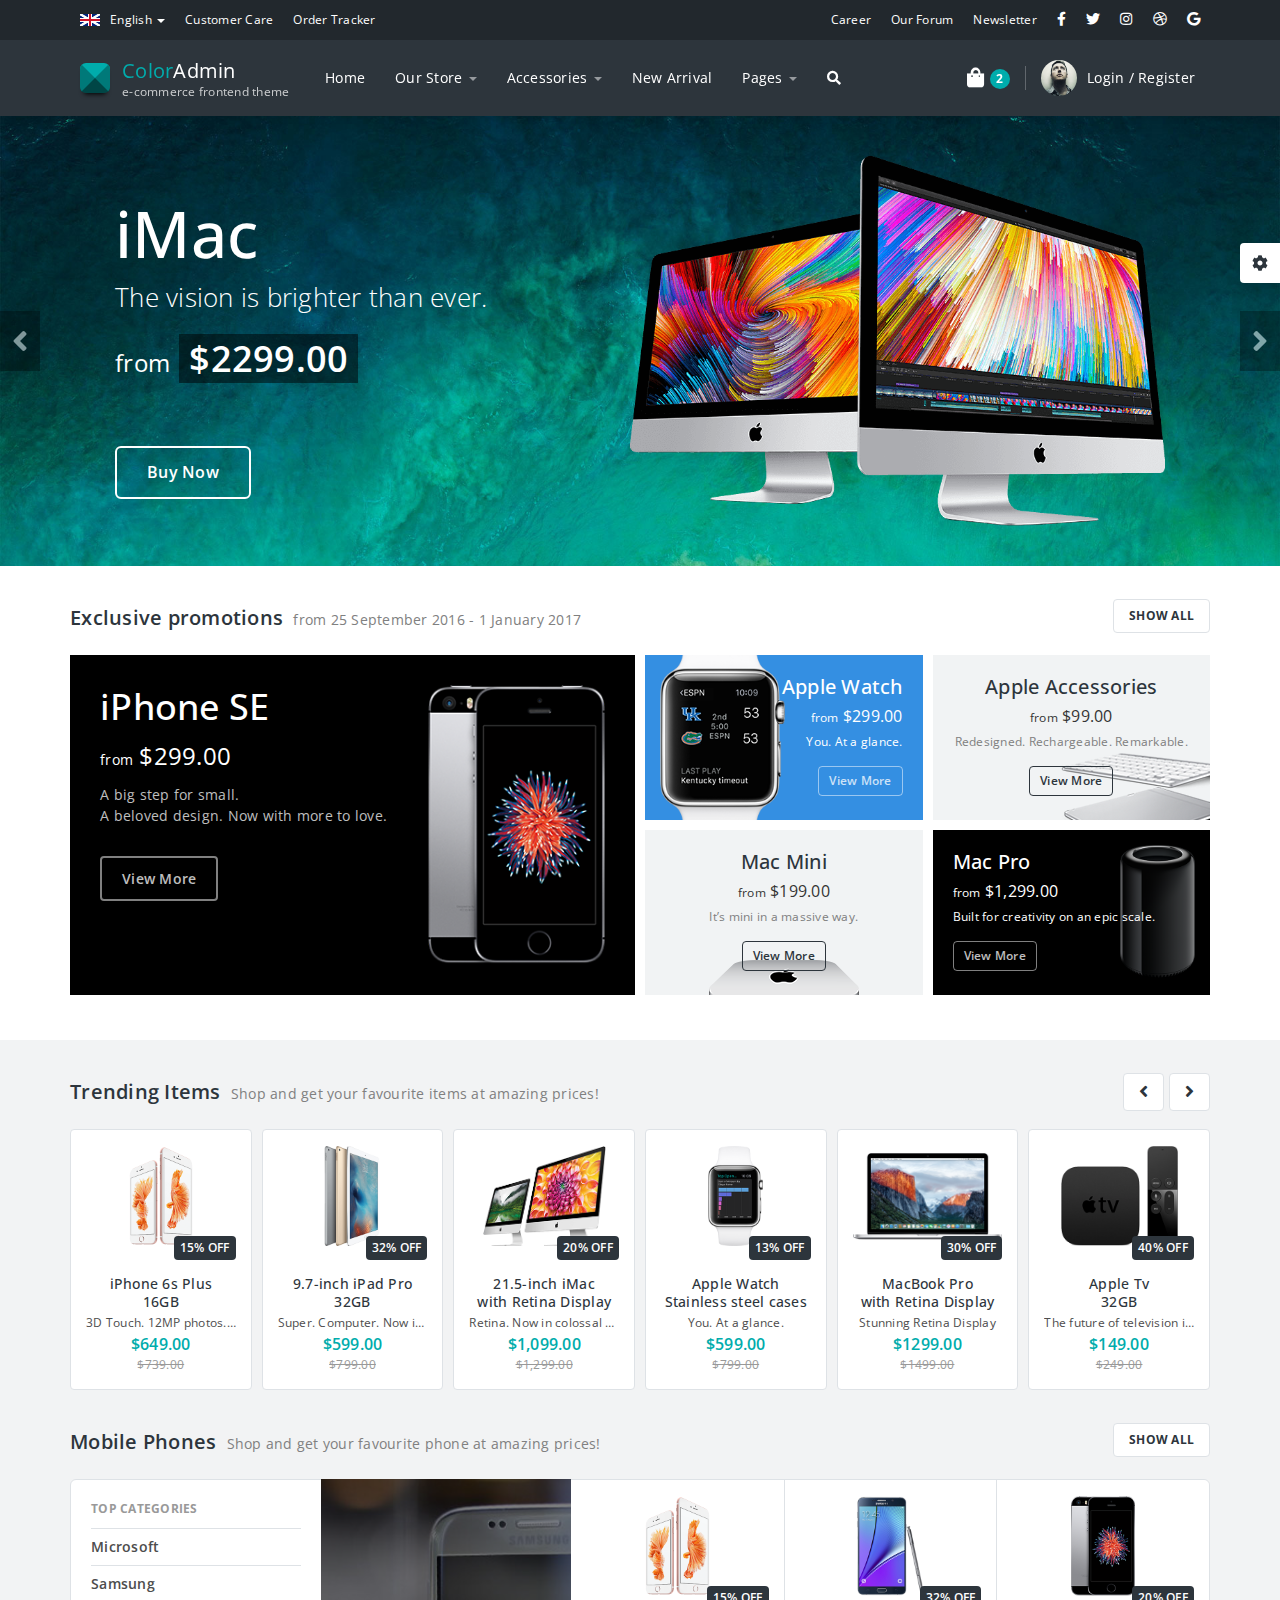
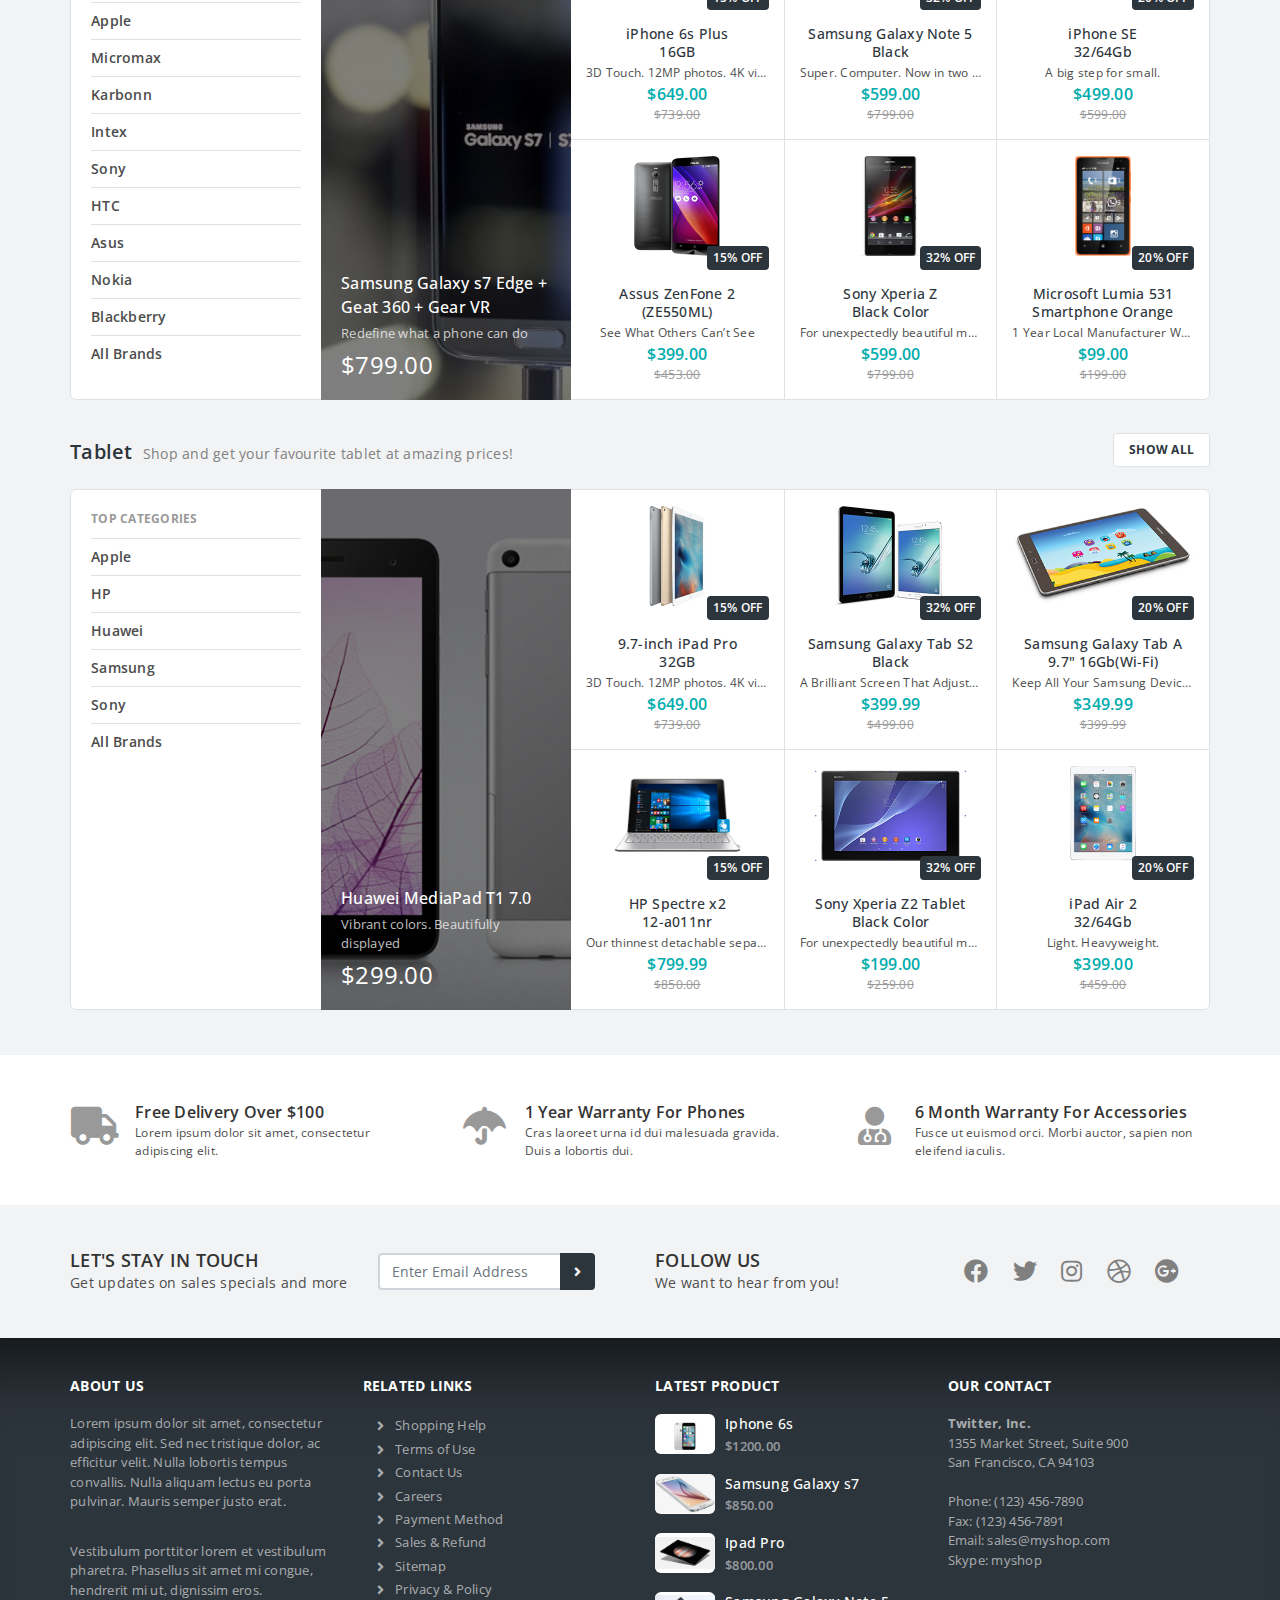
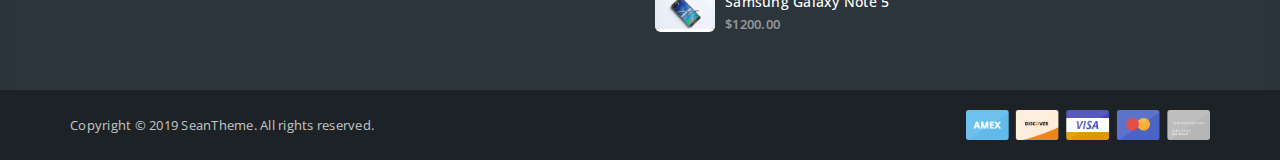
<file: index_inverse_header.html>
<!DOCTYPE html>
<html lang="en">
<head>
	<meta charset="utf-8" />
	<title>E-Commerce Front End Theme</title>
	<meta content="width=device-width, initial-scale=1.0, maximum-scale=1.0, user-scalable=no" name="viewport" />
	<meta content="" name="description" />
	<meta content="" name="author" />
	
	<!-- ================== BEGIN BASE CSS STYLE ================== -->
	<link href="https://fonts.googleapis.com/css?family=Open+Sans:300,400,600,700" rel="stylesheet" />
	<link href="./assets/css/e-commerce/app.min.css" rel="stylesheet" />
	<!-- ================== END BASE CSS STYLE ================== -->
</head>
<body>
	<!-- BEGIN #page-container -->
	<div id="page-container" class="fade">
		<!-- BEGIN #top-nav -->
		<div id="top-nav" class="top-nav">
			<!-- BEGIN container -->
			<div class="container">
				<div class="collapse navbar-collapse">
					<ul class="nav navbar-nav">
						<li class="dropdown dropdown-hover">
							<a href="#" data-toggle="dropdown"><img src="./assets/img/flag/flag-english.png" class="flag-img" alt="" /> English <b class="caret"></b></a>
							<ul class="dropdown-menu">
								<li><a class="dropdown-item" href="#"><img src="./assets/img/flag/flag-english.png" class="flag-img" alt="" /> English</a></li>
								<li><a class="dropdown-item" href="#"><img src="./assets/img/flag/flag-german.png" class="flag-img" alt="" /> German</a></li>
								<li><a class="dropdown-item" href="#"><img src="./assets/img/flag/flag-spanish.png" class="flag-img" alt="" /> Spanish</a></li>
								<li><a class="dropdown-item" href="#"><img src="./assets/img/flag/flag-french.png" class="flag-img" alt="" /> French</a></li>
								<li><a class="dropdown-item" href="#"><img src="./assets/img/flag/flag-chinese.png" class="flag-img" alt="" /> Chinese</a></li>
							</ul>
						</li>
						<li><a href="#">Customer Care</a></li>
						<li><a href="#">Order Tracker</a></li>
					</ul>
					<ul class="nav navbar-nav navbar-right">
						<li><a href="#">Career</a></li>
						<li><a href="#">Our Forum</a></li>
						<li><a href="#">Newsletter</a></li>
						<li><a href="#"><i class="fab fa-facebook-f f-s-14"></i></a></li>
						<li><a href="#"><i class="fab fa-twitter f-s-14"></i></a></li>
						<li><a href="#"><i class="fab fa-instagram f-s-14"></i></a></li>
						<li><a href="#"><i class="fab fa-dribbble f-s-14"></i></a></li>
						<li><a href="#"><i class="fab fa-google f-s-14"></i></a></li>
					</ul>
				</div>
			</div>
			<!-- END container -->
		</div>
		<!-- END #top-nav -->
		
		<!-- BEGIN #header -->
		<div id="header" class="header header-inverse">
			<!-- BEGIN container -->
			<div class="container">
				<!-- BEGIN header-container -->
				<div class="header-container">
					<!-- BEGIN navbar-toggle -->
					<button type="button" class="navbar-toggle collapsed" data-toggle="collapse" data-target="#navbar-collapse">
						<span class="icon-bar"></span>
						<span class="icon-bar"></span>
						<span class="icon-bar"></span>
					</button>
					<!-- END navbar-toggle -->
					<!-- BEGIN header-logo -->
					<div class="header-logo">
						<a href="index.html">
							<span class="brand-logo"></span>
							<span class="brand-text">
								<span class="text-primary">Color</span>Admin
								<small>e-commerce frontend theme</small>
							</span>
						</a>
					</div>
					<!-- END header-logo -->
					<!-- BEGIN header-nav -->
					<div class="header-nav">
						<div class=" collapse navbar-collapse" id="navbar-collapse">
							<ul class="nav">
								<li><a href="index.html">Home</a></li>
								<li class="dropdown dropdown-full-width dropdown-hover">
									<a href="#" data-toggle="dropdown">
										Our Store 
										<b class="caret"></b>
										<span class="arrow top"></span>
									</a>
									<!-- BEGIN dropdown-menu -->
									<div class="dropdown-menu p-0">
										<!-- BEGIN dropdown-menu-container -->
										<div class="dropdown-menu-container">
											<!-- BEGIN dropdown-menu-sidebar -->
											<div class="dropdown-menu-sidebar">
												<h4 class="title">Shop By Categories</h4>
												<ul class="dropdown-menu-list">
													<li><a href="product.html">Mobile Phone</a></li>
													<li><a href="product.html">Tablet</a></li>
													<li><a href="product.html">Laptop</a></li>
													<li><a href="product.html">Desktop</a></li>
													<li><a href="product.html">TV</a></li>
													<li><a href="product.html">Speaker</a></li>
													<li><a href="product.html">Gadget</a></li>
												</ul>
											</div>
											<!-- END dropdown-menu-sidebar -->
											<!-- BEGIN dropdown-menu-content -->
											<div class="dropdown-menu-content">
												<h4 class="title">Shop By Popular Phone</h4>
												<div class="row">
													<div class="col-lg-3">
														<ul class="dropdown-menu-list">
															<li><a href="product_detail.html"><i class="fa fa-fw fa-angle-right text-muted"></i> iPhone 7</a></li>
															<li><a href="product_detail.html"><i class="fa fa-fw fa-angle-right text-muted"></i> iPhone 6s</a></li>
															<li><a href="product_detail.html"><i class="fa fa-fw fa-angle-right text-muted"></i> iPhone 6</a></li>
															<li><a href="product_detail.html"><i class="fa fa-fw fa-angle-right text-muted"></i> iPhone 5s</a></li>
															<li><a href="product_detail.html"><i class="fa fa-fw fa-angle-right text-muted"></i> iPhone 5</a></li>
														</ul>
													</div>
													<div class="col-lg-3">
														<ul class="dropdown-menu-list">
															<li><a href="product_detail.html"><i class="fa fa-fw fa-angle-right text-muted"></i> Galaxy S7</a></li>
															<li><a href="product_detail.html"><i class="fa fa-fw fa-angle-right text-muted"></i> Galaxy A9</a></li>
															<li><a href="product_detail.html"><i class="fa fa-fw fa-angle-right text-muted"></i> Galaxy J3</a></li>
															<li><a href="product_detail.html"><i class="fa fa-fw fa-angle-right text-muted"></i> Galaxy Note 5</a></li>
															<li><a href="product_detail.html"><i class="fa fa-fw fa-angle-right text-muted"></i> Galaxy S7</a></li>
														</ul>
													</div>
													<div class="col-lg-3">
														<ul class="dropdown-menu-list">
															<li><a href="product_detail.html"><i class="fa fa-fw fa-angle-right text-muted"></i> Lumia 730</a></li>
															<li><a href="product_detail.html"><i class="fa fa-fw fa-angle-right text-muted"></i> Lumia 735</a></li>
															<li><a href="product_detail.html"><i class="fa fa-fw fa-angle-right text-muted"></i> Lumia 830</a></li>
															<li><a href="product_detail.html"><i class="fa fa-fw fa-angle-right text-muted"></i> Lumia 820</a></li>
															<li><a href="product_detail.html"><i class="fa fa-fw fa-angle-right text-muted"></i> Lumia Icon</a></li>
														</ul>
													</div>
													<div class="col-lg-3">
														<ul class="dropdown-menu-list">
															<li><a href="product_detail.html"><i class="fa fa-fw fa-angle-right text-muted"></i> Xperia X</a></li>
															<li><a href="product_detail.html"><i class="fa fa-fw fa-angle-right text-muted"></i> Xperia Z5</a></li>
															<li><a href="product_detail.html"><i class="fa fa-fw fa-angle-right text-muted"></i> Xperia M5</a></li>
															<li><a href="product_detail.html"><i class="fa fa-fw fa-angle-right text-muted"></i> Xperia C5</a></li>
															<li><a href="product_detail.html"><i class="fa fa-fw fa-angle-right text-muted"></i> Xperia C4</a></li>
														</ul>
													</div>
												</div>
												<h4 class="title">Shop By Brand</h4>
												<ul class="dropdown-brand-list m-b-0">
													<li><a href="product.html"><img src="./assets/img/brand/brand-apple.png" alt="" /></a></li>
													<li><a href="product.html"><img src="./assets/img/brand/brand-samsung.png" alt="" /></a></li>
													<li><a href="product.html"><img src="./assets/img/brand/brand-htc.png" alt="" /></a></li>
													<li><a href="product.html"><img src="./assets/img/brand/brand-microsoft.png" alt="" /></a></li>
													<li><a href="product.html"><img src="./assets/img/brand/brand-nokia.png" alt="" /></a></li>
													<li><a href="product.html"><img src="./assets/img/brand/brand-blackberry.png" alt="" /></a></li>
													<li><a href="product.html"><img src="./assets/img/brand/brand-sony.png" alt="" /></a></li>
												</ul>
											</div>
											<!-- END dropdown-menu-content -->
										</div>
										<!-- END dropdown-menu-container -->
									</div>
									<!-- END dropdown-menu -->
								</li>
								<li class="dropdown dropdown-hover">
									<a href="#" data-toggle="dropdown">
										Accessories 
										<b class="caret"></b>
										<span class="arrow top"></span>
									</a>
									<div class="dropdown-menu">
										<a class="dropdown-item" href="product.html">Mobile Phone</a>
										<a class="dropdown-item" href="product.html">Tablet</a>
										<a class="dropdown-item" href="product.html">TV</a>
										<a class="dropdown-item" href="product.html">Desktop</a>
										<a class="dropdown-item" href="product.html">Laptop</a>
										<a class="dropdown-item" href="product.html">Speaker</a>
										<a class="dropdown-item" href="product.html">Gadget</a>
									</div>
								</li>
								<li><a href="product.html">New Arrival</a></li>
								<li class="dropdown dropdown-hover">
									<a href="#" data-toggle="dropdown">
										Pages
										<b class="caret"></b>
										<span class="arrow top"></span>
									</a>
									<div class="dropdown-menu">
										<a class="dropdown-item" href="index.html">Home (Default)</a>
										<a class="dropdown-item" href="index_fixed_header.html">Home (Fixed Header)</a>
										<a class="dropdown-item" href="index_inverse_header.html">Home (Inverse Header)</a>
										<a class="dropdown-item" href="search_results.html">Search Results</a>
										<a class="dropdown-item" href="product.html">Product Page</a>
										<a class="dropdown-item" href="product_detail.html">Product Details Page</a>
										<a class="dropdown-item" href="checkout_cart.html">Checkout Cart</a>
										<a class="dropdown-item" href="checkout_info.html">Checkout Shipping</a>
										<a class="dropdown-item" href="checkout_payment.html">Checkout Payment</a>
										<a class="dropdown-item" href="checkout_complete.html">Checkout Complete</a>
										<a class="dropdown-item" href="my_account.html">My Account</a>
										<a class="dropdown-item" href="contact_us.html">Contact Us</a>
										<a class="dropdown-item" href="about_us.html">About Us</a>
										<a class="dropdown-item" href="faq.html">FAQ</a>
									</div>
								</li>
								<li class="dropdown dropdown-hover">
									<a href="#" data-toggle="dropdown">
										<i class="fa fa-search search-btn"></i>
										<span class="arrow top"></span>
									</a>
									<div class="dropdown-menu p-15">
										<form action="search_results.html" method="POST" name="search_form">
											<div class="input-group">
												<input type="text" placeholder="Search" class="form-control bg-silver-lighter" />
												<div class="input-group-append">
													<button class="btn btn-inverse" type="submit"><i class="fa fa-search"></i></button>
												</div>
											</div>
										</form>
									</div>
								</li>
							</ul>
						</div>
					</div>
					<!-- END header-nav -->
					<!-- BEGIN header-nav -->
					<div class="header-nav">
						<ul class="nav pull-right">
							<li class="dropdown dropdown-hover">
								<a href="#" class="header-cart" data-toggle="dropdown">
									<i class="fa fa-shopping-bag"></i>
									<span class="total">2</span>
									<span class="arrow top"></span>
								</a>
								<div class="dropdown-menu dropdown-menu-cart p-0">
									<div class="cart-header">
										<h4 class="cart-title">Shopping Bag (1) </h4>
									</div>
									<div class="cart-body">
										<ul class="cart-item">
											<li>
												<div class="cart-item-image"><img src="./assets/img/product/product-ipad.jpg" alt="" /></div>
												<div class="cart-item-info">
													<h4>iPad Pro Wi-Fi 128GB - Silver</h4>
													<p class="price">$699.00</p>
												</div>
												<div class="cart-item-close">
													<a href="#" data-toggle="tooltip" data-title="Remove">&times;</a>
												</div>
											</li>
											<li>
												<div class="cart-item-image"><img src="./assets/img/product/product-imac.jpg" alt="" /></div>
												<div class="cart-item-info">
													<h4>21.5-inch iMac</h4>
													<p class="price">$1299.00</p>
												</div>
												<div class="cart-item-close">
													<a href="#" data-toggle="tooltip" data-title="Remove">&times;</a>
												</div>
											</li>
											<li>
												<div class="cart-item-image"><img src="./assets/img/product/product-iphone.png" alt="" /></div>
												<div class="cart-item-info">
													<h4>iPhone 6s 16GB - Silver</h4>
													<p class="price">$649.00</p>
												</div>
												<div class="cart-item-close">
													<a href="#" data-toggle="tooltip" data-title="Remove">&times;</a>
												</div>
											</li>
										</ul>
									</div>
									<div class="cart-footer">
										<div class="row row-space-10">
											<div class="col-6">
												<a href="checkout_cart.html" class="btn btn-default btn-theme btn-block">View Cart</a>
											</div>
											<div class="col-6">
												<a href="checkout_cart.html" class="btn btn-inverse btn-theme btn-block">Checkout</a>
											</div>
										</div>
									</div>
								</div>
							</li>
							<li class="divider"></li>
							<li>
								<a href="my_account.html">
									<img src="./assets/img/user/user-1.jpg" class="user-img" alt="" /> 
									<span class="d-none d-xl-inline">Login / Register</span>
								</a>
							</li>
						</ul>
					</div>
					<!-- END header-nav -->
				</div>
				<!-- END header-container -->
			</div>
			<!-- END container -->
		</div>
		<!-- END #header -->
		
		<!-- BEGIN #slider -->
		<div id="slider" class="section-container p-0 bg-black-darker">
			<!-- BEGIN carousel -->
			<div id="main-carousel" class="carousel slide" data-ride="carousel">
				<!-- BEGIN carousel-inner -->
				<div class="carousel-inner">
					<!-- BEGIN item -->
					<div class="carousel-item active" data-paroller="true" data-paroller-factor="0.3" data-paroller-factor-sm="0.01" data-paroller-factor-xs="0.01" style="background: url(./assets/img/slider/slider-1-cover.jpg) center 0 / cover no-repeat;">
						<div class="container">
							<img src="./assets/img/slider/slider-1-product.png" class="product-img right bottom fadeInRight animated" alt="" />
						</div>
						<div class="carousel-caption carousel-caption-left">
							<div class="container">
								<h3 class="title m-b-5 fadeInLeftBig animated">iMac</h3>
								<p class="m-b-15 fadeInLeftBig animated">The vision is brighter than ever.</p>
								<div class="price m-b-30 fadeInLeftBig animated"><small>from</small> <span>$2299.00</span></div>
								<a href="product_detail.html" class="btn btn-outline btn-lg fadeInLeftBig animated">Buy Now</a>
							</div>
						</div>
					</div>
					<!-- END item -->
					<!-- BEGIN item -->
					<div class="carousel-item" data-paroller="true" data-paroller-factor="-0.3" data-paroller-factor-sm="0.01" data-paroller-factor-xs="0.01" style="background: url(./assets/img/slider/slider-2-cover.jpg) center 0 / cover no-repeat;">
						<div class="container">
							<img src="./assets/img/slider/slider-2-product.png" class="product-img left bottom fadeInLeft animated" alt="" />
						</div>
						<div class="carousel-caption carousel-caption-right">
							<div class="container">
								<h3 class="title m-b-5 fadeInRightBig animated">iPhone X</h3>
								<p class="m-b-15 fadeInRightBig animated">Say hello to the future.</p>
								<div class="price m-b-30 fadeInRightBig animated"><small>from</small> <span>$1,149.00</span></div>
								<a href="product_detail.html" class="btn btn-outline btn-lg fadeInRightBig animated">Buy Now</a>
							</div>
						</div>
					</div>
					<!-- END item -->
					<!-- BEGIN item -->
					<div class="carousel-item" data-paroller="true" data-paroller-factor="-0.3" data-paroller-factor-sm="0.01" data-paroller-factor-xs="0.01" style="background: url(./assets/img/slider/slider-3-cover.jpg) center 0 / cover no-repeat;">
						<div class="carousel-caption">
							<div class="container">
								<h3 class="title m-b-5 fadeInDownBig animated">Macbook Air</h3>
								<p class="m-b-15 fadeInDownBig animated">Thin.Light.Powerful.<br />And ready for anything</p>
								<div class="price fadeInDownBig animated"><small>from</small> <span>$999.00</span></div>
								<a href="product_detail.html" class="btn btn-outline btn-lg fadeInUpBig animated">Buy Now</a>
							</div>
						</div>
					</div>
					<!-- END item -->
				</div>
				<!-- END carousel-inner -->
				<a class="carousel-control-prev" href="#main-carousel" data-slide="prev"> 
				<i class="fa fa-angle-left"></i> 
				</a>
				<a class="carousel-control-next" href="#main-carousel" data-slide="next"> 
				<i class="fa fa-angle-right"></i> 
				</a>
			</div>
			<!-- END carousel -->
		</div>
		<!-- END #slider -->
		
		<!-- BEGIN #promotions -->
		<div id="promotions" class="section-container bg-white">
			<!-- BEGIN container -->
			<div class="container">
				<!-- BEGIN section-title -->
				<h4 class="section-title clearfix">
					<a href="#" class="pull-right">SHOW ALL</a>
					Exclusive promotions
					<small>from 25 September 2016 - 1 January 2017</small>
				</h4>
				<!-- END section-title -->
				<!-- BEGIN row -->
				<div class="row row-space-10">
					<!-- BEGIN col-6 -->
					<div class="col-lg-6">
						<!-- BEGIN promotion -->
						<div class="promotion promotion-lg bg-black-darker">
							<div class="promotion-image text-right promotion-image-overflow-bottom">
								<img src="./assets/img/product/product-iphone-se.png" alt="" />
							</div>
							<div class="promotion-caption promotion-caption-inverse">
								<h4 class="promotion-title">iPhone SE</h4>
								<div class="promotion-price"><small>from</small> $299.00</div>
								<p class="promotion-desc">A big step for small.<br />A beloved design. Now with more to love.</p>
								<a href="#" class="promotion-btn">View More</a>
							</div>
						</div>
						<!-- END promotion -->
					</div>
					<!-- END col-6 -->
					<!-- BEGIN col-3 -->
					<div class="col-lg-3 col-md-6">
						<!-- BEGIN promotion -->
						<div class="promotion bg-blue">
							<div class="promotion-image promotion-image-overflow-bottom promotion-image-overflow-top">
								<img src="./assets/img/product/product-apple-watch-sm.png" alt="" />
							</div>
							<div class="promotion-caption promotion-caption-inverse text-right">
								<h4 class="promotion-title">Apple Watch</h4>
								<div class="promotion-price"><small>from</small> $299.00</div>
								<p class="promotion-desc">You. At a glance.</p>
								<a href="#" class="promotion-btn">View More</a>
							</div>
						</div>
						<!-- END promotion -->
						<!-- BEGIN promotion -->
						<div class="promotion bg-silver-lighter">
							<div class="promotion-image text-center promotion-image-overflow-bottom">
								<img src="./assets/img/product/product-mac-mini.png" alt="" />
							</div>
							<div class="promotion-caption text-center">
								<h4 class="promotion-title">Mac Mini</h4>
								<div class="promotion-price"><small>from</small> $199.00</div>
								<p class="promotion-desc">It’s mini in a massive way.</p>
								<a href="#" class="promotion-btn">View More</a>
							</div>
						</div>
						<!-- END promotion -->
					</div>
					<!-- END col-3 -->
					<!-- BEGIN col-3 -->
					<div class="col-lg-3 col-md-6">
						<!-- BEGIN promotion -->
						<div class="promotion bg-silver-lighter">
							<div class="promotion-image promotion-image-overflow-right promotion-image-overflow-bottom text-right">
								<img src="./assets/img/product/product-mac-accessories.png" alt="" />
							</div>
							<div class="promotion-caption text-center">
								<h4 class="promotion-title">Apple Accessories</h4>
								<div class="promotion-price"><small>from</small> $99.00</div>
								<p class="promotion-desc">Redesigned. Rechargeable. Remarkable.</p>
								<a href="#" class="promotion-btn">View More</a>
							</div>
						</div>
						<!-- END promotion -->
						<!-- BEGIN promotion -->
						<div class="promotion bg-black">
							<div class="promotion-image text-right">
								<img src="./assets/img/product/product-mac-pro.png" alt="" />
							</div>
							<div class="promotion-caption promotion-caption-inverse">
								<h4 class="promotion-title">Mac Pro</h4>
								<div class="promotion-price"><small>from</small> $1,299.00</div>
								<p class="promotion-desc">Built for creativity on an epic scale.</p>
								<a href="#" class="promotion-btn">View More</a>
							</div>
						</div>
						<!-- END promotion -->
					</div>
					<!-- END col-3 -->
				</div>
				<!-- END row -->
			</div>
			<!-- END container -->
		</div>
		<!-- END #promotions -->
		
		<!-- BEGIN #trending-items -->
		<div id="trending-items" class="section-container">
			<!-- BEGIN container -->
			<div class="container">
				<!-- BEGIN section-title -->
				<h4 class="section-title clearfix">
					<a href="#" class="pull-right m-l-5"><i class="fa fa-angle-right f-s-18"></i></a>
					<a href="#" class="pull-right"><i class="fa fa-angle-left f-s-18"></i></a>
					Trending Items
					<small>Shop and get your favourite items at amazing prices!</small>
				</h4>
				<!-- END section-title -->
				<!-- BEGIN row -->
				<div class="row row-space-10">
					<!-- BEGIN col-2 -->
					<div class="col-lg-2 col-md-4">
						<!-- BEGIN item -->
						<div class="item item-thumbnail">
							<a href="product_detail.html" class="item-image">
								<img src="./assets/img/product/product-iphone.png" alt="" />
								<div class="discount">15% OFF</div>
							</a>
							<div class="item-info">
								<h4 class="item-title">
									<a href="product_detail.html">iPhone 6s Plus<br />16GB</a>
								</h4>
								<p class="item-desc">3D Touch. 12MP photos. 4K video.</p>
								<div class="item-price">$649.00</div>
								<div class="item-discount-price">$739.00</div>
							</div>
						</div>
						<!-- END item -->
					</div>
					<!-- END col-2 -->
					<!-- BEGIN col-2 -->
					<div class="col-lg-2 col-md-4">
						<!-- BEGIN item -->
						<div class="item item-thumbnail">
							<a href="product_detail.html" class="item-image">
								<img src="./assets/img/product/product-ipad-pro.png" alt=""  />
								<div class="discount">32% OFF</div>
							</a>
							<div class="item-info">
								<h4 class="item-title">
									<a href="product.html">9.7-inch iPad Pro<br />32GB</a>
								</h4>
								<p class="item-desc">Super. Computer. Now in two sizes.</p>
								<div class="item-price">$599.00</div>
								<div class="item-discount-price">$799.00</div>
							</div>
						</div>
						<!-- END item -->
					</div>
					<!-- END col-2 -->
					<!-- BEGIN col-2 -->
					<div class="col-lg-2 col-md-4">
						<!-- BEGIN item -->
						<div class="item item-thumbnail">
							<a href="product_detail.html" class="item-image">
								<img src="./assets/img/product/product-imac.png" alt="" />
								<div class="discount">20% OFF</div>
							</a>
							<div class="item-info">
								<h4 class="item-title">
									<a href="product.html">21.5-inch iMac<br />with Retina Display</a>
								</h4>
								<p class="item-desc">Retina. Now in colossal and ginormous.</p>
								<div class="item-price">$1,099.00</div>
								<div class="item-discount-price">$1,299.00</div>
							</div>
						</div>
						<!-- END item -->
					</div>
					<!-- END col-2 -->
					<!-- BEGIN col-2 -->
					<div class="col-lg-2 col-md-4">
						<!-- BEGIN item -->
						<div class="item item-thumbnail">
							<a href="product_detail.html" class="item-image">
								<img src="./assets/img/product/product-apple-watch.png" alt="" />
								<div class="discount">13% OFF</div>
							</a>
							<div class="item-info">
								<h4 class="item-title">
									<a href="product.html">Apple Watch<br />Stainless steel cases</a>
								</h4>
								<p class="item-desc">You. At a glance.</p>
								<div class="item-price">$599.00</div>
								<div class="item-discount-price">$799.00</div>
							</div>
						</div>
						<!-- END item -->
					</div>
					<!-- END col-2 -->
					<!-- BEGIN col-2 -->
					<div class="col-lg-2 col-md-4">
						<!-- BEGIN item -->
						<div class="item item-thumbnail">
							<a href="product_detail.html" class="item-image">
								<img src="./assets/img/product/product-macbook-pro.png" alt="" />
								<div class="discount">30% OFF</div>
							</a>
							<div class="item-info">
								<h4 class="item-title">
									<a href="product.html">MacBook Pro<br />with Retina Display</a>
								</h4>
								<p class="item-desc">Stunning Retina Display</p>
								<div class="item-price">$1299.00</div>
								<div class="item-discount-price">$1499.00</div>
							</div>
						</div>
						<!-- END item -->
					</div>
					<!-- END col-2 -->
					<!-- BEGIN col-2 -->
					<div class="col-lg-2 col-md-4">
						<!-- BEGIN item -->
						<div class="item item-thumbnail">
							<a href="product_detail.html" class="item-image">
								<img src="./assets/img/product/product-apple-tv.png" alt="" />
								<div class="discount">40% OFF</div>
							</a>
							<div class="item-info">
								<h4 class="item-title">
									<a href="product.html">Apple Tv<br />32GB</a>
								</h4>
								<p class="item-desc">The future of television is here.</p>
								<div class="item-price">$149.00</div>
								<div class="item-discount-price">$249.00</div>
							</div>
						</div>
						<!-- END item -->
					</div>
					<!-- END col-2 -->
				</div>
				<!-- END row -->
			</div>
			<!-- END container -->
		</div>
		<!-- END #trending-items -->
		
		<!-- BEGIN #mobile-list -->
		<div id="mobile-list" class="section-container p-t-0">
			<!-- BEGIN container -->
			<div class="container">
				<!-- BEGIN section-title -->
				<h4 class="section-title clearfix">
					<a href="#" class="pull-right">SHOW ALL</a>
					Mobile Phones
					<small>Shop and get your favourite phone at amazing prices!</small>
				</h4>
				<!-- END section-title -->
				<!-- BEGIN category-container -->
				<div class="category-container">
					<!-- BEGIN category-sidebar -->
					<div class="category-sidebar">
						<ul class="category-list">
							<li class="list-header">Top Categories</li>
							<li><a href="#">Microsoft</a></li>
							<li><a href="#">Samsung</a></li>
							<li><a href="#">Apple</a></li>
							<li><a href="#">Micromax</a></li>
							<li><a href="#">Karbonn</a></li>
							<li><a href="#">Intex</a></li>
							<li><a href="#">Sony</a></li>
							<li><a href="#">HTC</a></li>
							<li><a href="#">Asus</a></li>
							<li><a href="#">Nokia</a></li>
							<li><a href="#">Blackberry</a></li>
							<li><a href="#">All Brands</a></li>
						</ul>
					</div>
					<!-- END category-sidebar -->
					<!-- BEGIN category-detail -->
					<div class="category-detail">
						<!-- BEGIN category-item -->
						<a href="#" class="category-item full">
							<div class="item">
								<div class="item-cover">
									<img src="./assets/img/product/product-samsung-s7-edge.jpg" alt="" />
								</div>
								<div class="item-info bottom">
									<h4 class="item-title">Samsung Galaxy s7 Edge + Geat 360 + Gear VR</h4>
									<p class="item-desc">Redefine what a phone can do</p>
									<div class="item-price">$799.00</div>
								</div>
							</div>
						</a>
						<!-- END category-item -->
						<!-- BEGIN category-item -->
						<div class="category-item list">
							<!-- BEGIN item-row -->
							<div class="item-row">
								<!-- BEGIN item -->
								<div class="item item-thumbnail">
									<a href="product_detail.html" class="item-image">
										<img src="./assets/img/product/product-iphone.png" alt="" />
										<div class="discount">15% OFF</div>
									</a>
									<div class="item-info">
										<h4 class="item-title">
											<a href="product_detail.html">iPhone 6s Plus<br />16GB</a>
										</h4>
										<p class="item-desc">3D Touch. 12MP photos. 4K video.</p>
										<div class="item-price">$649.00</div>
										<div class="item-discount-price">$739.00</div>
									</div>
								</div>
								<!-- END item -->
								<!-- BEGIN item -->
								<div class="item item-thumbnail">
									<a href="product_detail.html" class="item-image">
										<img src="./assets/img/product/product-samsung-note5.png" alt="" />
										<div class="discount">32% OFF</div>
									</a>
									<div class="item-info">
										<h4 class="item-title">
											<a href="product.html">Samsung Galaxy Note 5<br />Black</a>
										</h4>
										<p class="item-desc">Super. Computer. Now in two sizes.</p>
										<div class="item-price">$599.00</div>
										<div class="item-discount-price">$799.00</div>
									</div>
								</div>
								<!-- END item -->
								<!-- BEGIN item -->
								<div class="item item-thumbnail">
									<a href="product_detail.html" class="item-image">
										<img src="./assets/img/product/product-iphone-se.png" alt="" />
										<div class="discount">20% OFF</div>
									</a>
									<div class="item-info">
										<h4 class="item-title">
											<a href="product.html">iPhone SE<br />32/64Gb</a>
										</h4>
										<p class="item-desc">A big step for small.</p>
										<div class="item-price">$499.00</div>
										<div class="item-discount-price">$599.00</div>
									</div>
								</div>
								<!-- END item -->
							</div>
							<!-- END item-row -->
							<!-- BEGIN item-row -->
							<div class="item-row">
								<!-- BEGIN item -->
								<div class="item item-thumbnail">
									<a href="product_detail.html" class="item-image">
										<img src="./assets/img/product/product-zenfone2.png" alt="" />
										<div class="discount">15% OFF</div>
									</a>
									<div class="item-info">
										<h4 class="item-title">
											<a href="product_detail.html">Assus ZenFone 2<br />‏(ZE550ML)</a>
										</h4>
										<p class="item-desc">See What Others Can’t See</p>
										<div class="item-price">$399.00</div>
										<div class="item-discount-price">$453.00</div>
									</div>
								</div>
								<!-- END item -->
								<!-- BEGIN item -->
								<div class="item item-thumbnail">
									<a href="product_detail.html" class="item-image">
										<img src="./assets/img/product/product-xperia-z.png" alt="" />
										<div class="discount">32% OFF</div>
									</a>
									<div class="item-info">
										<h4 class="item-title">
											<a href="product.html">Sony Xperia Z<br />Black Color</a>
										</h4>
										<p class="item-desc">For unexpectedly beautiful moments</p>
										<div class="item-price">$599.00</div>
										<div class="item-discount-price">$799.00</div>
									</div>
								</div>
								<!-- END item -->
								<!-- BEGIN item -->
								<div class="item item-thumbnail">
									<a href="product_detail.html" class="item-image">
										<img src="./assets/img/product/product-lumia-532.png" alt="" />
										<div class="discount">20% OFF</div>
									</a>
									<div class="item-info">
										<h4 class="item-title">
											<a href="product.html">Microsoft Lumia 531<br />Smartphone Orange</a>
										</h4>
										<p class="item-desc">1 Year Local Manufacturer Warranty</p>
										<div class="item-price">$99.00</div>
										<div class="item-discount-price">$199.00</div>
									</div>
								</div>
								<!-- END item -->
							</div>
							<!-- END item-row -->
						</div>
						<!-- END category-item -->
					</div>
					<!-- END category-detail -->
				</div>
				<!-- END category-container -->
			</div>
			<!-- END container -->
		</div>
		<!-- END #mobile-list -->
		
		<!-- BEGIN #tablet-list -->
		<div id="tablet-list" class="section-container p-t-0">
			<!-- BEGIN container -->
			<div class="container">
				<!-- BEGIN section-title -->
				<h4 class="section-title clearfix">
					<a href="#" class="pull-right">SHOW ALL</a>
					Tablet
					<small>Shop and get your favourite tablet at amazing prices!</small>
				</h4>
				<!-- END section-title -->
				<!-- BEGIN category-container -->
				<div class="category-container">
					<!-- BEGIN category-sidebar -->
					<div class="category-sidebar">
						<ul class="category-list">
							<li class="list-header">Top Categories</li>
							<li><a href="#">Apple</a></li>
							<li><a href="#">HP</a></li>
							<li><a href="#">Huawei</a></li>
							<li><a href="#">Samsung</a></li>
							<li><a href="#">Sony</a></li>
							<li><a href="#">All Brands</a></li>
						</ul>
					</div>
					<!-- END category-sidebar -->
					<!-- BEGIN category-detail -->
					<div class="category-detail">
						<!-- BEGIN category-item -->
						<a href="#" class="category-item full">
							<div class="item">
								<div class="item-cover">
									<img src="./assets/img/product/product-huawei-mediapad.jpg" alt="" />
								</div>
								<div class="item-info bottom">
									<h4 class="item-title">Huawei MediaPad T1 7.0</h4>
									<p class="item-desc">Vibrant colors. Beautifully displayed</p>
									<div class="item-price">$299.00</div>
								</div>
							</div>
						</a>
						<!-- END category-item -->
						<!-- BEGIN category-item -->
						<div class="category-item list">
							<!-- BEGIN item-row -->
							<div class="item-row">
								<!-- BEGIN item -->
								<div class="item item-thumbnail">
									<a href="product_detail.html" class="item-image">
										<img src="./assets/img/product/product-ipad-pro.png" alt="" />
										<div class="discount">15% OFF</div>
									</a>
									<div class="item-info">
										<h4 class="item-title">
											<a href="product_detail.html">9.7-inch iPad Pro<br />32GB</a>
										</h4>
										<p class="item-desc">3D Touch. 12MP photos. 4K video.</p>
										<div class="item-price">$649.00</div>
										<div class="item-discount-price">$739.00</div>
									</div>
								</div>
								<!-- END item -->
								<!-- BEGIN item -->
								<div class="item item-thumbnail">
									<a href="product_detail.html" class="item-image">
										<img src="./assets/img/product/product-galaxy-tab2.png" alt="" />
										<div class="discount">32% OFF</div>
									</a>
									<div class="item-info">
										<h4 class="item-title">
											<a href="product.html">Samsung Galaxy Tab S2<br />Black</a>
										</h4>
										<p class="item-desc">A Brilliant Screen That Adjusts to You</p>
										<div class="item-price">$399.99</div>
										<div class="item-discount-price">$499.00</div>
									</div>
								</div>
								<!-- END item -->
								<!-- BEGIN item -->
								<div class="item item-thumbnail">
									<a href="product_detail.html" class="item-image">
										<img src="./assets/img/product/product-galaxy-taba.png" alt="" />
										<div class="discount">20% OFF</div>
									</a>
									<div class="item-info">
										<h4 class="item-title">
											<a href="product.html">Samsung Galaxy Tab A<br />9.7" 16Gb(Wi-Fi)</a>
										</h4>
										<p class="item-desc">Keep All Your Samsung Devices In Sync</p>
										<div class="item-price">$349.99</div>
										<div class="item-discount-price">$399.99</div>
									</div>
								</div>
								<!-- END item -->
							</div>
							<!-- END item-row -->
							<!-- BEGIN item-row -->
							<div class="item-row">
								<!-- BEGIN item -->
								<div class="item item-thumbnail">
									<a href="product_detail.html" class="item-image">
										<img src="./assets/img/product/product-hp-spectrex2.png" alt="" />
										<div class="discount">15% OFF</div>
									</a>
									<div class="item-info">
										<h4 class="item-title">
											<a href="product_detail.html">HP Spectre x2<br />‏12-a011nr</a>
										</h4>
										<p class="item-desc">Our thinnest detachable separates from all others.</p>
										<div class="item-price">$799.99</div>
										<div class="item-discount-price">$850.00</div>
									</div>
								</div>
								<!-- END item -->
								<!-- BEGIN item -->
								<div class="item item-thumbnail">
									<a href="product_detail.html" class="item-image">
										<img src="./assets/img/product/product-xperia-z2.png" alt="" />
										<div class="discount">32% OFF</div>
									</a>
									<div class="item-info">
										<h4 class="item-title">
											<a href="product.html">Sony Xperia Z2 Tablet<br />Black Color</a>
										</h4>
										<p class="item-desc">For unexpectedly beautiful moments</p>
										<div class="item-price">$199.00</div>
										<div class="item-discount-price">$259.00</div>
									</div>
								</div>
								<!-- END item -->
								<!-- BEGIN item -->
								<div class="item item-thumbnail">
									<a href="product_detail.html" class="item-image">
										<img src="./assets/img/product/product-ipad-air.png" alt="" />
										<div class="discount">20% OFF</div>
									</a>
									<div class="item-info">
										<h4 class="item-title">
											<a href="product.html">iPad Air 2<br />32/64Gb</a>
										</h4>
										<p class="item-desc">Light. Heavyweight.</p>
										<div class="item-price">$399.00</div>
										<div class="item-discount-price">$459.00</div>
									</div>
								</div>
								<!-- END item -->
							</div>
							<!-- END item-row -->
						</div>
						<!-- END category-item -->
					</div>
					<!-- END category-detail -->
				</div>
				<!-- END category-container -->
			</div>
			<!-- END container -->
		</div>
		<!-- END #tablet-list -->
		
		<!-- BEGIN #policy -->
		<div id="policy" class="section-container bg-white">
			<!-- BEGIN container -->
			<div class="container">
				<!-- BEGIN row -->
				<div class="row">
					<!-- BEGIN col-4 -->
					<div class="col-lg-4 col-md-4 mb-4 mb-md-0">
						<!-- BEGIN policy -->
						<div class="policy">
							<div class="policy-icon"><i class="fa fa-truck"></i></div>
							<div class="policy-info">
								<h4>Free Delivery Over $100</h4>
								<p>Lorem ipsum dolor sit amet, consectetur adipiscing elit.</p>
							</div>
						</div>
						<!-- END policy -->
					</div>
					<!-- END col-4 -->
					<!-- BEGIN col-4 -->
					<div class="col-lg-4 col-md-4 mb-4 mb-md-0">
						<!-- BEGIN policy -->
						<div class="policy">
							<div class="policy-icon"><i class="fa fa-umbrella"></i></div>
							<div class="policy-info">
								<h4>1 Year Warranty For Phones</h4>
								<p>Cras laoreet urna id dui malesuada gravida. <br />Duis a lobortis dui.</p>
							</div>
						</div>
						<!-- END policy -->
					</div>
					<!-- END col-4 -->
					<!-- BEGIN col-4 -->
					<div class="col-md-4 col-md-4">
						<!-- BEGIN policy -->
						<div class="policy">
							<div class="policy-icon"><i class="fa fa-user-md"></i></div>
							<div class="policy-info">
								<h4>6 Month Warranty For Accessories</h4>
								<p>Fusce ut euismod orci. Morbi auctor, sapien non eleifend iaculis.</p>
							</div>
						</div>
						<!-- END policy -->
					</div>
					<!-- END col-4 -->
				</div>
				<!-- END row -->
			</div>
			<!-- END container -->
		</div>
		<!-- END #policy -->
		
		<!-- BEGIN #subscribe -->
		<div id="subscribe" class="section-container">
			<!-- BEGIN container -->
			<div class="container">
				<!-- BEGIN row -->
				<div class="row">
					<!-- BEGIN col-6 -->
					<div class="col-md-6 mb-4 mb-md-0">
						<!-- BEGIN subscription -->
						<div class="subscription">
							<div class="subscription-intro">
								<h4> LET'S STAY IN TOUCH</h4>
								<p>Get updates on sales specials and more</p>
							</div>
							<div class="subscription-form">
								<form name="subscription_form" action="index.html" method="POST">
									<div class="input-group">
										<input type="text" class="form-control" name="email" placeholder="Enter Email Address" />
										<div class="input-group-append">
											<button type="submit" class="btn btn-inverse"><i class="fa fa-angle-right"></i></button>
										</div>
									</div>
								</form>
							</div>
						</div>
						<!-- END subscription -->
					</div>
					<!-- END col-6 -->
					<!-- BEGIN col-6 -->
					<div class="col-md-6">
						<!-- BEGIN social -->
						<div class="social">
							<div class="social-intro">
								<h4>FOLLOW US</h4>
								<p>We want to hear from you!</p>
							</div>
							<div class="social-list">
								<a href="#"><i class="fab fa-facebook"></i></a>
								<a href="#"><i class="fab fa-twitter"></i></a>
								<a href="#"><i class="fab fa-instagram"></i></a>
								<a href="#"><i class="fab fa-dribbble"></i></a>
								<a href="#"><i class="fab fa-google-plus"></i></a>
							</div>
						</div>
						<!-- END social -->
					</div>
					<!-- END col-6 -->
				</div>
				<!-- END row -->
			</div>
			<!-- END container -->
		</div>
		<!-- END #subscribe -->
		
		<!-- BEGIN #footer -->
		<div id="footer" class="footer">
			<!-- BEGIN container -->
			<div class="container">
				<!-- BEGIN row -->
				<div class="row">
					<!-- BEGIN col-3 -->
					<div class="col-lg-3">
						<h4 class="footer-header">ABOUT US</h4>
						<p>
							Lorem ipsum dolor sit amet, consectetur adipiscing elit. Sed nec tristique dolor, ac efficitur velit. Nulla lobortis tempus convallis. Nulla aliquam lectus eu porta pulvinar. Mauris semper justo erat. 
						</p>
						<p class="mb-lg-4 mb-0">
							Vestibulum porttitor lorem et vestibulum pharetra. Phasellus sit amet mi congue, hendrerit mi ut, dignissim eros.
						</p>
					</div>
					<!-- END col-3 -->
					<!-- BEGIN col-3 -->
					<div class="col-lg-3">
						<h4 class="footer-header">RELATED LINKS</h4>
						<ul class="fa-ul mb-lg-4 mb-0">
							<li><i class="fa fa-li fa-angle-right"></i> <a href="#">Shopping Help</a></li>
							<li><i class="fa fa-li fa-angle-right"></i> <a href="#">Terms of Use</a></li>
							<li><i class="fa fa-li fa-angle-right"></i> <a href="#">Contact Us</a></li>
							<li><i class="fa fa-li fa-angle-right"></i> <a href="#">Careers</a></li>
							<li><i class="fa fa-li fa-angle-right"></i> <a href="#">Payment Method</a></li>
							<li><i class="fa fa-li fa-angle-right"></i> <a href="#">Sales & Refund</a></li>
							<li><i class="fa fa-li fa-angle-right"></i> <a href="#">Sitemap</a></li>
							<li><i class="fa fa-li fa-angle-right"></i> <a href="#">Privacy & Policy</a></li>
						</ul>
					</div>
					<!-- END col-3 -->
					<!-- BEGIN col-3 -->
					<div class="col-lg-3">
						<h4 class="footer-header">LATEST PRODUCT</h4>
						<ul class="list-unstyled list-product mb-lg-4 mb-0">
							<li>
								<div class="image">
									<img src="./assets/img/product/product-iphone-6s.jpg" alt="" />
								</div>
								<div class="info">
									<h4 class="info-title">Iphone 6s</h4>
									<div class="price">$1200.00</div>
								</div>
							</li>
							<li>
								<div class="image">
									<img src="./assets/img/product/product-galaxy-s6.jpg" alt="" />
								</div>
								<div class="info">
									<h4 class="info-title">Samsung Galaxy s7</h4>
									<div class="price">$850.00</div>
								</div>
							</li>
							<li>
								<div class="image">
									<img src="./assets/img/product/product-ipad-pro.jpg" alt="" />
								</div>
								<div class="info">
									<h4 class="info-title">Ipad Pro</h4>
									<div class="price">$800.00</div>
								</div>
							</li>
							<li>
								<div class="image">
									<img src="./assets/img/product/product-galaxy-note5.jpg" alt="" />
								</div>
								<div class="info">
									<h4 class="info-title">Samsung Galaxy Note 5</h4>
									<div class="price">$1200.00</div>
								</div>
							</li>
						</ul>
					</div>
					<!-- END col-3 -->
					<!-- BEGIN col-3 -->
					<div class="col-lg-3">
						<h4 class="footer-header">OUR CONTACT</h4>
						<address class="mb-lg-4 mb-0">
							<strong>Twitter, Inc.</strong><br />
							1355 Market Street, Suite 900<br />
							San Francisco, CA 94103<br /><br />
							<abbr title="Phone">Phone:</abbr> (123) 456-7890<br />
							<abbr title="Fax">Fax:</abbr> (123) 456-7891<br />
							<abbr title="Email">Email:</abbr> <a href="mailto:sales@myshop.com">sales@myshop.com</a><br />
							<abbr title="Skype">Skype:</abbr> <a href="skype:myshop">myshop</a>
						</address>
					</div>
					<!-- END col-3 -->
				</div>
				<!-- END row -->
			</div>
			<!-- END container -->
		</div>
		<!-- END #footer -->
		
		<!-- BEGIN #footer-copyright -->
		<div id="footer-copyright" class="footer-copyright">
			<!-- BEGIN container -->
			<div class="container">
				<div class="payment-method">
					<img src="./assets/img/payment/payment-method.png" alt="" />
				</div>
				<div class="copyright">
					Copyright &copy; 2019 SeanTheme. All rights reserved.
				</div>
			</div>
			<!-- END container -->
		</div>
		<!-- END #footer-copyright -->
	</div>
	<!-- END #page-container -->

	<!-- begin theme-panel -->
	<div class="theme-panel">
		<a href="javascript:;" data-click="theme-panel-expand" class="theme-collapse-btn"><i class="fa fa-cog"></i></a>
		<div class="theme-panel-content">
			<ul class="theme-list clearfix">
				<li><a href="javascript:;" class="bg-red" data-theme="red" data-theme-file="./assets/css/e-commerce/theme/red.min.css" data-click="theme-selector" data-toggle="tooltip" data-trigger="hover" data-container="body" data-title="Red" data-original-title="" title="">&nbsp;</a></li>
				<li><a href="javascript:;" class="bg-pink" data-theme="pink" data-theme-file="./assets/css/e-commerce/theme/pink.min.css" data-click="theme-selector" data-toggle="tooltip" data-trigger="hover" data-container="body" data-title="Pink" data-original-title="" title="">&nbsp;</a></li>
				<li><a href="javascript:;" class="bg-orange" data-theme="orange" data-theme-file="./assets/css/e-commerce/theme/orange.min.css" data-click="theme-selector" data-toggle="tooltip" data-trigger="hover" data-container="body" data-title="Orange" data-original-title="" title="">&nbsp;</a></li>
				<li><a href="javascript:;" class="bg-yellow" data-theme="yellow" data-theme-file="./assets/css/e-commerce/theme/yellow.min.css" data-click="theme-selector" data-toggle="tooltip" data-trigger="hover" data-container="body" data-title="Yellow" data-original-title="" title="">&nbsp;</a></li>
				<li><a href="javascript:;" class="bg-lime" data-theme="lime" data-theme-file="./assets/css/e-commerce/theme/lime.min.css" data-click="theme-selector" data-toggle="tooltip" data-trigger="hover" data-container="body" data-title="Lime" data-original-title="" title="">&nbsp;</a></li>
				<li><a href="javascript:;" class="bg-green" data-theme="green" data-theme-file="./assets/css/e-commerce/theme/green.min.css" data-click="theme-selector" data-toggle="tooltip" data-trigger="hover" data-container="body" data-title="Green" data-original-title="" title="">&nbsp;</a></li>
				<li class="active"><a href="javascript:;" class="bg-teal" data-theme-file="" data-theme="default" data-click="theme-selector" data-toggle="tooltip" data-trigger="hover" data-container="body" data-title="Default" data-original-title="" title="">&nbsp;</a></li>
				<li><a href="javascript:;" class="bg-aqua" data-theme="aqua" data-theme-file="./assets/css/e-commerce/theme/aqua.min.css" data-click="theme-selector" data-toggle="tooltip" data-trigger="hover" data-container="body" data-title="Aqua" data-original-title="" title="">&nbsp;</a></li>
				<li><a href="javascript:;" class="bg-blue" data-theme="blue" data-theme-file="./assets/css/e-commerce/theme/blue.min.css" data-click="theme-selector" data-toggle="tooltip" data-trigger="hover" data-container="body" data-title="Blue" data-original-title="" title="">&nbsp;</a></li>
				<li><a href="javascript:;" class="bg-purple" data-theme="purple" data-theme-file="./assets/css/e-commerce/theme/purple.min.css" data-click="theme-selector" data-toggle="tooltip" data-trigger="hover" data-container="body" data-title="Purple" data-original-title="" title="">&nbsp;</a></li>
				<li><a href="javascript:;" class="bg-indigo" data-theme="indigo" data-theme-file="./assets/css/e-commerce/theme/indigo.min.css" data-click="theme-selector" data-toggle="tooltip" data-trigger="hover" data-container="body" data-title="Indigo" data-original-title="" title="">&nbsp;</a></li>
				<li><a href="javascript:;" class="bg-black" data-theme="black" data-theme-file="./assets/css/e-commerce/theme/black.min.css" data-click="theme-selector" data-toggle="tooltip" data-trigger="hover" data-container="body" data-title="Black" data-original-title="" title="">&nbsp;</a></li>
			</ul>
		</div>
	</div>
	<!-- end theme-panel -->
	
	<!-- ================== BEGIN BASE JS ================== -->
	<script src="./assets/js/e-commerce/app.min.js"></script>
	<!-- ================== END BASE JS ================== -->
</body>
</html>
</file>
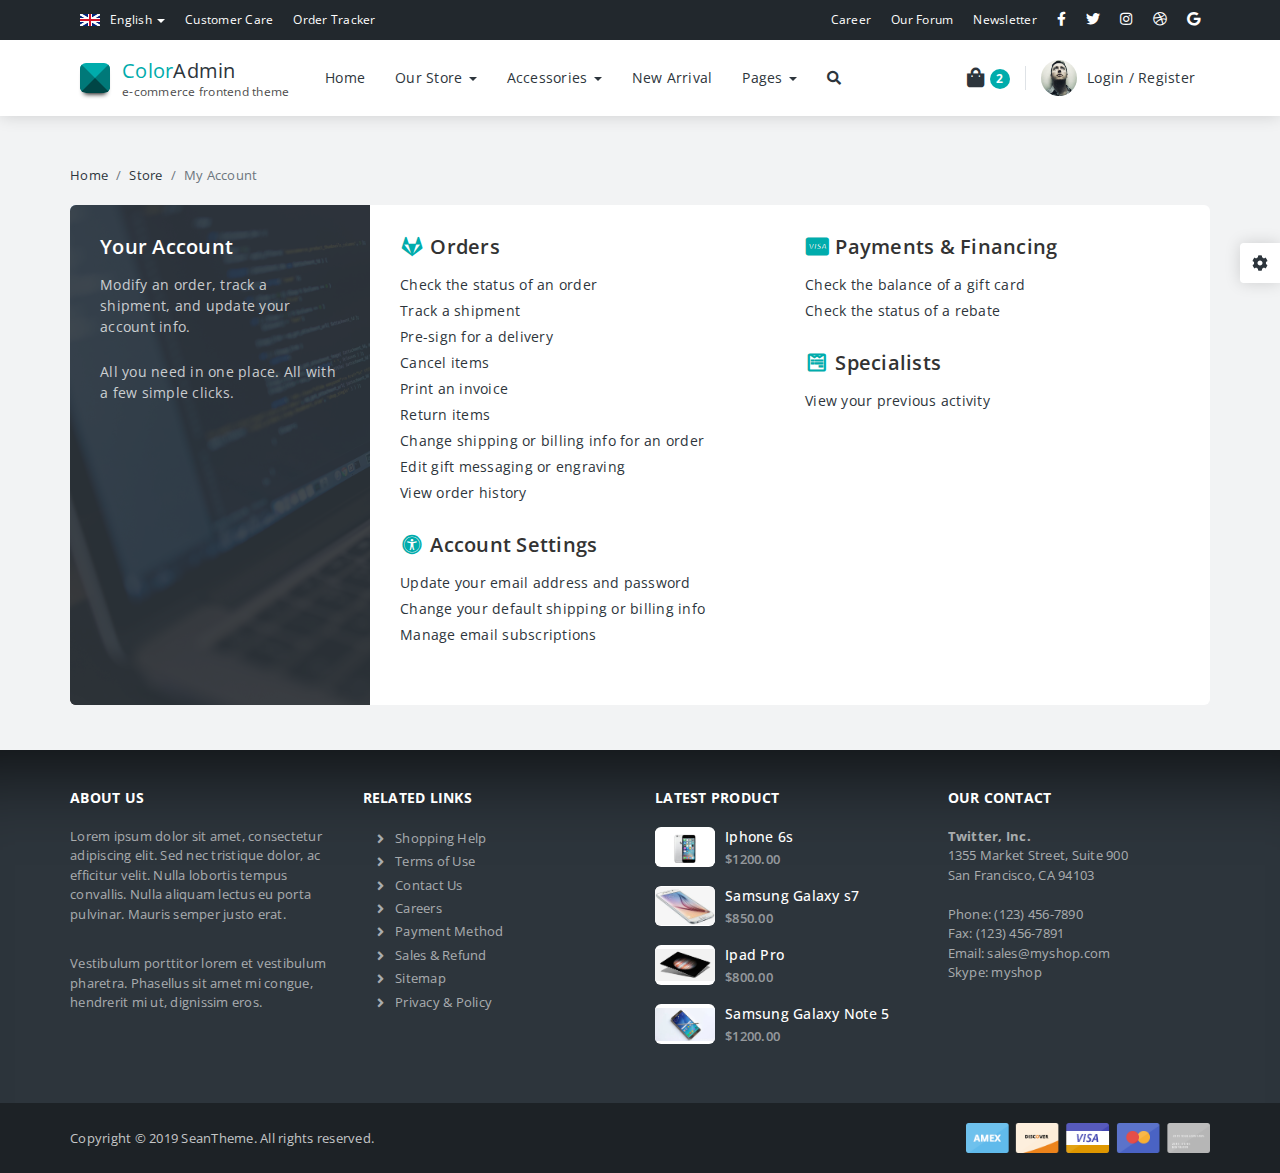
<file: my_account.html>
<!DOCTYPE html>
<html lang="en">
<head>
	<meta charset="utf-8" />
	<title>E-Commerce Front End Theme</title>
	<meta content="width=device-width, initial-scale=1.0, maximum-scale=1.0, user-scalable=no" name="viewport" />
	<meta content="" name="description" />
	<meta content="" name="author" />
	
	<!-- ================== BEGIN BASE CSS STYLE ================== -->
	<link href="https://fonts.googleapis.com/css?family=Open+Sans:300,400,600,700" rel="stylesheet" />
	<link href="./assets/css/e-commerce/app.min.css" rel="stylesheet" />
	<!-- ================== END BASE CSS STYLE ================== -->
</head>
<body>
	<!-- BEGIN #page-container -->
	<div id="page-container" class="fade">
		<!-- BEGIN #top-nav -->
		<div id="top-nav" class="top-nav">
			<!-- BEGIN container -->
			<div class="container">
				<div class="collapse navbar-collapse">
					<ul class="nav navbar-nav">
						<li class="dropdown dropdown-hover">
							<a href="#" data-toggle="dropdown"><img src="./assets/img/flag/flag-english.png" class="flag-img" alt="" /> English <b class="caret"></b></a>
							<ul class="dropdown-menu">
								<li><a class="dropdown-item" href="#"><img src="./assets/img/flag/flag-english.png" class="flag-img" alt="" /> English</a></li>
								<li><a class="dropdown-item" href="#"><img src="./assets/img/flag/flag-german.png" class="flag-img" alt="" /> German</a></li>
								<li><a class="dropdown-item" href="#"><img src="./assets/img/flag/flag-spanish.png" class="flag-img" alt="" /> Spanish</a></li>
								<li><a class="dropdown-item" href="#"><img src="./assets/img/flag/flag-french.png" class="flag-img" alt="" /> French</a></li>
								<li><a class="dropdown-item" href="#"><img src="./assets/img/flag/flag-chinese.png" class="flag-img" alt="" /> Chinese</a></li>
							</ul>
						</li>
						<li><a href="#">Customer Care</a></li>
						<li><a href="#">Order Tracker</a></li>
					</ul>
					<ul class="nav navbar-nav navbar-right">
						<li><a href="#">Career</a></li>
						<li><a href="#">Our Forum</a></li>
						<li><a href="#">Newsletter</a></li>
						<li><a href="#"><i class="fab fa-facebook-f f-s-14"></i></a></li>
						<li><a href="#"><i class="fab fa-twitter f-s-14"></i></a></li>
						<li><a href="#"><i class="fab fa-instagram f-s-14"></i></a></li>
						<li><a href="#"><i class="fab fa-dribbble f-s-14"></i></a></li>
						<li><a href="#"><i class="fab fa-google f-s-14"></i></a></li>
					</ul>
				</div>
			</div>
			<!-- END container -->
		</div>
		<!-- END #top-nav -->
		
		<!-- BEGIN #header -->
		<div id="header" class="header">
			<!-- BEGIN container -->
			<div class="container">
				<!-- BEGIN header-container -->
				<div class="header-container">
					<!-- BEGIN navbar-toggle -->
					<button type="button" class="navbar-toggle collapsed" data-toggle="collapse" data-target="#navbar-collapse">
						<span class="icon-bar"></span>
						<span class="icon-bar"></span>
						<span class="icon-bar"></span>
					</button>
					<!-- END navbar-toggle -->
					<!-- BEGIN header-logo -->
					<div class="header-logo">
						<a href="index.html">
							<span class="brand-logo"></span>
							<span class="brand-text">
								<span class="text-primary">Color</span>Admin
								<small>e-commerce frontend theme</small>
							</span>
						</a>
					</div>
					<!-- END header-logo -->
					<!-- BEGIN header-nav -->
					<div class="header-nav">
						<div class=" collapse navbar-collapse" id="navbar-collapse">
							<ul class="nav">
								<li><a href="index.html">Home</a></li>
								<li class="dropdown dropdown-full-width dropdown-hover">
									<a href="#" data-toggle="dropdown">
										Our Store 
										<b class="caret"></b>
										<span class="arrow top"></span>
									</a>
									<!-- BEGIN dropdown-menu -->
									<div class="dropdown-menu p-0">
										<!-- BEGIN dropdown-menu-container -->
										<div class="dropdown-menu-container">
											<!-- BEGIN dropdown-menu-sidebar -->
											<div class="dropdown-menu-sidebar">
												<h4 class="title">Shop By Categories</h4>
												<ul class="dropdown-menu-list">
													<li><a href="product.html">Mobile Phone</a></li>
													<li><a href="product.html">Tablet</a></li>
													<li><a href="product.html">Laptop</a></li>
													<li><a href="product.html">Desktop</a></li>
													<li><a href="product.html">TV</a></li>
													<li><a href="product.html">Speaker</a></li>
													<li><a href="product.html">Gadget</a></li>
												</ul>
											</div>
											<!-- END dropdown-menu-sidebar -->
											<!-- BEGIN dropdown-menu-content -->
											<div class="dropdown-menu-content">
												<h4 class="title">Shop By Popular Phone</h4>
												<div class="row">
													<div class="col-lg-3">
														<ul class="dropdown-menu-list">
															<li><a href="product_detail.html"><i class="fa fa-fw fa-angle-right text-muted"></i> iPhone 7</a></li>
															<li><a href="product_detail.html"><i class="fa fa-fw fa-angle-right text-muted"></i> iPhone 6s</a></li>
															<li><a href="product_detail.html"><i class="fa fa-fw fa-angle-right text-muted"></i> iPhone 6</a></li>
															<li><a href="product_detail.html"><i class="fa fa-fw fa-angle-right text-muted"></i> iPhone 5s</a></li>
															<li><a href="product_detail.html"><i class="fa fa-fw fa-angle-right text-muted"></i> iPhone 5</a></li>
														</ul>
													</div>
													<div class="col-lg-3">
														<ul class="dropdown-menu-list">
															<li><a href="product_detail.html"><i class="fa fa-fw fa-angle-right text-muted"></i> Galaxy S7</a></li>
															<li><a href="product_detail.html"><i class="fa fa-fw fa-angle-right text-muted"></i> Galaxy A9</a></li>
															<li><a href="product_detail.html"><i class="fa fa-fw fa-angle-right text-muted"></i> Galaxy J3</a></li>
															<li><a href="product_detail.html"><i class="fa fa-fw fa-angle-right text-muted"></i> Galaxy Note 5</a></li>
															<li><a href="product_detail.html"><i class="fa fa-fw fa-angle-right text-muted"></i> Galaxy S7</a></li>
														</ul>
													</div>
													<div class="col-lg-3">
														<ul class="dropdown-menu-list">
															<li><a href="product_detail.html"><i class="fa fa-fw fa-angle-right text-muted"></i> Lumia 730</a></li>
															<li><a href="product_detail.html"><i class="fa fa-fw fa-angle-right text-muted"></i> Lumia 735</a></li>
															<li><a href="product_detail.html"><i class="fa fa-fw fa-angle-right text-muted"></i> Lumia 830</a></li>
															<li><a href="product_detail.html"><i class="fa fa-fw fa-angle-right text-muted"></i> Lumia 820</a></li>
															<li><a href="product_detail.html"><i class="fa fa-fw fa-angle-right text-muted"></i> Lumia Icon</a></li>
														</ul>
													</div>
													<div class="col-lg-3">
														<ul class="dropdown-menu-list">
															<li><a href="product_detail.html"><i class="fa fa-fw fa-angle-right text-muted"></i> Xperia X</a></li>
															<li><a href="product_detail.html"><i class="fa fa-fw fa-angle-right text-muted"></i> Xperia Z5</a></li>
															<li><a href="product_detail.html"><i class="fa fa-fw fa-angle-right text-muted"></i> Xperia M5</a></li>
															<li><a href="product_detail.html"><i class="fa fa-fw fa-angle-right text-muted"></i> Xperia C5</a></li>
															<li><a href="product_detail.html"><i class="fa fa-fw fa-angle-right text-muted"></i> Xperia C4</a></li>
														</ul>
													</div>
												</div>
												<h4 class="title">Shop By Brand</h4>
												<ul class="dropdown-brand-list m-b-0">
													<li><a href="product.html"><img src="./assets/img/brand/brand-apple.png" alt="" /></a></li>
													<li><a href="product.html"><img src="./assets/img/brand/brand-samsung.png" alt="" /></a></li>
													<li><a href="product.html"><img src="./assets/img/brand/brand-htc.png" alt="" /></a></li>
													<li><a href="product.html"><img src="./assets/img/brand/brand-microsoft.png" alt="" /></a></li>
													<li><a href="product.html"><img src="./assets/img/brand/brand-nokia.png" alt="" /></a></li>
													<li><a href="product.html"><img src="./assets/img/brand/brand-blackberry.png" alt="" /></a></li>
													<li><a href="product.html"><img src="./assets/img/brand/brand-sony.png" alt="" /></a></li>
												</ul>
											</div>
											<!-- END dropdown-menu-content -->
										</div>
										<!-- END dropdown-menu-container -->
									</div>
									<!-- END dropdown-menu -->
								</li>
								<li class="dropdown dropdown-hover">
									<a href="#" data-toggle="dropdown">
										Accessories
										<b class="caret"></b>
										<span class="arrow top"></span>
									</a>
									<div class="dropdown-menu">
										<a class="dropdown-item" href="product.html">Mobile Phone</a>
										<a class="dropdown-item" href="product.html">Tablet</a>
										<a class="dropdown-item" href="product.html">TV</a>
										<a class="dropdown-item" href="product.html">Desktop</a>
										<a class="dropdown-item" href="product.html">Laptop</a>
										<a class="dropdown-item" href="product.html">Speaker</a>
										<a class="dropdown-item" href="product.html">Gadget</a>
									</div>
								</li>
								<li><a href="product.html">New Arrival</a></li>
								<li class="dropdown dropdown-hover">
									<a href="#" data-toggle="dropdown">
										Pages
										<b class="caret"></b>
										<span class="arrow top"></span>
									</a>
									<div class="dropdown-menu">
										<a class="dropdown-item" href="index.html">Home (Default)</a>
										<a class="dropdown-item" href="index_fixed_header.html">Home (Fixed Header)</a>
										<a class="dropdown-item" href="index_inverse_header.html">Home (Inverse Header)</a>
										<a class="dropdown-item" href="search_results.html">Search Results</a>
										<a class="dropdown-item" href="product.html">Product Page</a>
										<a class="dropdown-item" href="product_detail.html">Product Details Page</a>
										<a class="dropdown-item" href="checkout_cart.html">Checkout Cart</a>
										<a class="dropdown-item" href="checkout_info.html">Checkout Shipping</a>
										<a class="dropdown-item" href="checkout_payment.html">Checkout Payment</a>
										<a class="dropdown-item" href="checkout_complete.html">Checkout Complete</a>
										<a class="dropdown-item" href="my_account.html">My Account</a>
										<a class="dropdown-item" href="contact_us.html">Contact Us</a>
										<a class="dropdown-item" href="about_us.html">About Us</a>
										<a class="dropdown-item" href="faq.html">FAQ</a>
									</div>
								</li>
								<li class="dropdown dropdown-hover">
									<a href="#" data-toggle="dropdown">
										<i class="fa fa-search search-btn"></i>
										<span class="arrow top"></span>
									</a>
									<div class="dropdown-menu p-15">
										<form action="search_results.html" method="POST" name="search_form">
											<div class="input-group">
												<input type="text" placeholder="Search" class="form-control bg-silver-lighter" />
												<div class="input-group-append">
													<button class="btn btn-inverse" type="submit"><i class="fa fa-search"></i></button>
												</div>
											</div>
										</form>
									</div>
								</li>
							</ul>
						</div>
					</div>
					<!-- END header-nav -->
					<!-- BEGIN header-nav -->
					<div class="header-nav">
						<ul class="nav pull-right">
							<li class="dropdown dropdown-hover">
								<a href="#" class="header-cart" data-toggle="dropdown">
									<i class="fa fa-shopping-bag"></i>
									<span class="total">2</span>
									<span class="arrow top"></span>
								</a>
								<div class="dropdown-menu dropdown-menu-cart p-0">
									<div class="cart-header">
										<h4 class="cart-title">Shopping Bag (1) </h4>
									</div>
									<div class="cart-body">
										<ul class="cart-item">
											<li>
												<div class="cart-item-image"><img src="./assets/img/product/product-ipad.jpg" alt="" /></div>
												<div class="cart-item-info">
													<h4>iPad Pro Wi-Fi 128GB - Silver</h4>
													<p class="price">$699.00</p>
												</div>
												<div class="cart-item-close">
													<a href="#" data-toggle="tooltip" data-title="Remove">&times;</a>
												</div>
											</li>
											<li>
												<div class="cart-item-image"><img src="./assets/img/product/product-imac.jpg" alt="" /></div>
												<div class="cart-item-info">
													<h4>21.5-inch iMac</h4>
													<p class="price">$1299.00</p>
												</div>
												<div class="cart-item-close">
													<a href="#" data-toggle="tooltip" data-title="Remove">&times;</a>
												</div>
											</li>
											<li>
												<div class="cart-item-image"><img src="./assets/img/product/product-iphone.png" alt="" /></div>
												<div class="cart-item-info">
													<h4>iPhone 6s 16GB - Silver</h4>
													<p class="price">$649.00</p>
												</div>
												<div class="cart-item-close">
													<a href="#" data-toggle="tooltip" data-title="Remove">&times;</a>
												</div>
											</li>
										</ul>
									</div>
									<div class="cart-footer">
										<div class="row row-space-10">
											<div class="col-6">
												<a href="checkout_cart.html" class="btn btn-default btn-theme btn-block">View Cart</a>
											</div>
											<div class="col-6">
												<a href="checkout_cart.html" class="btn btn-inverse btn-theme btn-block">Checkout</a>
											</div>
										</div>
									</div>
								</div>
							</li>
							<li class="divider"></li>
							<li>
								<a href="my_account.html">
									<img src="./assets/img/user/user-1.jpg" class="user-img" alt="" /> 
									<span class="d-none d-xl-inline">Login / Register</span>
								</a>
							</li>
						</ul>
					</div>
					<!-- END header-nav -->
				</div>
				<!-- END header-container -->
			</div>
			<!-- END container -->
		</div>
		<!-- END #header -->
		
		<!-- BEGIN #my-account -->
		<div id="about-us-cover" class="section-container">
			<!-- BEGIN container -->
			<div class="container">
				<!-- BEGIN breadcrumb -->
				<ul class="breadcrumb mb-3">
					<li class="breadcrumb-item"><a href="#">Home</a></li>
					<li class="breadcrumb-item"><a href="#">Store</a></li>
					<li class="breadcrumb-item active">My Account</li>
				</ul>
				<!-- END breadcrumb -->
				<!-- BEGIN account-container -->
				<div class="account-container">
					<!-- BEGIN account-sidebar -->
					<div class="account-sidebar">
						<div class="account-sidebar-cover">
							<img src="./assets/img/cover/cover-14.jpg" alt="" />
						</div>
						<div class="account-sidebar-content">
							<h4>Your Account</h4>
							<p class="mb-2 mb-lg-4">
								Modify an order, track a shipment, and update your account info.
							</p>
							<p class="mb-2 mb-lg-4">
								All you need in one place. All with a few simple clicks.
							</p>
						</div>
					</div>
					<!-- END account-sidebar -->
					<!-- BEGIN account-body -->
					<div class="account-body">
						<!-- BEGIN row -->
						<div class="row">
							<!-- BEGIN col-6 -->
							<div class="col-md-6">
								<h4><i class="fab fa-gitlab fa-fw text-primary"></i> Orders</h4>
								<ul class="nav nav-list">
									<li><a href="#">Check the status of an order</a></li>
									<li><a href="#">Track a shipment</a></li>
									<li><a href="#">Pre-sign for a delivery</a></li>
									<li><a href="#">Cancel items</a></li>
									<li><a href="#">Print an invoice</a></li>
									<li><a href="#">Return items</a></li>
									<li><a href="#">Change shipping or billing info for an order</a></li>
									<li><a href="#">Edit gift messaging or engraving</a></li>
									<li><a href="#">View order history</a></li>
								</ul>
								<h4><i class="fa fa-universal-access fa-fw text-primary"></i> Account Settings</h4>
								<ul class="nav nav-list">
									<li><a href="#">Update your email address and password</a></li>
									<li><a href="#">Change your default shipping or billing info</a></li>
									<li><a href="#">Manage email subscriptions</a></li>
								</ul>
							</div>
							<!-- END col-6 -->
							<!-- BEGIN col-6 -->
							<div class="col-md-6">
								<h4><i class="fab fa-cc-visa fa-fw text-primary"></i> Payments & Financing</h4>
								<ul class="nav nav-list">
									<li><a href="#">Check the balance of a gift card</a></li>
									<li><a href="#">Check the status of a rebate</a></li>
								</ul>
								<h4><i class="fab fa-wpforms fa-fw text-primary"></i> Specialists</h4>
								<ul class="nav nav-list">
									<li><a href="#">View your previous activity</a></li>
								</ul>
							</div>
							<!-- END col-6 -->
						</div>
						<!-- END row -->
					</div>
					<!-- END account-body -->
				</div>
				<!-- END account-container -->
			</div>
			<!-- END container -->
		</div>
		<!-- END #about-us-cover -->
		
		<!-- BEGIN #footer -->
		<div id="footer" class="footer">
			<!-- BEGIN container -->
			<div class="container">
				<!-- BEGIN row -->
				<div class="row">
					<!-- BEGIN col-3 -->
					<div class="col-lg-3">
						<h4 class="footer-header">ABOUT US</h4>
						<p>
							Lorem ipsum dolor sit amet, consectetur adipiscing elit. Sed nec tristique dolor, ac efficitur velit. Nulla lobortis tempus convallis. Nulla aliquam lectus eu porta pulvinar. Mauris semper justo erat. 
						</p>
						<p class="mb-lg-4 mb-0">
							Vestibulum porttitor lorem et vestibulum pharetra. Phasellus sit amet mi congue, hendrerit mi ut, dignissim eros.
						</p>
					</div>
					<!-- END col-3 -->
					<!-- BEGIN col-3 -->
					<div class="col-lg-3">
						<h4 class="footer-header">RELATED LINKS</h4>
						<ul class="fa-ul mb-lg-4 mb-0">
							<li><i class="fa fa-li fa-angle-right"></i> <a href="#">Shopping Help</a></li>
							<li><i class="fa fa-li fa-angle-right"></i> <a href="#">Terms of Use</a></li>
							<li><i class="fa fa-li fa-angle-right"></i> <a href="#">Contact Us</a></li>
							<li><i class="fa fa-li fa-angle-right"></i> <a href="#">Careers</a></li>
							<li><i class="fa fa-li fa-angle-right"></i> <a href="#">Payment Method</a></li>
							<li><i class="fa fa-li fa-angle-right"></i> <a href="#">Sales & Refund</a></li>
							<li><i class="fa fa-li fa-angle-right"></i> <a href="#">Sitemap</a></li>
							<li><i class="fa fa-li fa-angle-right"></i> <a href="#">Privacy & Policy</a></li>
						</ul>
					</div>
					<!-- END col-3 -->
					<!-- BEGIN col-3 -->
					<div class="col-lg-3">
						<h4 class="footer-header">LATEST PRODUCT</h4>
						<ul class="list-unstyled list-product mb-lg-4 mb-0">
							<li>
								<div class="image">
									<img src="./assets/img/product/product-iphone-6s.jpg" alt="" />
								</div>
								<div class="info">
									<h4 class="info-title">Iphone 6s</h4>
									<div class="price">$1200.00</div>
								</div>
							</li>
							<li>
								<div class="image">
									<img src="./assets/img/product/product-galaxy-s6.jpg" alt="" />
								</div>
								<div class="info">
									<h4 class="info-title">Samsung Galaxy s7</h4>
									<div class="price">$850.00</div>
								</div>
							</li>
							<li>
								<div class="image">
									<img src="./assets/img/product/product-ipad-pro.jpg" alt="" />
								</div>
								<div class="info">
									<h4 class="info-title">Ipad Pro</h4>
									<div class="price">$800.00</div>
								</div>
							</li>
							<li>
								<div class="image">
									<img src="./assets/img/product/product-galaxy-note5.jpg" alt="" />
								</div>
								<div class="info">
									<h4 class="info-title">Samsung Galaxy Note 5</h4>
									<div class="price">$1200.00</div>
								</div>
							</li>
						</ul>
					</div>
					<!-- END col-3 -->
					<!-- BEGIN col-3 -->
					<div class="col-lg-3">
						<h4 class="footer-header">OUR CONTACT</h4>
						<address class="mb-lg-4 mb-0">
							<strong>Twitter, Inc.</strong><br />
							1355 Market Street, Suite 900<br />
							San Francisco, CA 94103<br /><br />
							<abbr title="Phone">Phone:</abbr> (123) 456-7890<br />
							<abbr title="Fax">Fax:</abbr> (123) 456-7891<br />
							<abbr title="Email">Email:</abbr> <a href="mailto:sales@myshop.com">sales@myshop.com</a><br />
							<abbr title="Skype">Skype:</abbr> <a href="skype:myshop">myshop</a>
						</address>
					</div>
					<!-- END col-3 -->
				</div>
				<!-- END row -->
			</div>
			<!-- END container -->
		</div>
		<!-- END #footer -->
		
		<!-- BEGIN #footer-copyright -->
		<div id="footer-copyright" class="footer-copyright">
			<!-- BEGIN container -->
			<div class="container">
				<div class="payment-method">
					<img src="./assets/img/payment/payment-method.png" alt="" />
				</div>
				<div class="copyright">
					Copyright &copy; 2019 SeanTheme. All rights reserved.
				</div>
			</div>
			<!-- END container -->
		</div>
		<!-- END #footer-copyright -->
	</div>
	<!-- END #page-container -->

	<!-- begin theme-panel -->
	<div class="theme-panel">
		<a href="javascript:;" data-click="theme-panel-expand" class="theme-collapse-btn"><i class="fa fa-cog"></i></a>
		<div class="theme-panel-content">
			<ul class="theme-list clearfix">
				<li><a href="javascript:;" class="bg-red" data-theme="red" data-theme-file="./assets/css/e-commerce/theme/red.min.css" data-click="theme-selector" data-toggle="tooltip" data-trigger="hover" data-container="body" data-title="Red" data-original-title="" title="">&nbsp;</a></li>
				<li><a href="javascript:;" class="bg-pink" data-theme="pink" data-theme-file="./assets/css/e-commerce/theme/pink.min.css" data-click="theme-selector" data-toggle="tooltip" data-trigger="hover" data-container="body" data-title="Pink" data-original-title="" title="">&nbsp;</a></li>
				<li><a href="javascript:;" class="bg-orange" data-theme="orange" data-theme-file="./assets/css/e-commerce/theme/orange.min.css" data-click="theme-selector" data-toggle="tooltip" data-trigger="hover" data-container="body" data-title="Orange" data-original-title="" title="">&nbsp;</a></li>
				<li><a href="javascript:;" class="bg-yellow" data-theme="yellow" data-theme-file="./assets/css/e-commerce/theme/yellow.min.css" data-click="theme-selector" data-toggle="tooltip" data-trigger="hover" data-container="body" data-title="Yellow" data-original-title="" title="">&nbsp;</a></li>
				<li><a href="javascript:;" class="bg-lime" data-theme="lime" data-theme-file="./assets/css/e-commerce/theme/lime.min.css" data-click="theme-selector" data-toggle="tooltip" data-trigger="hover" data-container="body" data-title="Lime" data-original-title="" title="">&nbsp;</a></li>
				<li><a href="javascript:;" class="bg-green" data-theme="green" data-theme-file="./assets/css/e-commerce/theme/green.min.css" data-click="theme-selector" data-toggle="tooltip" data-trigger="hover" data-container="body" data-title="Green" data-original-title="" title="">&nbsp;</a></li>
				<li class="active"><a href="javascript:;" class="bg-teal" data-theme-file="" data-theme="default" data-click="theme-selector" data-toggle="tooltip" data-trigger="hover" data-container="body" data-title="Default" data-original-title="" title="">&nbsp;</a></li>
				<li><a href="javascript:;" class="bg-aqua" data-theme="aqua" data-theme-file="./assets/css/e-commerce/theme/aqua.min.css" data-click="theme-selector" data-toggle="tooltip" data-trigger="hover" data-container="body" data-title="Aqua" data-original-title="" title="">&nbsp;</a></li>
				<li><a href="javascript:;" class="bg-blue" data-theme="blue" data-theme-file="./assets/css/e-commerce/theme/blue.min.css" data-click="theme-selector" data-toggle="tooltip" data-trigger="hover" data-container="body" data-title="Blue" data-original-title="" title="">&nbsp;</a></li>
				<li><a href="javascript:;" class="bg-purple" data-theme="purple" data-theme-file="./assets/css/e-commerce/theme/purple.min.css" data-click="theme-selector" data-toggle="tooltip" data-trigger="hover" data-container="body" data-title="Purple" data-original-title="" title="">&nbsp;</a></li>
				<li><a href="javascript:;" class="bg-indigo" data-theme="indigo" data-theme-file="./assets/css/e-commerce/theme/indigo.min.css" data-click="theme-selector" data-toggle="tooltip" data-trigger="hover" data-container="body" data-title="Indigo" data-original-title="" title="">&nbsp;</a></li>
				<li><a href="javascript:;" class="bg-black" data-theme="black" data-theme-file="./assets/css/e-commerce/theme/black.min.css" data-click="theme-selector" data-toggle="tooltip" data-trigger="hover" data-container="body" data-title="Black" data-original-title="" title="">&nbsp;</a></li>
			</ul>
		</div>
	</div>
	<!-- end theme-panel -->
	
	<!-- ================== BEGIN BASE JS ================== -->
	<script src="./assets/js/e-commerce/app.min.js"></script>
	<!-- ================== END BASE JS ================== -->
</body>
</html>
</file>
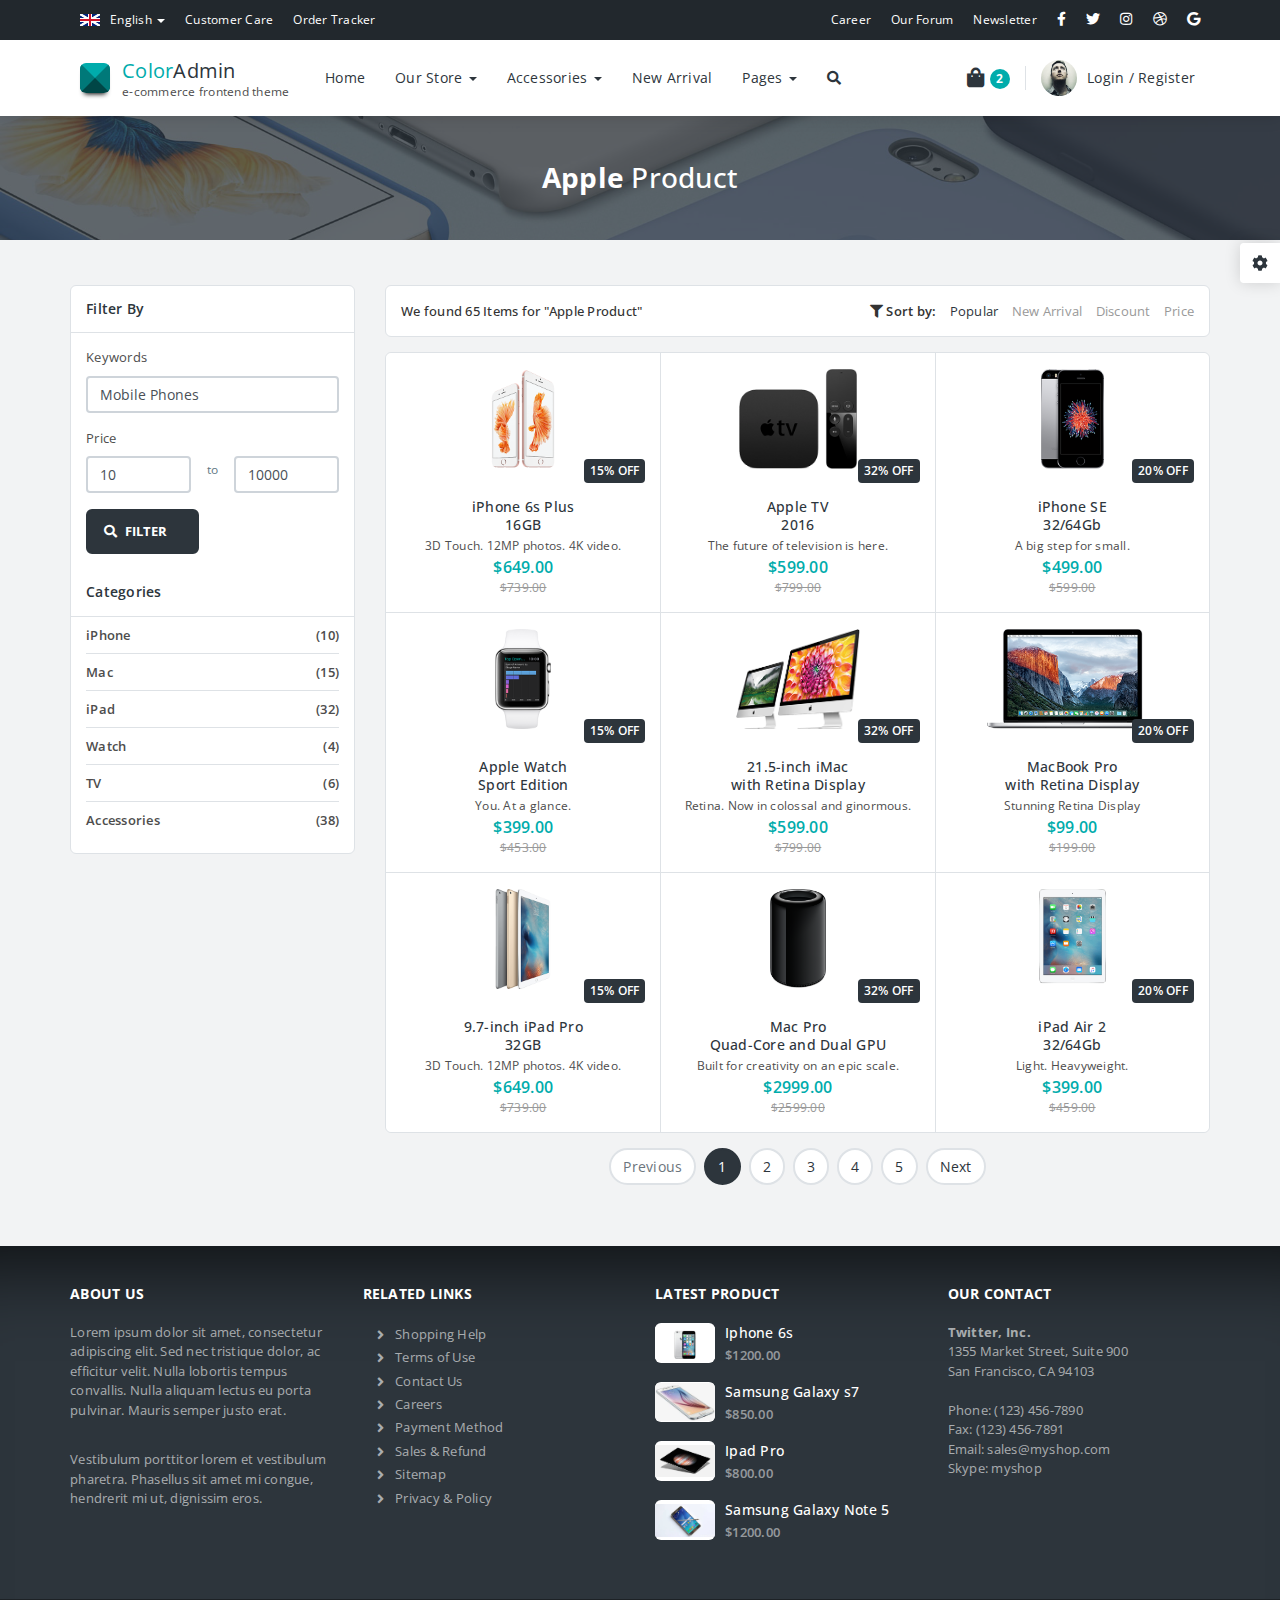
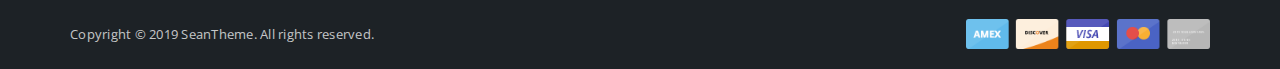
<file: product.html>
<!DOCTYPE html>
<html lang="en">
<head>
	<meta charset="utf-8" />
	<title>E-Commerce Front End Theme</title>
	<meta content="width=device-width, initial-scale=1.0, maximum-scale=1.0, user-scalable=no" name="viewport" />
	<meta content="" name="description" />
	<meta content="" name="author" />
	
	<!-- ================== BEGIN BASE CSS STYLE ================== -->
	<link href="https://fonts.googleapis.com/css?family=Open+Sans:300,400,600,700" rel="stylesheet" />
	<link href="./assets/css/e-commerce/app.min.css" rel="stylesheet" />
	<!-- ================== END BASE CSS STYLE ================== -->
</head>
<body>
	<!-- BEGIN #page-container -->
	<div id="page-container" class="fade">
		<!-- BEGIN #top-nav -->
		<div id="top-nav" class="top-nav">
			<!-- BEGIN container -->
			<div class="container">
				<div class="collapse navbar-collapse">
					<ul class="nav navbar-nav">
						<li class="dropdown dropdown-hover">
							<a href="#" data-toggle="dropdown"><img src="./assets/img/flag/flag-english.png" class="flag-img" alt="" /> English <b class="caret"></b></a>
							<ul class="dropdown-menu">
								<li><a class="dropdown-item" href="#"><img src="./assets/img/flag/flag-english.png" class="flag-img" alt="" /> English</a></li>
								<li><a class="dropdown-item" href="#"><img src="./assets/img/flag/flag-german.png" class="flag-img" alt="" /> German</a></li>
								<li><a class="dropdown-item" href="#"><img src="./assets/img/flag/flag-spanish.png" class="flag-img" alt="" /> Spanish</a></li>
								<li><a class="dropdown-item" href="#"><img src="./assets/img/flag/flag-french.png" class="flag-img" alt="" /> French</a></li>
								<li><a class="dropdown-item" href="#"><img src="./assets/img/flag/flag-chinese.png" class="flag-img" alt="" /> Chinese</a></li>
							</ul>
						</li>
						<li><a href="#">Customer Care</a></li>
						<li><a href="#">Order Tracker</a></li>
					</ul>
					<ul class="nav navbar-nav navbar-right">
						<li><a href="#">Career</a></li>
						<li><a href="#">Our Forum</a></li>
						<li><a href="#">Newsletter</a></li>
						<li><a href="#"><i class="fab fa-facebook-f f-s-14"></i></a></li>
						<li><a href="#"><i class="fab fa-twitter f-s-14"></i></a></li>
						<li><a href="#"><i class="fab fa-instagram f-s-14"></i></a></li>
						<li><a href="#"><i class="fab fa-dribbble f-s-14"></i></a></li>
						<li><a href="#"><i class="fab fa-google f-s-14"></i></a></li>
					</ul>
				</div>
			</div>
			<!-- END container -->
		</div>
		<!-- END #top-nav -->
		
		<!-- BEGIN #header -->
		<div id="header" class="header">
			<!-- BEGIN container -->
			<div class="container">
				<!-- BEGIN header-container -->
				<div class="header-container">
					<!-- BEGIN navbar-toggle -->
					<button type="button" class="navbar-toggle collapsed" data-toggle="collapse" data-target="#navbar-collapse">
						<span class="icon-bar"></span>
						<span class="icon-bar"></span>
						<span class="icon-bar"></span>
					</button>
					<!-- END navbar-toggle -->
					<!-- BEGIN header-logo -->
					<div class="header-logo">
						<a href="index.html">
							<span class="brand-logo"></span>
							<span class="brand-text">
								<span class="text-primary">Color</span>Admin
								<small>e-commerce frontend theme</small>
							</span>
						</a>
					</div>
					<!-- END header-logo -->
					<!-- BEGIN header-nav -->
					<div class="header-nav">
						<div class=" collapse navbar-collapse" id="navbar-collapse">
							<ul class="nav">
								<li><a href="index.html">Home</a></li>
								<li class="dropdown dropdown-full-width dropdown-hover">
									<a href="#" data-toggle="dropdown">
										Our Store 
										<b class="caret"></b>
										<span class="arrow top"></span>
									</a>
									<!-- BEGIN dropdown-menu -->
									<div class="dropdown-menu p-0">
										<!-- BEGIN dropdown-menu-container -->
										<div class="dropdown-menu-container">
											<!-- BEGIN dropdown-menu-sidebar -->
											<div class="dropdown-menu-sidebar">
												<h4 class="title">Shop By Categories</h4>
												<ul class="dropdown-menu-list">
													<li><a href="product.html">Mobile Phone</a></li>
													<li><a href="product.html">Tablet</a></li>
													<li><a href="product.html">Laptop</a></li>
													<li><a href="product.html">Desktop</a></li>
													<li><a href="product.html">TV</a></li>
													<li><a href="product.html">Speaker</a></li>
													<li><a href="product.html">Gadget</a></li>
												</ul>
											</div>
											<!-- END dropdown-menu-sidebar -->
											<!-- BEGIN dropdown-menu-content -->
											<div class="dropdown-menu-content">
												<h4 class="title">Shop By Popular Phone</h4>
												<div class="row">
													<div class="col-lg-3">
														<ul class="dropdown-menu-list">
															<li><a href="product_detail.html"><i class="fa fa-fw fa-angle-right text-muted"></i> iPhone 7</a></li>
															<li><a href="product_detail.html"><i class="fa fa-fw fa-angle-right text-muted"></i> iPhone 6s</a></li>
															<li><a href="product_detail.html"><i class="fa fa-fw fa-angle-right text-muted"></i> iPhone 6</a></li>
															<li><a href="product_detail.html"><i class="fa fa-fw fa-angle-right text-muted"></i> iPhone 5s</a></li>
															<li><a href="product_detail.html"><i class="fa fa-fw fa-angle-right text-muted"></i> iPhone 5</a></li>
														</ul>
													</div>
													<div class="col-lg-3">
														<ul class="dropdown-menu-list">
															<li><a href="product_detail.html"><i class="fa fa-fw fa-angle-right text-muted"></i> Galaxy S7</a></li>
															<li><a href="product_detail.html"><i class="fa fa-fw fa-angle-right text-muted"></i> Galaxy A9</a></li>
															<li><a href="product_detail.html"><i class="fa fa-fw fa-angle-right text-muted"></i> Galaxy J3</a></li>
															<li><a href="product_detail.html"><i class="fa fa-fw fa-angle-right text-muted"></i> Galaxy Note 5</a></li>
															<li><a href="product_detail.html"><i class="fa fa-fw fa-angle-right text-muted"></i> Galaxy S7</a></li>
														</ul>
													</div>
													<div class="col-lg-3">
														<ul class="dropdown-menu-list">
															<li><a href="product_detail.html"><i class="fa fa-fw fa-angle-right text-muted"></i> Lumia 730</a></li>
															<li><a href="product_detail.html"><i class="fa fa-fw fa-angle-right text-muted"></i> Lumia 735</a></li>
															<li><a href="product_detail.html"><i class="fa fa-fw fa-angle-right text-muted"></i> Lumia 830</a></li>
															<li><a href="product_detail.html"><i class="fa fa-fw fa-angle-right text-muted"></i> Lumia 820</a></li>
															<li><a href="product_detail.html"><i class="fa fa-fw fa-angle-right text-muted"></i> Lumia Icon</a></li>
														</ul>
													</div>
													<div class="col-lg-3">
														<ul class="dropdown-menu-list">
															<li><a href="product_detail.html"><i class="fa fa-fw fa-angle-right text-muted"></i> Xperia X</a></li>
															<li><a href="product_detail.html"><i class="fa fa-fw fa-angle-right text-muted"></i> Xperia Z5</a></li>
															<li><a href="product_detail.html"><i class="fa fa-fw fa-angle-right text-muted"></i> Xperia M5</a></li>
															<li><a href="product_detail.html"><i class="fa fa-fw fa-angle-right text-muted"></i> Xperia C5</a></li>
															<li><a href="product_detail.html"><i class="fa fa-fw fa-angle-right text-muted"></i> Xperia C4</a></li>
														</ul>
													</div>
												</div>
												<h4 class="title">Shop By Brand</h4>
												<ul class="dropdown-brand-list m-b-0">
													<li><a href="product.html"><img src="./assets/img/brand/brand-apple.png" alt="" /></a></li>
													<li><a href="product.html"><img src="./assets/img/brand/brand-samsung.png" alt="" /></a></li>
													<li><a href="product.html"><img src="./assets/img/brand/brand-htc.png" alt="" /></a></li>
													<li><a href="product.html"><img src="./assets/img/brand/brand-microsoft.png" alt="" /></a></li>
													<li><a href="product.html"><img src="./assets/img/brand/brand-nokia.png" alt="" /></a></li>
													<li><a href="product.html"><img src="./assets/img/brand/brand-blackberry.png" alt="" /></a></li>
													<li><a href="product.html"><img src="./assets/img/brand/brand-sony.png" alt="" /></a></li>
												</ul>
											</div>
											<!-- END dropdown-menu-content -->
										</div>
										<!-- END dropdown-menu-container -->
									</div>
									<!-- END dropdown-menu -->
								</li>
								<li class="dropdown dropdown-hover">
									<a href="#" data-toggle="dropdown">
										Accessories
										<b class="caret"></b>
										<span class="arrow top"></span>
									</a>
									<div class="dropdown-menu">
										<a class="dropdown-item" href="product.html">Mobile Phone</a>
										<a class="dropdown-item" href="product.html">Tablet</a>
										<a class="dropdown-item" href="product.html">TV</a>
										<a class="dropdown-item" href="product.html">Desktop</a>
										<a class="dropdown-item" href="product.html">Laptop</a>
										<a class="dropdown-item" href="product.html">Speaker</a>
										<a class="dropdown-item" href="product.html">Gadget</a>
									</div>
								</li>
								<li><a href="product.html">New Arrival</a></li>
								<li class="dropdown dropdown-hover">
									<a href="#" data-toggle="dropdown">
										Pages
										<b class="caret"></b>
										<span class="arrow top"></span>
									</a>
									<div class="dropdown-menu">
										<a class="dropdown-item" href="index.html">Home (Default)</a>
										<a class="dropdown-item" href="index_fixed_header.html">Home (Fixed Header)</a>
										<a class="dropdown-item" href="index_inverse_header.html">Home (Inverse Header)</a>
										<a class="dropdown-item" href="search_results.html">Search Results</a>
										<a class="dropdown-item" href="product.html">Product Page</a>
										<a class="dropdown-item" href="product_detail.html">Product Details Page</a>
										<a class="dropdown-item" href="checkout_cart.html">Checkout Cart</a>
										<a class="dropdown-item" href="checkout_info.html">Checkout Shipping</a>
										<a class="dropdown-item" href="checkout_payment.html">Checkout Payment</a>
										<a class="dropdown-item" href="checkout_complete.html">Checkout Complete</a>
										<a class="dropdown-item" href="my_account.html">My Account</a>
										<a class="dropdown-item" href="contact_us.html">Contact Us</a>
										<a class="dropdown-item" href="about_us.html">About Us</a>
										<a class="dropdown-item" href="faq.html">FAQ</a>
									</div>
								</li>
								<li class="dropdown dropdown-hover">
									<a href="#" data-toggle="dropdown">
										<i class="fa fa-search search-btn"></i>
										<span class="arrow top"></span>
									</a>
									<div class="dropdown-menu p-15">
										<form action="search_results.html" method="POST" name="search_form">
											<div class="input-group">
												<input type="text" placeholder="Search" class="form-control bg-silver-lighter" />
												<div class="input-group-append">
													<button class="btn btn-inverse" type="submit"><i class="fa fa-search"></i></button>
												</div>
											</div>
										</form>
									</div>
								</li>
							</ul>
						</div>
					</div>
					<!-- END header-nav -->
					<!-- BEGIN header-nav -->
					<div class="header-nav">
						<ul class="nav pull-right">
							<li class="dropdown dropdown-hover">
								<a href="#" class="header-cart" data-toggle="dropdown">
									<i class="fa fa-shopping-bag"></i>
									<span class="total">2</span>
									<span class="arrow top"></span>
								</a>
								<div class="dropdown-menu dropdown-menu-cart p-0">
									<div class="cart-header">
										<h4 class="cart-title">Shopping Bag (1) </h4>
									</div>
									<div class="cart-body">
										<ul class="cart-item">
											<li>
												<div class="cart-item-image"><img src="./assets/img/product/product-ipad.jpg" alt="" /></div>
												<div class="cart-item-info">
													<h4>iPad Pro Wi-Fi 128GB - Silver</h4>
													<p class="price">$699.00</p>
												</div>
												<div class="cart-item-close">
													<a href="#" data-toggle="tooltip" data-title="Remove">&times;</a>
												</div>
											</li>
											<li>
												<div class="cart-item-image"><img src="./assets/img/product/product-imac.jpg" alt="" /></div>
												<div class="cart-item-info">
													<h4>21.5-inch iMac</h4>
													<p class="price">$1299.00</p>
												</div>
												<div class="cart-item-close">
													<a href="#" data-toggle="tooltip" data-title="Remove">&times;</a>
												</div>
											</li>
											<li>
												<div class="cart-item-image"><img src="./assets/img/product/product-iphone.png" alt="" /></div>
												<div class="cart-item-info">
													<h4>iPhone 6s 16GB - Silver</h4>
													<p class="price">$649.00</p>
												</div>
												<div class="cart-item-close">
													<a href="#" data-toggle="tooltip" data-title="Remove">&times;</a>
												</div>
											</li>
										</ul>
									</div>
									<div class="cart-footer">
										<div class="row row-space-10">
											<div class="col-6">
												<a href="checkout_cart.html" class="btn btn-default btn-theme btn-block">View Cart</a>
											</div>
											<div class="col-6">
												<a href="checkout_cart.html" class="btn btn-inverse btn-theme btn-block">Checkout</a>
											</div>
										</div>
									</div>
								</div>
							</li>
							<li class="divider"></li>
							<li>
								<a href="my_account.html">
									<img src="./assets/img/user/user-1.jpg" class="user-img" alt="" /> 
									<span class="d-none d-xl-inline">Login / Register</span>
								</a>
							</li>
						</ul>
					</div>
					<!-- END header-nav -->
				</div>
				<!-- END header-container -->
			</div>
			<!-- END container -->
		</div>
		<!-- END #header -->
		
		<!-- BEGIN #page-header -->
		<div id="page-header" class="section-container page-header-container bg-black">
			<!-- BEGIN page-header-cover -->
			<div class="page-header-cover">
				<img src="./assets/img/cover/cover-12.jpg" alt="" />
			</div>
			<!-- END page-header-cover -->
			<!-- BEGIN container -->
			<div class="container">
				<h1 class="page-header"><b>Apple</b> Product</h1>
			</div>
			<!-- END container -->
		</div>
		<!-- BEGIN #page-header -->
		
		<!-- BEGIN search-results -->
		<div id="search-results" class="section-container">
			<!-- BEGIN container -->
			<div class="container">
				<!-- BEGIN search-container -->
				<div class="search-container">
					<!-- BEGIN search-content -->
					<div class="search-content">
						<!-- BEGIN search-toolbar -->
						<div class="search-toolbar">
							<!-- BEGIN row -->
							<div class="row">
								<div class="col-lg-6">
									<h4>We found 65 Items for "Apple Product"</h4>
								</div>
								<!-- END col-6 -->
								<!-- BEGIN col-6 -->
								<div class="col-lg-6 text-right">
									<ul class="sort-list">
										<li class="text"><i class="fa fa-filter"></i> Sort by:</li>
										<li class="active"><a href="#">Popular</a></li>
										<li><a href="#">New Arrival</a></li>
										<li><a href="#">Discount</a></li>
										<li><a href="#">Price</a></li>
									</ul>
								</div>
								<!-- END col-6 -->
							</div>
							<!-- END row -->
						</div>
						<!-- END search-toolbar -->
						<!-- BEGIN search-item-container -->
						<div class="search-item-container">
							<!-- BEGIN item-row -->
							<div class="item-row">
								<!-- BEGIN item -->
								<div class="item item-thumbnail">
									<a href="product_detail.html" class="item-image">
										<img src="./assets/img/product/product-iphone.png" alt="" />
										<div class="discount">15% OFF</div>
									</a>
									<div class="item-info">
										<h4 class="item-title">
											<a href="product_detail.html">iPhone 6s Plus<br />16GB</a>
										</h4>
										<p class="item-desc">3D Touch. 12MP photos. 4K video.</p>
										<div class="item-price">$649.00</div>
										<div class="item-discount-price">$739.00</div>
									</div>
								</div>
								<!-- END item -->
								<!-- BEGIN item -->
								<div class="item item-thumbnail">
									<a href="product_detail.html" class="item-image">
										<img src="./assets/img/product/product-apple-tv.png" alt="" />
										<div class="discount">32% OFF</div>
									</a>
									<div class="item-info">
										<h4 class="item-title">
											<a href="product.html">Apple TV<br />2016</a>
										</h4>
										<p class="item-desc">The future of television is here.</p>
										<div class="item-price">$599.00</div>
										<div class="item-discount-price">$799.00</div>
									</div>
								</div>
								<!-- END item -->
								<!-- BEGIN item -->
								<div class="item item-thumbnail">
									<a href="product_detail.html" class="item-image">
										<img src="./assets/img/product/product-iphone-se.png" alt="" />
										<div class="discount">20% OFF</div>
									</a>
									<div class="item-info">
										<h4 class="item-title">
											<a href="product.html">iPhone SE<br />32/64Gb</a>
										</h4>
										<p class="item-desc">A big step for small.</p>
										<div class="item-price">$499.00</div>
										<div class="item-discount-price">$599.00</div>
									</div>
								</div>
								<!-- END item -->
							</div>
							<!-- END item-row -->
							<!-- BEGIN item-row -->
							<div class="item-row">
								<!-- BEGIN item -->
								<div class="item item-thumbnail">
									<a href="product_detail.html" class="item-image">
										<img src="./assets/img/product/product-apple-watch.png" alt="" />
										<div class="discount">15% OFF</div>
									</a>
									<div class="item-info">
										<h4 class="item-title">
											<a href="product_detail.html">Apple Watch<br />‏Sport Edition</a>
										</h4>
										<p class="item-desc">You. At a glance.</p>
										<div class="item-price">$399.00</div>
										<div class="item-discount-price">$453.00</div>
									</div>
								</div>
								<!-- END item -->
								<!-- BEGIN item -->
								<div class="item item-thumbnail">
									<a href="product_detail.html" class="item-image">
										<img src="./assets/img/product/product-imac.png" alt="" />
										<div class="discount">32% OFF</div>
									</a>
									<div class="item-info">
										<h4 class="item-title">
											<a href="product.html">21.5-inch iMac<br />with Retina Display</a>
										</h4>
										<p class="item-desc">Retina. Now in colossal and ginormous.</p>
										<div class="item-price">$599.00</div>
										<div class="item-discount-price">$799.00</div>
									</div>
								</div>
								<!-- END item -->
								<!-- BEGIN item -->
								<div class="item item-thumbnail">
									<a href="product_detail.html" class="item-image">
										<img src="./assets/img/product/product-macbook-pro.png" alt="" />
										<div class="discount">20% OFF</div>
									</a>
									<div class="item-info">
										<h4 class="item-title">
											<a href="product.html">MacBook Pro<br />with Retina Display</a>
										</h4>
										<p class="item-desc">Stunning Retina Display</p>
										<div class="item-price">$99.00</div>
										<div class="item-discount-price">$199.00</div>
									</div>
								</div>
								<!-- END item -->
							</div>
							<!-- END item-row -->
							<!-- BEGIN item-row -->
							<div class="item-row">
								<!-- BEGIN item -->
								<div class="item item-thumbnail">
									<a href="product_detail.html" class="item-image">
										<img src="./assets/img/product/product-ipad-pro.png" alt="" />
										<div class="discount">15% OFF</div>
									</a>
									<div class="item-info">
										<h4 class="item-title">
											<a href="product_detail.html">9.7-inch iPad Pro<br />32GB</a>
										</h4>
										<p class="item-desc">3D Touch. 12MP photos. 4K video.</p>
										<div class="item-price">$649.00</div>
										<div class="item-discount-price">$739.00</div>
									</div>
								</div>
								<!-- END item -->
								<!-- BEGIN item -->
								<div class="item item-thumbnail">
									<a href="product_detail.html" class="item-image">
										<img src="./assets/img/product/product-mac-pro.png" alt="" />
										<div class="discount">32% OFF</div>
									</a>
									<div class="item-info">
										<h4 class="item-title">
											<a href="product.html">Mac Pro<br />Quad-Core and Dual GPU</a>
										</h4>
										<p class="item-desc">Built for creativity on an epic scale.</p>
										<div class="item-price">$2999.00</div>
										<div class="item-discount-price">$2599.00</div>
									</div>
								</div>
								<!-- END item -->
								<!-- BEGIN item -->
								<div class="item item-thumbnail">
									<a href="product_detail.html" class="item-image">
										<img src="./assets/img/product/product-ipad-air.png" alt="" />
										<div class="discount">20% OFF</div>
									</a>
									<div class="item-info">
										<h4 class="item-title">
											<a href="product.html">iPad Air 2<br />32/64Gb</a>
										</h4>
										<p class="item-desc">Light. Heavyweight.</p>
										<div class="item-price">$399.00</div>
										<div class="item-discount-price">$459.00</div>
									</div>
								</div>
								<!-- END item -->
							</div>
							<!-- END item-row -->
						</div>
						<!-- END search-item-container -->
						<!-- BEGIN pagination -->
						<ul class="pagination justify-content-center m-t-0">
							<li class="page-item disabled"><a href="javascript:;" class="page-link">Previous</a></li>
							<li class="page-item active"><a class="page-link" href="javascript:;">1</a></li>
							<li class="page-item"><a class="page-link" href="javascript:;">2</a></li>
							<li class="page-item"><a class="page-link" href="javascript:;">3</a></li>
							<li class="page-item"><a class="page-link" href="javascript:;">4</a></li>
							<li class="page-item"><a class="page-link" href="javascript:;">5</a></li>
							<li class="page-item"><a class="page-link" href="javascript:;">Next</a></li>
						</ul>
						<!-- END pagination -->
					</div>
					<!-- END search-content -->
					<!-- BEGIN search-sidebar -->
					<div class="search-sidebar">
						<h4 class="title">Filter By</h4>
						<form action="product.html" method="POST" name="filter_form">
							<div class="form-group">
								<label class="control-label">Keywords</label>
								<input type="text" class="form-control input-sm" name="keyword" value="Mobile Phones" placeholder="Enter Keywords" />
							</div>
							<div class="form-group">
								<label class="control-label">Price</label>
								<div class="row row-space-0">
									<div class="col-md-5">
										<input type="number" class="form-control input-sm" name="price_from" value="10" placeholder="Price From" />
									</div>
									<div class="col-md-2 text-center p-t-5 f-s-12 text-muted">to</div>
									<div class="col-md-5">
										<input type="number" class="form-control input-sm" name="price_to" value="10000" placeholder="Price To" />
									</div>
								</div>
							</div>
							<div class="m-b-30">
								<button type="submit" class="btn btn-sm btn-theme btn-inverse"><i class="fa fa-search fa-fw mr-1 ml-n3"></i> FILTER</button>
							</div>
						</form>
						<h4 class="title m-b-0">Categories</h4>
						<ul class="search-category-list">
							<li><a href="#">iPhone <span class="pull-right">(10)</span></a></li>
							<li><a href="#">Mac <span class="pull-right">(15)</span></a></li>
							<li><a href="#">iPad <span class="pull-right">(32)</span></a></li>
							<li><a href="#">Watch <span class="pull-right">(4)</span></a></li>
							<li><a href="#">TV <span class="pull-right">(6)</span></a></li>
							<li><a href="#">Accessories <span class="pull-right">(38)</span></a></li>
						</ul>
					</div>
					<!-- END search-sidebar -->
				</div>
				<!-- END search-container -->
			</div>
			<!-- END container -->
		</div>
		<!-- END search-results -->
		
		<!-- BEGIN #footer -->
		<div id="footer" class="footer">
			<!-- BEGIN container -->
			<div class="container">
				<!-- BEGIN row -->
				<div class="row">
					<!-- BEGIN col-3 -->
					<div class="col-lg-3">
						<h4 class="footer-header">ABOUT US</h4>
						<p>
							Lorem ipsum dolor sit amet, consectetur adipiscing elit. Sed nec tristique dolor, ac efficitur velit. Nulla lobortis tempus convallis. Nulla aliquam lectus eu porta pulvinar. Mauris semper justo erat. 
						</p>
						<p class="mb-lg-4 mb-0">
							Vestibulum porttitor lorem et vestibulum pharetra. Phasellus sit amet mi congue, hendrerit mi ut, dignissim eros.
						</p>
					</div>
					<!-- END col-3 -->
					<!-- BEGIN col-3 -->
					<div class="col-lg-3">
						<h4 class="footer-header">RELATED LINKS</h4>
						<ul class="fa-ul mb-lg-4 mb-0">
							<li><i class="fa fa-li fa-angle-right"></i> <a href="#">Shopping Help</a></li>
							<li><i class="fa fa-li fa-angle-right"></i> <a href="#">Terms of Use</a></li>
							<li><i class="fa fa-li fa-angle-right"></i> <a href="#">Contact Us</a></li>
							<li><i class="fa fa-li fa-angle-right"></i> <a href="#">Careers</a></li>
							<li><i class="fa fa-li fa-angle-right"></i> <a href="#">Payment Method</a></li>
							<li><i class="fa fa-li fa-angle-right"></i> <a href="#">Sales & Refund</a></li>
							<li><i class="fa fa-li fa-angle-right"></i> <a href="#">Sitemap</a></li>
							<li><i class="fa fa-li fa-angle-right"></i> <a href="#">Privacy & Policy</a></li>
						</ul>
					</div>
					<!-- END col-3 -->
					<!-- BEGIN col-3 -->
					<div class="col-lg-3">
						<h4 class="footer-header">LATEST PRODUCT</h4>
						<ul class="list-unstyled list-product mb-lg-4 mb-0">
							<li>
								<div class="image">
									<img src="./assets/img/product/product-iphone-6s.jpg" alt="" />
								</div>
								<div class="info">
									<h4 class="info-title">Iphone 6s</h4>
									<div class="price">$1200.00</div>
								</div>
							</li>
							<li>
								<div class="image">
									<img src="./assets/img/product/product-galaxy-s6.jpg" alt="" />
								</div>
								<div class="info">
									<h4 class="info-title">Samsung Galaxy s7</h4>
									<div class="price">$850.00</div>
								</div>
							</li>
							<li>
								<div class="image">
									<img src="./assets/img/product/product-ipad-pro.jpg" alt="" />
								</div>
								<div class="info">
									<h4 class="info-title">Ipad Pro</h4>
									<div class="price">$800.00</div>
								</div>
							</li>
							<li>
								<div class="image">
									<img src="./assets/img/product/product-galaxy-note5.jpg" alt="" />
								</div>
								<div class="info">
									<h4 class="info-title">Samsung Galaxy Note 5</h4>
									<div class="price">$1200.00</div>
								</div>
							</li>
						</ul>
					</div>
					<!-- END col-3 -->
					<!-- BEGIN col-3 -->
					<div class="col-lg-3">
						<h4 class="footer-header">OUR CONTACT</h4>
						<address class="mb-lg-4 mb-0">
							<strong>Twitter, Inc.</strong><br />
							1355 Market Street, Suite 900<br />
							San Francisco, CA 94103<br /><br />
							<abbr title="Phone">Phone:</abbr> (123) 456-7890<br />
							<abbr title="Fax">Fax:</abbr> (123) 456-7891<br />
							<abbr title="Email">Email:</abbr> <a href="mailto:sales@myshop.com">sales@myshop.com</a><br />
							<abbr title="Skype">Skype:</abbr> <a href="skype:myshop">myshop</a>
						</address>
					</div>
					<!-- END col-3 -->
				</div>
				<!-- END row -->
			</div>
			<!-- END container -->
		</div>
		<!-- END #footer -->
		
		<!-- BEGIN #footer-copyright -->
		<div id="footer-copyright" class="footer-copyright">
			<!-- BEGIN container -->
			<div class="container">
				<div class="payment-method">
					<img src="./assets/img/payment/payment-method.png" alt="" />
				</div>
				<div class="copyright">
					Copyright &copy; 2019 SeanTheme. All rights reserved.
				</div>
			</div>
			<!-- END container -->
		</div>
		<!-- END #footer-copyright -->
	</div>
	<!-- END #page-container -->
    
	<!-- begin theme-panel -->
	<div class="theme-panel">
		<a href="javascript:;" data-click="theme-panel-expand" class="theme-collapse-btn"><i class="fa fa-cog"></i></a>
		<div class="theme-panel-content">
			<ul class="theme-list clearfix">
				<li><a href="javascript:;" class="bg-red" data-theme="red" data-theme-file="./assets/css/e-commerce/theme/red.min.css" data-click="theme-selector" data-toggle="tooltip" data-trigger="hover" data-container="body" data-title="Red" data-original-title="" title="">&nbsp;</a></li>
				<li><a href="javascript:;" class="bg-pink" data-theme="pink" data-theme-file="./assets/css/e-commerce/theme/pink.min.css" data-click="theme-selector" data-toggle="tooltip" data-trigger="hover" data-container="body" data-title="Pink" data-original-title="" title="">&nbsp;</a></li>
				<li><a href="javascript:;" class="bg-orange" data-theme="orange" data-theme-file="./assets/css/e-commerce/theme/orange.min.css" data-click="theme-selector" data-toggle="tooltip" data-trigger="hover" data-container="body" data-title="Orange" data-original-title="" title="">&nbsp;</a></li>
				<li><a href="javascript:;" class="bg-yellow" data-theme="yellow" data-theme-file="./assets/css/e-commerce/theme/yellow.min.css" data-click="theme-selector" data-toggle="tooltip" data-trigger="hover" data-container="body" data-title="Yellow" data-original-title="" title="">&nbsp;</a></li>
				<li><a href="javascript:;" class="bg-lime" data-theme="lime" data-theme-file="./assets/css/e-commerce/theme/lime.min.css" data-click="theme-selector" data-toggle="tooltip" data-trigger="hover" data-container="body" data-title="Lime" data-original-title="" title="">&nbsp;</a></li>
				<li><a href="javascript:;" class="bg-green" data-theme="green" data-theme-file="./assets/css/e-commerce/theme/green.min.css" data-click="theme-selector" data-toggle="tooltip" data-trigger="hover" data-container="body" data-title="Green" data-original-title="" title="">&nbsp;</a></li>
				<li class="active"><a href="javascript:;" class="bg-teal" data-theme-file="" data-theme="default" data-click="theme-selector" data-toggle="tooltip" data-trigger="hover" data-container="body" data-title="Default" data-original-title="" title="">&nbsp;</a></li>
				<li><a href="javascript:;" class="bg-aqua" data-theme="aqua" data-theme-file="./assets/css/e-commerce/theme/aqua.min.css" data-click="theme-selector" data-toggle="tooltip" data-trigger="hover" data-container="body" data-title="Aqua" data-original-title="" title="">&nbsp;</a></li>
				<li><a href="javascript:;" class="bg-blue" data-theme="blue" data-theme-file="./assets/css/e-commerce/theme/blue.min.css" data-click="theme-selector" data-toggle="tooltip" data-trigger="hover" data-container="body" data-title="Blue" data-original-title="" title="">&nbsp;</a></li>
				<li><a href="javascript:;" class="bg-purple" data-theme="purple" data-theme-file="./assets/css/e-commerce/theme/purple.min.css" data-click="theme-selector" data-toggle="tooltip" data-trigger="hover" data-container="body" data-title="Purple" data-original-title="" title="">&nbsp;</a></li>
				<li><a href="javascript:;" class="bg-indigo" data-theme="indigo" data-theme-file="./assets/css/e-commerce/theme/indigo.min.css" data-click="theme-selector" data-toggle="tooltip" data-trigger="hover" data-container="body" data-title="Indigo" data-original-title="" title="">&nbsp;</a></li>
				<li><a href="javascript:;" class="bg-black" data-theme="black" data-theme-file="./assets/css/e-commerce/theme/black.min.css" data-click="theme-selector" data-toggle="tooltip" data-trigger="hover" data-container="body" data-title="Black" data-original-title="" title="">&nbsp;</a></li>
			</ul>
		</div>
	</div>
	<!-- end theme-panel -->
	
	<!-- ================== BEGIN BASE JS ================== -->
	<script src="./assets/js/e-commerce/app.min.js"></script>
	<!-- ================== END BASE JS ================== -->
</body>
</html>
</file>
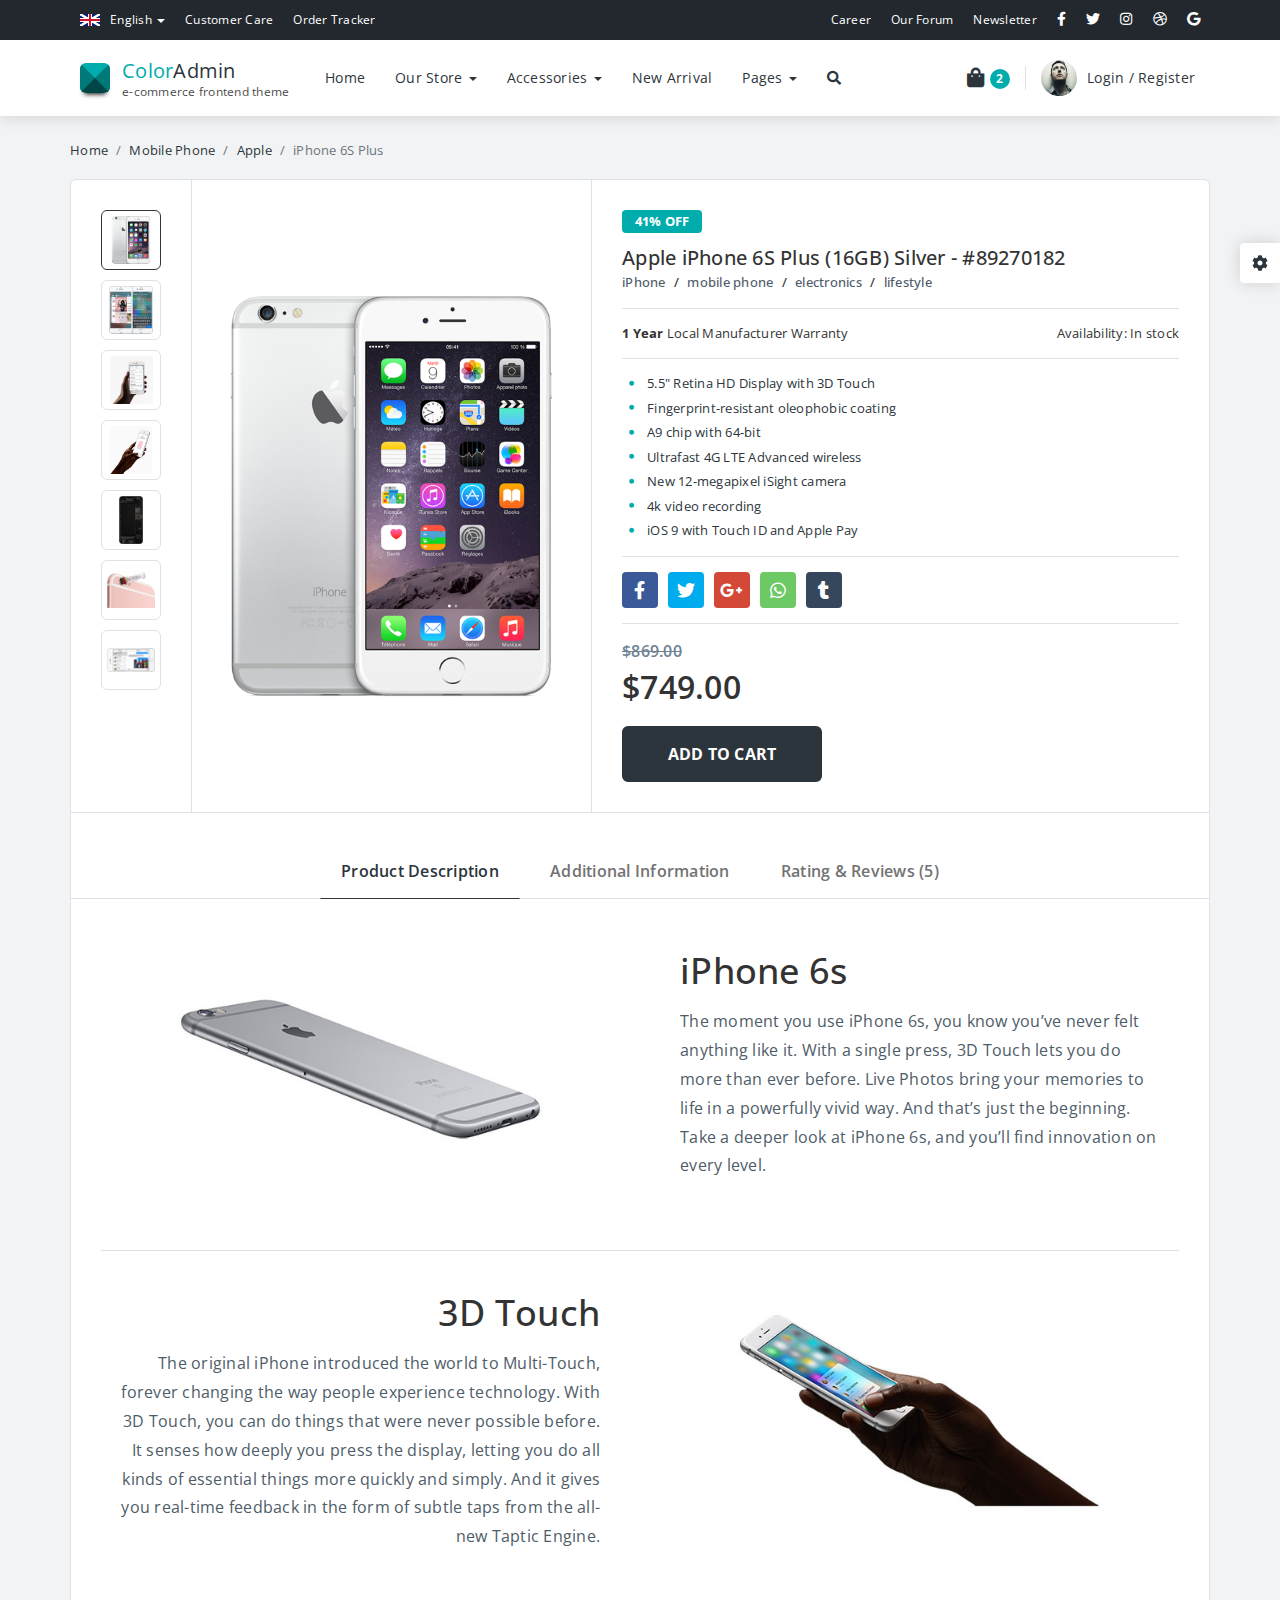
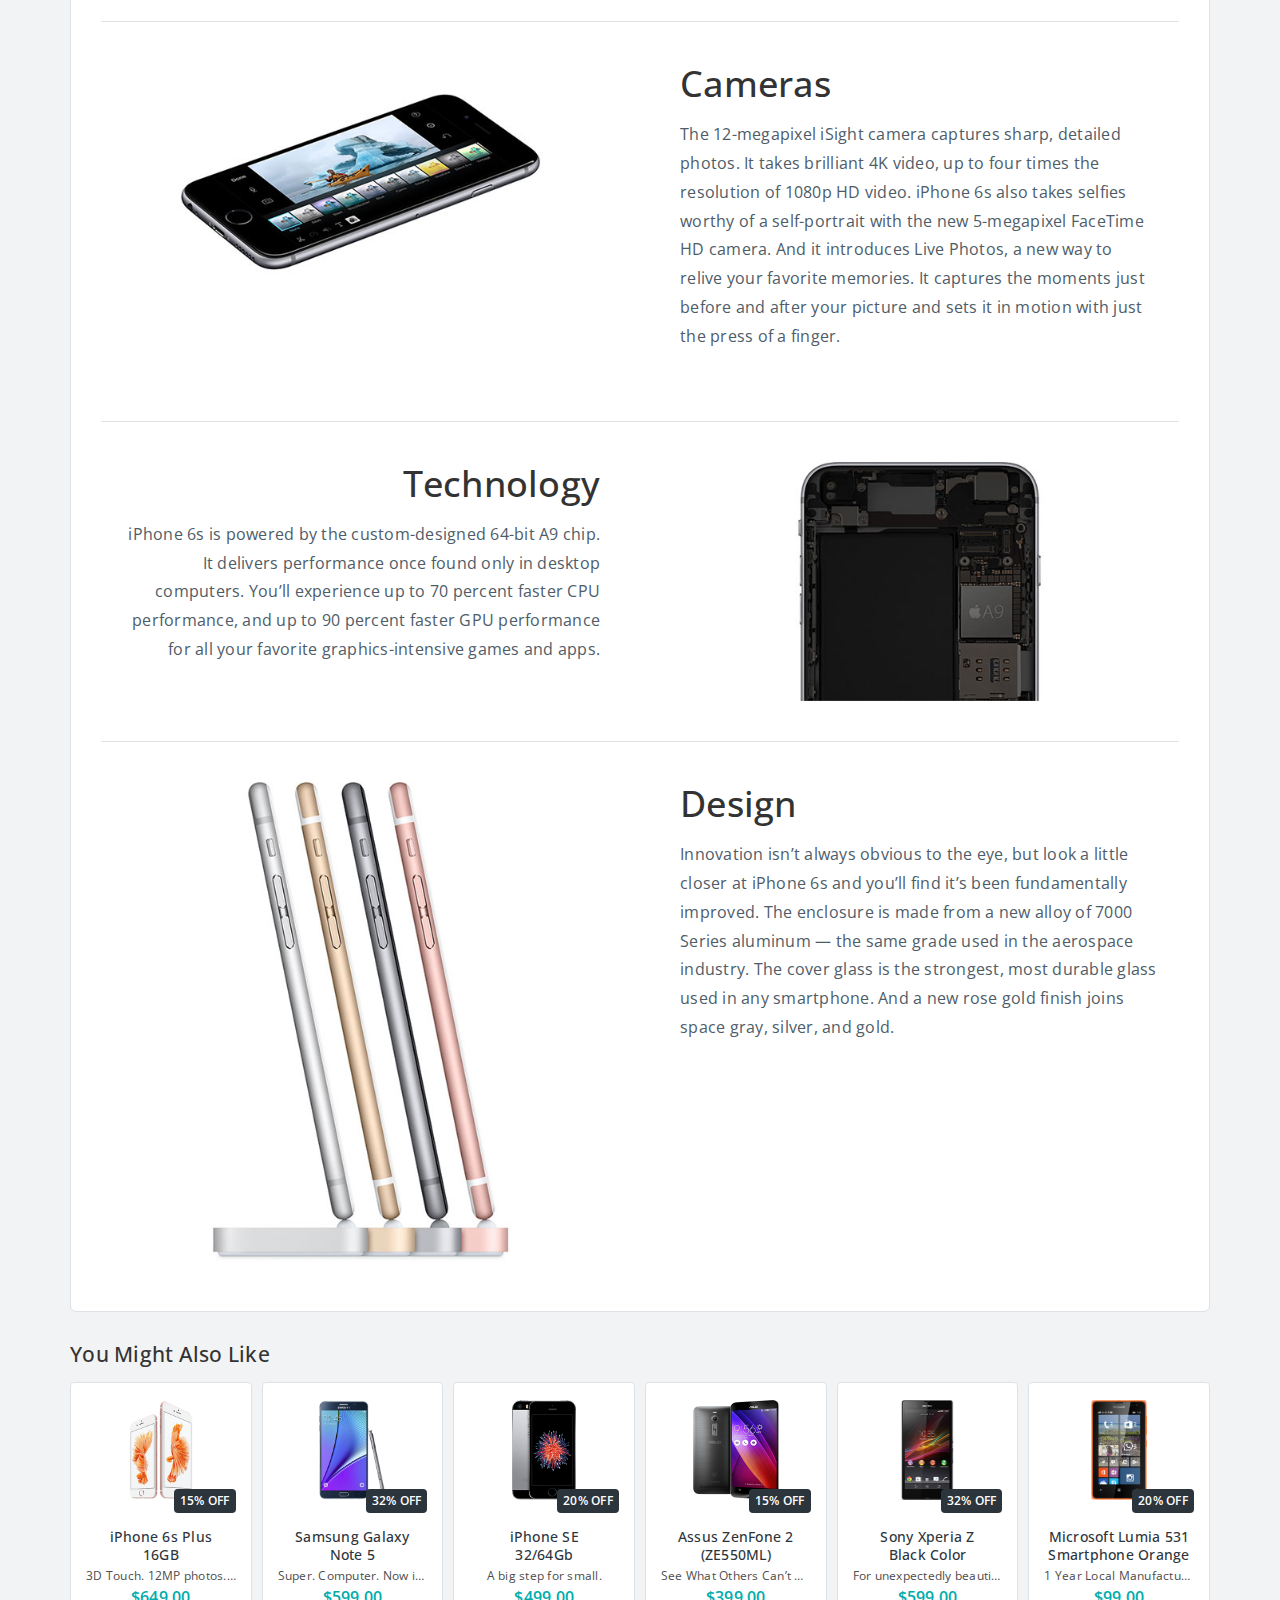
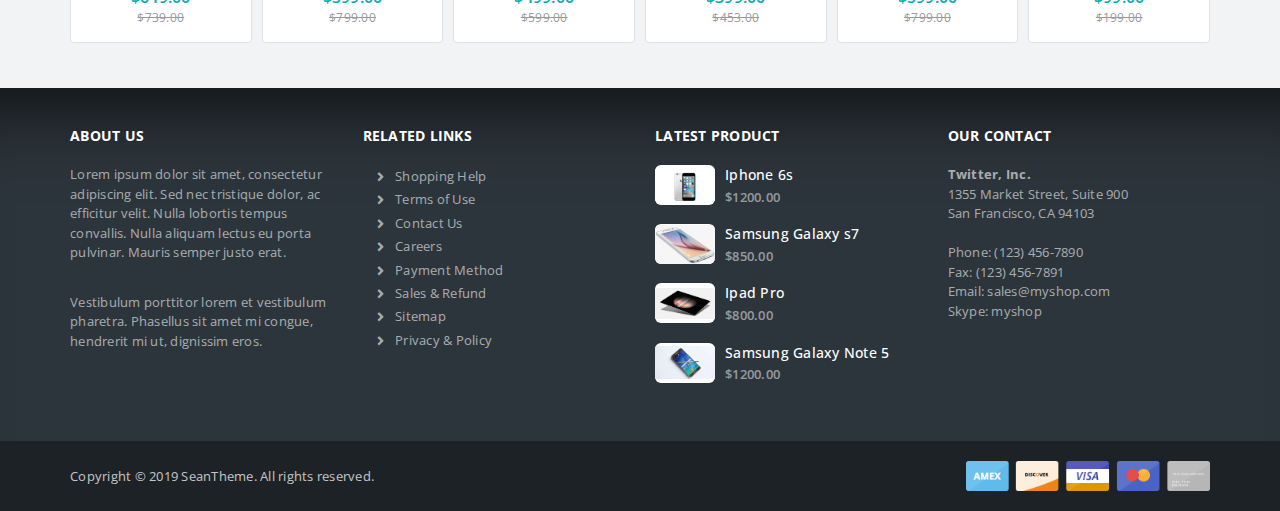
<file: product_detail.html>
<!DOCTYPE html>
<html lang="en">
<head>
	<meta charset="utf-8" />
	<title>E-Commerce Front End Theme</title>
	<meta content="width=device-width, initial-scale=1.0, maximum-scale=1.0, user-scalable=no" name="viewport" />
	<meta content="" name="description" />
	<meta content="" name="author" />
	
	<!-- ================== BEGIN BASE CSS STYLE ================== -->
	<link href="https://fonts.googleapis.com/css?family=Open+Sans:300,400,600,700" rel="stylesheet" />
	<link href="./assets/css/e-commerce/app.min.css" rel="stylesheet" />
	<!-- ================== END BASE CSS STYLE ================== -->
</head>
<body>
	<!-- BEGIN #page-container -->
	<div id="page-container" class="fade">
		<!-- BEGIN #top-nav -->
		<div id="top-nav" class="top-nav">
			<!-- BEGIN container -->
			<div class="container">
				<div class="collapse navbar-collapse">
					<ul class="nav navbar-nav">
						<li class="dropdown dropdown-hover">
							<a href="#" data-toggle="dropdown"><img src="./assets/img/flag/flag-english.png" class="flag-img" alt="" /> English <b class="caret"></b></a>
							<ul class="dropdown-menu">
								<li><a class="dropdown-item" href="#"><img src="./assets/img/flag/flag-english.png" class="flag-img" alt="" /> English</a></li>
								<li><a class="dropdown-item" href="#"><img src="./assets/img/flag/flag-german.png" class="flag-img" alt="" /> German</a></li>
								<li><a class="dropdown-item" href="#"><img src="./assets/img/flag/flag-spanish.png" class="flag-img" alt="" /> Spanish</a></li>
								<li><a class="dropdown-item" href="#"><img src="./assets/img/flag/flag-french.png" class="flag-img" alt="" /> French</a></li>
								<li><a class="dropdown-item" href="#"><img src="./assets/img/flag/flag-chinese.png" class="flag-img" alt="" /> Chinese</a></li>
							</ul>
						</li>
						<li><a href="#">Customer Care</a></li>
						<li><a href="#">Order Tracker</a></li>
					</ul>
					<ul class="nav navbar-nav navbar-right">
						<li><a href="#">Career</a></li>
						<li><a href="#">Our Forum</a></li>
						<li><a href="#">Newsletter</a></li>
						<li><a href="#"><i class="fab fa-facebook-f f-s-14"></i></a></li>
						<li><a href="#"><i class="fab fa-twitter f-s-14"></i></a></li>
						<li><a href="#"><i class="fab fa-instagram f-s-14"></i></a></li>
						<li><a href="#"><i class="fab fa-dribbble f-s-14"></i></a></li>
						<li><a href="#"><i class="fab fa-google f-s-14"></i></a></li>
					</ul>
				</div>
			</div>
			<!-- END container -->
		</div>
		<!-- END #top-nav -->
		
		<!-- BEGIN #header -->
		<div id="header" class="header">
			<!-- BEGIN container -->
			<div class="container">
				<!-- BEGIN header-container -->
				<div class="header-container">
					<!-- BEGIN navbar-toggle -->
					<button type="button" class="navbar-toggle collapsed" data-toggle="collapse" data-target="#navbar-collapse">
						<span class="icon-bar"></span>
						<span class="icon-bar"></span>
						<span class="icon-bar"></span>
					</button>
					<!-- END navbar-toggle -->
					<!-- BEGIN header-logo -->
					<div class="header-logo">
						<a href="index.html">
							<span class="brand-logo"></span>
							<span class="brand-text">
								<span class="text-primary">Color</span>Admin
								<small>e-commerce frontend theme</small>
							</span>
						</a>
					</div>
					<!-- END header-logo -->
					<!-- BEGIN header-nav -->
					<div class="header-nav">
						<div class=" collapse navbar-collapse" id="navbar-collapse">
							<ul class="nav">
								<li><a href="index.html">Home</a></li>
								<li class="dropdown dropdown-full-width dropdown-hover">
									<a href="#" data-toggle="dropdown">
										Our Store 
										<b class="caret"></b>
										<span class="arrow top"></span>
									</a>
									<!-- BEGIN dropdown-menu -->
									<div class="dropdown-menu p-0">
										<!-- BEGIN dropdown-menu-container -->
										<div class="dropdown-menu-container">
											<!-- BEGIN dropdown-menu-sidebar -->
											<div class="dropdown-menu-sidebar">
												<h4 class="title">Shop By Categories</h4>
												<ul class="dropdown-menu-list">
													<li><a href="product.html">Mobile Phone</a></li>
													<li><a href="product.html">Tablet</a></li>
													<li><a href="product.html">Laptop</a></li>
													<li><a href="product.html">Desktop</a></li>
													<li><a href="product.html">TV</a></li>
													<li><a href="product.html">Speaker</a></li>
													<li><a href="product.html">Gadget</a></li>
												</ul>
											</div>
											<!-- END dropdown-menu-sidebar -->
											<!-- BEGIN dropdown-menu-content -->
											<div class="dropdown-menu-content">
												<h4 class="title">Shop By Popular Phone</h4>
												<div class="row">
													<div class="col-lg-3">
														<ul class="dropdown-menu-list">
															<li><a href="product_detail.html"><i class="fa fa-fw fa-angle-right text-muted"></i> iPhone 7</a></li>
															<li><a href="product_detail.html"><i class="fa fa-fw fa-angle-right text-muted"></i> iPhone 6s</a></li>
															<li><a href="product_detail.html"><i class="fa fa-fw fa-angle-right text-muted"></i> iPhone 6</a></li>
															<li><a href="product_detail.html"><i class="fa fa-fw fa-angle-right text-muted"></i> iPhone 5s</a></li>
															<li><a href="product_detail.html"><i class="fa fa-fw fa-angle-right text-muted"></i> iPhone 5</a></li>
														</ul>
													</div>
													<div class="col-lg-3">
														<ul class="dropdown-menu-list">
															<li><a href="product_detail.html"><i class="fa fa-fw fa-angle-right text-muted"></i> Galaxy S7</a></li>
															<li><a href="product_detail.html"><i class="fa fa-fw fa-angle-right text-muted"></i> Galaxy A9</a></li>
															<li><a href="product_detail.html"><i class="fa fa-fw fa-angle-right text-muted"></i> Galaxy J3</a></li>
															<li><a href="product_detail.html"><i class="fa fa-fw fa-angle-right text-muted"></i> Galaxy Note 5</a></li>
															<li><a href="product_detail.html"><i class="fa fa-fw fa-angle-right text-muted"></i> Galaxy S7</a></li>
														</ul>
													</div>
													<div class="col-lg-3">
														<ul class="dropdown-menu-list">
															<li><a href="product_detail.html"><i class="fa fa-fw fa-angle-right text-muted"></i> Lumia 730</a></li>
															<li><a href="product_detail.html"><i class="fa fa-fw fa-angle-right text-muted"></i> Lumia 735</a></li>
															<li><a href="product_detail.html"><i class="fa fa-fw fa-angle-right text-muted"></i> Lumia 830</a></li>
															<li><a href="product_detail.html"><i class="fa fa-fw fa-angle-right text-muted"></i> Lumia 820</a></li>
															<li><a href="product_detail.html"><i class="fa fa-fw fa-angle-right text-muted"></i> Lumia Icon</a></li>
														</ul>
													</div>
													<div class="col-lg-3">
														<ul class="dropdown-menu-list">
															<li><a href="product_detail.html"><i class="fa fa-fw fa-angle-right text-muted"></i> Xperia X</a></li>
															<li><a href="product_detail.html"><i class="fa fa-fw fa-angle-right text-muted"></i> Xperia Z5</a></li>
															<li><a href="product_detail.html"><i class="fa fa-fw fa-angle-right text-muted"></i> Xperia M5</a></li>
															<li><a href="product_detail.html"><i class="fa fa-fw fa-angle-right text-muted"></i> Xperia C5</a></li>
															<li><a href="product_detail.html"><i class="fa fa-fw fa-angle-right text-muted"></i> Xperia C4</a></li>
														</ul>
													</div>
												</div>
												<h4 class="title">Shop By Brand</h4>
												<ul class="dropdown-brand-list m-b-0">
													<li><a href="product.html"><img src="./assets/img/brand/brand-apple.png" alt="" /></a></li>
													<li><a href="product.html"><img src="./assets/img/brand/brand-samsung.png" alt="" /></a></li>
													<li><a href="product.html"><img src="./assets/img/brand/brand-htc.png" alt="" /></a></li>
													<li><a href="product.html"><img src="./assets/img/brand/brand-microsoft.png" alt="" /></a></li>
													<li><a href="product.html"><img src="./assets/img/brand/brand-nokia.png" alt="" /></a></li>
													<li><a href="product.html"><img src="./assets/img/brand/brand-blackberry.png" alt="" /></a></li>
													<li><a href="product.html"><img src="./assets/img/brand/brand-sony.png" alt="" /></a></li>
												</ul>
											</div>
											<!-- END dropdown-menu-content -->
										</div>
										<!-- END dropdown-menu-container -->
									</div>
									<!-- END dropdown-menu -->
								</li>
								<li class="dropdown dropdown-hover">
									<a href="#" data-toggle="dropdown">
										Accessories
										<b class="caret"></b>
										<span class="arrow top"></span>
									</a>
									<div class="dropdown-menu">
										<a class="dropdown-item" href="product.html">Mobile Phone</a>
										<a class="dropdown-item" href="product.html">Tablet</a>
										<a class="dropdown-item" href="product.html">TV</a>
										<a class="dropdown-item" href="product.html">Desktop</a>
										<a class="dropdown-item" href="product.html">Laptop</a>
										<a class="dropdown-item" href="product.html">Speaker</a>
										<a class="dropdown-item" href="product.html">Gadget</a>
									</div>
								</li>
								<li><a href="product.html">New Arrival</a></li>
								<li class="dropdown dropdown-hover">
									<a href="#" data-toggle="dropdown">
										Pages
										<b class="caret"></b>
										<span class="arrow top"></span>
									</a>
									<div class="dropdown-menu">
										<a class="dropdown-item" href="index.html">Home (Default)</a>
										<a class="dropdown-item" href="index_fixed_header.html">Home (Fixed Header)</a>
										<a class="dropdown-item" href="index_inverse_header.html">Home (Inverse Header)</a>
										<a class="dropdown-item" href="search_results.html">Search Results</a>
										<a class="dropdown-item" href="product.html">Product Page</a>
										<a class="dropdown-item" href="product_detail.html">Product Details Page</a>
										<a class="dropdown-item" href="checkout_cart.html">Checkout Cart</a>
										<a class="dropdown-item" href="checkout_info.html">Checkout Shipping</a>
										<a class="dropdown-item" href="checkout_payment.html">Checkout Payment</a>
										<a class="dropdown-item" href="checkout_complete.html">Checkout Complete</a>
										<a class="dropdown-item" href="my_account.html">My Account</a>
										<a class="dropdown-item" href="contact_us.html">Contact Us</a>
										<a class="dropdown-item" href="about_us.html">About Us</a>
										<a class="dropdown-item" href="faq.html">FAQ</a>
									</div>
								</li>
								<li class="dropdown dropdown-hover">
									<a href="#" data-toggle="dropdown">
										<i class="fa fa-search search-btn"></i>
										<span class="arrow top"></span>
									</a>
									<div class="dropdown-menu p-15">
										<form action="search_results.html" method="POST" name="search_form">
											<div class="input-group">
												<input type="text" placeholder="Search" class="form-control bg-silver-lighter" />
												<div class="input-group-append">
													<button class="btn btn-inverse" type="submit"><i class="fa fa-search"></i></button>
												</div>
											</div>
										</form>
									</div>
								</li>
							</ul>
						</div>
					</div>
					<!-- END header-nav -->
					<!-- BEGIN header-nav -->
					<div class="header-nav">
						<ul class="nav pull-right">
							<li class="dropdown dropdown-hover">
								<a href="#" class="header-cart" data-toggle="dropdown">
									<i class="fa fa-shopping-bag"></i>
									<span class="total">2</span>
									<span class="arrow top"></span>
								</a>
								<div class="dropdown-menu dropdown-menu-cart p-0">
									<div class="cart-header">
										<h4 class="cart-title">Shopping Bag (1) </h4>
									</div>
									<div class="cart-body">
										<ul class="cart-item">
											<li>
												<div class="cart-item-image"><img src="./assets/img/product/product-ipad.jpg" alt="" /></div>
												<div class="cart-item-info">
													<h4>iPad Pro Wi-Fi 128GB - Silver</h4>
													<p class="price">$699.00</p>
												</div>
												<div class="cart-item-close">
													<a href="#" data-toggle="tooltip" data-title="Remove">&times;</a>
												</div>
											</li>
											<li>
												<div class="cart-item-image"><img src="./assets/img/product/product-imac.jpg" alt="" /></div>
												<div class="cart-item-info">
													<h4>21.5-inch iMac</h4>
													<p class="price">$1299.00</p>
												</div>
												<div class="cart-item-close">
													<a href="#" data-toggle="tooltip" data-title="Remove">&times;</a>
												</div>
											</li>
											<li>
												<div class="cart-item-image"><img src="./assets/img/product/product-iphone.png" alt="" /></div>
												<div class="cart-item-info">
													<h4>iPhone 6s 16GB - Silver</h4>
													<p class="price">$649.00</p>
												</div>
												<div class="cart-item-close">
													<a href="#" data-toggle="tooltip" data-title="Remove">&times;</a>
												</div>
											</li>
										</ul>
									</div>
									<div class="cart-footer">
										<div class="row row-space-10">
											<div class="col-6">
												<a href="checkout_cart.html" class="btn btn-default btn-theme btn-block">View Cart</a>
											</div>
											<div class="col-6">
												<a href="checkout_cart.html" class="btn btn-inverse btn-theme btn-block">Checkout</a>
											</div>
										</div>
									</div>
								</div>
							</li>
							<li class="divider"></li>
							<li>
								<a href="my_account.html">
									<img src="./assets/img/user/user-1.jpg" class="user-img" alt="" /> 
									<span class="d-none d-xl-inline">Login / Register</span>
								</a>
							</li>
						</ul>
					</div>
					<!-- END header-nav -->
				</div>
				<!-- END header-container -->
			</div>
			<!-- END container -->
		</div>
		<!-- END #header -->
		
		<!-- BEGIN #product -->
		<div id="product" class="section-container p-t-20">
			<!-- BEGIN container -->
			<div class="container">
				<!-- BEGIN breadcrumb -->
				<ul class="breadcrumb">
					<li class="breadcrumb-item"><a href="#">Home</a></li>
					<li class="breadcrumb-item"><a href="#">Mobile Phone</a></li>
					<li class="breadcrumb-item"><a href="#">Apple</a></li>
					<li class="breadcrumb-item active">iPhone 6S Plus</li>
				</ul>
				<!-- END breadcrumb -->
				<!-- BEGIN product -->
				<div class="product">
					<!-- BEGIN product-detail -->
					<div class="product-detail">
						<!-- BEGIN product-image -->
						<div class="product-image">
							<!-- BEGIN product-thumbnail -->
							<div class="product-thumbnail">
								<ul class="product-thumbnail-list">
									<li class="active"><a href="#" data-click="show-main-image" data-url="./assets/img/product/product-iphone-6s-plus.png"><img src="./assets/img/product/product-iphone-6s-plus.png" alt="" /></a></li>
									<li><a href="#" data-click="show-main-image" data-url="./assets/img/product/product-iphone-6s-plus-2.jpg"><img src="./assets/img/product/product-iphone-6s-plus-2.jpg" alt="" /></a></li>
									<li><a href="#" data-click="show-main-image" data-url="./assets/img/product/product-iphone-6s-plus-3.jpg"><img src="./assets/img/product/product-iphone-6s-plus-3.jpg" alt="" /></a></li>
									<li><a href="#" data-click="show-main-image" data-url="./assets/img/product/product-iphone-6s-plus-4.jpg"><img src="./assets/img/product/product-iphone-6s-plus-4.jpg" alt="" /></a></li>
									<li><a href="#" data-click="show-main-image" data-url="./assets/img/product/product-iphone-6s-plus-5.jpg"><img src="./assets/img/product/product-iphone-6s-plus-5.jpg" alt="" /></a></li>
									<li><a href="#" data-click="show-main-image" data-url="./assets/img/product/product-iphone-6s-plus-6.jpg"><img src="./assets/img/product/product-iphone-6s-plus-6.jpg" alt="" /></a></li>
									<li><a href="#" data-click="show-main-image" data-url="./assets/img/product/product-iphone-6s-plus-7.jpg"><img src="./assets/img/product/product-iphone-6s-plus-7.jpg" alt="" /></a></li>
								</ul>
							</div>
							<!-- END product-thumbnail -->
							<!-- BEGIN product-main-image -->
							<div class="product-main-image" data-id="main-image">
								<img src="./assets/img/product/product-iphone-6s-plus.png" alt="" />
							</div>
							<!-- END product-main-image -->
						</div>
						<!-- END product-image -->
						<!-- BEGIN product-info -->
						<div class="product-info">
							<!-- BEGIN product-info-header -->
							<div class="product-info-header">
								<h1 class="product-title"><span class="badge bg-primary">41% OFF</span> Apple iPhone 6S Plus (16GB) Silver - #89270182 </h1>
								<ul class="product-category">
									<li><a href="#">iPhone</a></li>
									<li>/</li>
									<li><a href="#">mobile phone</a></li>
									<li>/</li>
									<li><a href="#">electronics</a></li>
									<li>/</li>
									<li><a href="#">lifestyle</a></li>
								</ul>
							</div>
							<!-- END product-info-header -->
							<!-- BEGIN product-warranty -->
							<div class="product-warranty">
								<div class="pull-right">Availability: In stock</div>
								<div><b>1 Year</b> Local Manufacturer Warranty</div>
							</div>
							<!-- END product-warranty -->
							<!-- BEGIN product-info-list -->
							<ul class="product-info-list">
								<li><i class="fa fa-circle"></i> 5.5" Retina HD Display with 3D Touch</li>
								<li><i class="fa fa-circle"></i> Fingerprint-resistant oleophobic coating</li>
								<li><i class="fa fa-circle"></i> A9 chip with 64-bit</li>
								<li><i class="fa fa-circle"></i> Ultrafast 4G LTE Advanced wireless</li>
								<li><i class="fa fa-circle"></i> New 12-megapixel iSight camera</li>
								<li><i class="fa fa-circle"></i> 4k video recording</li>
								<li><i class="fa fa-circle"></i> iOS 9 with Touch ID and Apple Pay</li>
							</ul>
							<!-- END product-info-list -->
							<!-- BEGIN product-social -->
							<div class="product-social">
								<ul>
									<li><a href="javascript:;" class="facebook" data-toggle="tooltip" data-trigger="hover" data-title="Facebook" data-placement="top"><i class="fab fa-facebook-f"></i></a></li>
									<li><a href="javascript:;" class="twitter" data-toggle="tooltip" data-trigger="hover" data-title="Twitter" data-placement="top"><i class="fab fa-twitter"></i></a></li>
									<li><a href="javascript:;" class="google-plus" data-toggle="tooltip" data-trigger="hover" data-title="Google Plus" data-placement="top"><i class="fab fa-google-plus-g"></i></a></li>
									<li><a href="javascript:;" class="whatsapp" data-toggle="tooltip" data-trigger="hover" data-title="Whatsapp" data-placement="top"><i class="fab fa-whatsapp"></i></a></li>
									<li><a href="javascript:;" class="tumblr" data-toggle="tooltip" data-trigger="hover" data-title="Tumblr" data-placement="top"><i class="fab fa-tumblr"></i></a></li>
								</ul>
							</div>
							<!-- END product-social -->
							<!-- BEGIN product-purchase-container -->
							<div class="product-purchase-container">
								<div class="product-discount">
									<span class="discount">$869.00</span>
								</div>
								<div class="product-price">
									<div class="price">$749.00</div>
								</div>
								<a href="checkout_cart.html" class="btn btn-inverse btn-theme btn-lg width-200">ADD TO CART</a>
							</div>
							<!-- END product-purchase-container -->
						</div>
						<!-- END product-info -->
					</div>
					<!-- END product-detail -->
					<!-- BEGIN product-tab -->
					<div class="product-tab">
						<!-- BEGIN #product-tab -->
						<ul id="product-tab" class="nav nav-tabs">
							<li class="nav-item"><a class="nav-link active" href="#product-desc" data-toggle="tab">Product Description</a></li>
							<li class="nav-item"><a class="nav-link" href="#product-info" data-toggle="tab">Additional Information</a></li>
							<li class="nav-item"><a class="nav-link" href="#product-reviews" data-toggle="tab">Rating & Reviews (5)</a></li>
						</ul>
						<!-- END #product-tab -->
						<!-- BEGIN #product-tab-content -->
						<div id="product-tab-content" class="tab-content">
							<!-- BEGIN #product-desc -->
							<div class="tab-pane fade active show" id="product-desc">
								<!-- BEGIN product-desc -->
								<div class="product-desc">
									<div class="image">
										<img src="./assets/img/product/product-main.jpg" alt="" />
									</div>
									<div class="desc">
										<h4>iPhone 6s</h4>
										<p>
											The moment you use iPhone 6s, you know you’ve never felt anything like it. With a single press, 3D Touch lets you do more than ever before. Live Photos bring your memories to life in a powerfully vivid way. And that’s just the beginning. Take a deeper look at iPhone 6s, and you’ll find innovation on every level.
										</p>
									</div>
								</div>
								<!-- END product-desc -->
								<!-- BEGIN product-desc -->
								<div class="product-desc right">
									<div class="image">
										<img src="./assets/img/product/product-3dtouch.jpg" alt="" />
									</div>
									<div class="desc">
										<h4>3D Touch</h4>
										<p>
											The original iPhone introduced the world to Multi-Touch, forever changing the way people experience technology. With 3D Touch, you can do things that were never possible before. It senses how deeply you press the display, letting you do all kinds of essential things more quickly and simply. And it gives you real-time feedback in the form of subtle taps from the all-new Taptic Engine.
										</p>
									</div>
								</div>
								<!-- END product-desc -->
								<!-- BEGIN product-desc -->
								<div class="product-desc">
									<div class="image">
										<img src="./assets/img/product/product-cameras.jpg" alt="" />
									</div>
									<div class="desc">
										<h4>Cameras</h4>
										<p>
											The 12-megapixel iSight camera captures sharp, detailed photos. It takes brilliant 4K video, up to four times the resolution of 1080p HD video. iPhone 6s also takes selfies worthy of a self-portrait with the new 5-megapixel FaceTime HD camera. And it introduces Live Photos, a new way to relive your favorite memories. It captures the moments just before and after your picture and sets it in motion with just the press of a finger.
										</p>
									</div>
								</div>
								<!-- END product-desc -->
								<!-- BEGIN product-desc -->
								<div class="product-desc right">
									<div class="image">
										<img src="./assets/img/product/product-technology.jpg" alt="" />
									</div>
									<div class="desc">
										<h4>Technology</h4>
										<p>
											iPhone 6s is powered by the custom-designed 64-bit A9 chip. It delivers performance once found only in desktop computers. You’ll experience up to 70 percent faster CPU performance, and up to 90 percent faster GPU performance for all your favorite graphics-intensive games and apps.
										</p>
									</div>
								</div>
								<!-- END product-desc -->
								<!-- BEGIN product-desc -->
								<div class="product-desc">
									<div class="image">
										<img src="./assets/img/product/product-design.jpg" alt="" />
									</div>
									<div class="desc">
										<h4>Design</h4>
										<p>
											Innovation isn’t always obvious to the eye, but look a little closer at iPhone 6s and you’ll find it’s been fundamentally improved. The enclosure is made from a new alloy of 7000 Series aluminum — the same grade used in the aerospace industry. The cover glass is the strongest, most durable glass used in any smartphone. And a new rose gold finish joins space gray, silver, and gold.
										</p>
									</div>
								</div>
								<!-- END product-desc -->
							</div>
							<!-- END #product-desc -->
							<!-- BEGIN #product-info -->
							<div class="tab-pane fade" id="product-info">
								<!-- BEGIN table-responsive -->
								<div class="table-responsive">
									<!-- BEGIN table-product -->
									<table class="table table-product table-striped">
										<thead>
											<tr>
												<th></th>
												<th>iPhone 6s</th>
												<th>iPhone 6s Plus</th>
											</tr>
										</thead>
										<tbody>
											<tr>
												<td class="field">Capacity</td>
												<td>
													16GB<br />
													64GB<br />
													128GB
												</td>
												<td>
													16GB<br />
													64GB<br />
													128GB
												</td>
											</tr>
											<tr>
												<td class="field">Weight and Dimensions</td>
												<td>
													5.44 inches (138.3 mm) x 2.64 inches (67.1 mm) x 0.28 inch (7.1 mm)<br />
													Weight: 5.04 ounces (143 grams)
												</td>
												<td>
													6.23 inches (158.2 mm) x 3.07 inches (77.9 mm) x 0.29 inch (7.3 mm)<br />
													Weight: 6.77 ounces (192 grams)
												</td>
											</tr>
											<tr>
												<td class="field">Display</td>
												<td>
													Retina HD display with 3D Touch<br />
													4.7-inch (diagonal) LED-backlit widescreen<br />
													1334-by-750-pixel resolution at 326 ppi<br />
													1400:1 contrast ratio (typical)<br />
													<br />
													<b>Both models:</b><br />
													500 cd/m2 max brightness (typical)<br />
													Full sRGB standard<br />
													Dual-domain pixels for wide viewing angles<br />
													Fingerprint-resistant oleophobic coating on front<br />
													Support for display of multiple languages and characters simultaneously<br />
													Display Zoom<br />
													Reachability
												</td>
												<td>
													Retina HD display with 3D Touch<br />
													5.5-inch (diagonal) LED-backlit widescreen<br />
													1920-by-1080-pixel resolution at 401 ppi<br />
													1300:1 contrast ratio (typical)
												</td>
											</tr>
											<tr>
												<td class="field">Chip</td>
												<td colspan="2">
													A9 chip with 64-bit architecture Embedded M9 motion coprocessor
												</td>
											</tr>
											<tr>
												<td class="field">iSight Camera</td>
												<td colspan="2">
													New 12-megapixel iSight camera with 1.22µ pixels<br />
													Live Photos<br />
													Autofocus with Focus Pixels<br />
													Optical image stabilization (iPhone 6s Plus only)<br />
													True Tone flash<br />
													Panorama (up to 63 megapixels)<br />
													Auto HDR for photos<br />
													Exposure control<br />
													Burst mode<br />
													Timer mode<br />
													ƒ/2.2 aperture<br />
													Five-element lens<br />
													Hybrid IR filter<br />
													Backside illumination sensor<br />
													Sapphire crystal lens cover<br />
													Auto image stabilization<br />
													Improved local tone mapping<br />
													Improved noise reduction<br />
													Face detection<br />
													Photo geotagging
												</td>
											</tr>
											<tr>
												<td class="field">Video Recording</td>
												<td colspan="2">
													4K video recording (3840 by 2160) at 30 fps<br />
													1080p HD video recording at 30 fps or 60 fps<br />
													720p HD video recording at 30 fps<br />
													Optical image stabilization for video (iPhone 6s Plus only)<br />
													True Tone flash<br />
													Slo-mo video support for 1080p at 120 fps and 720p at 240 fps<br />
													Time-lapse video with stabilization<br />
													Cinematic video stabilization (1080p and 720p)<br />
													Continuous autofocus video<br />
													Improved noise reduction<br />
													Take 8MP still photos while recording 4K video<br />
													Playback zoom<br />
													3x zoom<br />
													Face detection<br />
													Video geotagging
												</td>
											</tr>
										</tbody>
									</table>
									<!-- END table-product -->
								</div>
								<!-- END table-responsive -->
							</div>
							<!-- END #product-info -->
							<!-- BEGIN #product-reviews -->
							<div class="tab-pane fade" id="product-reviews">
								<!-- BEGIN row -->
								<div class="row row-space-30">
									<!-- BEGIN col-7 -->
									<div class="col-md-7 mb-4 mb-lg-0">
										<!-- BEGIN review -->
										<div class="review">
											<div class="review-info">
												<div class="review-icon"><img src="./assets/img/user/user-1.jpg" alt="" /></div>
												<div class="review-rate">
													<ul class="review-star">
														<li class="active"><i class="fa fa-star"></i></li>
														<li class="active"><i class="fa fa-star"></i></li>
														<li class="active"><i class="fa fa-star"></i></li>
														<li class="active"><i class="fa fa-star"></i></li>
														<li class=""><i class="far fa-star"></i></li>
													</ul>
													(4/5)
												</div>
												<div class="review-name">Terry</div>
												<div class="review-date">24/05/2016 7:40am</div>
											</div>
											<div class="review-title">
												What does “SIM-free” mean?
											</div>
											<div class="review-message">
												Lorem ipsum dolor sit amet, consectetur adipiscing elit. Morbi in imperdiet augue. Integer non aliquam eros. Cras vehicula nec sapien pretium sagittis. Pellentesque feugiat lectus non malesuada aliquam. Etiam id tortor pretium, dictum leo at, malesuada tortor.
											</div>
										</div>
										<!-- END review -->
										<!-- BEGIN review -->
										<div class="review">
											<div class="review-info">
												<div class="review-icon"><img src="./assets/img/user/user-2.jpg" alt="" /></div>
												<div class="review-rate">
													<ul class="review-star">
														<li class="active"><i class="fa fa-star"></i></li>
														<li class="active"><i class="fa fa-star"></i></li>
														<li class="active"><i class="fa fa-star"></i></li>
														<li class=""><i class="far fa-star"></i></li>
														<li class=""><i class="far fa-star"></i></li>
													</ul>
													(3/5)
												</div>
												<div class="review-name">George</div>
												<div class="review-date">24/05/2016 8:40am</div>
											</div>
											<div class="review-title">
												When I buy iPhone from apple.com, is it tied to a carrier or does it come “unlocked”?
											</div>
											<div class="review-message">
												In mauris leo, maximus at pellentesque vel, pharetra vel risus. Aenean in semper velit. Pellentesque habitant morbi tristique senectus et netus et malesuada fames ac turpis egestas. Morbi volutpat mattis neque, at molestie tellus ultricies quis. Ut lobortis odio nec nunc ullamcorper, vitae faucibus augue semper. Sed luctus lobortis nulla ac volutpat. Mauris blandit scelerisque sem.
											</div>
										</div>
										<!-- END review -->
										<!-- BEGIN review -->
										<div class="review">
											<div class="review-info">
												<div class="review-icon"><img src="./assets/img/user/user-3.jpg" alt="" /></div>
												<div class="review-rate">
													<ul class="review-star">
														<li class="active"><i class="fa fa-star"></i></li>
														<li class="active"><i class="fa fa-star"></i></li>
														<li class="active"><i class="fa fa-star"></i></li>
														<li class="active"><i class="fa fa-star"></i></li>
														<li class="active"><i class="fa fa-star"></i></li>
													</ul>
													(5/5)
												</div>
												<div class="review-name">Steve</div>
												<div class="review-date">23/05/2016 8:40am</div>
											</div>
											<div class="review-title">
												Where is the iPhone Upgrade Program available?
											</div>
											<div class="review-message">
												Duis ut nunc sem. Integer efficitur, justo sit amet feugiat hendrerit, arcu nisl elementum dui, in ultricies erat quam at mauris. Class aptent taciti sociosqu ad litora torquent per conubia nostra, per inceptos himenaeos. Donec nec ultrices tellus. Mauris elementum venenatis volutpat.
											</div>
										</div>
										<!-- END review -->
										<!-- BEGIN review -->
										<div class="review">
											<div class="review-info">
												<div class="review-icon"><img src="./assets/img/user/user-4.jpg" alt="" /></div>
												<div class="review-rate">
													<ul class="review-star">
														<li class="active"><i class="fa fa-star"></i></li>
														<li class="active"><i class="fa fa-star"></i></li>
														<li class=""><i class="far fa-star"></i></li>
														<li class=""><i class="far fa-star"></i></li>
														<li class=""><i class="far fa-star"></i></li>
													</ul>
													(2/5)
												</div>
												<div class="review-name">Alfred</div>
												<div class="review-date">23/05/2016 10.02am</div>
											</div>
											<div class="review-title">
												Can I keep my current service plan if I choose the iPhone Upgrade Program?
											</div>
											<div class="review-message">
												Donec vel fermentum quam. Vivamus scelerisque enim eget tristique auctor. Vivamus tempus, turpis iaculis tempus egestas, leo augue hendrerit tellus, et efficitur neque massa at neque. Aenean efficitur eleifend orci at ornare.
											</div>
										</div>
										<!-- END review -->
										<!-- BEGIN review -->
										<div class="review">
											<div class="review-info">
												<div class="review-icon"><img src="./assets/img/user/user-5.jpg" alt="" /></div>
												<div class="review-rate">
													<ul class="review-star">
														<li class="active"><i class="fa fa-star"></i></li>
														<li class="active"><i class="fa fa-star"></i></li>
														<li class="active"><i class="fa fa-star"></i></li>
														<li class="active"><i class="fa fa-star"></i></li>
														<li class="active"><i class="fa fa-star"></i></li>
													</ul>
													(5/5)
												</div>
												<div class="review-name">Edward</div>
												<div class="review-date">22/05/2016 9.30pm</div>
											</div>
											<div class="review-title">
												I have an existing carrier contract or installment plan. Can I purchase with the iPhone Upgrade Program
											</div>
											<div class="review-message">
												Aliquam consequat ut turpis non interdum. Integer blandit erat nec sapien sollicitudin, a fermentum dui venenatis. Nullam consequat at enim et aliquet. Cras mattis turpis quis eros volutpat tristique vel a ligula. Proin aliquet leo mi, et euismod metus placerat sit amet.
											</div>
										</div>
										<!-- END review -->
									</div>
									<!-- END col-7 -->
									<!-- BEGIN col-5 -->
									<div class="col-md-5">
										<!-- BEGIN review-form -->
										<div class="review-form">
											<form action="product_detail.html" name="review_form" method="POST">
												<h2>Write a review</h2>
												<div class="form-group">
													<label for="name">Name <span class="text-danger">*</span></label>
													<input type="text" class="form-control" id="name" />
												</div>
												<div class="form-group">
													<label for="email">Title <span class="text-danger">*</span></label>
													<input type="text" class="form-control" id="email" />
												</div>
												<div class="form-group">
													<label for="review">Review <span class="text-danger">*</span></label>
													<textarea class="form-control" rows="8" id="review"></textarea>
												</div>
												<div class="form-group">
													<label for="email">Rating  <span class="text-danger">*</span></label>
													<div class="rating rating-selection" data-rating="true" data-target="rating">
														<i class="far fa-star" data-value="2"></i>
														<i class="far fa-star" data-value="4"></i>
														<i class="far fa-star" data-value="6"></i>
														<i class="far fa-star" data-value="8"></i>
														<i class="far fa-star" data-value="10"></i>
														<span class="rating-comment">
															<span class="rating-comment-tooltip">Click to rate</span>
														</span>
													</div>
													<select name="rating" class="hide">
														<option value="2">2</option>
														<option value="4">4</option>
														<option value="6">6</option>
														<option value="8">8</option>
														<option value="10">10</option>
													</select>
												</div>
												<button type="submit" class="btn btn-inverse btn-theme btn-lg">Submit Review</button>
											</form>
										</div>
										<!-- END review-form --> 
									</div>
									<!-- END col-5 -->
								</div>
								<!-- END row -->
							</div>
							<!-- END #product-reviews -->
						</div>
						<!-- END #product-tab-content -->
					</div>
					<!-- END product-tab -->
				</div>
				<!-- END product -->
				<!-- BEGIN similar-product -->
				<h4 class="m-b-15 m-t-30">You Might Also Like</h4>
				<div class="row row-space-10">
					<div class="col-lg-2 col-md-4">
						<!-- BEGIN item -->
						<div class="item item-thumbnail">
							<a href="product_detail.html" class="item-image">
								<img src="./assets/img/product/product-iphone.png" alt="">
								<div class="discount">15% OFF</div>
							</a>
							<div class="item-info">
								<h4 class="item-title">
									<a href="product_detail.html">iPhone 6s Plus<br>16GB</a>
								</h4>
								<p class="item-desc">3D Touch. 12MP photos. 4K video.</p>
								<div class="item-price">$649.00</div>
								<div class="item-discount-price">$739.00</div>
							</div>
						</div>
						<!-- END item -->
					</div>
					<div class="col-lg-2 col-md-4">
						<!-- BEGIN item -->
						<div class="item item-thumbnail">
							<a href="product_detail.html" class="item-image">
								<img src="./assets/img/product/product-samsung-note5.png" alt="">
								<div class="discount">32% OFF</div>
							</a>
							<div class="item-info">
								<h4 class="item-title">
									<a href="product.html">Samsung Galaxy Note 5<br>Black</a>
								</h4>
								<p class="item-desc">Super. Computer. Now in two sizes.</p>
								<div class="item-price">$599.00</div>
								<div class="item-discount-price">$799.00</div>
							</div>
						</div>
						<!-- END item -->
					</div>
					<div class="col-lg-2 col-md-4">
						<!-- BEGIN item -->
						<div class="item item-thumbnail">
							<a href="product_detail.html" class="item-image">
								<img src="./assets/img/product/product-iphone-se.png" alt="">
								<div class="discount">20% OFF</div>
							</a>
							<div class="item-info">
								<h4 class="item-title">
									<a href="product.html">iPhone SE<br>32/64Gb</a>
								</h4>
								<p class="item-desc">A big step for small.</p>
								<div class="item-price">$499.00</div>
								<div class="item-discount-price">$599.00</div>
							</div>
						</div>
						<!-- END item -->
					</div>
					<div class="col-lg-2 col-md-4">
						<!-- BEGIN item -->
						<div class="item item-thumbnail">
							<a href="product_detail.html" class="item-image">
								<img src="./assets/img/product/product-zenfone2.png" alt="">
								<div class="discount">15% OFF</div>
							</a>
							<div class="item-info">
								<h4 class="item-title">
									<a href="product_detail.html">Assus ZenFone 2<br>‏(ZE550ML)</a>
								</h4>
								<p class="item-desc">See What Others Can’t See</p>
								<div class="item-price">$399.00</div>
								<div class="item-discount-price">$453.00</div>
							</div>
						</div>
						<!-- END item -->
					</div>
					<div class="col-lg-2 col-md-4">
						<!-- BEGIN item -->
						<div class="item item-thumbnail">
							<a href="product_detail.html" class="item-image">
								<img src="./assets/img/product/product-xperia-z.png" alt="">
								<div class="discount">32% OFF</div>
							</a>
							<div class="item-info">
								<h4 class="item-title">
									<a href="product.html">Sony Xperia Z<br>Black Color</a>
								</h4>
								<p class="item-desc">For unexpectedly beautiful moments</p>
								<div class="item-price">$599.00</div>
								<div class="item-discount-price">$799.00</div>
							</div>
						</div>
						<!-- END item -->
					</div>
					<div class="col-lg-2 col-md-4">
						<!-- BEGIN item -->
						<div class="item item-thumbnail">
							<a href="product_detail.html" class="item-image">
								<img src="./assets/img/product/product-lumia-532.png" alt="">
								<div class="discount">20% OFF</div>
							</a>
							<div class="item-info">
								<h4 class="item-title">
									<a href="product.html">Microsoft Lumia 531<br>Smartphone Orange</a>
								</h4>
								<p class="item-desc">1 Year Local Manufacturer Warranty</p>
								<div class="item-price">$99.00</div>
								<div class="item-discount-price">$199.00</div>
							</div>
						</div>
						<!-- END item -->
					</div>
				</div>
				<!-- END similar-product -->
			</div>
			<!-- END container -->
		</div>
		<!-- END #product -->
		
		<!-- BEGIN #footer -->
		<div id="footer" class="footer">
			<!-- BEGIN container -->
			<div class="container">
				<!-- BEGIN row -->
				<div class="row">
					<!-- BEGIN col-3 -->
					<div class="col-lg-3">
						<h4 class="footer-header">ABOUT US</h4>
						<p>
							Lorem ipsum dolor sit amet, consectetur adipiscing elit. Sed nec tristique dolor, ac efficitur velit. Nulla lobortis tempus convallis. Nulla aliquam lectus eu porta pulvinar. Mauris semper justo erat. 
						</p>
						<p class="mb-lg-4 mb-0">
							Vestibulum porttitor lorem et vestibulum pharetra. Phasellus sit amet mi congue, hendrerit mi ut, dignissim eros.
						</p>
					</div>
					<!-- END col-3 -->
					<!-- BEGIN col-3 -->
					<div class="col-lg-3">
						<h4 class="footer-header">RELATED LINKS</h4>
						<ul class="fa-ul mb-lg-4 mb-0">
							<li><i class="fa fa-li fa-angle-right"></i> <a href="#">Shopping Help</a></li>
							<li><i class="fa fa-li fa-angle-right"></i> <a href="#">Terms of Use</a></li>
							<li><i class="fa fa-li fa-angle-right"></i> <a href="#">Contact Us</a></li>
							<li><i class="fa fa-li fa-angle-right"></i> <a href="#">Careers</a></li>
							<li><i class="fa fa-li fa-angle-right"></i> <a href="#">Payment Method</a></li>
							<li><i class="fa fa-li fa-angle-right"></i> <a href="#">Sales & Refund</a></li>
							<li><i class="fa fa-li fa-angle-right"></i> <a href="#">Sitemap</a></li>
							<li><i class="fa fa-li fa-angle-right"></i> <a href="#">Privacy & Policy</a></li>
						</ul>
					</div>
					<!-- END col-3 -->
					<!-- BEGIN col-3 -->
					<div class="col-lg-3">
						<h4 class="footer-header">LATEST PRODUCT</h4>
						<ul class="list-unstyled list-product mb-lg-4 mb-0">
							<li>
								<div class="image">
									<img src="./assets/img/product/product-iphone-6s.jpg" alt="" />
								</div>
								<div class="info">
									<h4 class="info-title">Iphone 6s</h4>
									<div class="price">$1200.00</div>
								</div>
							</li>
							<li>
								<div class="image">
									<img src="./assets/img/product/product-galaxy-s6.jpg" alt="" />
								</div>
								<div class="info">
									<h4 class="info-title">Samsung Galaxy s7</h4>
									<div class="price">$850.00</div>
								</div>
							</li>
							<li>
								<div class="image">
									<img src="./assets/img/product/product-ipad-pro.jpg" alt="" />
								</div>
								<div class="info">
									<h4 class="info-title">Ipad Pro</h4>
									<div class="price">$800.00</div>
								</div>
							</li>
							<li>
								<div class="image">
									<img src="./assets/img/product/product-galaxy-note5.jpg" alt="" />
								</div>
								<div class="info">
									<h4 class="info-title">Samsung Galaxy Note 5</h4>
									<div class="price">$1200.00</div>
								</div>
							</li>
						</ul>
					</div>
					<!-- END col-3 -->
					<!-- BEGIN col-3 -->
					<div class="col-lg-3">
						<h4 class="footer-header">OUR CONTACT</h4>
						<address class="mb-lg-4 mb-0">
							<strong>Twitter, Inc.</strong><br />
							1355 Market Street, Suite 900<br />
							San Francisco, CA 94103<br /><br />
							<abbr title="Phone">Phone:</abbr> (123) 456-7890<br />
							<abbr title="Fax">Fax:</abbr> (123) 456-7891<br />
							<abbr title="Email">Email:</abbr> <a href="mailto:sales@myshop.com">sales@myshop.com</a><br />
							<abbr title="Skype">Skype:</abbr> <a href="skype:myshop">myshop</a>
						</address>
					</div>
					<!-- END col-3 -->
				</div>
				<!-- END row -->
			</div>
			<!-- END container -->
		</div>
		<!-- END #footer -->
		
		<!-- BEGIN #footer-copyright -->
		<div id="footer-copyright" class="footer-copyright">
			<!-- BEGIN container -->
			<div class="container">
				<div class="payment-method">
					<img src="./assets/img/payment/payment-method.png" alt="" />
				</div>
				<div class="copyright">
					Copyright &copy; 2019 SeanTheme. All rights reserved.
				</div>
			</div>
			<!-- END container -->
		</div>
		<!-- END #footer-copyright -->
	</div>
	<!-- END #page-container -->

	<!-- begin theme-panel -->
	<div class="theme-panel">
		<a href="javascript:;" data-click="theme-panel-expand" class="theme-collapse-btn"><i class="fa fa-cog"></i></a>
		<div class="theme-panel-content">
			<ul class="theme-list clearfix">
				<li><a href="javascript:;" class="bg-red" data-theme="red" data-theme-file="./assets/css/e-commerce/theme/red.min.css" data-click="theme-selector" data-toggle="tooltip" data-trigger="hover" data-container="body" data-title="Red" data-original-title="" title="">&nbsp;</a></li>
				<li><a href="javascript:;" class="bg-pink" data-theme="pink" data-theme-file="./assets/css/e-commerce/theme/pink.min.css" data-click="theme-selector" data-toggle="tooltip" data-trigger="hover" data-container="body" data-title="Pink" data-original-title="" title="">&nbsp;</a></li>
				<li><a href="javascript:;" class="bg-orange" data-theme="orange" data-theme-file="./assets/css/e-commerce/theme/orange.min.css" data-click="theme-selector" data-toggle="tooltip" data-trigger="hover" data-container="body" data-title="Orange" data-original-title="" title="">&nbsp;</a></li>
				<li><a href="javascript:;" class="bg-yellow" data-theme="yellow" data-theme-file="./assets/css/e-commerce/theme/yellow.min.css" data-click="theme-selector" data-toggle="tooltip" data-trigger="hover" data-container="body" data-title="Yellow" data-original-title="" title="">&nbsp;</a></li>
				<li><a href="javascript:;" class="bg-lime" data-theme="lime" data-theme-file="./assets/css/e-commerce/theme/lime.min.css" data-click="theme-selector" data-toggle="tooltip" data-trigger="hover" data-container="body" data-title="Lime" data-original-title="" title="">&nbsp;</a></li>
				<li><a href="javascript:;" class="bg-green" data-theme="green" data-theme-file="./assets/css/e-commerce/theme/green.min.css" data-click="theme-selector" data-toggle="tooltip" data-trigger="hover" data-container="body" data-title="Green" data-original-title="" title="">&nbsp;</a></li>
				<li class="active"><a href="javascript:;" class="bg-teal" data-theme-file="" data-theme="default" data-click="theme-selector" data-toggle="tooltip" data-trigger="hover" data-container="body" data-title="Default" data-original-title="" title="">&nbsp;</a></li>
				<li><a href="javascript:;" class="bg-aqua" data-theme="aqua" data-theme-file="./assets/css/e-commerce/theme/aqua.min.css" data-click="theme-selector" data-toggle="tooltip" data-trigger="hover" data-container="body" data-title="Aqua" data-original-title="" title="">&nbsp;</a></li>
				<li><a href="javascript:;" class="bg-blue" data-theme="blue" data-theme-file="./assets/css/e-commerce/theme/blue.min.css" data-click="theme-selector" data-toggle="tooltip" data-trigger="hover" data-container="body" data-title="Blue" data-original-title="" title="">&nbsp;</a></li>
				<li><a href="javascript:;" class="bg-purple" data-theme="purple" data-theme-file="./assets/css/e-commerce/theme/purple.min.css" data-click="theme-selector" data-toggle="tooltip" data-trigger="hover" data-container="body" data-title="Purple" data-original-title="" title="">&nbsp;</a></li>
				<li><a href="javascript:;" class="bg-indigo" data-theme="indigo" data-theme-file="./assets/css/e-commerce/theme/indigo.min.css" data-click="theme-selector" data-toggle="tooltip" data-trigger="hover" data-container="body" data-title="Indigo" data-original-title="" title="">&nbsp;</a></li>
				<li><a href="javascript:;" class="bg-black" data-theme="black" data-theme-file="./assets/css/e-commerce/theme/black.min.css" data-click="theme-selector" data-toggle="tooltip" data-trigger="hover" data-container="body" data-title="Black" data-original-title="" title="">&nbsp;</a></li>
			</ul>
		</div>
	</div>
	<!-- end theme-panel -->
	
	<!-- ================== BEGIN BASE JS ================== -->
	<script src="./assets/js/e-commerce/app.min.js"></script>
	<!-- ================== END BASE JS ================== -->
</body>
</html>
</file>
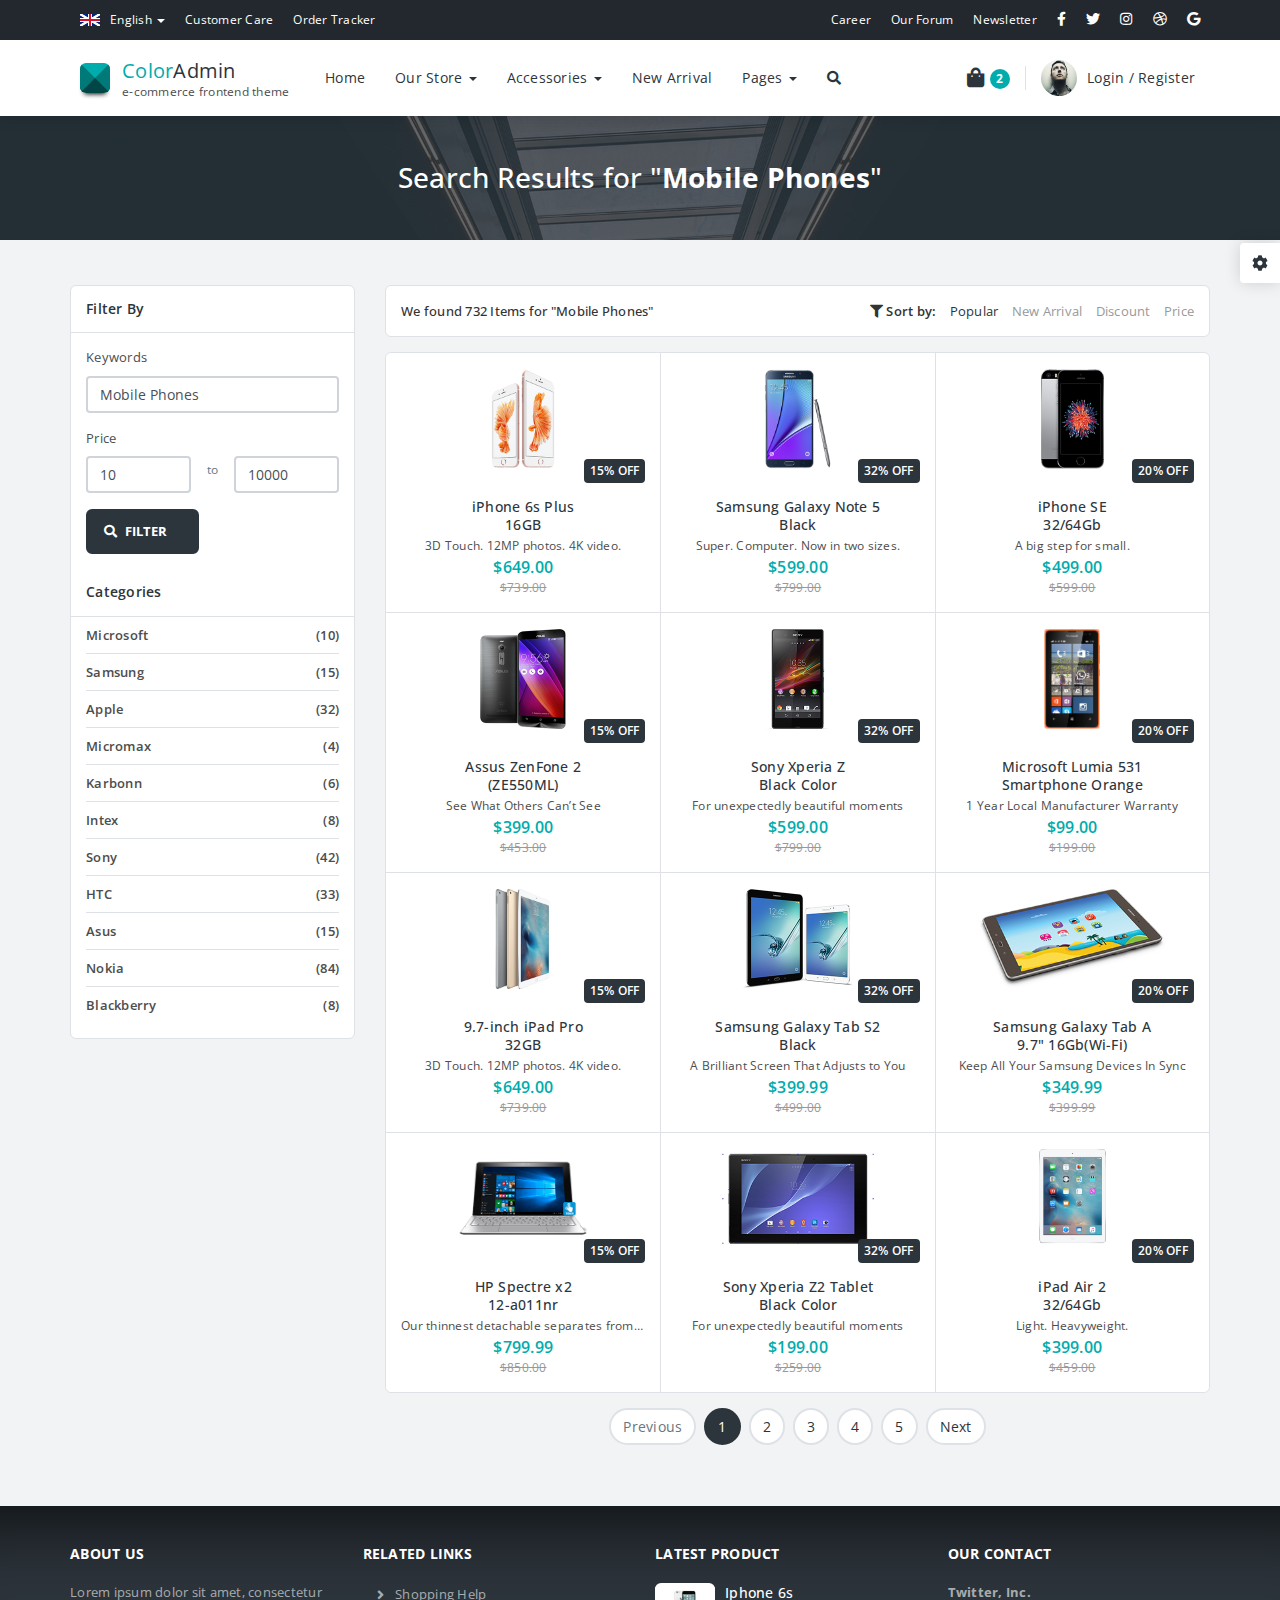
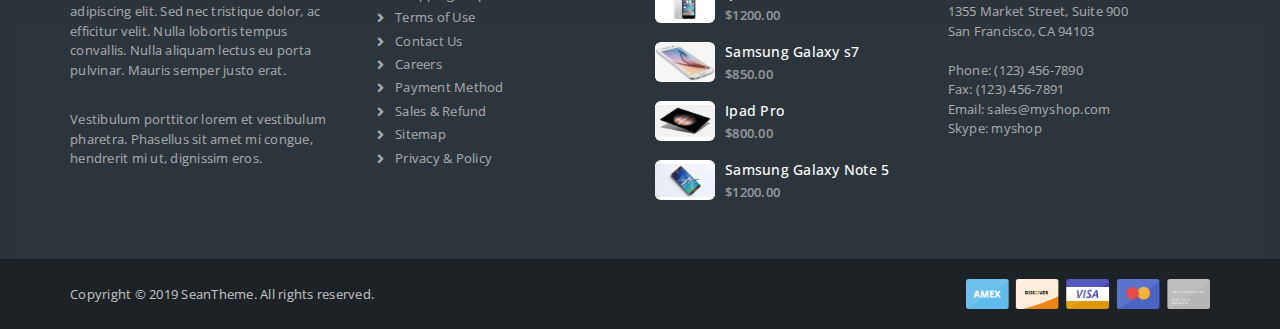
<file: search_results.html>
<!DOCTYPE html>
<html lang="en">
<head>
	<meta charset="utf-8" />
	<title>E-Commerce Front End Theme</title>
	<meta content="width=device-width, initial-scale=1.0, maximum-scale=1.0, user-scalable=no" name="viewport" />
	<meta content="" name="description" />
	<meta content="" name="author" />
	
	<!-- ================== BEGIN BASE CSS STYLE ================== -->
	<link href="https://fonts.googleapis.com/css?family=Open+Sans:300,400,600,700" rel="stylesheet" />
	<link href="./assets/css/e-commerce/app.min.css" rel="stylesheet" />
	<!-- ================== END BASE CSS STYLE ================== -->
</head>
<body>
	<!-- BEGIN #page-container -->
	<div id="page-container" class="fade">
		<!-- BEGIN #top-nav -->
		<div id="top-nav" class="top-nav">
			<!-- BEGIN container -->
			<div class="container">
				<div class="collapse navbar-collapse">
					<ul class="nav navbar-nav">
						<li class="dropdown dropdown-hover">
							<a href="#" data-toggle="dropdown"><img src="./assets/img/flag/flag-english.png" class="flag-img" alt="" /> English <b class="caret"></b></a>
							<ul class="dropdown-menu">
								<li><a class="dropdown-item" href="#"><img src="./assets/img/flag/flag-english.png" class="flag-img" alt="" /> English</a></li>
								<li><a class="dropdown-item" href="#"><img src="./assets/img/flag/flag-german.png" class="flag-img" alt="" /> German</a></li>
								<li><a class="dropdown-item" href="#"><img src="./assets/img/flag/flag-spanish.png" class="flag-img" alt="" /> Spanish</a></li>
								<li><a class="dropdown-item" href="#"><img src="./assets/img/flag/flag-french.png" class="flag-img" alt="" /> French</a></li>
								<li><a class="dropdown-item" href="#"><img src="./assets/img/flag/flag-chinese.png" class="flag-img" alt="" /> Chinese</a></li>
							</ul>
						</li>
						<li><a href="#">Customer Care</a></li>
						<li><a href="#">Order Tracker</a></li>
					</ul>
					<ul class="nav navbar-nav navbar-right">
						<li><a href="#">Career</a></li>
						<li><a href="#">Our Forum</a></li>
						<li><a href="#">Newsletter</a></li>
						<li><a href="#"><i class="fab fa-facebook-f f-s-14"></i></a></li>
						<li><a href="#"><i class="fab fa-twitter f-s-14"></i></a></li>
						<li><a href="#"><i class="fab fa-instagram f-s-14"></i></a></li>
						<li><a href="#"><i class="fab fa-dribbble f-s-14"></i></a></li>
						<li><a href="#"><i class="fab fa-google f-s-14"></i></a></li>
					</ul>
				</div>
			</div>
			<!-- END container -->
		</div>
		<!-- END #top-nav -->
		
		<!-- BEGIN #header -->
		<div id="header" class="header">
			<!-- BEGIN container -->
			<div class="container">
				<!-- BEGIN header-container -->
				<div class="header-container">
					<!-- BEGIN navbar-toggle -->
					<button type="button" class="navbar-toggle collapsed" data-toggle="collapse" data-target="#navbar-collapse">
						<span class="icon-bar"></span>
						<span class="icon-bar"></span>
						<span class="icon-bar"></span>
					</button>
					<!-- END navbar-toggle -->
					<!-- BEGIN header-logo -->
					<div class="header-logo">
						<a href="index.html">
							<span class="brand-logo"></span>
							<span class="brand-text">
								<span class="text-primary">Color</span>Admin
								<small>e-commerce frontend theme</small>
							</span>
						</a>
					</div>
					<!-- END header-logo -->
					<!-- BEGIN header-nav -->
					<div class="header-nav">
						<div class=" collapse navbar-collapse" id="navbar-collapse">
							<ul class="nav">
								<li><a href="index.html">Home</a></li>
								<li class="dropdown dropdown-full-width dropdown-hover">
									<a href="#" data-toggle="dropdown">
										Our Store 
										<b class="caret"></b>
										<span class="arrow top"></span>
									</a>
									<!-- BEGIN dropdown-menu -->
									<div class="dropdown-menu p-0">
										<!-- BEGIN dropdown-menu-container -->
										<div class="dropdown-menu-container">
											<!-- BEGIN dropdown-menu-sidebar -->
											<div class="dropdown-menu-sidebar">
												<h4 class="title">Shop By Categories</h4>
												<ul class="dropdown-menu-list">
													<li><a href="product.html">Mobile Phone</a></li>
													<li><a href="product.html">Tablet</a></li>
													<li><a href="product.html">Laptop</a></li>
													<li><a href="product.html">Desktop</a></li>
													<li><a href="product.html">TV</a></li>
													<li><a href="product.html">Speaker</a></li>
													<li><a href="product.html">Gadget</a></li>
												</ul>
											</div>
											<!-- END dropdown-menu-sidebar -->
											<!-- BEGIN dropdown-menu-content -->
											<div class="dropdown-menu-content">
												<h4 class="title">Shop By Popular Phone</h4>
												<div class="row">
													<div class="col-lg-3">
														<ul class="dropdown-menu-list">
															<li><a href="product_detail.html"><i class="fa fa-fw fa-angle-right text-muted"></i> iPhone 7</a></li>
															<li><a href="product_detail.html"><i class="fa fa-fw fa-angle-right text-muted"></i> iPhone 6s</a></li>
															<li><a href="product_detail.html"><i class="fa fa-fw fa-angle-right text-muted"></i> iPhone 6</a></li>
															<li><a href="product_detail.html"><i class="fa fa-fw fa-angle-right text-muted"></i> iPhone 5s</a></li>
															<li><a href="product_detail.html"><i class="fa fa-fw fa-angle-right text-muted"></i> iPhone 5</a></li>
														</ul>
													</div>
													<div class="col-lg-3">
														<ul class="dropdown-menu-list">
															<li><a href="product_detail.html"><i class="fa fa-fw fa-angle-right text-muted"></i> Galaxy S7</a></li>
															<li><a href="product_detail.html"><i class="fa fa-fw fa-angle-right text-muted"></i> Galaxy A9</a></li>
															<li><a href="product_detail.html"><i class="fa fa-fw fa-angle-right text-muted"></i> Galaxy J3</a></li>
															<li><a href="product_detail.html"><i class="fa fa-fw fa-angle-right text-muted"></i> Galaxy Note 5</a></li>
															<li><a href="product_detail.html"><i class="fa fa-fw fa-angle-right text-muted"></i> Galaxy S7</a></li>
														</ul>
													</div>
													<div class="col-lg-3">
														<ul class="dropdown-menu-list">
															<li><a href="product_detail.html"><i class="fa fa-fw fa-angle-right text-muted"></i> Lumia 730</a></li>
															<li><a href="product_detail.html"><i class="fa fa-fw fa-angle-right text-muted"></i> Lumia 735</a></li>
															<li><a href="product_detail.html"><i class="fa fa-fw fa-angle-right text-muted"></i> Lumia 830</a></li>
															<li><a href="product_detail.html"><i class="fa fa-fw fa-angle-right text-muted"></i> Lumia 820</a></li>
															<li><a href="product_detail.html"><i class="fa fa-fw fa-angle-right text-muted"></i> Lumia Icon</a></li>
														</ul>
													</div>
													<div class="col-lg-3">
														<ul class="dropdown-menu-list">
															<li><a href="product_detail.html"><i class="fa fa-fw fa-angle-right text-muted"></i> Xperia X</a></li>
															<li><a href="product_detail.html"><i class="fa fa-fw fa-angle-right text-muted"></i> Xperia Z5</a></li>
															<li><a href="product_detail.html"><i class="fa fa-fw fa-angle-right text-muted"></i> Xperia M5</a></li>
															<li><a href="product_detail.html"><i class="fa fa-fw fa-angle-right text-muted"></i> Xperia C5</a></li>
															<li><a href="product_detail.html"><i class="fa fa-fw fa-angle-right text-muted"></i> Xperia C4</a></li>
														</ul>
													</div>
												</div>
												<h4 class="title">Shop By Brand</h4>
												<ul class="dropdown-brand-list m-b-0">
													<li><a href="product.html"><img src="./assets/img/brand/brand-apple.png" alt="" /></a></li>
													<li><a href="product.html"><img src="./assets/img/brand/brand-samsung.png" alt="" /></a></li>
													<li><a href="product.html"><img src="./assets/img/brand/brand-htc.png" alt="" /></a></li>
													<li><a href="product.html"><img src="./assets/img/brand/brand-microsoft.png" alt="" /></a></li>
													<li><a href="product.html"><img src="./assets/img/brand/brand-nokia.png" alt="" /></a></li>
													<li><a href="product.html"><img src="./assets/img/brand/brand-blackberry.png" alt="" /></a></li>
													<li><a href="product.html"><img src="./assets/img/brand/brand-sony.png" alt="" /></a></li>
												</ul>
											</div>
											<!-- END dropdown-menu-content -->
										</div>
										<!-- END dropdown-menu-container -->
									</div>
									<!-- END dropdown-menu -->
								</li>
								<li class="dropdown dropdown-hover">
									<a href="#" data-toggle="dropdown">
										Accessories
										<b class="caret"></b>
										<span class="arrow top"></span>
									</a>
									<div class="dropdown-menu">
										<a class="dropdown-item" href="product.html">Mobile Phone</a>
										<a class="dropdown-item" href="product.html">Tablet</a>
										<a class="dropdown-item" href="product.html">TV</a>
										<a class="dropdown-item" href="product.html">Desktop</a>
										<a class="dropdown-item" href="product.html">Laptop</a>
										<a class="dropdown-item" href="product.html">Speaker</a>
										<a class="dropdown-item" href="product.html">Gadget</a>
									</div>
								</li>
								<li><a href="product.html">New Arrival</a></li>
								<li class="dropdown dropdown-hover">
									<a href="#" data-toggle="dropdown">
										Pages
										<b class="caret"></b>
										<span class="arrow top"></span>
									</a>
									<div class="dropdown-menu">
										<a class="dropdown-item" href="index.html">Home (Default)</a>
										<a class="dropdown-item" href="index_fixed_header.html">Home (Fixed Header)</a>
										<a class="dropdown-item" href="index_inverse_header.html">Home (Inverse Header)</a>
										<a class="dropdown-item" href="search_results.html">Search Results</a>
										<a class="dropdown-item" href="product.html">Product Page</a>
										<a class="dropdown-item" href="product_detail.html">Product Details Page</a>
										<a class="dropdown-item" href="checkout_cart.html">Checkout Cart</a>
										<a class="dropdown-item" href="checkout_info.html">Checkout Shipping</a>
										<a class="dropdown-item" href="checkout_payment.html">Checkout Payment</a>
										<a class="dropdown-item" href="checkout_complete.html">Checkout Complete</a>
										<a class="dropdown-item" href="my_account.html">My Account</a>
										<a class="dropdown-item" href="contact_us.html">Contact Us</a>
										<a class="dropdown-item" href="about_us.html">About Us</a>
										<a class="dropdown-item" href="faq.html">FAQ</a>
									</div>
								</li>
								<li class="dropdown dropdown-hover">
									<a href="#" data-toggle="dropdown">
										<i class="fa fa-search search-btn"></i>
										<span class="arrow top"></span>
									</a>
									<div class="dropdown-menu p-15">
										<form action="search_results.html" method="POST" name="search_form">
											<div class="input-group">
												<input type="text" placeholder="Search" class="form-control bg-silver-lighter" />
												<div class="input-group-append">
													<button class="btn btn-inverse" type="submit"><i class="fa fa-search"></i></button>
												</div>
											</div>
										</form>
									</div>
								</li>
							</ul>
						</div>
					</div>
					<!-- END header-nav -->
					<!-- BEGIN header-nav -->
					<div class="header-nav">
						<ul class="nav pull-right">
							<li class="dropdown dropdown-hover">
								<a href="#" class="header-cart" data-toggle="dropdown">
									<i class="fa fa-shopping-bag"></i>
									<span class="total">2</span>
									<span class="arrow top"></span>
								</a>
								<div class="dropdown-menu dropdown-menu-cart p-0">
									<div class="cart-header">
										<h4 class="cart-title">Shopping Bag (1) </h4>
									</div>
									<div class="cart-body">
										<ul class="cart-item">
											<li>
												<div class="cart-item-image"><img src="./assets/img/product/product-ipad.jpg" alt="" /></div>
												<div class="cart-item-info">
													<h4>iPad Pro Wi-Fi 128GB - Silver</h4>
													<p class="price">$699.00</p>
												</div>
												<div class="cart-item-close">
													<a href="#" data-toggle="tooltip" data-title="Remove">&times;</a>
												</div>
											</li>
											<li>
												<div class="cart-item-image"><img src="./assets/img/product/product-imac.jpg" alt="" /></div>
												<div class="cart-item-info">
													<h4>21.5-inch iMac</h4>
													<p class="price">$1299.00</p>
												</div>
												<div class="cart-item-close">
													<a href="#" data-toggle="tooltip" data-title="Remove">&times;</a>
												</div>
											</li>
											<li>
												<div class="cart-item-image"><img src="./assets/img/product/product-iphone.png" alt="" /></div>
												<div class="cart-item-info">
													<h4>iPhone 6s 16GB - Silver</h4>
													<p class="price">$649.00</p>
												</div>
												<div class="cart-item-close">
													<a href="#" data-toggle="tooltip" data-title="Remove">&times;</a>
												</div>
											</li>
										</ul>
									</div>
									<div class="cart-footer">
										<div class="row row-space-10">
											<div class="col-6">
												<a href="checkout_cart.html" class="btn btn-default btn-theme btn-block">View Cart</a>
											</div>
											<div class="col-6">
												<a href="checkout_cart.html" class="btn btn-inverse btn-theme btn-block">Checkout</a>
											</div>
										</div>
									</div>
								</div>
							</li>
							<li class="divider"></li>
							<li>
								<a href="my_account.html">
									<img src="./assets/img/user/user-1.jpg" class="user-img" alt="" /> 
									<span class="d-none d-xl-inline">Login / Register</span>
								</a>
							</li>
						</ul>
					</div>
					<!-- END header-nav -->
				</div>
				<!-- END header-container -->
			</div>
			<!-- END container -->
		</div>
		<!-- END #header -->
		
		<!-- BEGIN #page-header -->
		<div id="page-header" class="section-container page-header-container bg-black">
			<!-- BEGIN page-header-cover -->
			<div class="page-header-cover">
				<img src="./assets/img/cover/cover-13.jpg" alt="" />
			</div>
			<!-- END page-header-cover -->
			<!-- BEGIN container -->
			<div class="container">
				<h1 class="page-header">Search Results for "<b>Mobile Phones</b>"</h1>
			</div>
			<!-- END container -->
		</div>
		<!-- BEGIN #page-header -->
		
		<!-- BEGIN search-results -->
		<div id="search-results" class="section-container">
			<!-- BEGIN container -->
			<div class="container">
				<!-- BEGIN search-container -->
				<div class="search-container">
					<!-- BEGIN search-content -->
					<div class="search-content">
						<!-- BEGIN search-toolbar -->
						<div class="search-toolbar">
							<!-- BEGIN row -->
							<div class="row">
								<!-- BEGIN col-6 -->
								<div class="col-lg-6">
									<h4>We found 732 Items for "Mobile Phones"</h4>
								</div>
								<!-- END col-6 -->
								<!-- BEGIN col-6 -->
								<div class="col-lg-6 text-right">
									<ul class="sort-list">
										<li class="text"><i class="fa fa-filter"></i> Sort by:</li>
										<li class="active"><a href="#">Popular</a></li>
										<li><a href="#">New Arrival</a></li>
										<li><a href="#">Discount</a></li>
										<li><a href="#">Price</a></li>
									</ul>
								</div>
								<!-- END col-6 -->
							</div>
							<!-- END row -->
						</div>
						<!-- END search-toolbar -->
						<!-- BEGIN search-item-container -->
						<div class="search-item-container">
							<!-- BEGIN item-row -->
							<div class="item-row">
								<!-- BEGIN item -->
								<div class="item item-thumbnail">
									<a href="product_detail.html" class="item-image">
										<img src="./assets/img/product/product-iphone.png" alt="" />
										<div class="discount">15% OFF</div>
									</a>
									<div class="item-info">
										<h4 class="item-title">
											<a href="product_detail.html">iPhone 6s Plus<br />16GB</a>
										</h4>
										<p class="item-desc">3D Touch. 12MP photos. 4K video.</p>
										<div class="item-price">$649.00</div>
										<div class="item-discount-price">$739.00</div>
									</div>
								</div>
								<!-- END item -->
								<!-- BEGIN item -->
								<div class="item item-thumbnail">
									<a href="product_detail.html" class="item-image">
										<img src="./assets/img/product/product-samsung-note5.png" alt="" />
										<div class="discount">32% OFF</div>
									</a>
									<div class="item-info">
										<h4 class="item-title">
											<a href="product.html">Samsung Galaxy Note 5<br />Black</a>
										</h4>
										<p class="item-desc">Super. Computer. Now in two sizes.</p>
										<div class="item-price">$599.00</div>
										<div class="item-discount-price">$799.00</div>
									</div>
								</div>
								<!-- END item -->
								<!-- BEGIN item -->
								<div class="item item-thumbnail">
									<a href="product_detail.html" class="item-image">
										<img src="./assets/img/product/product-iphone-se.png" alt="" />
										<div class="discount">20% OFF</div>
									</a>
									<div class="item-info">
										<h4 class="item-title">
											<a href="product.html">iPhone SE<br />32/64Gb</a>
										</h4>
										<p class="item-desc">A big step for small.</p>
										<div class="item-price">$499.00</div>
										<div class="item-discount-price">$599.00</div>
									</div>
								</div>
								<!-- END item -->
							</div>
							<!-- END item-row -->
							<!-- BEGIN item-row -->
							<div class="item-row">
								<!-- BEGIN item -->
								<div class="item item-thumbnail">
									<a href="product_detail.html" class="item-image">
										<img src="./assets/img/product/product-zenfone2.png" alt="" />
										<div class="discount">15% OFF</div>
									</a>
									<div class="item-info">
										<h4 class="item-title">
											<a href="product_detail.html">Assus ZenFone 2<br />‏(ZE550ML)</a>
										</h4>
										<p class="item-desc">See What Others Can’t See</p>
										<div class="item-price">$399.00</div>
										<div class="item-discount-price">$453.00</div>
									</div>
								</div>
								<!-- END item -->
								<!-- BEGIN item -->
								<div class="item item-thumbnail">
									<a href="product_detail.html" class="item-image">
										<img src="./assets/img/product/product-xperia-z.png" alt="" />
										<div class="discount">32% OFF</div>
									</a>
									<div class="item-info">
										<h4 class="item-title">
											<a href="product.html">Sony Xperia Z<br />Black Color</a>
										</h4>
										<p class="item-desc">For unexpectedly beautiful moments</p>
										<div class="item-price">$599.00</div>
										<div class="item-discount-price">$799.00</div>
									</div>
								</div>
								<!-- END item -->
								<!-- BEGIN item -->
								<div class="item item-thumbnail">
									<a href="product_detail.html" class="item-image">
										<img src="./assets/img/product/product-lumia-532.png" alt="" />
										<div class="discount">20% OFF</div>
									</a>
									<div class="item-info">
										<h4 class="item-title">
											<a href="product.html">Microsoft Lumia 531<br />Smartphone Orange</a>
										</h4>
										<p class="item-desc">1 Year Local Manufacturer Warranty</p>
										<div class="item-price">$99.00</div>
										<div class="item-discount-price">$199.00</div>
									</div>
								</div>
								<!-- END item -->
							</div>
							<!-- END item-row -->
							<!-- BEGIN item-row -->
							<div class="item-row">
								<!-- BEGIN item -->
								<div class="item item-thumbnail">
									<a href="product_detail.html" class="item-image">
										<img src="./assets/img/product/product-ipad-pro.png" alt="" />
										<div class="discount">15% OFF</div>
									</a>
									<div class="item-info">
										<h4 class="item-title">
											<a href="product_detail.html">9.7-inch iPad Pro<br />32GB</a>
										</h4>
										<p class="item-desc">3D Touch. 12MP photos. 4K video.</p>
										<div class="item-price">$649.00</div>
										<div class="item-discount-price">$739.00</div>
									</div>
								</div>
								<!-- END item -->
								<!-- BEGIN item -->
								<div class="item item-thumbnail">
									<a href="product_detail.html" class="item-image">
										<img src="./assets/img/product/product-galaxy-tab2.png" alt="" />
										<div class="discount">32% OFF</div>
									</a>
									<div class="item-info">
										<h4 class="item-title">
											<a href="product.html">Samsung Galaxy Tab S2<br />Black</a>
										</h4>
										<p class="item-desc">A Brilliant Screen That Adjusts to You</p>
										<div class="item-price">$399.99</div>
										<div class="item-discount-price">$499.00</div>
									</div>
								</div>
								<!-- END item -->
								<!-- BEGIN item -->
								<div class="item item-thumbnail">
									<a href="product_detail.html" class="item-image">
										<img src="./assets/img/product/product-galaxy-taba.png" alt="" />
										<div class="discount">20% OFF</div>
									</a>
									<div class="item-info">
										<h4 class="item-title">
											<a href="product.html">Samsung Galaxy Tab A<br />9.7" 16Gb(Wi-Fi)</a>
										</h4>
										<p class="item-desc">Keep All Your Samsung Devices In Sync</p>
										<div class="item-price">$349.99</div>
										<div class="item-discount-price">$399.99</div>
									</div>
								</div>
								<!-- END item -->
							</div>
							<!-- END item-row -->
							<!-- BEGIN item-row -->
							<div class="item-row">
								<!-- BEGIN item -->
								<div class="item item-thumbnail">
									<a href="product_detail.html" class="item-image">
										<img src="./assets/img/product/product-hp-spectrex2.png" alt="" />
										<div class="discount">15% OFF</div>
									</a>
									<div class="item-info">
										<h4 class="item-title">
											<a href="product_detail.html">HP Spectre x2<br />‏12-a011nr</a>
										</h4>
										<p class="item-desc">Our thinnest detachable separates from all others.</p>
										<div class="item-price">$799.99</div>
										<div class="item-discount-price">$850.00</div>
									</div>
								</div>
								<!-- END item -->
								<!-- BEGIN item -->
								<div class="item item-thumbnail">
									<a href="product_detail.html" class="item-image">
										<img src="./assets/img/product/product-xperia-z2.png" alt="" />
										<div class="discount">32% OFF</div>
									</a>
									<div class="item-info">
										<h4 class="item-title">
											<a href="product.html">Sony Xperia Z2 Tablet<br />Black Color</a>
										</h4>
										<p class="item-desc">For unexpectedly beautiful moments</p>
										<div class="item-price">$199.00</div>
										<div class="item-discount-price">$259.00</div>
									</div>
								</div>
								<!-- END item -->
								<!-- BEGIN item -->
								<div class="item item-thumbnail">
									<a href="product_detail.html" class="item-image">
										<img src="./assets/img/product/product-ipad-air.png" alt="" />
										<div class="discount">20% OFF</div>
									</a>
									<div class="item-info">
										<h4 class="item-title">
											<a href="product.html">iPad Air 2<br />32/64Gb</a>
										</h4>
										<p class="item-desc">Light. Heavyweight.</p>
										<div class="item-price">$399.00</div>
										<div class="item-discount-price">$459.00</div>
									</div>
								</div>
								<!-- END item -->
							</div>
							<!-- END item-row -->
						</div>
						<!-- END search-item-container -->
						<!-- BEGIN pagination -->
						<ul class="pagination justify-content-center m-t-0">
							<li class="page-item disabled"><a href="javascript:;" class="page-link">Previous</a></li>
							<li class="page-item active"><a class="page-link" href="javascript:;">1</a></li>
							<li class="page-item"><a class="page-link" href="javascript:;">2</a></li>
							<li class="page-item"><a class="page-link" href="javascript:;">3</a></li>
							<li class="page-item"><a class="page-link" href="javascript:;">4</a></li>
							<li class="page-item"><a class="page-link" href="javascript:;">5</a></li>
							<li class="page-item"><a class="page-link" href="javascript:;">Next</a></li>
						</ul>
						<!-- END pagination -->
					</div>
					<!-- END search-content -->
					<!-- BEGIN search-sidebar -->
					<div class="search-sidebar">
						<h4 class="title">Filter By</h4>
						<form action="search_results.html" method="POST" name="filter_form">
							<div class="form-group">
								<label class="control-label">Keywords</label>
								<input type="text" class="form-control input-sm" name="keyword" value="Mobile Phones" placeholder="Enter Keywords" />
							</div>
							<div class="form-group">
								<label class="control-label">Price</label>
								<div class="row row-space-0">
									<div class="col-md-5">
										<input type="number" class="form-control input-sm" name="price_from" value="10" placeholder="Price From" />
									</div>
									<div class="col-md-2 text-center p-t-5 f-s-12 text-muted">to</div>
									<div class="col-md-5">
										<input type="number" class="form-control input-sm" name="price_to" value="10000" placeholder="Price To" />
									</div>
								</div>
							</div>
							<div class="m-b-30">
								<button type="submit" class="btn btn-sm btn-theme btn-inverse"><i class="fa fa-search fa-fw mr-1 ml-n3"></i> FILTER</button>
							</div>
						</form>
						<h4 class="title m-b-0">Categories</h4>
						<ul class="search-category-list">
							<li><a href="#">Microsoft <span class="pull-right">(10)</span></a></li>
							<li><a href="#">Samsung <span class="pull-right">(15)</span></a></li>
							<li><a href="#">Apple <span class="pull-right">(32)</span></a></li>
							<li><a href="#">Micromax <span class="pull-right">(4)</span></a></li>
							<li><a href="#">Karbonn <span class="pull-right">(6)</span></a></li>
							<li><a href="#">Intex <span class="pull-right">(8)</span></a></li>
							<li><a href="#">Sony <span class="pull-right">(42)</span></a></li>
							<li><a href="#">HTC <span class="pull-right">(33)</span></a></li>
							<li><a href="#">Asus <span class="pull-right">(15)</span></a></li>
							<li><a href="#">Nokia <span class="pull-right">(84)</span></a></li>
							<li><a href="#">Blackberry <span class="pull-right">(8)</span></a></li>
						</ul>
					</div>
					<!-- END search-sidebar -->
				</div>
				<!-- END search-container -->
			</div>
			<!-- END container -->
		</div>
		<!-- END search-results -->
		
		<!-- BEGIN #footer -->
		<div id="footer" class="footer">
			<!-- BEGIN container -->
			<div class="container">
				<!-- BEGIN row -->
				<div class="row">
					<!-- BEGIN col-3 -->
					<div class="col-lg-3">
						<h4 class="footer-header">ABOUT US</h4>
						<p>
							Lorem ipsum dolor sit amet, consectetur adipiscing elit. Sed nec tristique dolor, ac efficitur velit. Nulla lobortis tempus convallis. Nulla aliquam lectus eu porta pulvinar. Mauris semper justo erat. 
						</p>
						<p class="mb-lg-4 mb-0">
							Vestibulum porttitor lorem et vestibulum pharetra. Phasellus sit amet mi congue, hendrerit mi ut, dignissim eros.
						</p>
					</div>
					<!-- END col-3 -->
					<!-- BEGIN col-3 -->
					<div class="col-lg-3">
						<h4 class="footer-header">RELATED LINKS</h4>
						<ul class="fa-ul mb-lg-4 mb-0">
							<li><i class="fa fa-li fa-angle-right"></i> <a href="#">Shopping Help</a></li>
							<li><i class="fa fa-li fa-angle-right"></i> <a href="#">Terms of Use</a></li>
							<li><i class="fa fa-li fa-angle-right"></i> <a href="#">Contact Us</a></li>
							<li><i class="fa fa-li fa-angle-right"></i> <a href="#">Careers</a></li>
							<li><i class="fa fa-li fa-angle-right"></i> <a href="#">Payment Method</a></li>
							<li><i class="fa fa-li fa-angle-right"></i> <a href="#">Sales & Refund</a></li>
							<li><i class="fa fa-li fa-angle-right"></i> <a href="#">Sitemap</a></li>
							<li><i class="fa fa-li fa-angle-right"></i> <a href="#">Privacy & Policy</a></li>
						</ul>
					</div>
					<!-- END col-3 -->
					<!-- BEGIN col-3 -->
					<div class="col-lg-3">
						<h4 class="footer-header">LATEST PRODUCT</h4>
						<ul class="list-unstyled list-product mb-lg-4 mb-0">
							<li>
								<div class="image">
									<img src="./assets/img/product/product-iphone-6s.jpg" alt="" />
								</div>
								<div class="info">
									<h4 class="info-title">Iphone 6s</h4>
									<div class="price">$1200.00</div>
								</div>
							</li>
							<li>
								<div class="image">
									<img src="./assets/img/product/product-galaxy-s6.jpg" alt="" />
								</div>
								<div class="info">
									<h4 class="info-title">Samsung Galaxy s7</h4>
									<div class="price">$850.00</div>
								</div>
							</li>
							<li>
								<div class="image">
									<img src="./assets/img/product/product-ipad-pro.jpg" alt="" />
								</div>
								<div class="info">
									<h4 class="info-title">Ipad Pro</h4>
									<div class="price">$800.00</div>
								</div>
							</li>
							<li>
								<div class="image">
									<img src="./assets/img/product/product-galaxy-note5.jpg" alt="" />
								</div>
								<div class="info">
									<h4 class="info-title">Samsung Galaxy Note 5</h4>
									<div class="price">$1200.00</div>
								</div>
							</li>
						</ul>
					</div>
					<!-- END col-3 -->
					<!-- BEGIN col-3 -->
					<div class="col-lg-3">
						<h4 class="footer-header">OUR CONTACT</h4>
						<address class="mb-lg-4 mb-0">
							<strong>Twitter, Inc.</strong><br />
							1355 Market Street, Suite 900<br />
							San Francisco, CA 94103<br /><br />
							<abbr title="Phone">Phone:</abbr> (123) 456-7890<br />
							<abbr title="Fax">Fax:</abbr> (123) 456-7891<br />
							<abbr title="Email">Email:</abbr> <a href="mailto:sales@myshop.com">sales@myshop.com</a><br />
							<abbr title="Skype">Skype:</abbr> <a href="skype:myshop">myshop</a>
						</address>
					</div>
					<!-- END col-3 -->
				</div>
				<!-- END row -->
			</div>
			<!-- END container -->
		</div>
		<!-- END #footer -->
		
		<!-- BEGIN #footer-copyright -->
		<div id="footer-copyright" class="footer-copyright">
			<!-- BEGIN container -->
			<div class="container">
				<div class="payment-method">
					<img src="./assets/img/payment/payment-method.png" alt="" />
				</div>
				<div class="copyright">
					Copyright &copy; 2019 SeanTheme. All rights reserved.
				</div>
			</div>
			<!-- END container -->
		</div>
		<!-- END #footer-copyright -->
	</div>
	<!-- END #page-container -->
    
	<!-- begin theme-panel -->
	<div class="theme-panel">
		<a href="javascript:;" data-click="theme-panel-expand" class="theme-collapse-btn"><i class="fa fa-cog"></i></a>
		<div class="theme-panel-content">
			<ul class="theme-list clearfix">
				<li><a href="javascript:;" class="bg-red" data-theme="red" data-theme-file="./assets/css/e-commerce/theme/red.min.css" data-click="theme-selector" data-toggle="tooltip" data-trigger="hover" data-container="body" data-title="Red" data-original-title="" title="">&nbsp;</a></li>
				<li><a href="javascript:;" class="bg-pink" data-theme="pink" data-theme-file="./assets/css/e-commerce/theme/pink.min.css" data-click="theme-selector" data-toggle="tooltip" data-trigger="hover" data-container="body" data-title="Pink" data-original-title="" title="">&nbsp;</a></li>
				<li><a href="javascript:;" class="bg-orange" data-theme="orange" data-theme-file="./assets/css/e-commerce/theme/orange.min.css" data-click="theme-selector" data-toggle="tooltip" data-trigger="hover" data-container="body" data-title="Orange" data-original-title="" title="">&nbsp;</a></li>
				<li><a href="javascript:;" class="bg-yellow" data-theme="yellow" data-theme-file="./assets/css/e-commerce/theme/yellow.min.css" data-click="theme-selector" data-toggle="tooltip" data-trigger="hover" data-container="body" data-title="Yellow" data-original-title="" title="">&nbsp;</a></li>
				<li><a href="javascript:;" class="bg-lime" data-theme="lime" data-theme-file="./assets/css/e-commerce/theme/lime.min.css" data-click="theme-selector" data-toggle="tooltip" data-trigger="hover" data-container="body" data-title="Lime" data-original-title="" title="">&nbsp;</a></li>
				<li><a href="javascript:;" class="bg-green" data-theme="green" data-theme-file="./assets/css/e-commerce/theme/green.min.css" data-click="theme-selector" data-toggle="tooltip" data-trigger="hover" data-container="body" data-title="Green" data-original-title="" title="">&nbsp;</a></li>
				<li class="active"><a href="javascript:;" class="bg-teal" data-theme-file="" data-theme="default" data-click="theme-selector" data-toggle="tooltip" data-trigger="hover" data-container="body" data-title="Default" data-original-title="" title="">&nbsp;</a></li>
				<li><a href="javascript:;" class="bg-aqua" data-theme="aqua" data-theme-file="./assets/css/e-commerce/theme/aqua.min.css" data-click="theme-selector" data-toggle="tooltip" data-trigger="hover" data-container="body" data-title="Aqua" data-original-title="" title="">&nbsp;</a></li>
				<li><a href="javascript:;" class="bg-blue" data-theme="blue" data-theme-file="./assets/css/e-commerce/theme/blue.min.css" data-click="theme-selector" data-toggle="tooltip" data-trigger="hover" data-container="body" data-title="Blue" data-original-title="" title="">&nbsp;</a></li>
				<li><a href="javascript:;" class="bg-purple" data-theme="purple" data-theme-file="./assets/css/e-commerce/theme/purple.min.css" data-click="theme-selector" data-toggle="tooltip" data-trigger="hover" data-container="body" data-title="Purple" data-original-title="" title="">&nbsp;</a></li>
				<li><a href="javascript:;" class="bg-indigo" data-theme="indigo" data-theme-file="./assets/css/e-commerce/theme/indigo.min.css" data-click="theme-selector" data-toggle="tooltip" data-trigger="hover" data-container="body" data-title="Indigo" data-original-title="" title="">&nbsp;</a></li>
				<li><a href="javascript:;" class="bg-black" data-theme="black" data-theme-file="./assets/css/e-commerce/theme/black.min.css" data-click="theme-selector" data-toggle="tooltip" data-trigger="hover" data-container="body" data-title="Black" data-original-title="" title="">&nbsp;</a></li>
			</ul>
		</div>
	</div>
	<!-- end theme-panel -->
	
	<!-- ================== BEGIN BASE JS ================== -->
	<script src="./assets/js/e-commerce/app.min.js"></script>
	<!-- ================== END BASE JS ================== -->
</body>
</html>
</file>
